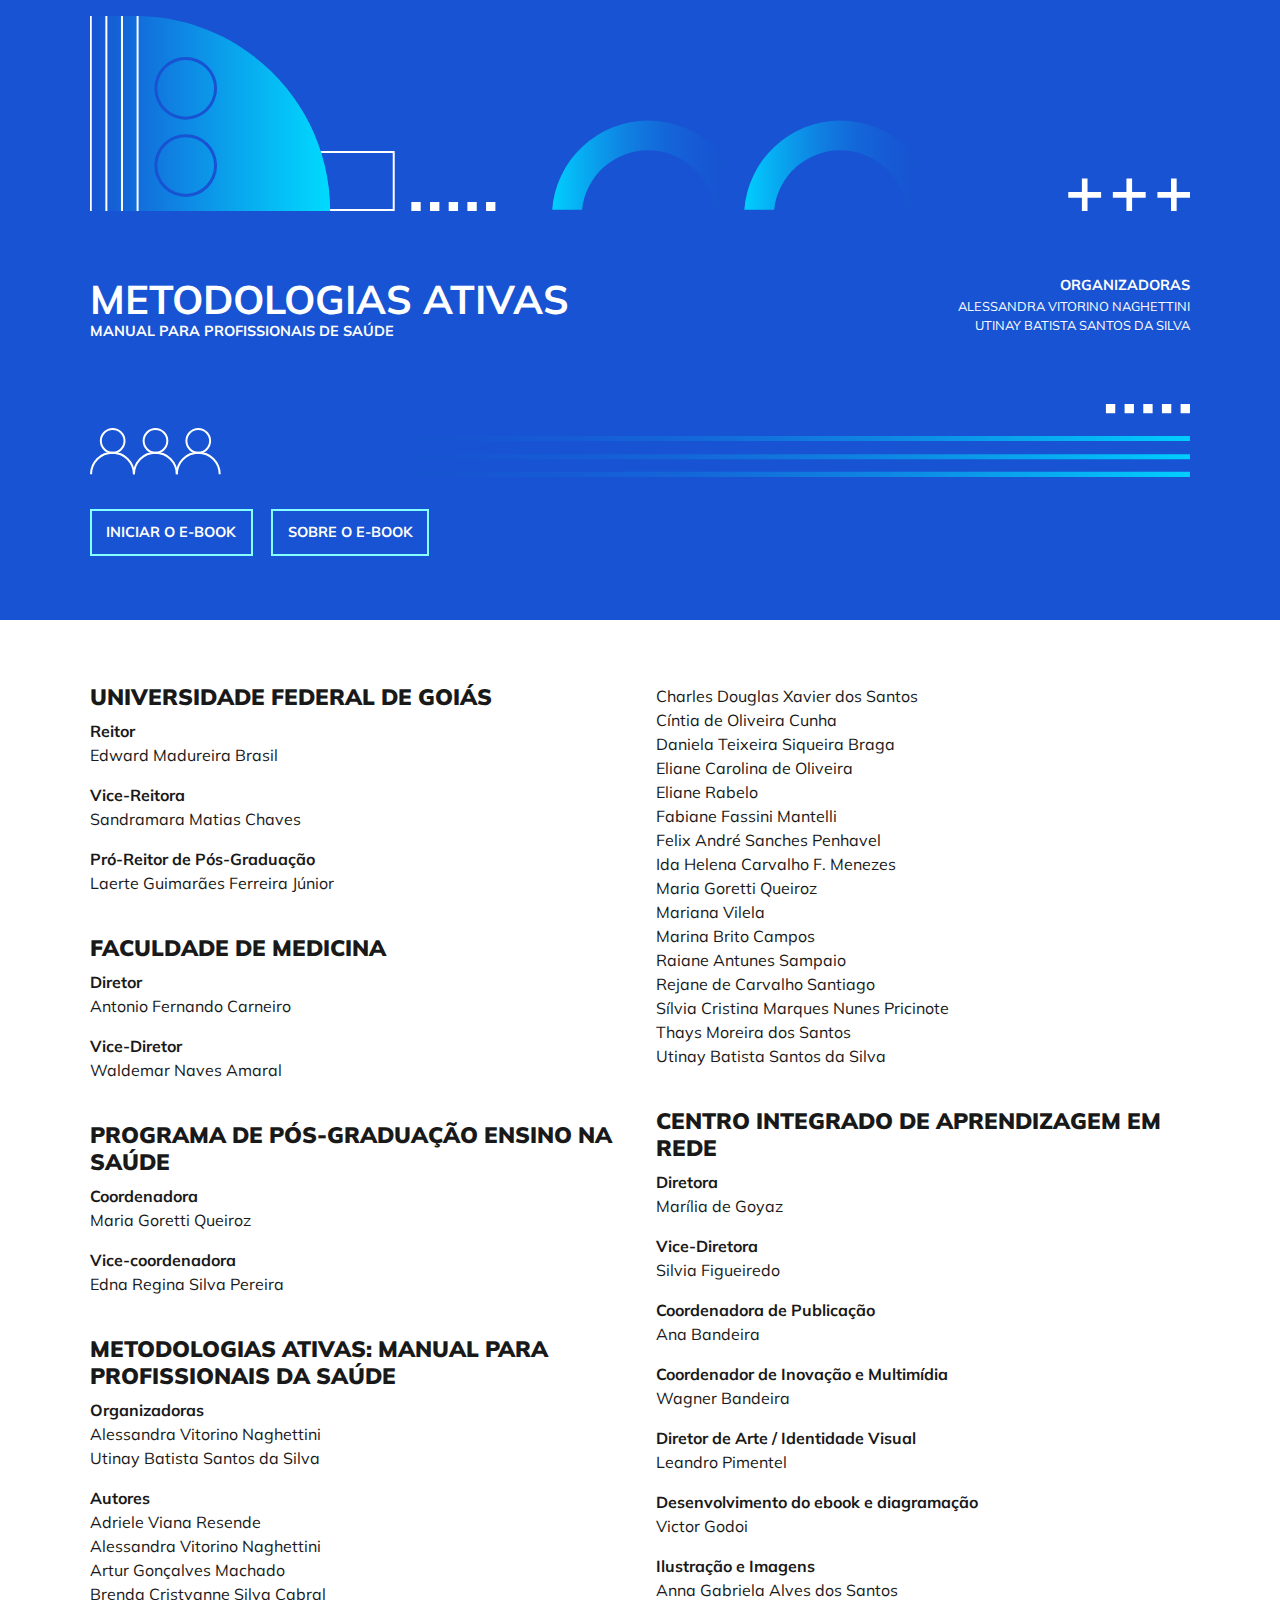
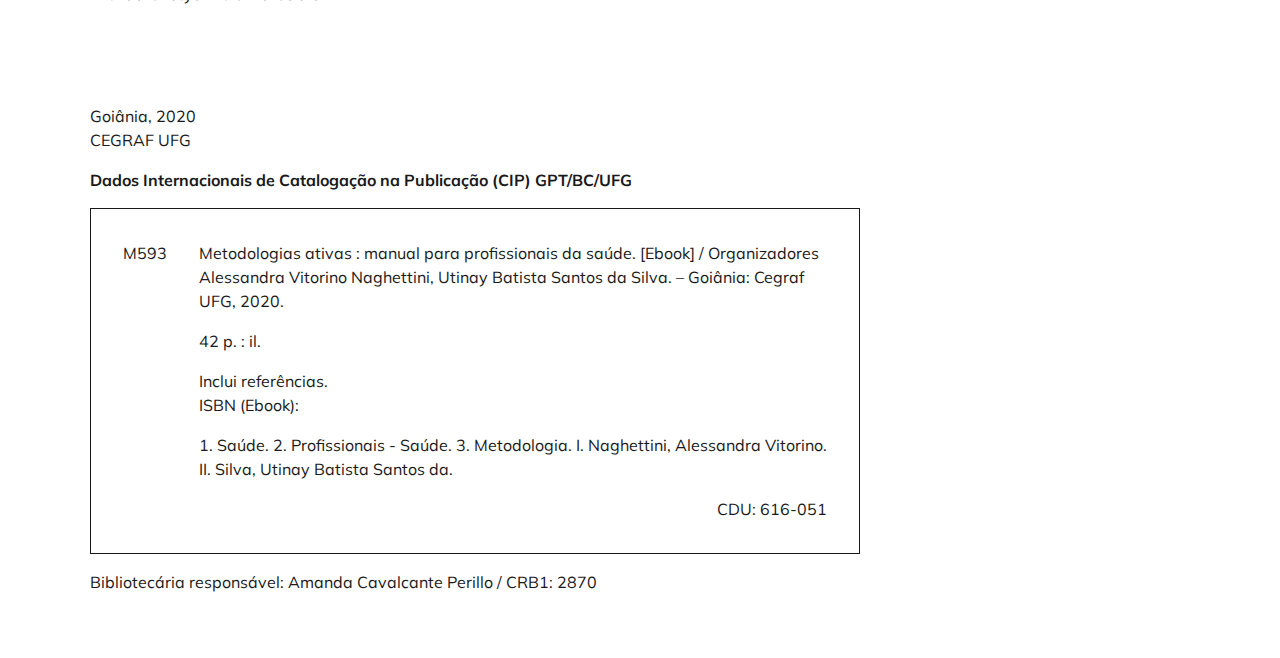
<file: index.html>
<!DOCTYPE html>
<html lang="pt-br">
<head>
	<meta charset="utf-8">
	<meta name="viewport" content="width=device-width, initial-scale=1">
	<meta http-equiv="X-UA-Compatible" content="IE=edge">
	<title>Metodologias Ativas - Manual para profissionais de saúde</title>
	<link rel="stylesheet" href="assets/css/style.css">
</head>
<body>


	<header id="portal">
		<div class="container">
			<img src="assets/media/grafismo1.svg" aria-hidden="true" class="grafismo">
			<img src="assets/media/grafismo_pequeno.svg" aria-hidden="true" class="grafismo menor">
			<div class="titulo-e-org">
				<h1>Metodologias Ativas<span>Manual para profissionais de saúde</span></h1>
				<dl class="org">
					<dt>Organizadoras</dt>
					<dd>Alessandra Vitorino Naghettini</dd>
					<dd>Utinay Batista Santos da Silva</dd>
				</dl>
			</div>
			<img src="assets/media/grafismo2.svg" aria-hidden="true" class="grafismo">
			<div class="links">
				<a href="sumario.html">Iniciar o e-book</a>
				<a href="#sobre-o-ebook">Sobre o e-book</a>
			</div>
		</div>
	</header>

	<main id="sobre-o-ebook">
		<div class="container">

			<article class="sobre">
				<h2>UNIVERSIDADE FEDERAL DE GOIÁS</h2>

				<dl>
					<dt>Reitor</dt>
					<dd>Edward Madureira Brasil</dd>
					
					<dt>Vice-Reitora</dt>
					<dd>Sandramara Matias Chaves</dd>
					
					<dt>Pró-Reitor de Pós-Graduação</dt>
					<dd>Laerte Guimarães Ferreira Júnior</dd>
				</dl>


				<h2>FACULDADE DE MEDICINA</h2>
				<dl>
					<dt>Diretor</dt>
					<dd>Antonio Fernando Carneiro</dd>

					<dt>Vice-Diretor</dt>
					<dd>Waldemar Naves Amaral</dd>
				</dl>

				<h2>PROGRAMA DE PÓS-GRADUAÇÃO ENSINO NA SAÚDE</h2>
				<dl>
					<dt>Coordenadora</dt>
					<dd>Maria Goretti Queiroz</dd>

					<dt>Vice-coordenadora</dt>
					<dd>Edna Regina Silva Pereira</dd>
				</dl>
				<h2>METODOLOGIAS ATIVAS: MANUAL PARA PROFISSIONAIS DA SAÚDE</h2>

				<dl>
					<dt>Organizadoras</dt>
					<dd>Alessandra Vitorino Naghettini</dd>
					<dd>Utinay Batista Santos da Silva</dd>
					
					<dt>Autores</dt>
					<dd>Adriele Viana Resende</dd>
					<dd>Alessandra Vitorino Naghettini</dd>
					<dd>Artur Gonçalves Machado</dd>
					<dd>Brenda Cristyanne Silva Cabral</dd>
					<dd>Charles Douglas Xavier dos Santos</dd>
					<dd>Cíntia de Oliveira Cunha</dd>
					<dd>Daniela Teixeira Siqueira Braga</dd>
					<dd>Eliane Carolina de Oliveira</dd>
					<dd>Eliane Rabelo</dd>
					<dd>Fabiane Fassini Mantelli</dd>
					<dd>Felix André Sanches Penhavel</dd>
					<dd>Ida Helena Carvalho F. Menezes</dd>
					<dd>Maria Goretti Queiroz</dd>
					<dd>Mariana Vilela</dd>
					<dd>Marina Brito Campos</dd>
					<dd>Raiane Antunes Sampaio</dd>
					<dd>Rejane de Carvalho Santiago</dd>
					<dd>Sílvia Cristina Marques Nunes Pricinote</dd>
					<dd>Thays Moreira dos Santos</dd>
					<dd>Utinay Batista Santos da Silva</dd>
				</dl>

				<h2>CENTRO INTEGRADO DE APRENDIZAGEM EM REDE </h2>
				<dl>
					<dt>Diretora</dt>
					<dd>Marília de Goyaz</dd>
					
					<dt>Vice-Diretora</dt>
					<dd>Silvia Figueiredo</dd>
					
					<dt>Coordenadora de Publicação</dt>
					<dd>Ana Bandeira</dd>

					<dt>Coordenador de Inovação e Multimídia</dt>
					<dd>Wagner Bandeira</dd>
					
					<dt>Diretor de Arte / Identidade Visual</dt>
					<dd>Leandro Pimentel</dd>
					
					<dt>Desenvolvimento do ebook e diagramação</dt>
					<dd>Victor Godoi</dd>
					
					<dt>Ilustração e Imagens</dt>
					<dd>Anna Gabriela Alves dos Santos</dd>
				</dl>	
			</article>
			
			<p>Goiânia, 2020 <br>
			CEGRAF UFG </p>


			<p><strong>Dados Internacionais de Catalogação na Publicação (CIP) GPT/BC/UFG
			</strong></p>
			<div class="fichacat">
					<div class="dados"><p>M593</p></div>
					<div class="ficha">
						<p>Metodologias ativas : manual para profissionais da saúde. 
						[Ebook] / Organizadores Alessandra Vitorino Naghettini, Utinay Batista Santos da Silva. – Goiânia: Cegraf UFG, 2020.
						</p>
						<p>42 p. : il.</p>
						<p>Inclui referências. <br> 
						ISBN (Ebook):</p>
						<p>1.	Saúde. 2. Profissionais - Saúde. 3. Metodologia. I. Naghettini, Alessandra Vitorino. II. Silva, Utinay Batista Santos da.</p>
						<p align="right">CDU: 616-051</p>
					</div>
					
			</div>
			<p>Bibliotecária responsável: Amanda Cavalcante Perillo / CRB1: 2870</p>
		</div>

		
	</main>

	<!-- <footer>
		
	</footer> -->

	<script src="https://producao.ciar.ufg.br/cdn/jquery/jquery-latest.js" type="text/javascript" charset="utf-8"></script>
	<script src="assets/js/app.js" type="text/javascript" charset="utf-8"></script>
</body>
</html>
</file>
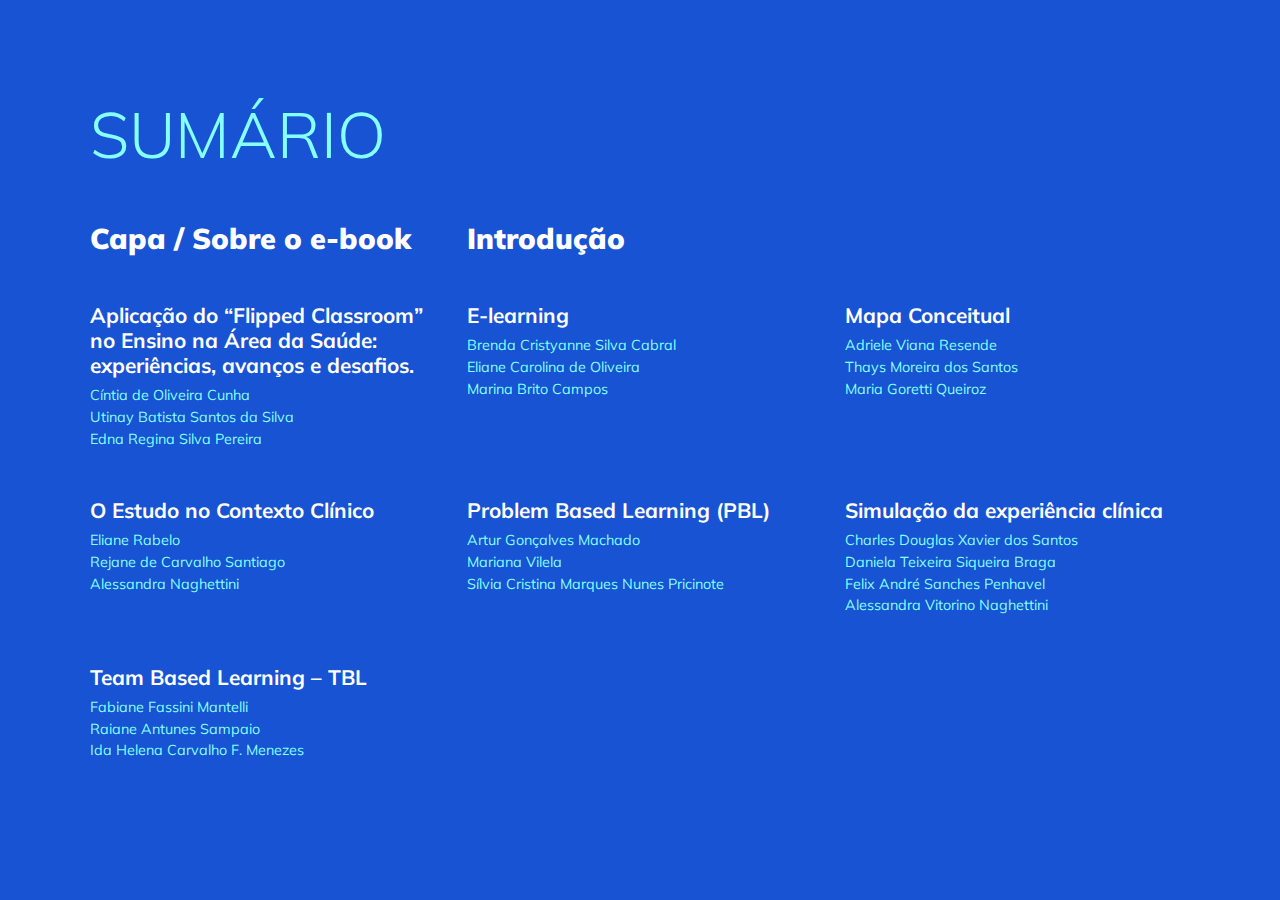
<file: sumario.html>
<!DOCTYPE html>
<html lang="pt-br">
<head>
	<meta charset="utf-8">
	<meta name="viewport" content="width=device-width, initial-scale=1">
	<meta http-equiv="X-UA-Compatible" content="IE=edge">
	<title>Metodologias Ativas - Manual para profissionais de saúde</title>
	<link rel="stylesheet" href="assets/css/style.css">
</head>
<body id="sumario">
	<main>
		<nav class="container">
			<h1>Sumário</h1>
			<ol class="meta-paginas">
				<li>
					<a href="index.html"><h2>Capa / Sobre o e-book</h2></a>
				</li>
				<li>
					<a href="capitulos/intro.html"><h2>Introdução</h2></a>
				</li>
			</ol>

			<ol>
				<li>
					<a href="capitulos/01.html">
						<h2>Aplicação do “Flipped Classroom” no Ensino na Área da Saúde: experiências, avanços e desafios.</h2>
						<ul class="autores">
							<li>Cíntia de Oliveira Cunha</li>
							<li>Utinay Batista Santos da Silva</li>
							<li>Edna Regina Silva Pereira</li>
						</ul>
					</a>
				</li>

				<li>
					<a href="capitulos/02.html">
						<h2>E-learning</h2>
						<ul class="autores">
							<li>Brenda Cristyanne Silva Cabral</li>
							<li>Eliane Carolina de Oliveira</li>
							<li>Marina Brito Campos</li>
						</ul>
					</a>
				</li>

				<li>
					<a href="capitulos/03.html">
						<h2>Mapa Conceitual</h2>
						<ul class="autores">
							<li>Adriele Viana Resende</li>
							<li>Thays Moreira dos Santos</li>
							<li>Maria Goretti Queiroz</li>
						</ul>
					</a>
				</li>

				<li>
					<a href="capitulos/04.html">
						<h2>O Estudo no Contexto Clínico</h2>
						<ul class="autores">
							<li>Eliane Rabelo</li>
							<li>Rejane de Carvalho Santiago</li>
							<li>Alessandra Naghettini</li>
						</ul>
					</a>
				</li>

				<li>
					<a href="capitulos/05.html">
						<h2>Problem Based Learning (PBL)</h2>
						<ul class="autores">
							<li>Artur Gonçalves Machado</li>
							<li>Mariana Vilela</li>
							<li>Sílvia Cristina Marques Nunes Pricinote</li>
						</ul>
					</a>
				</li>

				<li>
					<a href="capitulos/06.html">
						<h2>Simulação da experiência clínica</h2>
						<ul class="autores">
							<li>Charles Douglas Xavier dos Santos</li>
							<li>Daniela Teixeira Siqueira Braga</li>
							<li>Felix André Sanches Penhavel  </li>
							<li>Alessandra Vitorino Naghettini</li>
						</ul>
					</a>
				</li>


				<li>
					<a href="capitulos/07.html">
						<h2>Team Based Learning – TBL</h2>
						<ul class="autores">
							<li>Fabiane Fassini Mantelli</li>
							<li>Raiane Antunes Sampaio</li>
							<li>Ida Helena Carvalho F. Menezes</li>
						</ul>
					</a>
				</li>

			</ol>
		</nav>
	</main>
</body>
</html>
</file>
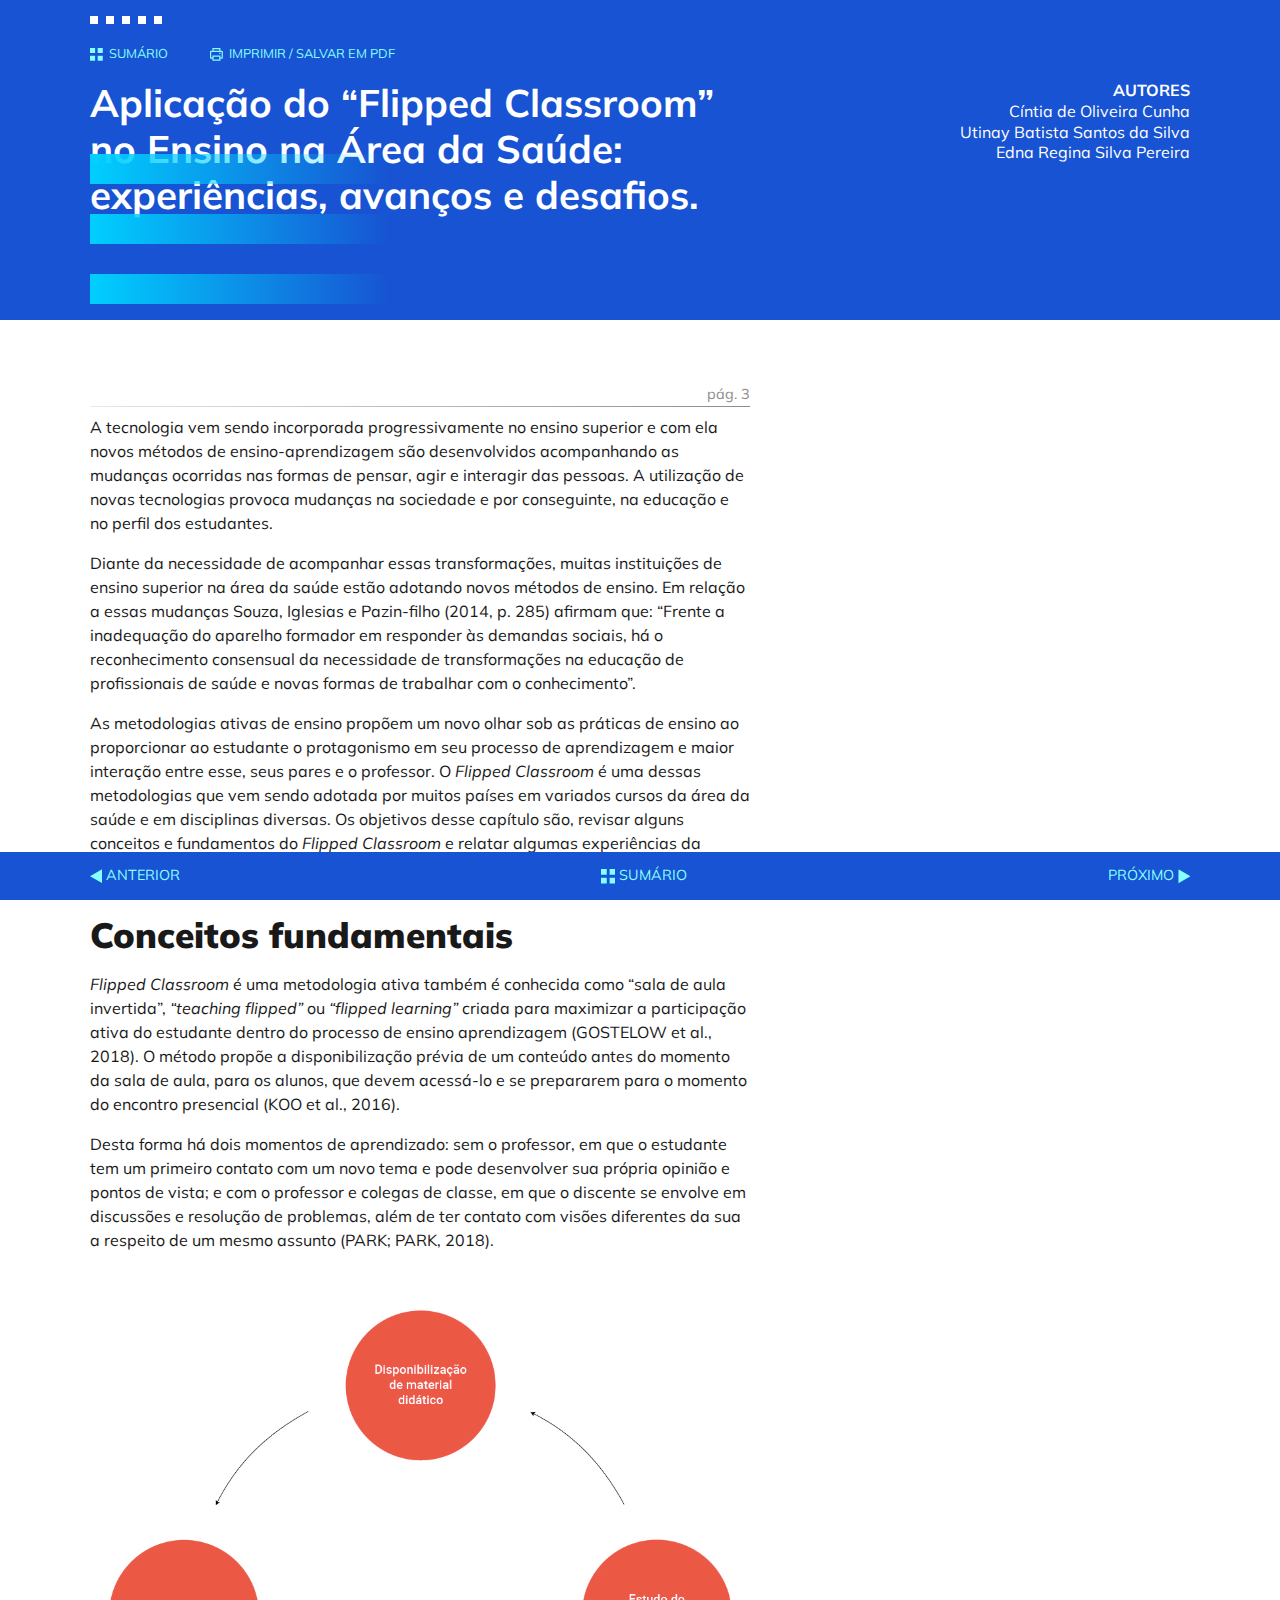
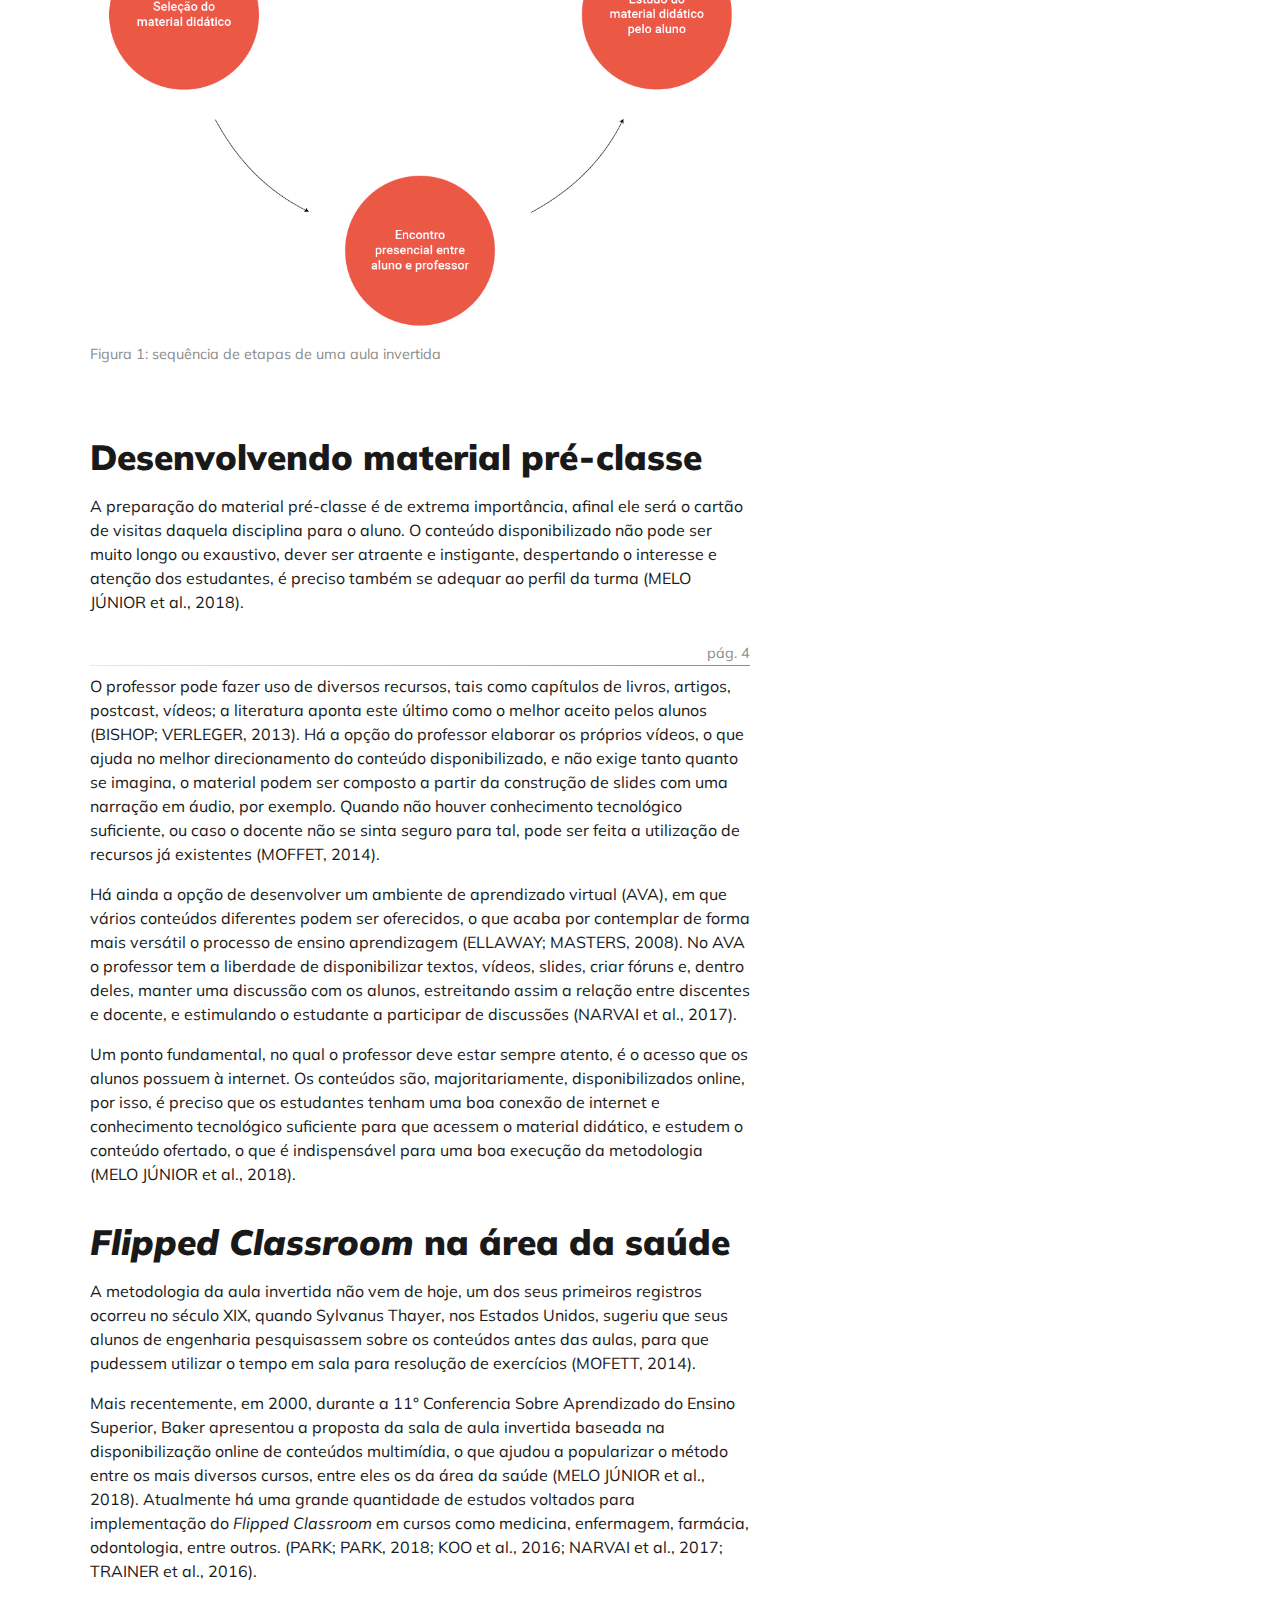
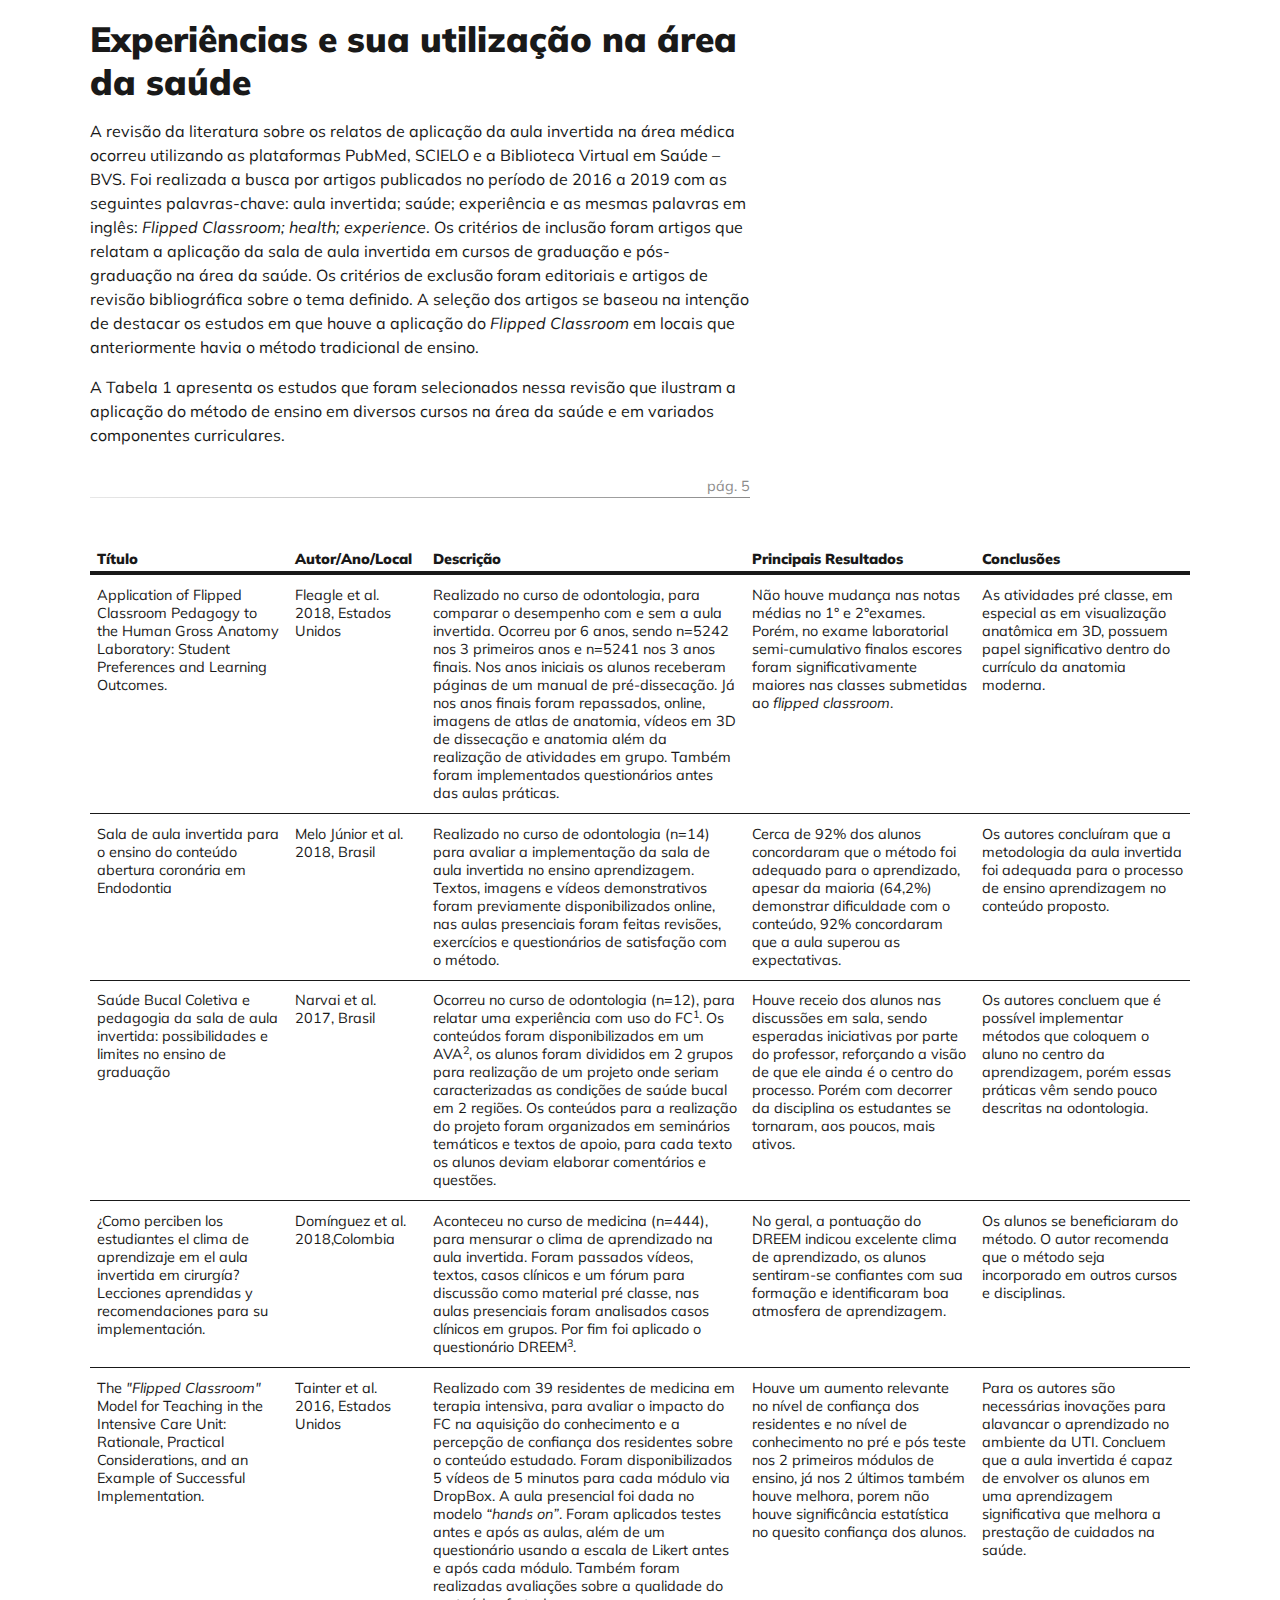
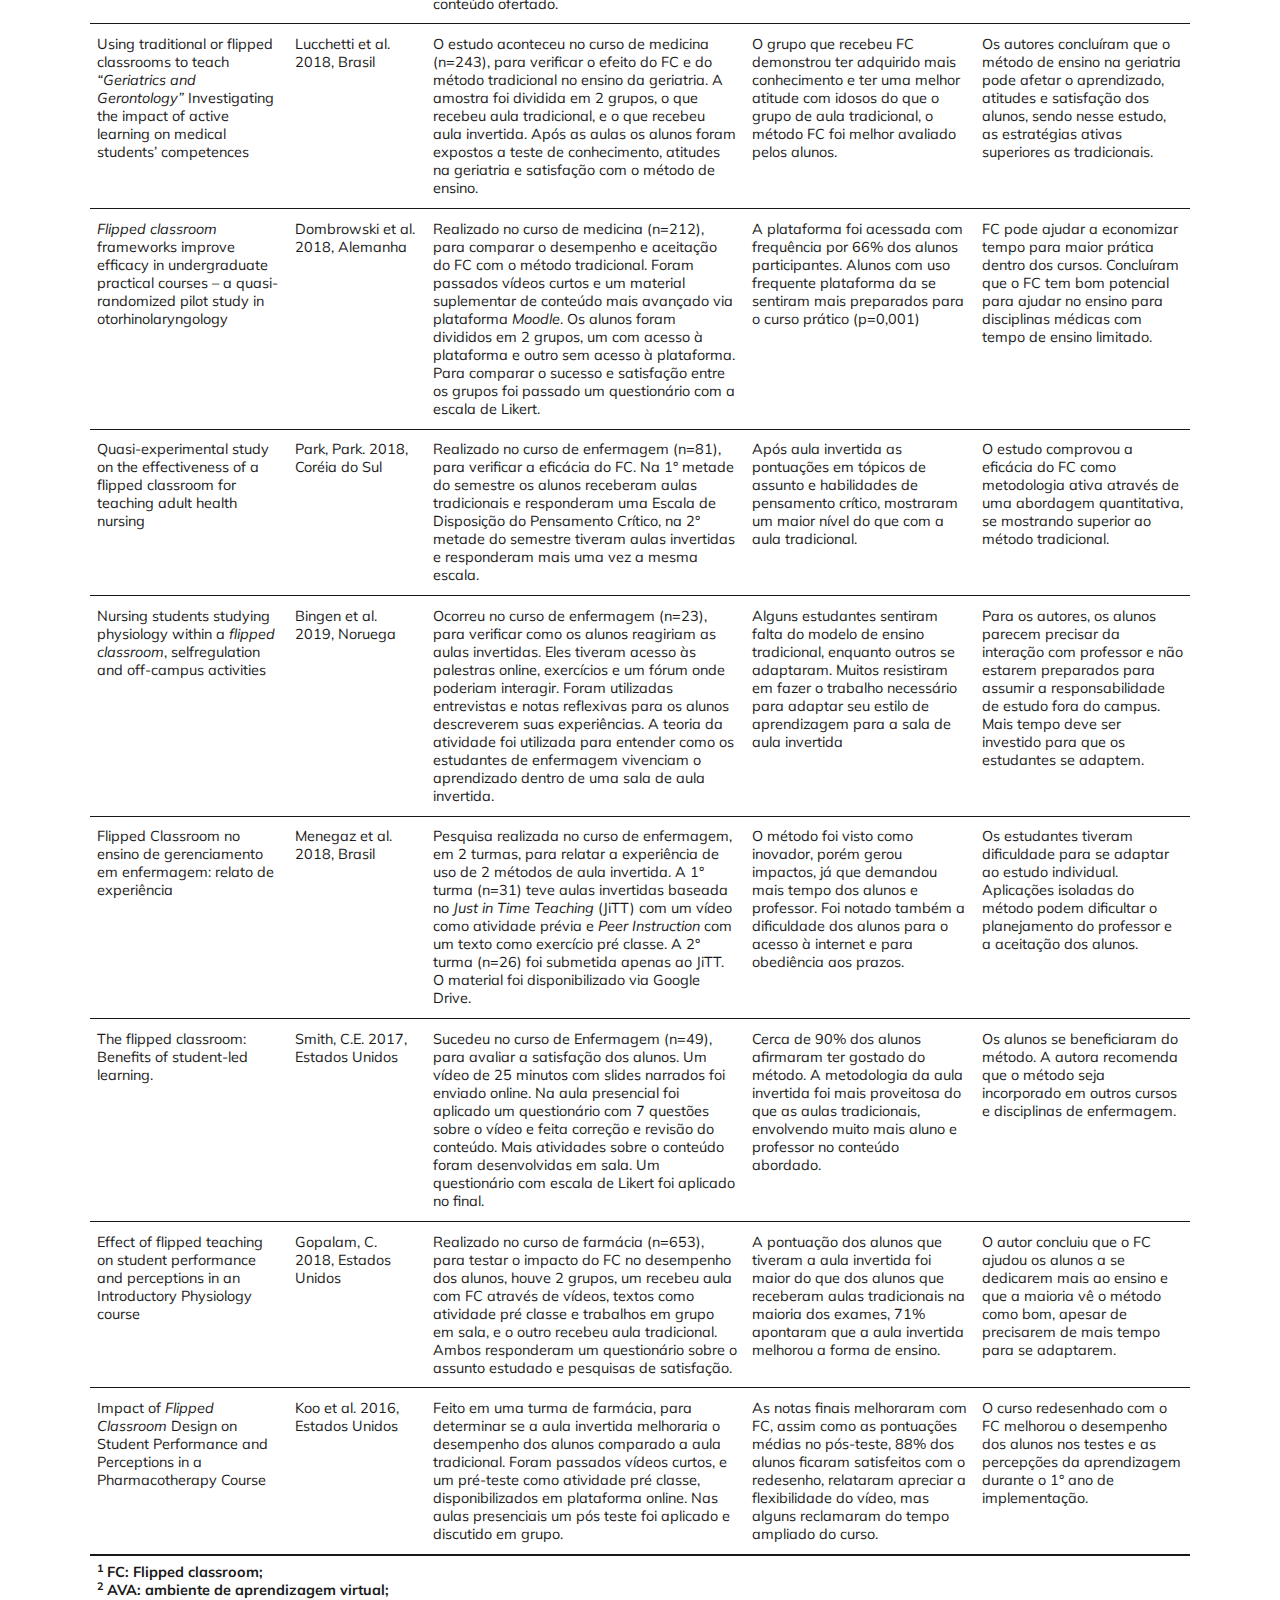
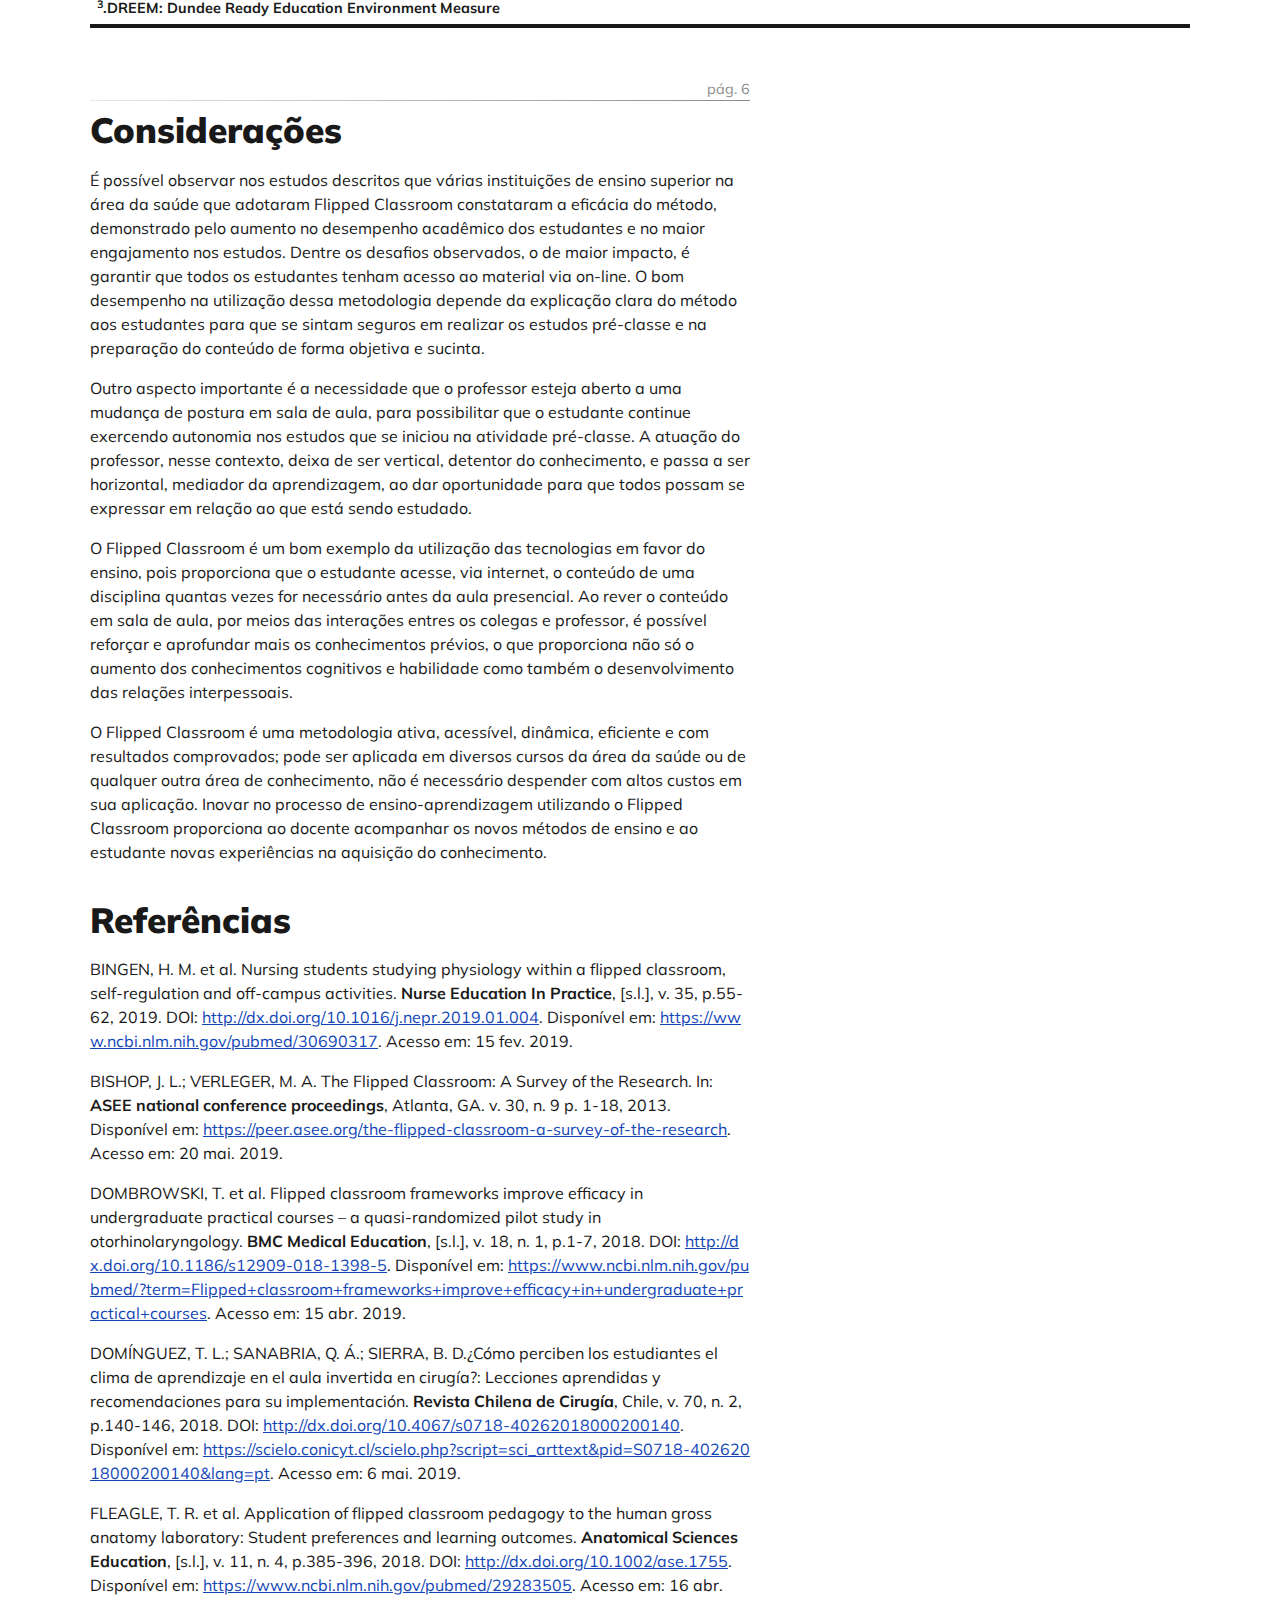
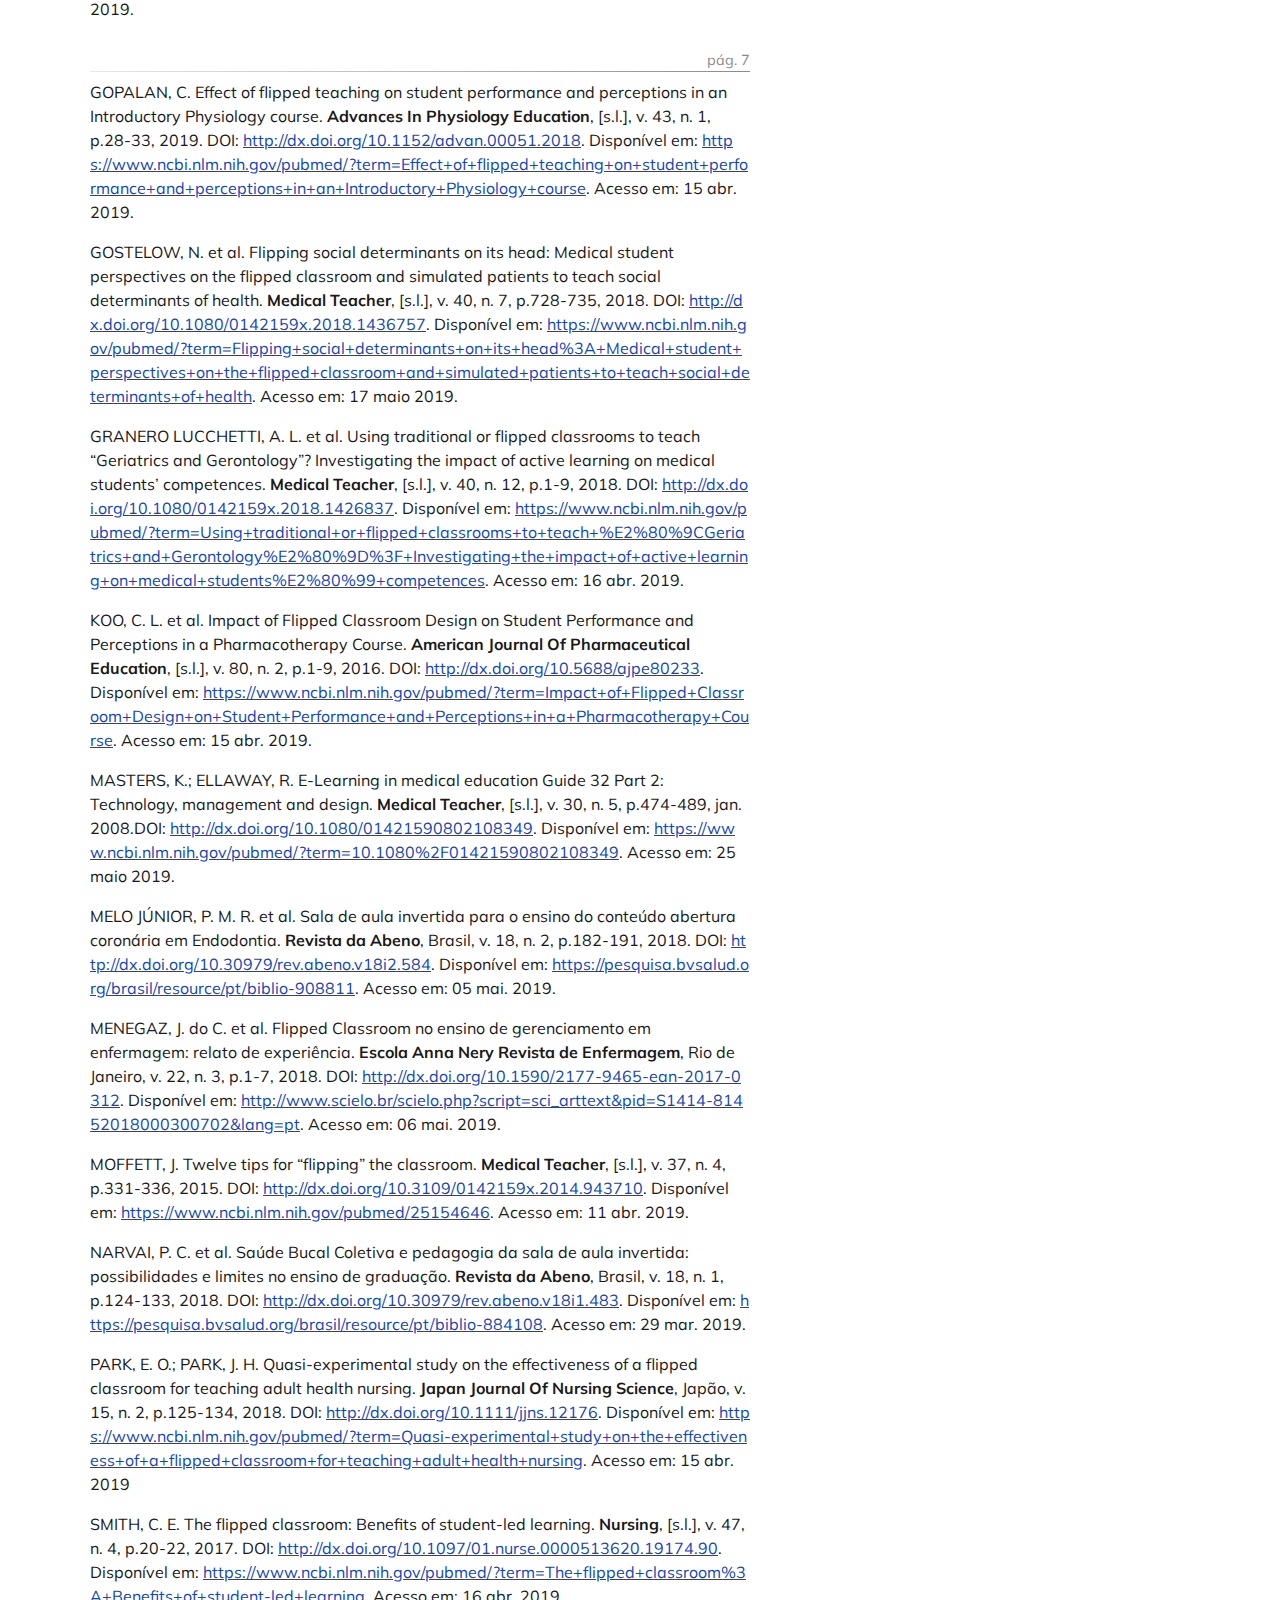
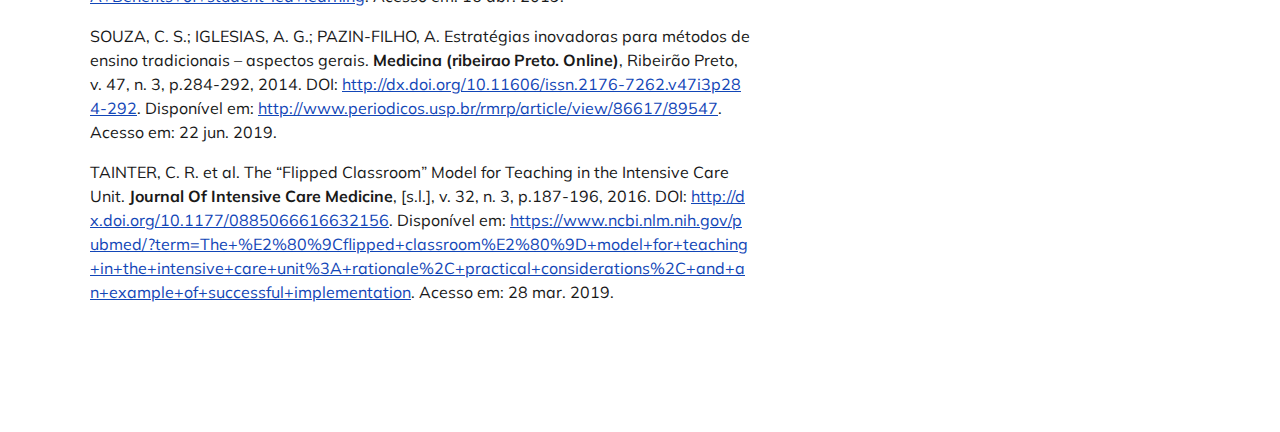
<file: capitulos/01.html>
<html lang="pt-br">
<head>
	<meta charset="utf-8">
	<meta name="viewport" content="width=device-width, initial-scale=1">
	<meta http-equiv="X-UA-Compatible" content="IE=edge">
	<title>Metodologias Ativas - Manual para profissionais de saúde</title>
	<link rel="stylesheet" href="../assets/css/style.css">
</head>
<body>

	<svg id="svg-definitions">
		<defs>
			<path id="shape-triangulo" d="M0,50 L86.6,0 L86.6,100"/>
			<path id="shape-print" d="M140.98 32.71h-18.85V0H28.27v32.89H9.42A9.48 9.48 0 000 42.3v75.02a9.48 9.48 0 009.42 9.43h18.85v23.46h93.86v-23.64h18.85a9.48 9.48 0 009.42-9.42V42.13c-.18-5.15-4.27-9.42-9.42-9.42zM42.3 14.04h65.78V32.9H42.3V14.04zM108.1 136H42.3v-32.89h65.78V136zm28.09-23.47h-14.05V89.07H28.27v23.46H14.22V46.76h122.14v65.77h-.18zm-14.05-56.35H108.1v14.04h14.04V56.18z"/>
			<path id="shape-sumario" d="M0,0 L40,0 L40,40 L0,40z M60,0 L100,0 L100,40 L60,40z M0,60 L40,60 L40,100 L0,100z M60,60 L100,60 L100,100 L60,100z"/>
		</defs>
	</svg>

	<header>
		<div class="container">
			<img src="../assets/media/grafismomiolo1.svg" class="grafismo1" aria-hidden="true">
			<a href="../sumario.html"> <svg viewBox="0 0 100 100"><use xlink:href="#shape-sumario"/></svg> sumário</a>
			<a href="javascript:window.print()"> <svg viewBox="0 0 150 150"><use xlink:href="#shape-print"/></svg> Imprimir / salvar em PDF</a>
			<div class="titulo-e-autores">
				<h1 class="menor">Aplicação do “Flipped Classroom” no Ensino na Área da Saúde: experiências, avanços e desafios.</h1>
				<dl class="autores">
					<dt>Autores</dt>
					<dd>Cíntia de Oliveira Cunha</dd>
					<dd>Utinay Batista Santos da Silva</dd>
					<dd>Edna Regina Silva Pereira</dd>
				</dl>
			</div>
			<img src="../assets/media/grafismomiolo2.svg" class="grafismo2" aria-hidden="true">

		</div>
	</header>
	<main>
		<div class="container">
			<article>
				<span class="pagina">3</span>

				<p>A tecnologia vem sendo incorporada progressivamente no ensino superior e com ela novos métodos de ensino-aprendizagem são desenvolvidos acompanhando as mudanças ocorridas nas formas de pensar, agir e interagir das pessoas. A utilização de novas tecnologias provoca mudanças na sociedade e por conseguinte, na educação e no perfil dos estudantes.</p>
				<p>Diante da necessidade de acompanhar essas transformações, muitas instituições de ensino superior na área da saúde estão adotando novos métodos de ensino. Em relação a essas mudanças Souza, Iglesias e Pazin-filho (2014, p. 285) afirmam que: “Frente a inadequação do aparelho formador em responder às demandas sociais, há o reconhecimento consensual da necessidade de transformações na educação de profissionais de saúde e novas formas de trabalhar com o conhecimento”.</p>
				<p>As metodologias ativas de ensino propõem um novo olhar sob as práticas de ensino ao proporcionar ao estudante o protagonismo em seu processo de aprendizagem e maior interação entre esse, seus pares e o professor. O <em>Flipped Classroom</em> é uma dessas metodologias que vem sendo adotada por muitos países em variados cursos da área da saúde e em disciplinas diversas. Os objetivos desse capítulo são, revisar alguns conceitos e fundamentos do <em>Flipped Classroom</em> e relatar algumas experiências da aplicação desse método com seus avanços e desafios.</p>
				
				<h2>Conceitos fundamentais</h2>
				<p><em>Flipped Classroom</em> é uma metodologia ativa também é conhecida como “sala de aula invertida”, <em>“teaching flipped”</em> ou <em>“flipped learning”</em> criada para maximizar a participação ativa do estudante dentro do processo de ensino aprendizagem (GOSTELOW et al., 2018). O método propõe a disponibilização prévia de um conteúdo antes do momento da sala de aula, para os alunos, que devem acessá-lo e se prepararem para o momento do encontro presencial (KOO et al., 2016).</p>
				<p>Desta forma há dois momentos de aprendizado: sem o professor, em que o estudante tem um primeiro contato com um novo tema e pode desenvolver sua própria opinião e pontos de vista; e com o professor e colegas de classe, em que o discente se envolve em discussões e resolução de problemas, além de ter contato com visões diferentes da sua a respeito de um mesmo assunto (PARK; PARK, 2018).</p>
				<figure>
					<img src="imgs/artigo1_fig1.jpg" alt="">
					<figcaption>Figura 1: sequência de etapas de uma aula invertida</figcaption>
				</figure>


				<h2>Desenvolvendo material pré-classe</h2>
				<p>A preparação do material pré-classe é de extrema importância, afinal ele será o cartão de visitas daquela disciplina para o aluno. O conteúdo disponibilizado não pode ser muito longo ou exaustivo, dever ser atraente e instigante, despertando o interesse e atenção dos estudantes, é preciso também se adequar ao perfil da turma (MELO JÚNIOR et al., 2018).</p>
				

				<span class="pagina">4</span>

				<p>O professor pode fazer uso de diversos recursos, tais como capítulos de livros, artigos, postcast, vídeos; a literatura aponta este último como o melhor aceito pelos alunos (BISHOP; VERLEGER, 2013). Há a opção do professor elaborar os próprios vídeos, o que ajuda no melhor direcionamento do conteúdo disponibilizado, e não exige tanto quanto se imagina, o material podem ser composto a partir da construção de slides com uma narração em áudio, por exemplo. Quando não houver conhecimento tecnológico suficiente, ou caso o docente não se sinta seguro para tal, pode ser feita a utilização de recursos já existentes (MOFFET, 2014).</p>
				<p>Há ainda a opção de desenvolver um ambiente de aprendizado virtual (AVA), em que vários conteúdos diferentes podem ser oferecidos, o que acaba por contemplar de forma mais versátil o processo de ensino aprendizagem (ELLAWAY; MASTERS, 2008). No AVA o professor tem a liberdade de disponibilizar textos, vídeos, slides, criar fóruns e, dentro deles, manter uma discussão com os alunos, estreitando assim a relação entre discentes e docente, e estimulando o estudante a participar de discussões (NARVAI et al., 2017).</p>
				<p>Um ponto fundamental, no qual o professor deve estar sempre atento, é o acesso que os alunos possuem à internet. Os conteúdos são, majoritariamente, disponibilizados online, por isso, é preciso que os estudantes tenham uma boa conexão de internet e conhecimento tecnológico suficiente para que acessem o material didático, e estudem o conteúdo ofertado, o que é indispensável para uma boa execução da metodologia (MELO JÚNIOR et al., 2018).</p>

				<h2><em>Flipped Classroom</em> na área da saúde</h2>
				<p>A metodologia da aula invertida não vem de hoje, um dos seus primeiros registros ocorreu no século XIX, quando Sylvanus Thayer, nos Estados Unidos, sugeriu que seus alunos de engenharia pesquisassem sobre os conteúdos antes das aulas, para que pudessem utilizar o tempo em sala para resolução de exercícios (MOFETT, 2014).</p>
				<p>Mais recentemente, em 2000, durante a 11° Conferencia Sobre Aprendizado do Ensino Superior, Baker apresentou a proposta da sala de aula invertida baseada na disponibilização online de conteúdos multimídia, o que ajudou a popularizar o método entre os mais diversos cursos, entre eles os da área da saúde (MELO JÚNIOR et al., 2018). Atualmente há uma grande quantidade de estudos voltados para implementação do <em>Flipped Classroom</em> em cursos como medicina, enfermagem, farmácia, odontologia, entre outros. (PARK; PARK, 2018; KOO et al., 2016; NARVAI et al., 2017; TRAINER et al., 2016).</p>

				<h2>Experiências e sua utilização na área da saúde</h2>
				<p>A revisão da literatura sobre os relatos de aplicação da aula invertida na área médica ocorreu utilizando as plataformas PubMed, SCIELO e a Biblioteca Virtual em Saúde – BVS. Foi realizada a busca por artigos publicados no período de 2016 a 2019 com as seguintes palavras-chave: aula invertida; saúde; experiência e as mesmas palavras em inglês: <em>Flipped Classroom; health; experience</em>. Os critérios de inclusão foram artigos que relatam a aplicação da sala de aula invertida em cursos de graduação e pós-graduação na área da saúde. Os critérios de exclusão foram editoriais e artigos de revisão bibliográfica sobre o tema definido. A seleção dos artigos se baseou na intenção de destacar os estudos em que houve a aplicação do <em>Flipped Classroom</em> em locais que anteriormente havia o método tradicional de ensino.</p>


				<p>A Tabela 1 apresenta os estudos que foram selecionados nessa revisão que ilustram a aplicação do método de ensino em diversos cursos na área da saúde e em variados componentes curriculares.  </p>

				<span class="pagina">5</span>

				<div class="container-table">
					<table>
						<caption></caption>
						<thead>
							<tr>
								<th>Título</th>
								<th>Autor/Ano/Local</th>
								<th>Descrição</th>
								<th>Principais Resultados</th>
								<th>Conclusões</th>
							</tr>
						</thead>
						<tbody>
							<tr>
								<td>Application of Flipped Classroom Pedagogy to the Human Gross Anatomy Laboratory: Student Preferences and Learning Outcomes.</td>
								<td>Fleagle et al. 2018, Estados Unidos</td>
								<td>Realizado no curso de odontologia, para comparar o desempenho com e sem a aula invertida. Ocorreu por 6 anos, sendo n=5242 nos 3 primeiros anos e n=5241 nos 3 anos finais. Nos anos iniciais os alunos receberam páginas de um manual de pré-dissecação. Já nos anos finais foram repassados, online, imagens de atlas de anatomia, vídeos em 3D de dissecação e anatomia além da realização de atividades em grupo. Também foram implementados questionários antes das aulas práticas.	</td>
								<td>Não houve mudança nas notas médias no 1° e 2°exames. Porém, no exame laboratorial semi-cumulativo finalos escores foram significativamente maiores nas classes submetidas ao <em>flipped classroom</em>.	</td>
								<td>As atividades pré classe, em especial as em visualização anatômica em 3D, possuem papel significativo dentro do currículo da anatomia moderna.</td>
							</tr>
							<tr>
								<td>Sala de aula invertida para o ensino do conteúdo abertura coronária em Endodontia</td>
								<td>Melo Júnior et al. 2018, Brasil</td>
								<td>Realizado no curso de odontologia (n=14) para avaliar a implementação da sala de aula invertida no ensino aprendizagem. Textos, imagens e vídeos demonstrativos foram previamente disponibilizados online, nas aulas presenciais foram feitas revisões, exercícios e questionários de satisfação com o método.</td>
								<td>Cerca de 92% dos alunos concordaram que o método foi adequado para o aprendizado, apesar da maioria (64,2%) demonstrar dificuldade com o conteúdo, 92% concordaram que a aula superou as expectativas.</td>
								<td>Os autores concluíram que a metodologia da aula invertida foi adequada para o processo de ensino aprendizagem no conteúdo proposto.</td>
							</tr>
							<tr>
								<td>Saúde Bucal Coletiva e pedagogia da sala de aula invertida: possibilidades e limites no ensino de graduação</td>
								<td>Narvai et al. 2017, Brasil</td>
								<td>Ocorreu no curso de odontologia (n=12), para relatar uma experiência com uso do FC<sup>1</sup>. Os conteúdos foram disponibilizados em um AVA<sup>2</sup>, os alunos foram divididos em 2 grupos para realização de um projeto onde seriam caracterizadas as condições de saúde bucal em 2 regiões. Os conteúdos para a realização do projeto foram organizados em seminários temáticos e textos de apoio, para cada texto os alunos deviam elaborar comentários e questões.	</td>
								<td>Houve receio dos alunos nas discussões em sala, sendo esperadas iniciativas por parte do professor, reforçando a visão de que ele ainda é o centro do processo. Porém com decorrer da disciplina os estudantes se tornaram, aos poucos, mais ativos.	</td>
								<td>Os autores concluem que é possível implementar métodos que coloquem o aluno no centro da aprendizagem, porém essas práticas vêm sendo pouco descritas na odontologia.</td>
							</tr>

							<tr>
								<td>¿Como perciben los estudiantes el clima de aprendizaje em el aula invertida em cirurgía? Lecciones aprendidas y recomendaciones para su implementación.	</td>
								<td>Domínguez et al. 2018,Colombia</td>
								<td>Aconteceu no curso de medicina (n=444), para mensurar o clima de aprendizado na aula invertida. Foram passados vídeos, textos, casos clínicos e um fórum para discussão como material pré classe, nas aulas presenciais foram analisados casos clínicos em grupos. Por fim foi aplicado o questionário DREEM<sup>3</sup>.	</td>
								<td>No geral, a pontuação do DREEM indicou excelente clima de aprendizado, os alunos sentiram-se confiantes com sua formação e identificaram boa atmosfera de aprendizagem.	</td>
								<td>Os alunos se beneficiaram do método. O autor recomenda que o método seja incorporado em outros cursos e disciplinas.</td>
							</tr>

							<tr>
								<td>The <em>"Flipped Classroom"</em> Model for Teaching in the Intensive Care Unit: Rationale, Practical Considerations, and an Example of Successful Implementation.</td>
								<td>Tainter et al. 2016, Estados Unidos</td>
								<td>Realizado com 39 residentes de medicina em terapia intensiva, para avaliar o impacto do FC na aquisição do conhecimento e a percepção de confiança dos residentes sobre o conteúdo estudado. Foram disponibilizados 5 vídeos de 5 minutos para cada módulo via DropBox. A aula presencial foi dada no modelo <em>“hands on”</em>. Foram aplicados testes antes e após as aulas, além de um questionário usando a escala de Likert antes e após cada módulo. Também foram realizadas avaliações sobre a qualidade do conteúdo ofertado.	</td>
								<td>Houve um aumento relevante no nível de confiança dos residentes e no nível de conhecimento no pré e pós teste nos 2 primeiros módulos de ensino, já nos 2 últimos também houve melhora, porem não houve significância estatística no quesito confiança dos alunos.	</td>
								<td>Para os autores são necessárias inovações para alavancar o aprendizado no ambiente da UTI. Concluem que a aula invertida é capaz de envolver os alunos em uma aprendizagem significativa que melhora a prestação de cuidados na saúde.</td>
							</tr>

							<tr>
								<td>Using traditional or flipped classrooms to teach <em>“Geriatrics and Gerontology”</em> Investigating the impact of active learning on medical students’ competences</td>
								<td>Lucchetti et al. 2018, Brasil</td>
								<td>O estudo aconteceu no curso de medicina (n=243), para verificar o efeito do FC e do método tradicional no ensino da geriatria. A amostra foi dividida em 2 grupos, o que recebeu aula tradicional, e o que recebeu aula invertida. Após as aulas os alunos foram expostos a teste de conhecimento, atitudes na geriatria e satisfação com o método de ensino.</td>
								<td>O grupo que recebeu FC demonstrou ter adquirido mais conhecimento e ter uma melhor atitude com idosos do que o grupo de aula tradicional, o método FC foi melhor avaliado pelos alunos.	</td>
								<td>Os autores concluíram que o método de ensino na geriatria pode afetar o aprendizado, atitudes e satisfação dos alunos, sendo nesse estudo, as estratégias ativas superiores as tradicionais.</td>
							</tr>

							<tr>
								<td><em>Flipped classroom</em> frameworks improve efficacy in undergraduate practical courses – a quasi-randomized pilot study in otorhinolaryngology</td>
								<td>Dombrowski et al. 2018, Alemanha</td>
								<td>Realizado no curso de medicina (n=212), para comparar o desempenho e aceitação do FC com o método tradicional. Foram passados vídeos curtos e um material suplementar de conteúdo mais avançado via plataforma <em>Moodle</em>. Os alunos foram divididos em 2 grupos, um com acesso à plataforma e outro sem acesso à plataforma. Para comparar o sucesso e satisfação entre os grupos foi passado um questionário com a escala de Likert.	</td>
								<td>A plataforma foi acessada com frequência por 66% dos alunos participantes. Alunos com uso frequente plataforma da se sentiram mais preparados para o curso prático (p=0,001)</td>
								<td>FC pode ajudar a economizar tempo para maior prática dentro dos cursos. Concluíram que o FC tem bom potencial para ajudar no ensino para disciplinas médicas com tempo de ensino limitado.</td>
							</tr>

							<tr>
								<td>Quasi-experimental study on the effectiveness of a flipped classroom for teaching adult health nursing</td>
								<td>Park, Park. 2018, Coréia do Sul</td>
								<td>Realizado no curso de enfermagem (n=81), para verificar a eficácia do FC. Na 1° metade do semestre os alunos receberam aulas tradicionais e responderam uma Escala de Disposição do Pensamento Crítico, na 2° metade do semestre tiveram aulas invertidas e responderam mais uma vez a mesma escala.</td>
								<td>Após aula invertida as pontuações em tópicos de assunto e habilidades de pensamento crítico, mostraram um maior nível do que com a aula tradicional.</td>
								<td>O estudo comprovou a eficácia do FC como metodologia ativa através de uma abordagem quantitativa, se mostrando superior ao método tradicional.</td>
							</tr>

							<tr>
								<td>Nursing students studying physiology within a <em>flipped classroom</em>, selfregulation and off-campus activities</td>
								<td>Bingen et al. 2019, Noruega</td>
								<td>Ocorreu no curso de enfermagem (n=23), para verificar como os alunos reagiriam as aulas invertidas. Eles tiveram acesso às palestras online, exercícios e um fórum onde poderiam interagir. Foram utilizadas entrevistas e notas reflexivas para os alunos descreverem suas experiências. A teoria da atividade foi utilizada para entender como os estudantes de enfermagem vivenciam o aprendizado dentro de uma sala de aula invertida.</td>
								<td>Alguns estudantes sentiram falta do modelo de ensino tradicional, enquanto outros se adaptaram. Muitos resistiram em fazer o trabalho necessário para adaptar seu estilo de aprendizagem para a sala de aula invertida</td>
								<td>Para os autores, os alunos parecem precisar da interação com professor e não estarem preparados para assumir a responsabilidade de estudo fora do campus. Mais tempo deve ser investido para que os estudantes se adaptem.</td>
							</tr>

							<tr>
								<td>Flipped Classroom no ensino de gerenciamento em enfermagem: relato de experiência</td>
								<td>Menegaz et al. 2018, Brasil</td>
								<td>Pesquisa realizada no curso de enfermagem, em 2 turmas, para relatar a experiência de uso de 2 métodos de aula invertida. A 1° turma (n=31) teve aulas invertidas baseada no <em>Just in Time Teaching</em> (JiTT) com um vídeo como atividade prévia e <em>Peer Instruction</em> com um texto como exercício pré classe. A 2° turma (n=26) foi submetida apenas ao JiTT. O material foi disponibilizado via Google Drive.</td>
								<td>O método foi visto como inovador, porém gerou impactos, já que demandou mais tempo dos alunos e professor. Foi notado também a dificuldade dos alunos para o acesso à internet e para obediência aos prazos.</td>
								<td>Os estudantes tiveram dificuldade para se adaptar ao estudo individual. Aplicações isoladas do método podem dificultar o planejamento do professor e a aceitação dos alunos.</td>
							</tr>

							<tr>
								<td>The flipped classroom: Benefits of student-led learning.</td>
								<td>Smith, C.E. 2017, Estados Unidos</td>
								<td>Sucedeu no curso de Enfermagem (n=49), para avaliar a satisfação dos alunos.  Um vídeo de 25 minutos com slides narrados foi enviado online. Na aula presencial foi aplicado um questionário com 7 questões sobre o vídeo e feita  correção e revisão do conteúdo. Mais atividades sobre o conteúdo foram desenvolvidas em sala. Um questionário com escala de Likert foi aplicado no final.</td>
								<td>Cerca de 90% dos alunos afirmaram ter gostado do método. A metodologia da aula invertida foi mais proveitosa do que as aulas tradicionais, envolvendo muito mais aluno e professor no conteúdo abordado.</td>
								<td>Os alunos se beneficiaram do método. A autora recomenda que o método seja incorporado em outros cursos e disciplinas de enfermagem.</td>
							</tr>

							<tr>
								<td>Effect of flipped teaching on student performance and perceptions in an Introductory Physiology course</td>
								<td>Gopalam, C. 2018, Estados Unidos</td>
								<td>Realizado no curso de farmácia (n=653), para testar o impacto do FC no desempenho dos alunos, houve 2 grupos, um recebeu aula com FC através de vídeos, textos como atividade pré classe e trabalhos em grupo em sala, e o outro recebeu aula tradicional. Ambos responderam um questionário sobre o assunto estudado e pesquisas de satisfação.</td>
								<td>A pontuação dos alunos que tiveram a aula invertida foi maior do que dos alunos que receberam aulas tradicionais na maioria dos exames, 71% apontaram que a aula invertida melhorou a forma de ensino.</td>
								<td>O autor concluiu que o FC ajudou os alunos a se dedicarem mais ao ensino e que a maioria vê o método como bom, apesar de precisarem de mais tempo para se adaptarem.</td>
							</tr>

							<tr>
								<td>Impact of <em>Flipped Classroom</em> Design on Student Performance and Perceptions in a Pharmacotherapy Course</td>
								<td>Koo et al. 2016, Estados Unidos</td>
								<td>Feito em uma turma de farmácia, para determinar se a aula invertida melhoraria o desempenho dos alunos comparado a aula tradicional. Foram passados vídeos curtos, e um pré-teste como atividade pré classe, disponibilizados em plataforma online. Nas aulas presenciais um pós teste foi aplicado e discutido em grupo.</td>
								<td>As notas finais melhoraram com FC, assim como as pontuações médias no pós-teste, 88% dos alunos ficaram satisfeitos com o redesenho, relataram apreciar a flexibilidade do vídeo, mas alguns reclamaram do tempo ampliado do curso.</td>
								<td>O curso redesenhado com o FC melhorou o desempenho dos alunos nos testes e as percepções da aprendizagem durante o 1° ano de implementação.</td>
							</tr>
						</tbody>

						<tfoot>
							<tr>
								<td colspan="5"><sup>1</sup> FC: Flipped classroom; <br><sup>2</sup> AVA: ambiente de aprendizagem virtual; <br><sup>3</sup>.DREEM: Dundee Ready Education Environment Measure</td>
							</tr>
						</tfoot>
					</table>
				</div>

				<span class="pagina">6</span>

				<h2>Considerações</h2>
				<p>É possível observar nos estudos descritos que várias instituições de ensino superior na área da saúde que adotaram Flipped Classroom constataram a eficácia do método, demonstrado pelo aumento no desempenho acadêmico dos estudantes e no maior engajamento nos estudos. Dentre os desafios observados, o de maior impacto, é garantir que todos os estudantes tenham acesso ao material via on-line. O bom desempenho na utilização dessa metodologia depende da explicação clara do método aos estudantes para que se sintam seguros em realizar os estudos pré-classe e na preparação do conteúdo de forma objetiva e sucinta.</p>
				<p>Outro aspecto importante é a necessidade que o professor esteja aberto a uma mudança de postura em sala de aula, para possibilitar que o estudante continue exercendo autonomia nos estudos que se iniciou na atividade pré-classe. A atuação do professor, nesse contexto, deixa de ser vertical, detentor do conhecimento, e passa a ser horizontal, mediador da aprendizagem, ao dar oportunidade para que todos possam se expressar em relação ao que está sendo estudado.</p>
				<p>O Flipped Classroom é um bom exemplo da utilização das tecnologias em favor do ensino, pois proporciona que o estudante acesse, via internet, o conteúdo de uma disciplina quantas vezes for necessário antes da aula presencial. Ao rever o conteúdo em sala de aula, por meios das interações entres os colegas e professor, é possível reforçar e aprofundar mais os conhecimentos prévios, o que proporciona não só o aumento dos conhecimentos cognitivos e habilidade como também o desenvolvimento das relações interpessoais.</p>
				<p>O Flipped Classroom é uma metodologia ativa, acessível, dinâmica, eficiente e com resultados comprovados; pode ser aplicada em diversos cursos da área da saúde ou de qualquer outra área de conhecimento, não é necessário despender com altos custos em sua aplicação. Inovar no processo de ensino-aprendizagem utilizando o Flipped Classroom proporciona ao docente acompanhar os novos métodos de ensino e ao estudante novas experiências na aquisição do conhecimento.</p>

				<h2>Referências</h2>

				<p>BINGEN, H. M. et al. Nursing students studying physiology within a flipped classroom, self-regulation and off-campus activities. <strong>Nurse Education In Practice</strong>, [s.l.], v. 35, p.55-62, 2019. DOI: <a target="blank" href=http://dx.doi.org/10.1016/j.nepr.2019.01.004>http://dx.doi.org/10.1016/j.nepr.2019.01.004</a>. Disponível em: <a target="blank" href=https://www.ncbi.nlm.nih.gov/pubmed/30690317>https://www.ncbi.nlm.nih.gov/pubmed/30690317</a>. Acesso em: 15 fev. 2019.</p>

				
				<p>BISHOP, J. L.; VERLEGER, M. A. The Flipped Classroom: A Survey of the Research. In: <strong>ASEE national conference proceedings</strong>, Atlanta, GA. v. 30, n. 9 p. 1-18, 2013. Disponível em: <a target="blank" href=https://peer.asee.org/the-flipped-classroom-a-survey-of-the-research>https://peer.asee.org/the-flipped-classroom-a-survey-of-the-research</a>. Acesso em: 20 mai. 2019.</p>

				
				<p>DOMBROWSKI, T. et al. Flipped classroom frameworks improve efficacy in undergraduate practical courses – a quasi-randomized pilot study in otorhinolaryngology. <strong>BMC Medical Education</strong>, [s.l.], v. 18, n. 1, p.1-7, 2018. DOI: <a target="blank" href=http://dx.doi.org/10.1186/s12909-018-1398-5>http://dx.doi.org/10.1186/s12909-018-1398-5</a>. Disponível em: <a target="blank" href=https://www.ncbi.nlm.nih.gov/pubmed/?term=Flipped+classroom+frameworks+improve+efficacy+in+undergraduate+practical+courses>https://www.ncbi.nlm.nih.gov/pubmed/?term=Flipped+classroom+frameworks+improve+efficacy+in+undergraduate+practical+courses</a>. Acesso em: 15 abr. 2019.</p>

				
				<p>DOMÍNGUEZ, T. L.; SANABRIA, Q. Á.; SIERRA, B. D.¿Cómo perciben los estudiantes el clima de aprendizaje en el aula invertida en cirugía?: Lecciones aprendidas y recomendaciones para su implementación. <strong>Revista Chilena de Cirugía</strong>, Chile, v. 70, n. 2, p.140-146, 2018. DOI: <a target="blank" href=http://dx.doi.org/10.4067/s0718-40262018000200140>http://dx.doi.org/10.4067/s0718-40262018000200140</a>. Disponível em: <a target="blank" href=https://scielo.conicyt.cl/scielo.php?script=sci_arttext&pid=S0718-40262018000200140&lang=pt>https://scielo.conicyt.cl/scielo.php?script=sci_arttext&pid=S0718-40262018000200140&lang=pt</a>. Acesso em: 6 mai. 2019.</p>

				
				<p>FLEAGLE, T. R. et al. Application of flipped classroom pedagogy to the human gross anatomy laboratory: Student preferences and learning outcomes. <strong>Anatomical Sciences Education</strong>, [s.l.], v. 11, n. 4, p.385-396, 2018. DOI: <a target="blank" href=http://dx.doi.org/10.1002/ase.1755>http://dx.doi.org/10.1002/ase.1755</a>. Disponível em: <a target="blank" href=https://www.ncbi.nlm.nih.gov/pubmed/29283505>https://www.ncbi.nlm.nih.gov/pubmed/29283505</a>. Acesso em: 16 abr. 2019.</p>




				<span class="pagina">7</span>
				
				<p>GOPALAN, C. Effect of flipped teaching on student performance and perceptions in an Introductory Physiology course. <strong>Advances In Physiology Education</strong>, [s.l.], v. 43, n. 1, p.28-33, 2019. DOI: <a target="blank" href=http://dx.doi.org/10.1152/advan.00051.2018>http://dx.doi.org/10.1152/advan.00051.2018</a>. Disponível em: <a target="blank" href=https://www.ncbi.nlm.nih.gov/pubmed/?term=Effect+of+flipped+teaching+on+student+performance+and+perceptions+in+an+Introductory+Physiology+course>https://www.ncbi.nlm.nih.gov/pubmed/?term=Effect+of+flipped+teaching+on+student+performance+and+perceptions+in+an+Introductory+Physiology+course</a>. Acesso em: 15 abr. 2019.</p>

				
				<p>GOSTELOW, N. et al. Flipping social determinants on its head: Medical student perspectives on the flipped classroom and simulated patients to teach social determinants of health. <strong>Medical Teacher</strong>, [s.l.], v. 40, n. 7, p.728-735, 2018. DOI: <a target="blank" href=http://dx.doi.org/10.1080/0142159x.2018.1436757>http://dx.doi.org/10.1080/0142159x.2018.1436757</a>. Disponível em: <a target="blank" href=https://www.ncbi.nlm.nih.gov/pubmed/?term=Flipping+social+determinants+on+its+head%3A+Medical+student+perspectives+on+the+flipped+classroom+and+simulated+patients+to+teach+social+determinants+of+health>https://www.ncbi.nlm.nih.gov/pubmed/?term=Flipping+social+determinants+on+its+head%3A+Medical+student+perspectives+on+the+flipped+classroom+and+simulated+patients+to+teach+social+determinants+of+health</a>. Acesso em: 17 maio 2019.</p>

				
				<p>GRANERO LUCCHETTI, A. L. et al. Using traditional or flipped classrooms to teach “Geriatrics and Gerontology”? Investigating the impact of active learning on medical students’ competences. <strong>Medical Teacher</strong>, [s.l.], v. 40, n. 12, p.1-9, 2018. DOI: <a target="blank" href=http://dx.doi.org/10.1080/0142159x.2018.1426837>http://dx.doi.org/10.1080/0142159x.2018.1426837</a>. Disponível em: <a target="blank" href=https://www.ncbi.nlm.nih.gov/pubmed/?term=Using+traditional+or+flipped+classrooms+to+teach+%E2%80%9CGeriatrics+and+Gerontology%E2%80%9D%3F+Investigating+the+impact+of+active+learning+on+medical+students%E2%80%99+competences>https://www.ncbi.nlm.nih.gov/pubmed/?term=Using+traditional+or+flipped+classrooms+to+teach+%E2%80%9CGeriatrics+and+Gerontology%E2%80%9D%3F+Investigating+the+impact+of+active+learning+on+medical+students%E2%80%99+competences</a>. Acesso em: 16 abr. 2019.</p>

				
				<p>KOO, C. L. et al. Impact of Flipped Classroom Design on Student Performance and Perceptions in a Pharmacotherapy Course. <strong>American Journal Of Pharmaceutical Education</strong>, [s.l.], v. 80, n. 2, p.1-9, 2016. DOI: <a target="blank" href=http://dx.doi.org/10.5688/ajpe80233>http://dx.doi.org/10.5688/ajpe80233</a>. Disponível em: <a target="blank" href=https://www.ncbi.nlm.nih.gov/pubmed/?term=Impact+of+Flipped+Classroom+Design+on+Student+Performance+and+Perceptions+in+a+Pharmacotherapy+Course>https://www.ncbi.nlm.nih.gov/pubmed/?term=Impact+of+Flipped+Classroom+Design+on+Student+Performance+and+Perceptions+in+a+Pharmacotherapy+Course</a>. Acesso em: 15 abr. 2019.</p>

				
				<p>MASTERS, K.; ELLAWAY, R. E-Learning in medical education Guide 32 Part 2: Technology, management and design. <strong>Medical Teacher</strong>, [s.l.], v. 30, n. 5, p.474-489, jan. 2008.DOI: <a target="blank" href=http://dx.doi.org/10.1080/01421590802108349>http://dx.doi.org/10.1080/01421590802108349</a>. Disponível em: <a target="blank" href=https://www.ncbi.nlm.nih.gov/pubmed/?term=10.1080%2F01421590802108349>https://www.ncbi.nlm.nih.gov/pubmed/?term=10.1080%2F01421590802108349</a>. Acesso em: 25 maio 2019.</p>

				
				<p>MELO JÚNIOR, P. M. R. et al. Sala de aula invertida para o ensino do conteúdo abertura coronária em Endodontia. <strong>Revista da Abeno</strong>, Brasil, v. 18, n. 2, p.182-191, 2018. DOI: <a target="blank" href=http://dx.doi.org/10.30979/rev.abeno.v18i2.584>http://dx.doi.org/10.30979/rev.abeno.v18i2.584</a>. Disponível em: <a target="blank" href=https://pesquisa.bvsalud.org/brasil/resource/pt/biblio-908811>https://pesquisa.bvsalud.org/brasil/resource/pt/biblio-908811</a>. Acesso em: 05 mai. 2019.</p>

				
				<p>MENEGAZ, J. do C. et al. Flipped Classroom no ensino de gerenciamento em enfermagem: relato de experiência. <strong>Escola Anna Nery Revista de Enfermagem</strong>, Rio de Janeiro, v. 22, n. 3, p.1-7, 2018. DOI: <a target="blank" href=http://dx.doi.org/10.1590/2177-9465-ean-2017-0312>http://dx.doi.org/10.1590/2177-9465-ean-2017-0312</a>. Disponível em: <a target="blank" href=http://www.scielo.br/scielo.php?script=sci_arttext&pid=S1414-81452018000300702&lang=pt>http://www.scielo.br/scielo.php?script=sci_arttext&pid=S1414-81452018000300702&lang=pt</a>. Acesso em: 06 mai. 2019.</p>

				
				<p>MOFFETT, J. Twelve tips for “flipping” the classroom. <strong>Medical Teacher</strong>, [s.l.], v. 37, n. 4, p.331-336, 2015. DOI: <a target="blank" href=http://dx.doi.org/10.3109/0142159x.2014.943710>http://dx.doi.org/10.3109/0142159x.2014.943710</a>. Disponível em: <a target="blank" href=https://www.ncbi.nlm.nih.gov/pubmed/25154646>https://www.ncbi.nlm.nih.gov/pubmed/25154646</a>. Acesso em: 11 abr. 2019.</p>

				
				<p>NARVAI, P. C. et al. Saúde Bucal Coletiva e pedagogia da sala de aula invertida: possibilidades e limites no ensino de graduação. <strong>Revista da Abeno</strong>, Brasil, v. 18, n. 1, p.124-133, 2018. DOI: <a target="blank" href=http://dx.doi.org/10.30979/rev.abeno.v18i1.483>http://dx.doi.org/10.30979/rev.abeno.v18i1.483</a>. Disponível em: <a target="blank" href=https://pesquisa.bvsalud.org/brasil/resource/pt/biblio-884108>https://pesquisa.bvsalud.org/brasil/resource/pt/biblio-884108</a>. Acesso em: 29 mar. 2019.</p>

				
				<p>PARK, E. O.; PARK, J. H. Quasi-experimental study on the effectiveness of a flipped classroom for teaching adult health nursing. <strong>Japan Journal Of Nursing Science</strong>, Japão, v. 15, n. 2, p.125-134, 2018. DOI: <a target="blank" href=http://dx.doi.org/10.1111/jjns.12176>http://dx.doi.org/10.1111/jjns.12176</a>. Disponível em: <a target="blank" href=https://www.ncbi.nlm.nih.gov/pubmed/?term=Quasi-experimental+study+on+the+effectiveness+of+a+flipped+classroom+for+teaching+adult+health+nursing>https://www.ncbi.nlm.nih.gov/pubmed/?term=Quasi-experimental+study+on+the+effectiveness+of+a+flipped+classroom+for+teaching+adult+health+nursing</a>. Acesso em: 15 abr. 2019</p>

				
				<p>SMITH, C. E. The flipped classroom: Benefits of student-led learning. <strong>Nursing</strong>, [s.l.], v. 47, n. 4, p.20-22, 2017. DOI: <a target="blank" href=http://dx.doi.org/10.1097/01.nurse.0000513620.19174.90>http://dx.doi.org/10.1097/01.nurse.0000513620.19174.90</a>. Disponível em: <a target="blank" href=https://www.ncbi.nlm.nih.gov/pubmed/?term=The+flipped+classroom%3A+Benefits+of+student-led+learning>https://www.ncbi.nlm.nih.gov/pubmed/?term=The+flipped+classroom%3A+Benefits+of+student-led+learning</a>. Acesso em: 16 abr. 2019.</p>

				
				<p>SOUZA, C. S.; IGLESIAS, A. G.; PAZIN-FILHO, A. Estratégias inovadoras para métodos de ensino tradicionais – aspectos gerais. <strong>Medicina (ribeirao Preto. Online)</strong>, Ribeirão Preto, v. 47, n. 3, p.284-292, 2014. DOI: <a target="blank" href=http://dx.doi.org/10.11606/issn.2176-7262.v47i3p284-292>http://dx.doi.org/10.11606/issn.2176-7262.v47i3p284-292</a>. Disponível em: <a target="blank" href=http://www.periodicos.usp.br/rmrp/article/view/86617/89547>http://www.periodicos.usp.br/rmrp/article/view/86617/89547</a>. Acesso em: 22 jun. 2019.</p>

				
				<p>TAINTER, C. R. et al. The “Flipped Classroom” Model for Teaching in the Intensive Care Unit. <strong>Journal Of Intensive Care Medicine</strong>, [s.l.], v. 32, n. 3, p.187-196, 2016. DOI: <a target="blank" href=http://dx.doi.org/10.1177/0885066616632156>http://dx.doi.org/10.1177/0885066616632156</a>. Disponível em: <a target="blank" href=https://www.ncbi.nlm.nih.gov/pubmed/?term=The+%E2%80%9Cflipped+classroom%E2%80%9D+model+for+teaching+in+the+intensive+care+unit%3A+rationale%2C+practical+considerations%2C+and+an+example+of+successful+implementation>https://www.ncbi.nlm.nih.gov/pubmed/?term=The+%E2%80%9Cflipped+classroom%E2%80%9D+model+for+teaching+in+the+intensive+care+unit%3A+rationale%2C+practical+considerations%2C+and+an+example+of+successful+implementation</a>. Acesso em: 28 mar. 2019.</p>

				








			</article>
		</div>
	</main>

	<footer>
		<div class="container">
			<a href="intro.html" class="anterior">
				<svg viewBox="0 0 86.6 100"><use xlink:href="#shape-triangulo"/></svg>Anterior
			</a>
			<a href="../sumario.html" class="sumario">
				<svg viewBox="0 0 100 100"><use xlink:href="#shape-sumario"/></svg>Sumário
			</a>
			<a href="02.html" class="proximo">
				Próximo<svg viewBox="0 0 86.6 100"><use xlink:href="#shape-triangulo"/></svg>
			</a>
		</div>
	</footer>
</body>
</html>
</file>
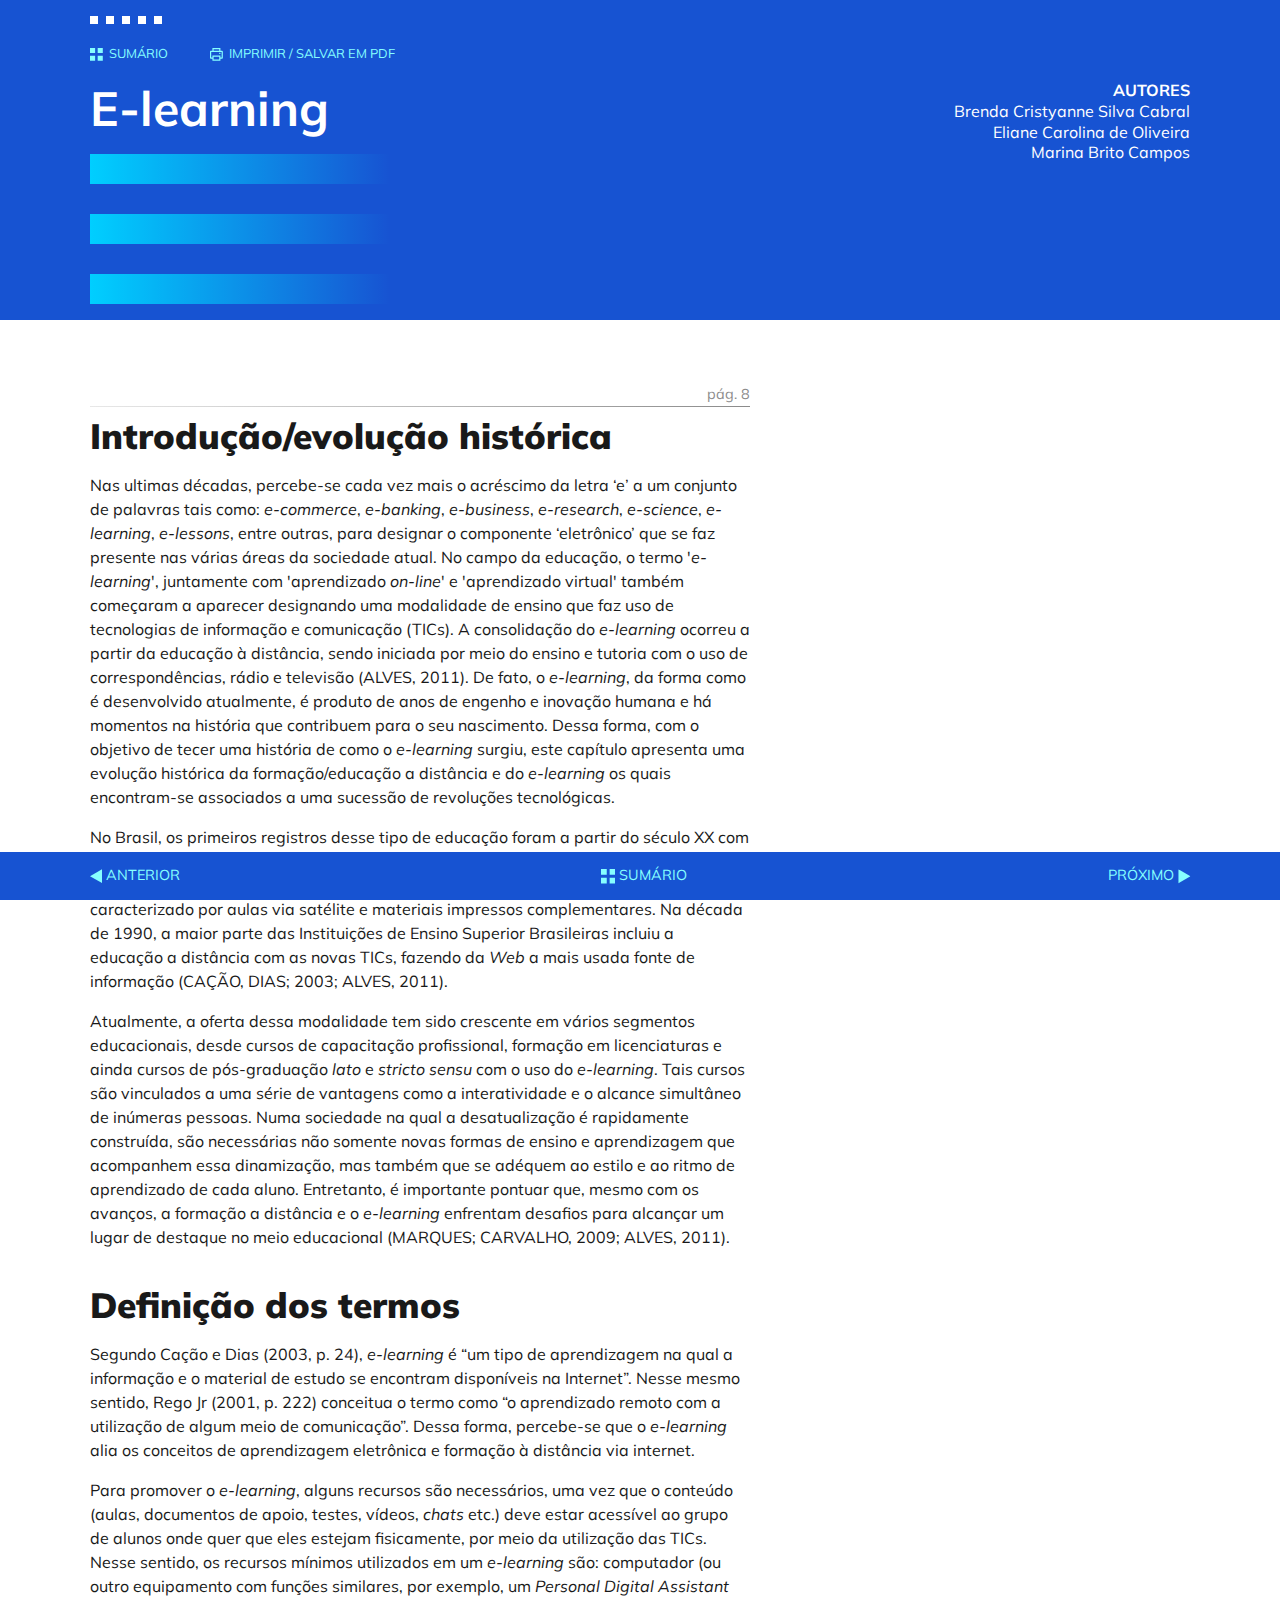
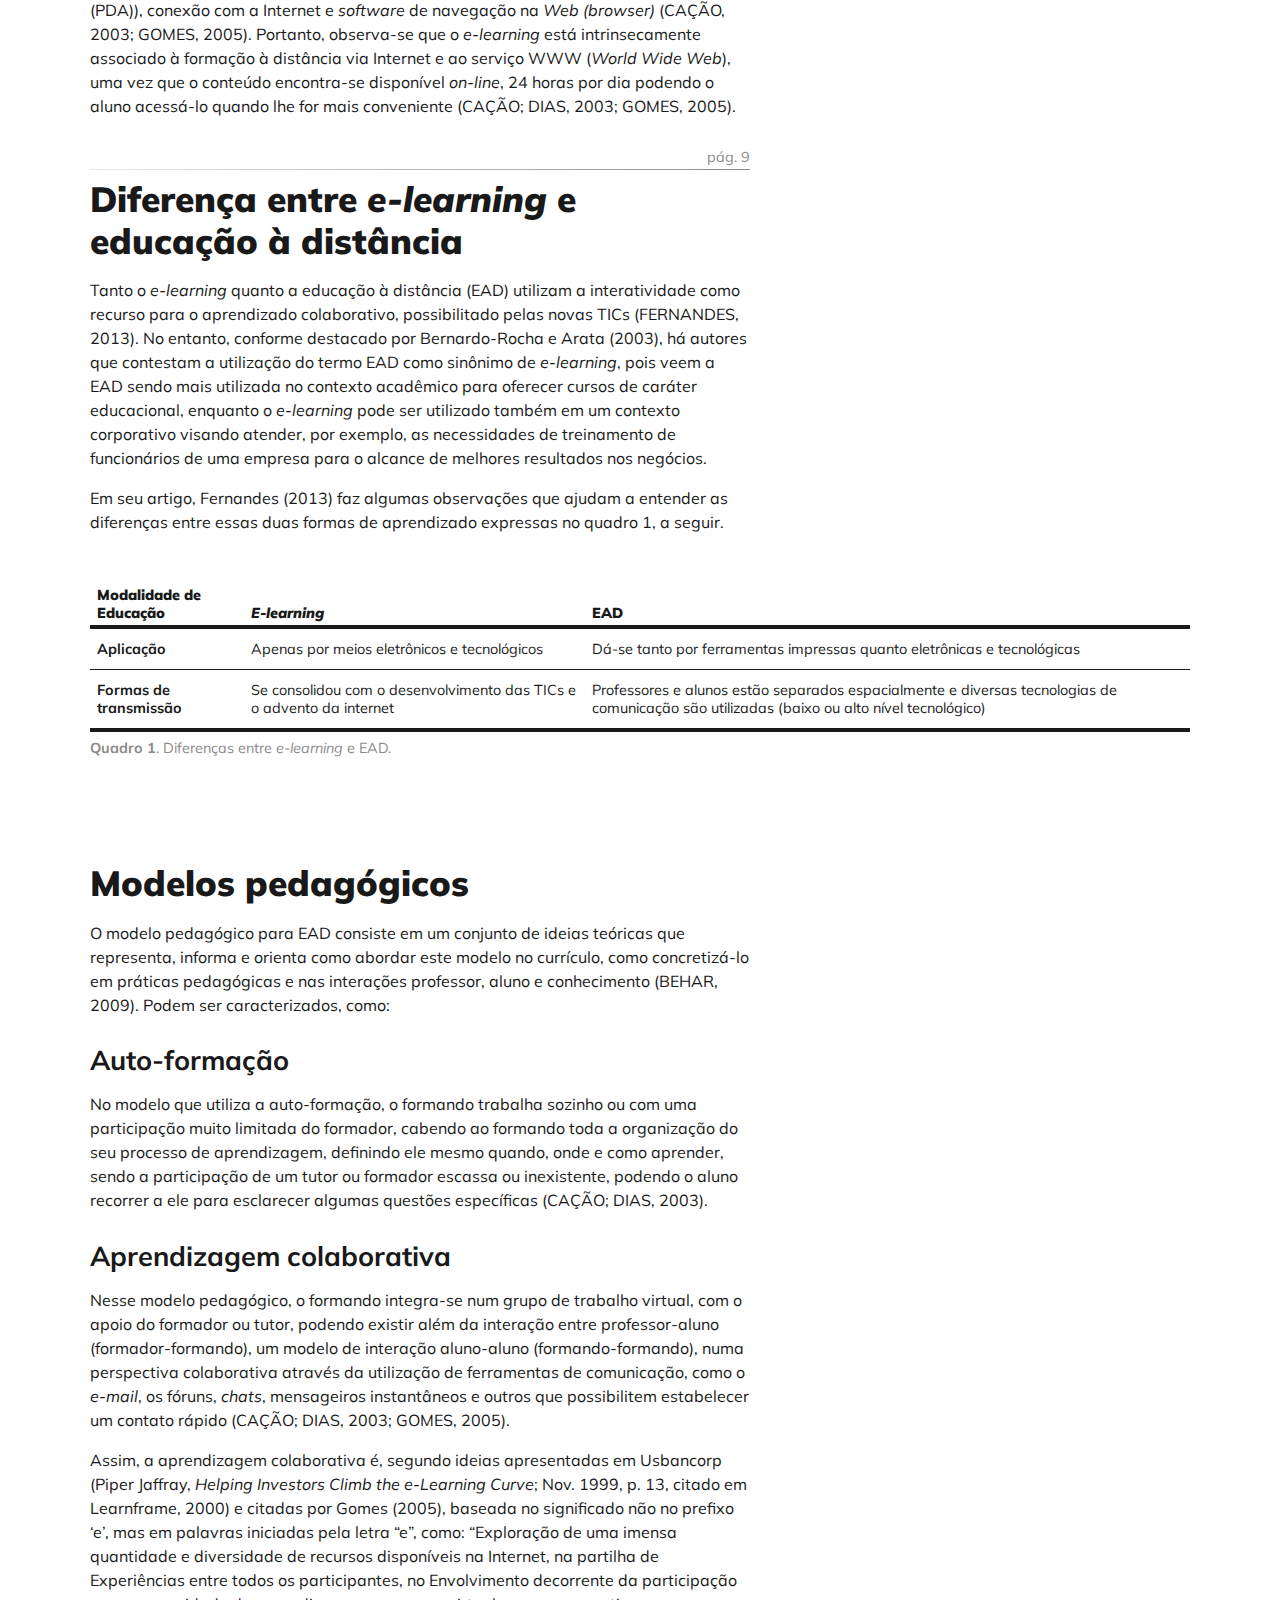
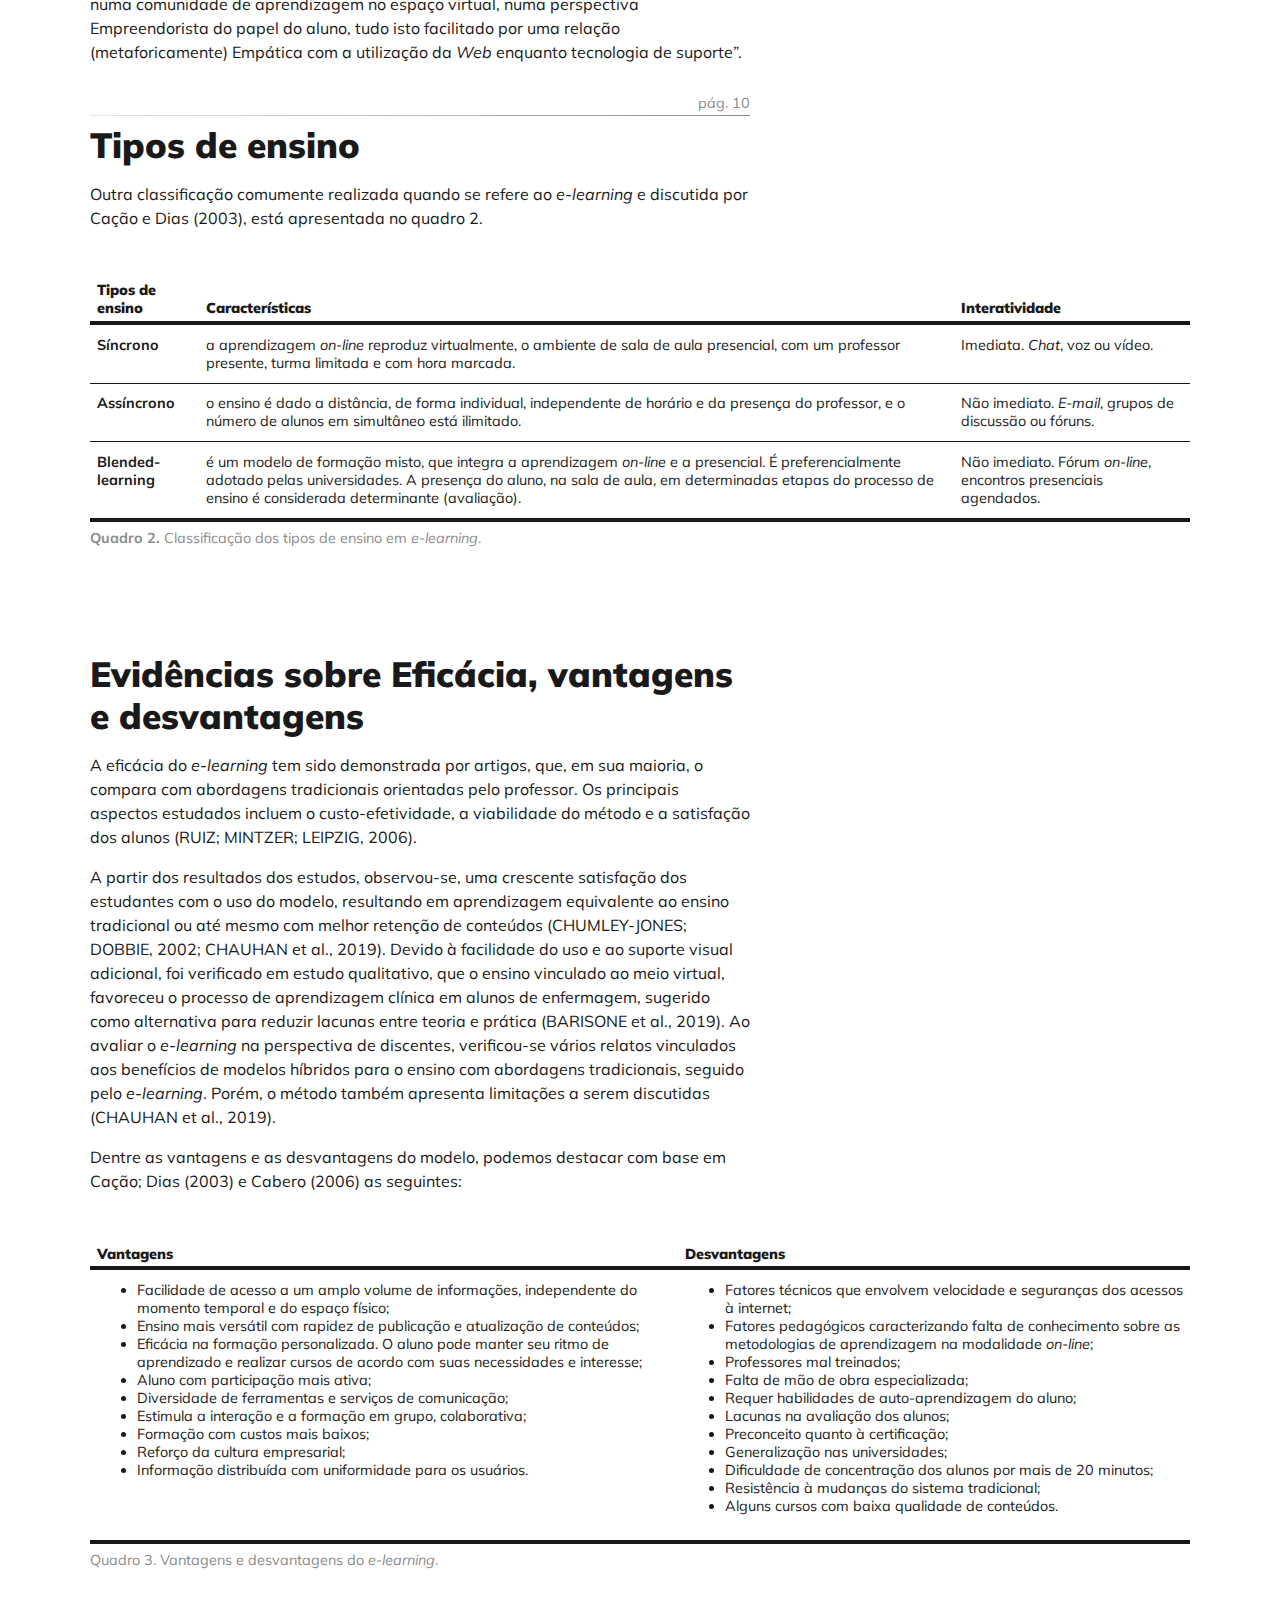
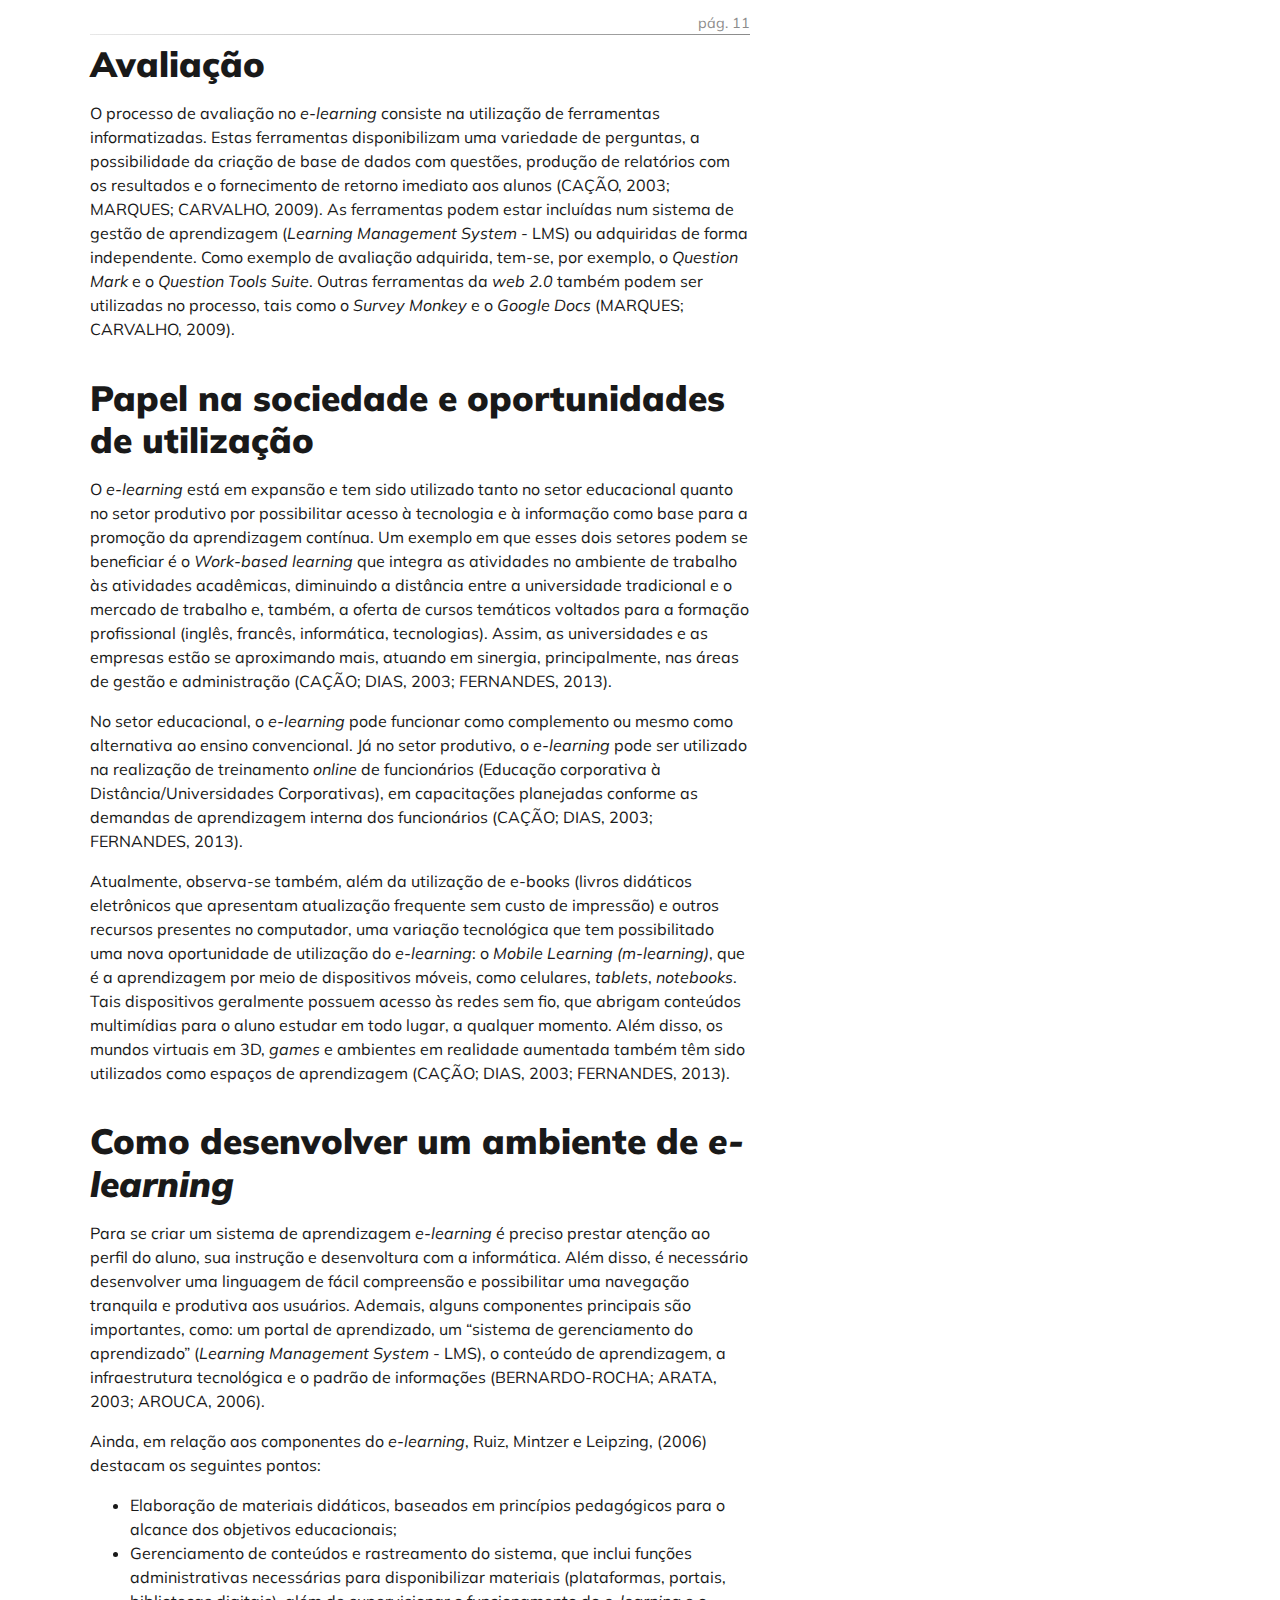
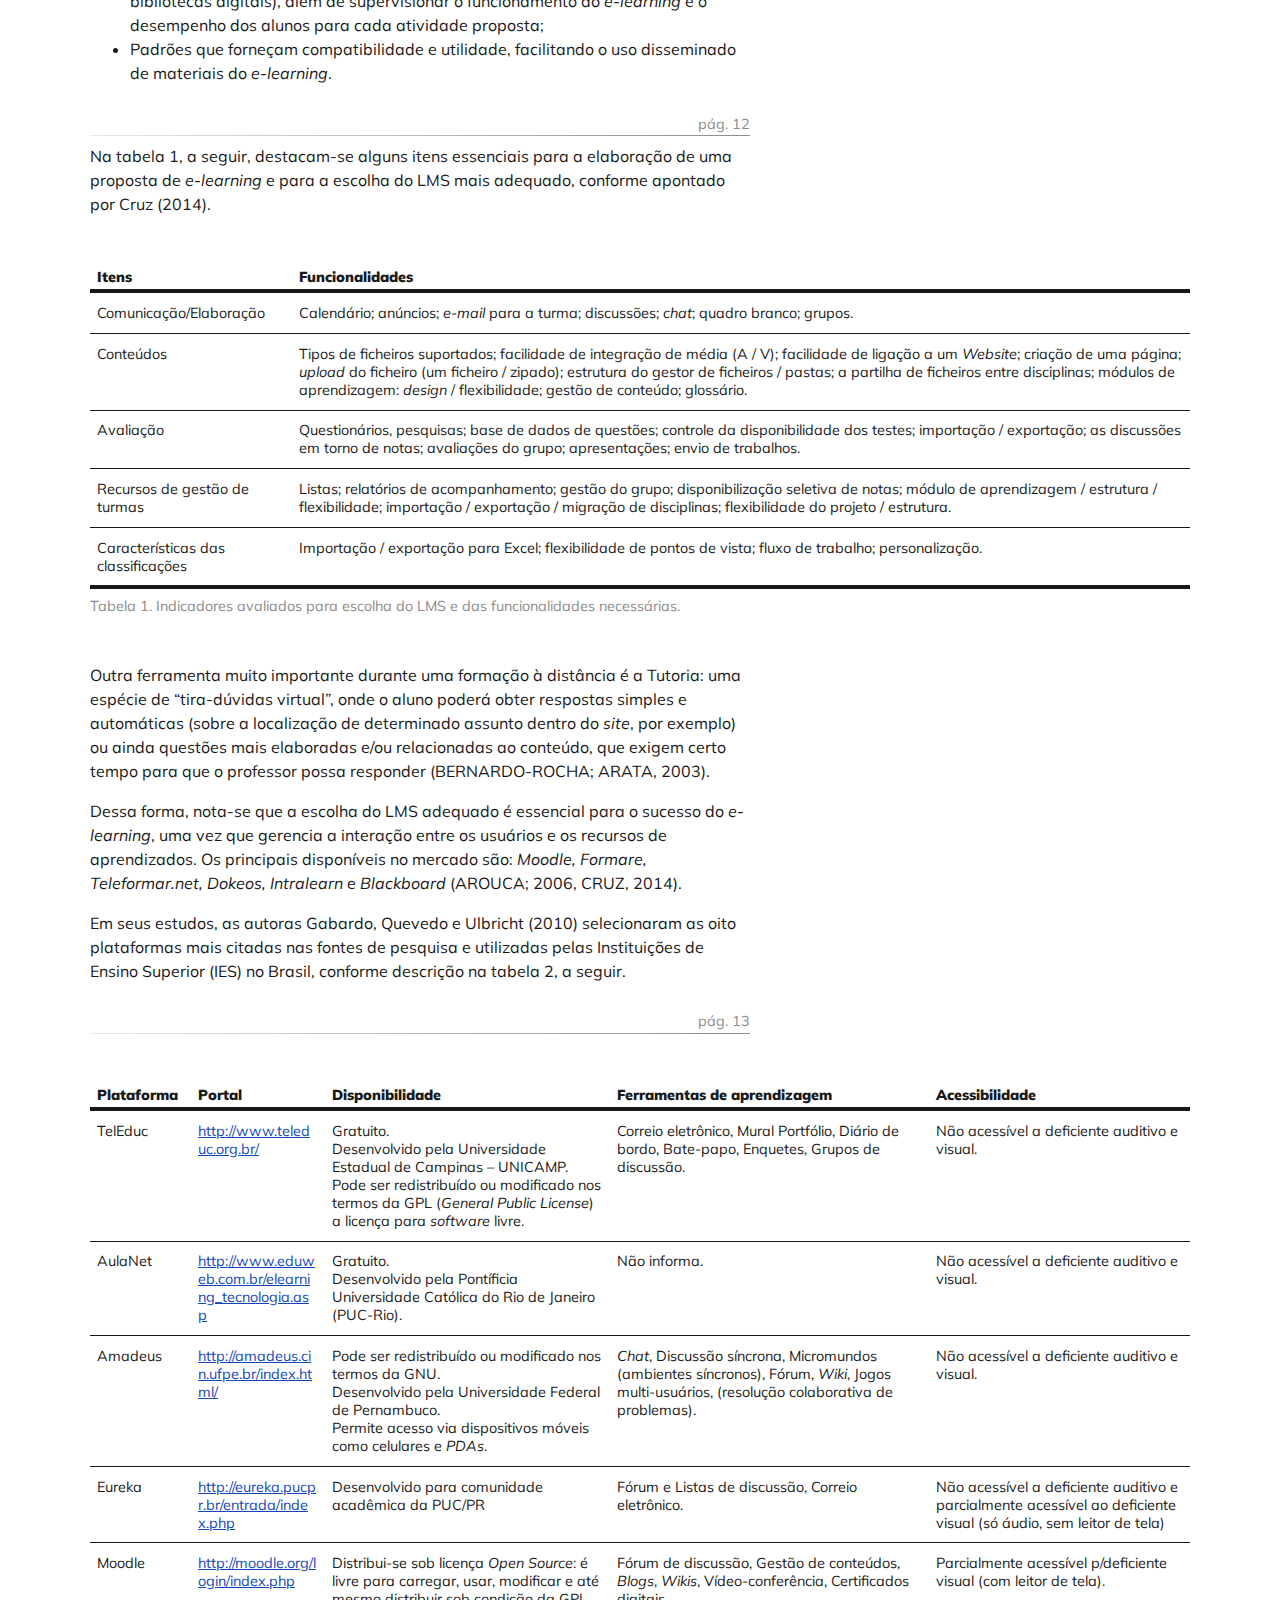
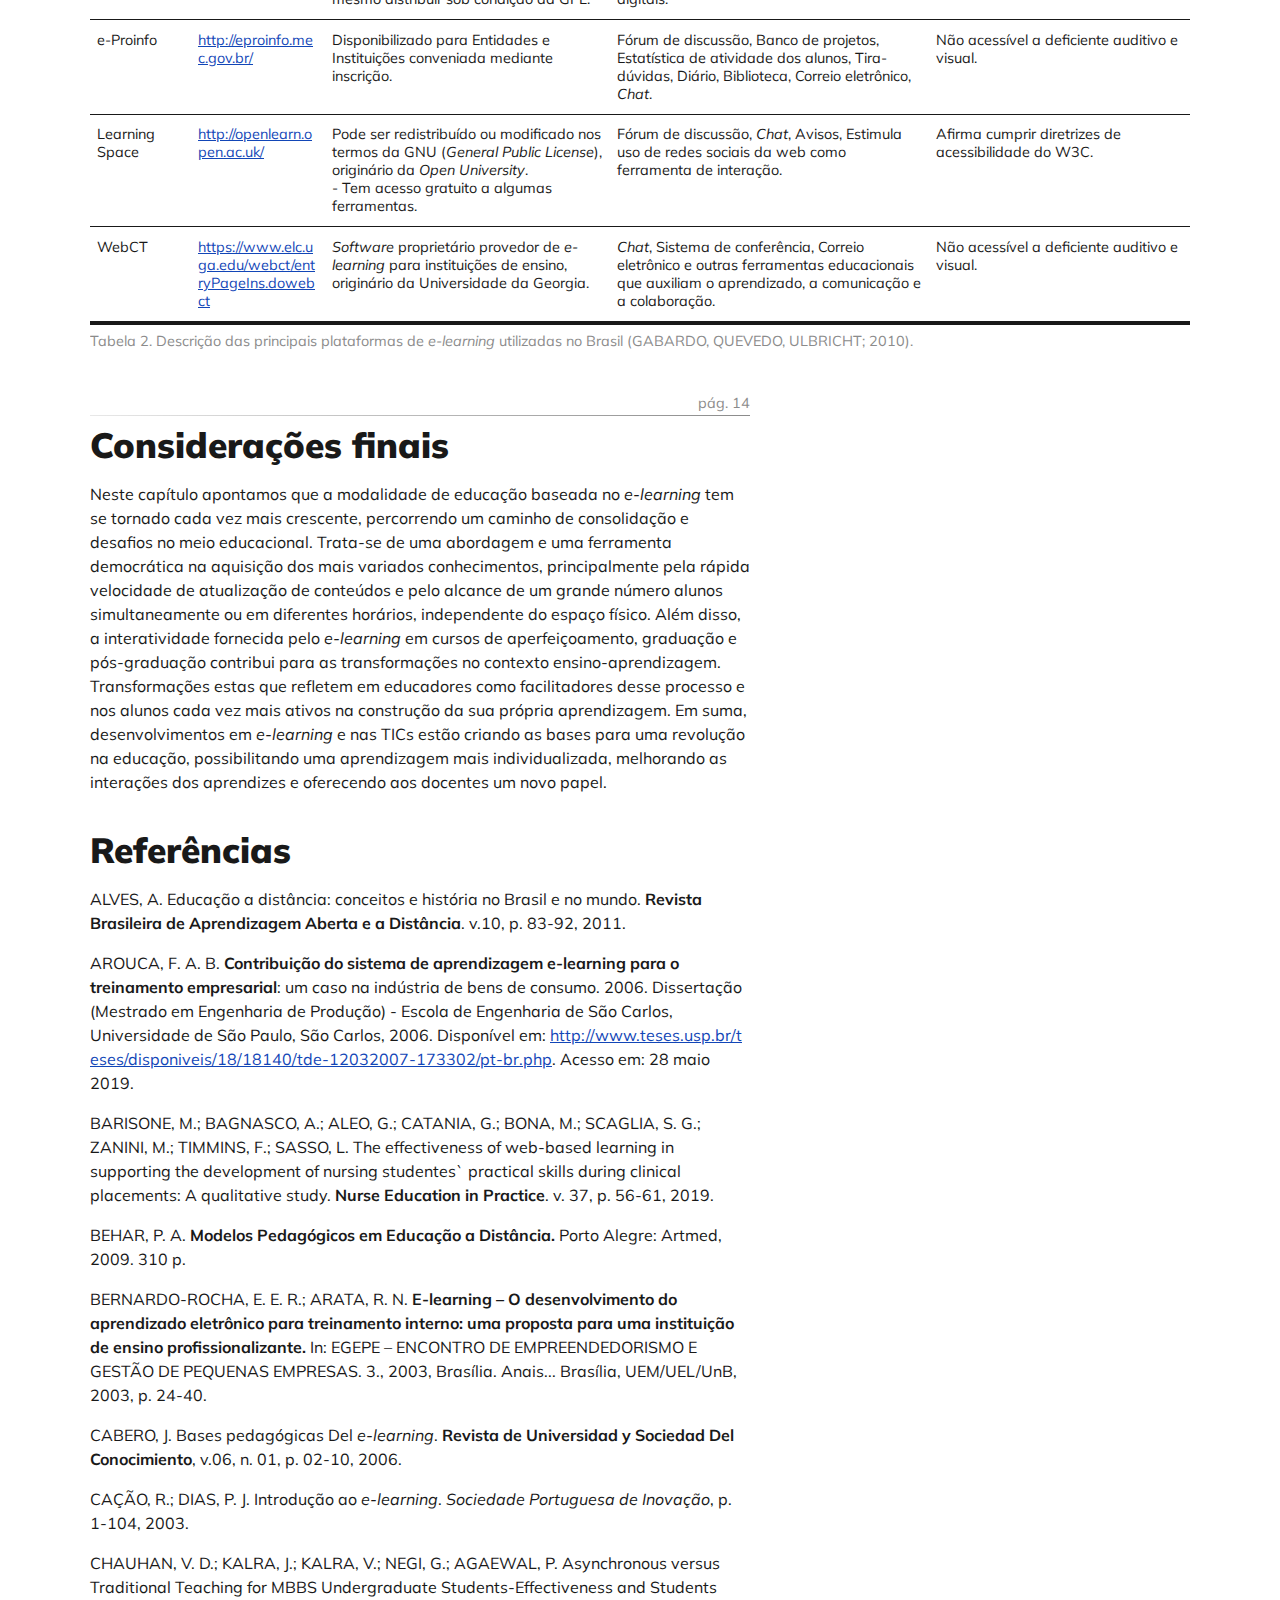
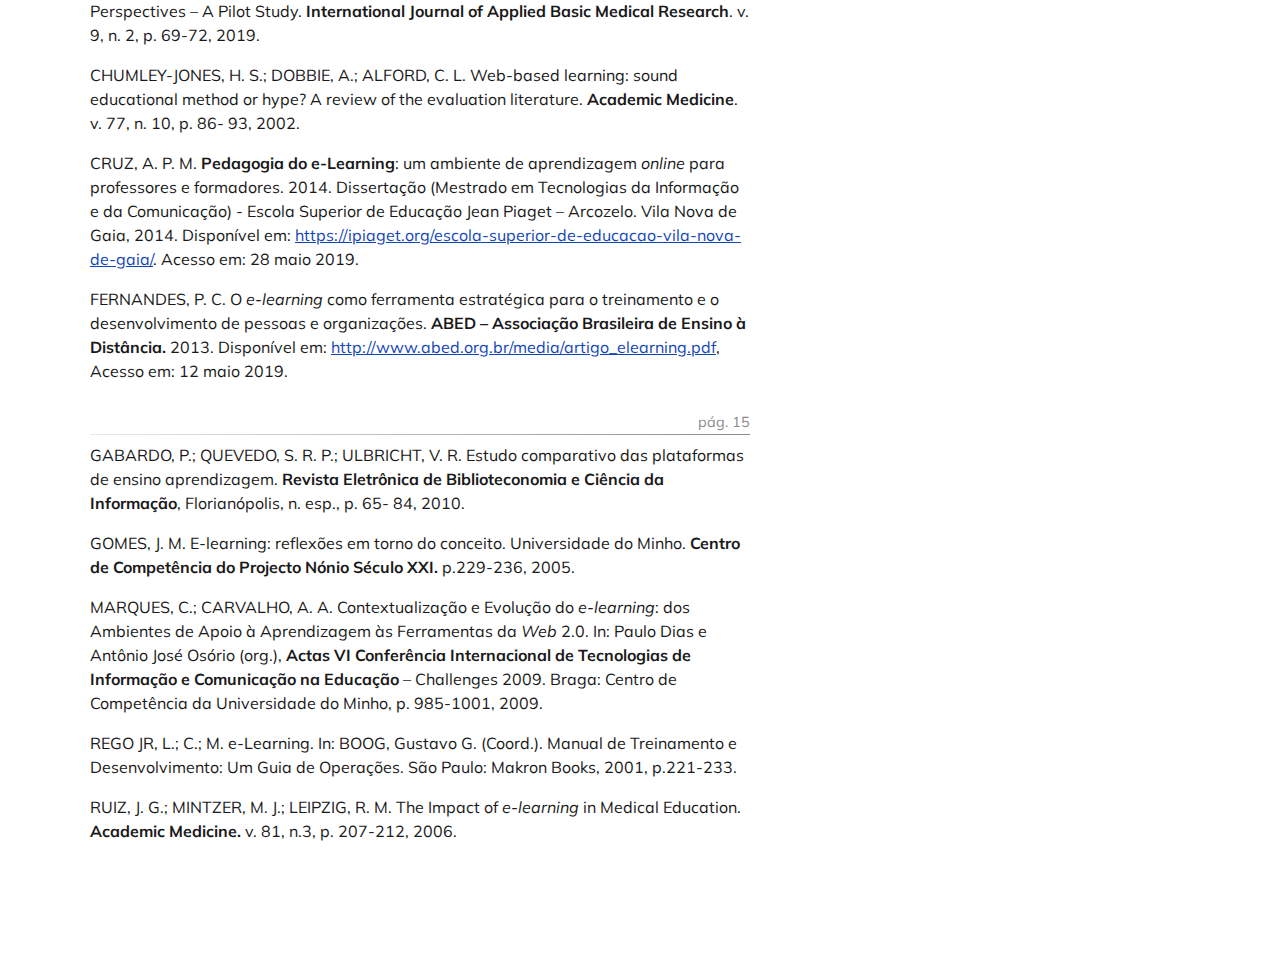
<file: capitulos/02.html>
<html lang="pt-br">
<head>
	<meta charset="utf-8">
	<meta name="viewport" content="width=device-width, initial-scale=1">
	<meta http-equiv="X-UA-Compatible" content="IE=edge">
	<title>Metodologias Ativas - Manual para profissionais de saúde</title>
	<link rel="stylesheet" href="../assets/css/style.css">
</head>
<body>

	<svg id="svg-definitions">
		<defs>
			<path id="shape-triangulo" d="M0,50 L86.6,0 L86.6,100"/>
			<path id="shape-print" d="M140.98 32.71h-18.85V0H28.27v32.89H9.42A9.48 9.48 0 000 42.3v75.02a9.48 9.48 0 009.42 9.43h18.85v23.46h93.86v-23.64h18.85a9.48 9.48 0 009.42-9.42V42.13c-.18-5.15-4.27-9.42-9.42-9.42zM42.3 14.04h65.78V32.9H42.3V14.04zM108.1 136H42.3v-32.89h65.78V136zm28.09-23.47h-14.05V89.07H28.27v23.46H14.22V46.76h122.14v65.77h-.18zm-14.05-56.35H108.1v14.04h14.04V56.18z"/>
			<path id="shape-sumario" d="M0,0 L40,0 L40,40 L0,40z M60,0 L100,0 L100,40 L60,40z M0,60 L40,60 L40,100 L0,100z M60,60 L100,60 L100,100 L60,100z"/>
		</defs>
	</svg>

	<header>
		<div class="container">
			<img src="../assets/media/grafismomiolo1.svg" class="grafismo1" aria-hidden="true">
			<a href="../sumario.html"> <svg viewBox="0 0 100 100"><use xlink:href="#shape-sumario"/></svg> sumário</a>
			<a href="javascript:window.print()"> <svg viewBox="0 0 150 150"><use xlink:href="#shape-print"/></svg> Imprimir / salvar em PDF</a>
			<div class="titulo-e-autores">
				<h1>E-learning</h1>
				<dl class="autores">
					<dt>Autores</dt>
					<dd>Brenda Cristyanne Silva Cabral</dd>
					<dd>Eliane Carolina de Oliveira</dd>
					<dd>Marina Brito Campos</dd>
				</dl>
			</div>
			<img src="../assets/media/grafismomiolo2.svg" class="grafismo2" aria-hidden="true">

		</div>
	</header>
	<main>
		<div class="container">
			<article>

				<span class="pagina">8</span>

				<h2>Introdução/evolução histórica</h2>


				<p>Nas ultimas décadas, percebe-se cada vez mais o acréscimo da letra ‘e’ a um conjunto de palavras tais como: <em>e-commerce</em>, <em>e-banking</em>, <em>e-business</em>, <em>e-research</em>, <em>e-science</em>, <em>e-learning</em>, <em>e-lessons</em>, entre outras, para designar o componente ‘eletrônico’ que se faz presente nas várias áreas da sociedade atual. No campo da educação, o termo '<em>e-learning</em>', juntamente com 'aprendizado <em>on-line</em>' e 'aprendizado virtual' também começaram a aparecer designando uma modalidade de ensino que faz uso de tecnologias de informação e comunicação (TICs). A consolidação do <em>e-learning</em> ocorreu a partir da educação à distância, sendo iniciada por meio do ensino e tutoria com o uso de correspondências, rádio e televisão (ALVES, 2011). De fato, o <em>e-learning</em>, da forma como é desenvolvido atualmente, é produto de anos de engenho e inovação humana e há momentos na história que contribuem para o seu nascimento. Dessa forma, com o objetivo de tecer uma história de como o <em>e-learning</em> surgiu, este capítulo apresenta uma evolução histórica da formação/educação a distância e do <em>e-learning</em> os quais encontram-se associados a uma sucessão de revoluções tecnológicas. </p>
				<p>No Brasil, os primeiros registros desse tipo de educação foram a partir do século XX com anúncio em jornais de cursos profissionalizantes por correspondência. Entre as décadas de 1970 e 1980 iniciou-se a oferta de cursos supletivos no modelo de teleducação, caracterizado por aulas via satélite e materiais impressos complementares. Na década de 1990, a maior parte das Instituições de Ensino Superior Brasileiras incluiu a educação a distância com as novas TICs, fazendo da <em>Web</em> a mais usada fonte de informação (CAÇÃO, DIAS; 2003; ALVES, 2011).</p>
				<p>Atualmente, a oferta dessa modalidade tem sido crescente em vários segmentos educacionais, desde cursos de capacitação profissional, formação em licenciaturas e ainda cursos de pós-graduação <em>lato</em> e <em>stricto sensu</em> com o uso do <em>e-learning</em>. Tais cursos são vinculados a uma série de vantagens como a interatividade e o alcance simultâneo de inúmeras pessoas. Numa sociedade na qual a desatualização é rapidamente construída, são necessárias não somente novas formas de ensino e aprendizagem que acompanhem essa dinamização, mas também que se adéquem ao estilo e ao ritmo de aprendizado de cada aluno. Entretanto, é importante pontuar que, mesmo com os avanços, a formação a distância e o <em>e-learning</em> enfrentam desafios para alcançar um lugar de destaque no meio educacional (MARQUES; CARVALHO, 2009; ALVES, 2011). </p>

				<h2>Definição dos termos</h2>

				<p>Segundo Cação e Dias (2003, p. 24), <em>e-learning</em> é “um tipo de aprendizagem na qual a informação e o material de estudo se encontram disponíveis na Internet”. Nesse mesmo sentido, Rego Jr (2001, p. 222) conceitua o termo como “o aprendizado remoto com a utilização de algum meio de comunicação”. Dessa forma, percebe-se que o <em>e-learning</em> alia os conceitos de aprendizagem eletrônica e formação à distância via internet.</p>
				<p>Para promover o <em>e-learning</em>, alguns recursos são necessários, uma vez que o conteúdo (aulas, documentos de apoio, testes, vídeos, <em>chats</em> etc.) deve estar acessível ao grupo de alunos onde quer que eles estejam fisicamente, por meio da utilização das TICs. Nesse sentido, os recursos mínimos utilizados em um <em>e-learning</em> são: computador (ou outro equipamento com funções similares, por exemplo, um <em>Personal Digital Assistant</em> (PDA)), conexão com a Internet e <em>software</em> de navegação na <em>Web (browser)</em> (CAÇÃO, 2003; GOMES, 2005). Portanto, observa-se que o <em>e-learning</em> está intrinsecamente associado à formação à distância via Internet e ao serviço WWW (<em>World Wide Web</em>), uma vez que o conteúdo encontra-se disponível <em>on-line</em>, 24 horas por dia podendo o aluno acessá-lo quando lhe for mais conveniente (CAÇÃO; DIAS, 2003; GOMES, 2005).</p>

				<span class="pagina">9</span>

				<h2>Diferença entre <em>e-learning</em> e educação à distância</h2>

				<p>Tanto o <em>e-learning</em> quanto a educação à distância (EAD) utilizam a interatividade como recurso para o aprendizado colaborativo, possibilitado pelas novas TICs (FERNANDES, 2013). No entanto, conforme destacado por Bernardo-Rocha e Arata (2003), há autores que contestam a utilização do termo EAD como sinônimo de <em>e-learning</em>, pois veem a EAD sendo mais utilizada no contexto acadêmico para oferecer cursos de caráter educacional, enquanto o <em>e-learning</em> pode ser utilizado também em um contexto corporativo visando atender, por exemplo, as necessidades de treinamento de funcionários de uma empresa para o alcance de melhores resultados nos negócios.</p>
				<p>Em seu artigo, Fernandes (2013) faz algumas observações que ajudam a entender as diferenças entre essas duas formas de aprendizado expressas no quadro 1, a seguir.</p>

				<div class="container-table">
					<table>
						<caption><strong>Quadro 1</strong>. Diferenças entre <em>e-learning</em> e EAD.</caption>
						<thead>
							<tr>
								<th>Modalidade de Educação</th>
								<th><em>E-learning</em></th>
								<th>EAD</th>
							</tr>
						</thead>

						<tbody>
							<tr>
								<th>Aplicação</th>
								<td>Apenas por meios eletrônicos e tecnológicos</td>
								<td>Dá-se tanto por ferramentas impressas quanto eletrônicas e tecnológicas</td>
							</tr>
							<tr>
								<th>Formas de transmissão</th>
								<td>Se consolidou com o desenvolvimento das TICs e o advento da internet</td>
								<td>Professores e alunos estão separados espacialmente e diversas tecnologias de comunicação são utilizadas (baixo ou alto nível tecnológico)</td>
							</tr>
						</tbody>
					</table>
				</div>


				<h2>Modelos pedagógicos</h2>

				<p>O modelo pedagógico para EAD consiste em um conjunto de ideias teóricas que representa, informa e orienta como abordar este modelo no currículo, como concretizá-lo em práticas pedagógicas e nas interações professor, aluno e conhecimento (BEHAR, 2009). Podem ser caracterizados, como:</p>

				<h3>Auto-formação</h3>
				<p>No modelo que utiliza a auto-formação, o formando trabalha sozinho ou com uma participação muito limitada do formador, cabendo ao formando toda a organização do seu processo de aprendizagem, definindo ele mesmo quando, onde e como aprender, sendo a participação de um tutor ou formador escassa ou inexistente, podendo o aluno recorrer a ele para esclarecer algumas questões específicas (CAÇÃO; DIAS, 2003).</p>

				<h3>Aprendizagem colaborativa</h3>
				<p>Nesse modelo pedagógico, o formando integra-se num grupo de trabalho virtual, com o apoio do formador ou tutor, podendo existir além da interação entre professor-aluno (formador-formando), um modelo de interação aluno-aluno (formando-formando), numa perspectiva colaborativa através da utilização de ferramentas de comunicação, como o <em>e-mail</em>, os fóruns, <em>chats</em>, mensageiros instantâneos e outros que possibilitem estabelecer um contato rápido (CAÇÃO; DIAS, 2003; GOMES, 2005).</p>
				<p>Assim, a aprendizagem colaborativa é, segundo ideias apresentadas em Usbancorp (Piper Jaffray, <em>Helping Investors Climb the e-Learning Curve</em>; Nov. 1999, p. 13, citado em Learnframe, 2000) e citadas por Gomes (2005), baseada no significado não no prefixo ‘e’, mas em palavras iniciadas pela letra “e”, como: “Exploração de uma imensa quantidade e diversidade de recursos disponíveis na Internet, na partilha de Experiências entre todos os participantes, no Envolvimento decorrente da participação numa comunidade de aprendizagem no espaço virtual, numa perspectiva Empreendorista do papel do aluno, tudo isto facilitado por uma relação (metaforicamente) Empática com a utilização da <em>Web</em> enquanto tecnologia de suporte”.</p>

				<span class="pagina">10</span>

				<h2>Tipos de ensino</h2>

				<p>Outra classificação comumente realizada quando se refere ao <em>e-learning</em> e discutida por Cação e Dias (2003), está apresentada no quadro 2.</p>

				<div class="container-table">
					<table>
						<caption><strong>Quadro 2.</strong> Classificação dos tipos de ensino em <em>e-learning</em>.</caption>
						<thead>
							<tr>
								<th>Tipos de ensino</th>
								<th>Características</th>
								<th>Interatividade</th>
							</tr>
						</thead>

						<tbody>
							<tr>
								<th>Síncrono</th>
								<td>a aprendizagem <em>on-line</em> reproduz virtualmente, o ambiente de sala de aula presencial, com um professor presente, turma limitada e com hora marcada.</td>
								<td>Imediata. <em>Chat</em>, voz ou vídeo.</td>
							</tr>
							<tr>
								<th>Assíncrono</th>
								<td>o ensino é dado a distância, de forma individual, independente de horário e da presença do professor, e o número de alunos em simultâneo está ilimitado.</td>
								<td>Não imediato. <em>E-mail</em>, grupos de discussão ou fóruns.</td>
							</tr>

							<tr>
								<th>Blended-learning</th>
								<td>é um modelo de formação misto, que integra a aprendizagem <em>on-line</em> e a presencial. É preferencialmente adotado pelas universidades. A presença do aluno, na sala de aula, em determinadas etapas do processo de ensino é considerada determinante (avaliação).</td>
								<td>Não imediato. Fórum <em>on-line</em>, encontros presenciais agendados.</td>
							</tr>
						</tbody>
					</table>
				</div>


				<h2>Evidências sobre Eficácia, vantagens e desvantagens</h2>

				<p>A eficácia do <em>e-learning</em> tem sido demonstrada por artigos, que, em sua maioria, o compara com abordagens tradicionais orientadas pelo professor. Os principais aspectos estudados incluem o custo-efetividade, a viabilidade do método e a satisfação dos alunos (RUIZ; MINTZER; LEIPZIG, 2006).</p>
				<p>A partir dos resultados dos estudos, observou-se, uma crescente satisfação dos estudantes com o uso do modelo, resultando em aprendizagem equivalente ao ensino tradicional ou até mesmo com melhor retenção de conteúdos (CHUMLEY-JONES; DOBBIE, 2002; CHAUHAN et al., 2019). Devido à facilidade do uso e ao suporte visual adicional, foi verificado em estudo qualitativo, que o ensino vinculado ao meio virtual, favoreceu o processo de aprendizagem clínica em alunos de enfermagem, sugerido como alternativa para reduzir lacunas entre teoria e prática (BARISONE et al., 2019). Ao avaliar o <em>e-learning</em> na perspectiva de discentes, verificou-se vários relatos vinculados aos benefícios de modelos híbridos para o ensino com abordagens tradicionais, seguido pelo <em>e-learning</em>. Porém, o método também apresenta limitações a serem discutidas (CHAUHAN et al., 2019). </p>
				<p>Dentre as vantagens e as desvantagens do modelo, podemos destacar com base em Cação; Dias (2003) e Cabero (2006) as seguintes:</p>

				
				<div class="container-table">
					<table>
						<caption>Quadro 3. Vantagens e desvantagens do <em>e-learning</em>.</caption>
						<thead>
							<tr>
								<th>Vantagens</th>
								<th>Desvantagens</th>
							</tr>
						</thead>

						<tbody>
							<tr>
								<td>
									<ul>
										<li>Facilidade de acesso a um amplo volume de informações, independente do momento temporal e do espaço físico;</li>
										<li>Ensino mais versátil com rapidez de publicação e atualização de conteúdos;</li>
										<li>Eficácia na formação personalizada. O aluno pode manter seu ritmo de aprendizado e realizar cursos de acordo com suas necessidades e interesse;</li>
										<li>Aluno com participação mais ativa;</li>
										<li>Diversidade de ferramentas e serviços de comunicação;</li>
										<li>Estimula a interação e a formação em grupo, colaborativa;</li>
										<li>Formação com custos mais baixos;</li>
										<li>Reforço da cultura empresarial;</li>
										<li>Informação distribuída com uniformidade para os usuários.</li>
									</ul>
								</td>

								<td>
									<ul>
										<li>Fatores técnicos que envolvem velocidade e seguranças dos acessos à internet;</li>
										<li>Fatores pedagógicos caracterizando falta de conhecimento sobre as metodologias de aprendizagem na modalidade <em>on-line</em>;</li>
										<li>Professores mal treinados;</li>
										<li>Falta de mão de obra especializada;</li>
										<li>Requer habilidades de auto-aprendizagem do aluno;</li>
										<li>Lacunas na avaliação dos alunos;</li>
										<li>Preconceito quanto à certificação;</li>
										<li>Generalização nas universidades;</li>
										<li>Dificuldade de concentração dos alunos por mais de 20 minutos;</li>
										<li>Resistência à mudanças do sistema tradicional;</li>
										<li>Alguns cursos com baixa qualidade de conteúdos.</li>
									</ul>
								</td>
							</tr>
						</tbody>
					</table>
				</div>
					
					

				<span class="pagina">11</span>
				

				<h2>Avaliação</h2>

				<p>O processo de avaliação no <em>e-learning</em> consiste na utilização de ferramentas informatizadas. Estas ferramentas disponibilizam uma variedade de perguntas, a possibilidade da criação de base de dados com questões, produção de relatórios com os resultados e o fornecimento de retorno imediato aos alunos (CAÇÃO, 2003; MARQUES; CARVALHO, 2009). As ferramentas podem estar incluídas num sistema de gestão de aprendizagem (<em>Learning Management System</em> - LMS) ou adquiridas de forma independente. Como exemplo de avaliação adquirida, tem-se, por exemplo, o <em>Question Mark</em> e o <em>Question Tools Suite</em>. Outras ferramentas da <em>web 2.0</em> também podem ser utilizadas no processo, tais como o <em>Survey Monkey</em> e o <em>Google Docs</em> (MARQUES; CARVALHO, 2009).</p>
					
				<h2>Papel na sociedade e oportunidades de utilização</h2>

				<p>O <em>e-learning</em> está em expansão e tem sido utilizado tanto no setor educacional quanto no setor produtivo por possibilitar acesso à tecnologia e à informação como base para a promoção da aprendizagem contínua. Um exemplo em que esses dois setores podem se beneficiar é o <em>Work-based learning</em> que integra as atividades no ambiente de trabalho às atividades acadêmicas, diminuindo a distância entre a universidade tradicional e o mercado de trabalho e, também, a oferta de cursos temáticos voltados para a formação profissional (inglês, francês, informática, tecnologias). Assim, as universidades e as empresas estão se aproximando mais, atuando em sinergia, principalmente, nas áreas de gestão e administração (CAÇÃO; DIAS, 2003; FERNANDES, 2013).</p>
				<p>No setor educacional, o <em>e-learning</em> pode funcionar como complemento ou mesmo como alternativa ao ensino convencional. Já no setor produtivo, o <em>e-learning</em> pode ser utilizado na realização de treinamento <em>online</em> de funcionários (Educação corporativa à Distância/Universidades Corporativas), em capacitações planejadas conforme as demandas de aprendizagem interna dos funcionários (CAÇÃO; DIAS, 2003; FERNANDES, 2013).</p>
				<p>Atualmente, observa-se também, além da utilização de e-books (livros didáticos eletrônicos que apresentam atualização frequente sem custo de impressão) e outros recursos presentes no computador, uma variação tecnológica que tem possibilitado uma nova oportunidade de utilização do <em>e-learning</em>: o <em>Mobile Learning (m-learning)</em>, que é a aprendizagem por meio de dispositivos móveis, como celulares, <em>tablets</em>, <em>notebooks</em>. Tais dispositivos geralmente possuem acesso às redes sem fio, que abrigam conteúdos multimídias para o aluno estudar em todo lugar, a qualquer momento. Além disso, os mundos virtuais em 3D, <em>games</em> e ambientes em realidade aumentada também têm sido utilizados como espaços de aprendizagem (CAÇÃO; DIAS, 2003; FERNANDES, 2013).</p>

				<h2>Como desenvolver um ambiente de <em>e-learning</em></h2>

				<p>Para se criar um sistema de aprendizagem <em>e-learning</em> é preciso prestar atenção ao perfil do aluno, sua instrução e desenvoltura com a informática. Além disso, é necessário desenvolver uma linguagem de fácil compreensão e possibilitar uma navegação tranquila e produtiva aos usuários. Ademais, alguns componentes principais são importantes, como: um portal de aprendizado, um “sistema de gerenciamento do aprendizado” (<em>Learning Management System</em> - LMS), o conteúdo de aprendizagem, a infraestrutura tecnológica e o padrão de informações (BERNARDO-ROCHA; ARATA, 2003; AROUCA, 2006). </p>
				<p>Ainda, em relação aos componentes do <em>e-learning</em>, Ruiz, Mintzer e Leipzing, (2006) destacam os seguintes pontos: </p>
				<ul>
					<li>Elaboração de materiais didáticos, baseados em princípios pedagógicos para o alcance dos objetivos educacionais; </li>
					<li>Gerenciamento de conteúdos e rastreamento do sistema, que inclui funções administrativas necessárias para disponibilizar materiais (plataformas, portais, bibliotecas digitais), além de supervisionar o funcionamento do <em>e-learning</em> e o desempenho dos alunos para cada atividade proposta; </li>
					<li>Padrões que forneçam compatibilidade e utilidade, facilitando o uso disseminado de materiais do <em>e-learning</em>.</li>
				</ul>

				<span class="pagina">12</span>

				<p>Na tabela 1, a seguir, destacam-se alguns itens essenciais para a elaboração de uma proposta de <em>e-learning</em> e para a escolha do LMS mais adequado, conforme apontado por Cruz (2014).</p>
				
				<div class="container-table">
					<table>
						<caption>Tabela 1. Indicadores avaliados para escolha do LMS e das funcionalidades necessárias.</caption>
						<thead>
							<tr>
								<th>Itens</th>
								<th>Funcionalidades</th>
							</tr>
						</thead>

						<tbody>
							<tr>
								<td>Comunicação/Elaboração</td>
								<td>Calendário; anúncios; <em>e-mail</em> para a turma; discussões; <em>chat</em>; quadro branco; grupos.</td>
							</tr>
							<tr>
								<td>Conteúdos</td>
								<td>Tipos de ficheiros suportados; facilidade de integração de média (A / V); facilidade de ligação a um <em>Website</em>; criação de uma página; <em>upload</em> do ficheiro (um ficheiro / zipado); estrutura do gestor de ficheiros / pastas; a partilha de ficheiros entre disciplinas; módulos de aprendizagem: <em>design</em> / flexibilidade; gestão de conteúdo; glossário.</td>
							</tr>
							<tr>
								<td>Avaliação</td>
								<td>Questionários, pesquisas; base de dados de questões; controle da disponibilidade dos testes; importação / exportação; as discussões em torno de notas; avaliações do grupo; apresentações; envio de trabalhos.</td>
							</tr>
							<tr>
								<td>Recursos de gestão de turmas</td>
								<td>Listas; relatórios de acompanhamento; gestão do grupo; disponibilização seletiva de notas; módulo de aprendizagem / estrutura / flexibilidade; importação / exportação / migração de disciplinas; flexibilidade do projeto / estrutura. </td>
							</tr>
							<tr>
								<td>Características das classificações</td>
								<td>Importação / exportação para Excel; flexibilidade de pontos de vista; fluxo de trabalho; personalização. </td>
							</tr>
						</tbody>
					</table>
				</div>


				<p>Outra ferramenta muito importante durante uma formação à distância é a Tutoria: uma espécie de “tira-dúvidas virtual”, onde o aluno poderá obter respostas simples e automáticas (sobre a localização de determinado assunto dentro do <em>site</em>, por exemplo) ou ainda questões mais elaboradas e/ou relacionadas ao conteúdo, que exigem certo tempo para que o professor possa responder (BERNARDO-ROCHA; ARATA, 2003). </p>
				<p>Dessa forma, nota-se que a escolha do LMS adequado é essencial para o sucesso do <em>e-learning</em>, uma vez que gerencia a interação entre os usuários e os recursos de aprendizados. Os principais disponíveis no mercado são: <em>Moodle, Formare, Teleformar.net, Dokeos, Intralearn</em> e <em>Blackboard</em> (AROUCA; 2006, CRUZ, 2014).</p>
				<p>Em seus estudos, as autoras Gabardo, Quevedo e Ulbricht (2010) selecionaram as oito plataformas mais citadas nas fontes de pesquisa e utilizadas pelas Instituições de Ensino Superior (IES) no Brasil, conforme descrição na tabela 2, a seguir. </p>

				<span class="pagina">13</span>

				<div class="container-table">
					<table>
						<caption>
							Tabela 2. Descrição das principais plataformas de <em>e-learning</em> utilizadas no Brasil (GABARDO, QUEVEDO, ULBRICHT; 2010).
						</caption>
						<thead>
							<tr>
							  <th>Plataforma</th>
							  <th>Portal</th>
							  <th>Disponibilidade</th>
							  <th>Ferramentas de aprendizagem</th>
							  <th>Acessibilidade</th>
							</tr>
						</thead>
						<tbody>
							
							<tr>
							  <td>TelEduc </td>
							  <td><a href="http://www.teleduc.org.br/">http://www.teleduc.org.br/</a></td>
							  <td>Gratuito.<br>
							    Desenvolvido pela Universidade Estadual de Campinas – UNICAMP.<br>
							    Pode ser redistribuído ou modificado nos termos da GPL (<em>General Public License</em>) a licença para   <em>software</em> livre. </td>
							  <td>Correio eletrônico, Mural Portfólio, Diário de bordo, Bate-papo,   Enquetes, Grupos de discussão. </td>
							  <td>Não acessível a deficiente auditivo e visual. </td>
							</tr>
							<tr>
							  <td>AulaNet </td>
							  <td><a href="http://www.eduweb.com.br/elearning_tecnologia.asp">http://www.eduweb.com.br/elearning_tecnologia.asp</a></td>
							  <td>Gratuito.<br>
							    Desenvolvido pela Pontíficia Universidade Católica do Rio de   Janeiro (PUC-Rio). </td>
							  <td>Não informa. </td>
							  <td>Não acessível a deficiente auditivo e visual. </td>
							</tr>
							<tr>
							  <td>Amadeus </td>
							  <td><a href="http://amadeus.cin.ufpe.br/index.html/">http://amadeus.cin.ufpe.br/index.html/</a></td>
							  <td>Pode ser redistribuído ou modificado nos termos da GNU.<br>
							    Desenvolvido pela Universidade Federal de Pernambuco.<br>
							    Permite acesso via dispositivos móveis como celulares e <em>PDAs</em>. </td>
							  <td><em>Chat</em>, Discussão síncrona,   Micromundos (ambientes síncronos), Fórum, <em>Wiki</em>,   Jogos multi-usuários, (resolução colaborativa de problemas). </td>
							  <td>Não acessível a deficiente auditivo e visual. </td>
							</tr>
							<tr>
							  <td>Eureka </td>
							  <td><a href="http://eureka.pucpr.br/entrada/index.php">http://eureka.pucpr.br/entrada/index.php</a></td>
							  <td>Desenvolvido para comunidade acadêmica da PUC/PR </td>
							  <td>Fórum e Listas de discussão, Correio eletrônico. </td>
							  <td>Não acessível a deficiente auditivo e parcialmente acessível ao   deficiente visual (só áudio, sem leitor de tela) </td>
							</tr>
							<tr>
							  <td>Moodle </td>
							  <td><a href="http://moodle.org/login/index.php">http://moodle.org/login/index.php</a></td>
							  <td>Distribui-se sob licença <em>Open</em> <em>Source</em>: é livre para carregar,   usar, modificar e até mesmo distribuir sob condição da GPL. </td>
							  <td>Fórum de discussão, Gestão de conteúdos, <em>Blogs</em>, <em>Wikis</em>,   Vídeo-conferência, Certificados digitais. </td>
							  <td>Parcialmente acessível p/deficiente visual (com leitor de tela). </td>
							</tr>
							<tr>
							  <td>e-Proinfo </td>
							  <td><a href="http://eproinfo.mec.gov.br/">http://eproinfo.mec.gov.br/</a></td>
							  <td>Disponibilizado para Entidades e Instituições conveniada mediante   inscrição. </td>
							  <td>Fórum de discussão, Banco de projetos, Estatística de atividade   dos alunos, Tira-dúvidas, Diário, Biblioteca, Correio eletrônico, <em>Chat</em>. </td>
							  <td>Não acessível a deficiente auditivo e visual. </td>
							</tr>
							<tr>
							  <td>Learning Space </td>
							  <td><a href="http://openlearn.open.ac.uk/">http://openlearn.open.ac.uk/</a></td>
							  <td>Pode ser redistribuído ou modificado nos termos da GNU (<em>General</em> <em>Public</em> <em>License</em>),   originário da <em>Open</em> <em>University</em>. <br>
							    - Tem acesso gratuito a algumas ferramentas. </td>
							  <td>Fórum de discussão, <em>Chat</em>,   Avisos, Estimula uso de redes sociais da web como ferramenta de interação. </td>
							  <td>Afirma cumprir diretrizes de acessibilidade do W3C. </td>
							</tr>
							<tr>
							  <td>WebCT </td>
							  <td><a href="https://www.elc.uga.edu/webct/entryPageIns.dowebct">https://www.elc.uga.edu/webct/entryPageIns.dowebct</a></td>
							  <td><em>Software</em> proprietário provedor de <em><em>e-learning</em></em> para instituições de ensino, originário da   Universidade da Georgia. </td>
							  <td><em>Chat</em>, Sistema de   conferência, Correio eletrônico e outras ferramentas educacionais que   auxiliam o aprendizado, a comunicação e a colaboração. </td>
							  <td>Não acessível a deficiente auditivo e visual. </td>
							</tr>
						</tbody>
					</table>
				</div>


				<span class="pagina">14</span>

				<h2>Considerações finais</h2>

				<p>Neste capítulo apontamos que a modalidade de educação baseada no <em>e-learning</em> tem se tornado cada vez mais crescente, percorrendo um caminho de consolidação e desafios no meio educacional. Trata-se de uma abordagem e uma ferramenta democrática na aquisição dos mais variados conhecimentos, principalmente pela rápida velocidade de atualização de conteúdos e pelo alcance de um grande número alunos simultaneamente ou em diferentes horários, independente do espaço físico. Além disso, a interatividade fornecida pelo <em>e-learning</em> em cursos de aperfeiçoamento, graduação e pós-graduação contribui para as transformações no contexto ensino-aprendizagem. Transformações estas que refletem em educadores como facilitadores desse processo e nos alunos cada vez mais ativos na construção da sua própria aprendizagem. Em suma, desenvolvimentos em <em>e-learning</em> e nas TICs estão criando as bases para uma revolução na educação, possibilitando uma aprendizagem mais individualizada, melhorando as interações dos aprendizes e oferecendo aos docentes um novo papel.</p>
				 
				<h2>Referências</h2>

				<p>ALVES, A. Educação a distância: conceitos e história no Brasil e no mundo. <strong>Revista Brasileira de Aprendizagem Aberta e a Distância</strong>. v.10, p. 83-92, 2011.</p>

				<p>AROUCA, F. A. B. <strong>Contribuição do sistema de aprendizagem e-learning para o treinamento empresarial</strong>: um caso na indústria de bens de consumo. 2006. Dissertação (Mestrado em Engenharia de Produção) - Escola de Engenharia de São Carlos, Universidade de São Paulo, São Carlos, 2006. Disponível em: <a href="http://www.teses.usp.br/teses/disponiveis/18/18140/tde-12032007-173302/pt-br.php" target=blank>http://www.teses.usp.br/teses/disponiveis/18/18140/tde-12032007-173302/pt-br.php</a>. Acesso em: 28 maio 2019. </p>

				<p>BARISONE, M.; BAGNASCO, A.; ALEO, G.; CATANIA, G.; BONA, M.; SCAGLIA, S. G.; ZANINI, M.; TIMMINS, F.; SASSO, L. The effectiveness of web-based learning in supporting the development of nursing studentes` practical skills during clinical placements: A qualitative study. <strong>Nurse Education in Practice</strong>. v. 37, p. 56-61, 2019.</p>

				<p>BEHAR, P. A. <strong>Modelos Pedagógicos em Educação a Distância.</strong> Porto Alegre: Artmed, 2009. 310 p.</p>

				<p>BERNARDO-ROCHA, E. E. R.; ARATA, R. N. <strong>E-learning – O desenvolvimento do aprendizado eletrônico para treinamento interno: uma proposta para uma instituição de ensino profissionalizante.</strong> In: EGEPE – ENCONTRO DE EMPREENDEDORISMO E GESTÃO DE PEQUENAS EMPRESAS. 3., 2003, Brasília. Anais... Brasília, UEM/UEL/UnB, 2003, p. 24-40.</p>

				<p>CABERO, J. Bases pedagógicas Del <em>e-learning</em>. <strong>Revista de Universidad y Sociedad Del Conocimiento</strong>, v.06, n. 01, p. 02-10, 2006.</p>

				<p>CAÇÃO, R.; DIAS, P. J. Introdução ao <em>e-learning</em>. <em>Sociedade Portuguesa de Inovação</em>, p. 1-104, 2003.</p>

				<p>CHAUHAN, V. D.; KALRA, J.; KALRA, V.; NEGI, G.; AGAEWAL, P. Asynchronous versus Traditional Teaching for MBBS Undergraduate Students-Effectiveness and Students Perspectives – A Pilot Study. <strong>International Journal of Applied Basic Medical Research</strong>. v. 9, n. 2, p. 69-72, 2019.</p>

				<p>CHUMLEY-JONES, H. S.; DOBBIE, A.; ALFORD, C. L. Web-based learning: sound educational method or hype? A review of the evaluation literature. <strong>Academic Medicine</strong>. v. 77, n. 10, p. 86- 93, 2002.</p>

				<p>CRUZ, A. P. M. <strong>Pedagogia do e-Learning</strong>: um ambiente de aprendizagem <em>online</em> para professores e formadores. 2014. Dissertação (Mestrado em Tecnologias da Informação e da Comunicação) - Escola Superior de Educação Jean Piaget – Arcozelo. Vila Nova de Gaia, 2014. Disponível em: <a href="https://ipiaget.org/escola-superior-de-educacao-vila-nova-de-gaia/" target="blank">https://ipiaget.org/escola-superior-de-educacao-vila-nova-de-gaia/</a>. Acesso em: 28 maio 2019.</p>

				<p>FERNANDES, P. C. O <em>e-learning</em> como ferramenta estratégica para o treinamento e o desenvolvimento de pessoas e organizações. <strong>ABED – Associação Brasileira de Ensino à Distância.</strong> 2013. Disponível em: <a href="http://www.abed.org.br/media/artigo_elearning.pdf" target="blank">http://www.abed.org.br/media/artigo_elearning.pdf</a>, Acesso em: 12 maio 2019.</p>

				<span class="pagina">15</span>


				<p>GABARDO, P.; QUEVEDO, S. R. P.; ULBRICHT, V. R. Estudo comparativo das plataformas de ensino aprendizagem. <strong>Revista Eletrônica de Biblioteconomia e Ciência da Informação</strong>, Florianópolis, n. esp., p. 65- 84, 2010.</p>

				<p>GOMES, J. M. E-learning: reflexões em torno do conceito. Universidade do Minho. <strong>Centro de Competência do Projecto Nónio Século XXI.</strong> p.229-236,  2005.</p>

				<p>MARQUES, C.; CARVALHO, A. A. Contextualização e Evolução do <em>e-learning</em>: dos Ambientes de Apoio à Aprendizagem às Ferramentas da <em>Web</em> 2.0. In: Paulo Dias e Antônio José Osório (org.), <strong>Actas VI Conferência Internacional de Tecnologias de Informação e Comunicação na Educação</strong> – Challenges 2009. Braga: Centro de Competência da Universidade do Minho, p. 985-1001, 2009.</p>

				<p>REGO JR, L.; C.; M. e-Learning. In: BOOG, Gustavo G. (Coord.). Manual de Treinamento e Desenvolvimento: Um Guia de Operações. São Paulo: Makron Books, 2001, p.221-233.</p>

				<p>RUIZ, J. G.; MINTZER, M. J.; LEIPZIG, R. M. The Impact of <em>e-learning</em> in Medical Education. <strong>Academic Medicine.</strong> v. 81, n.3, p. 207-212, 2006.</p>

			</article>
		</div>
	</main>

	<footer>
		<div class="container">
			<a href="01.html" class="anterior">
				<svg viewBox="0 0 86.6 100"><use xlink:href="#shape-triangulo"/></svg>Anterior
			</a>
			<a href="../sumario.html" class="sumario">
				<svg viewBox="0 0 100 100"><use xlink:href="#shape-sumario"/></svg>Sumário
			</a>
			<a href="03.html" class="proximo">
				Próximo<svg viewBox="0 0 86.6 100"><use xlink:href="#shape-triangulo"/></svg>
			</a>
		</div>
	</footer>
</body>
</html>
</file>
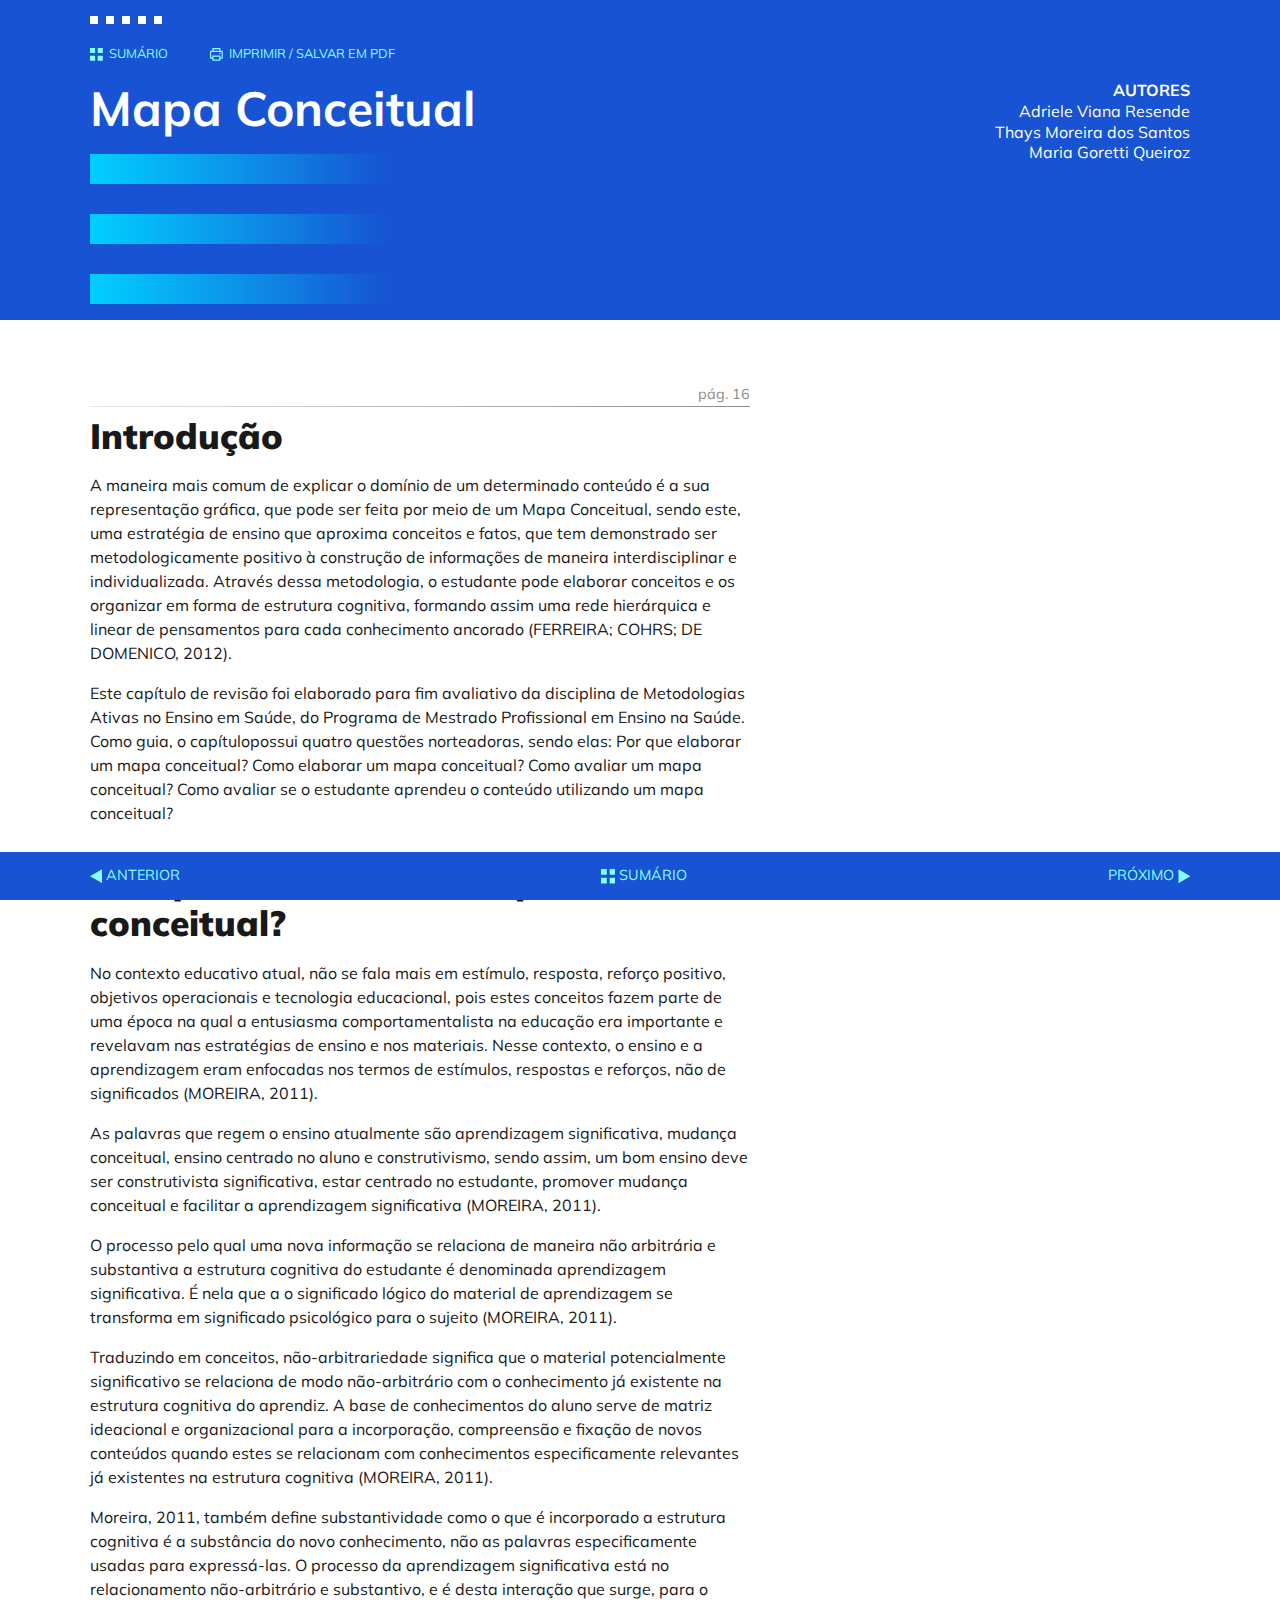
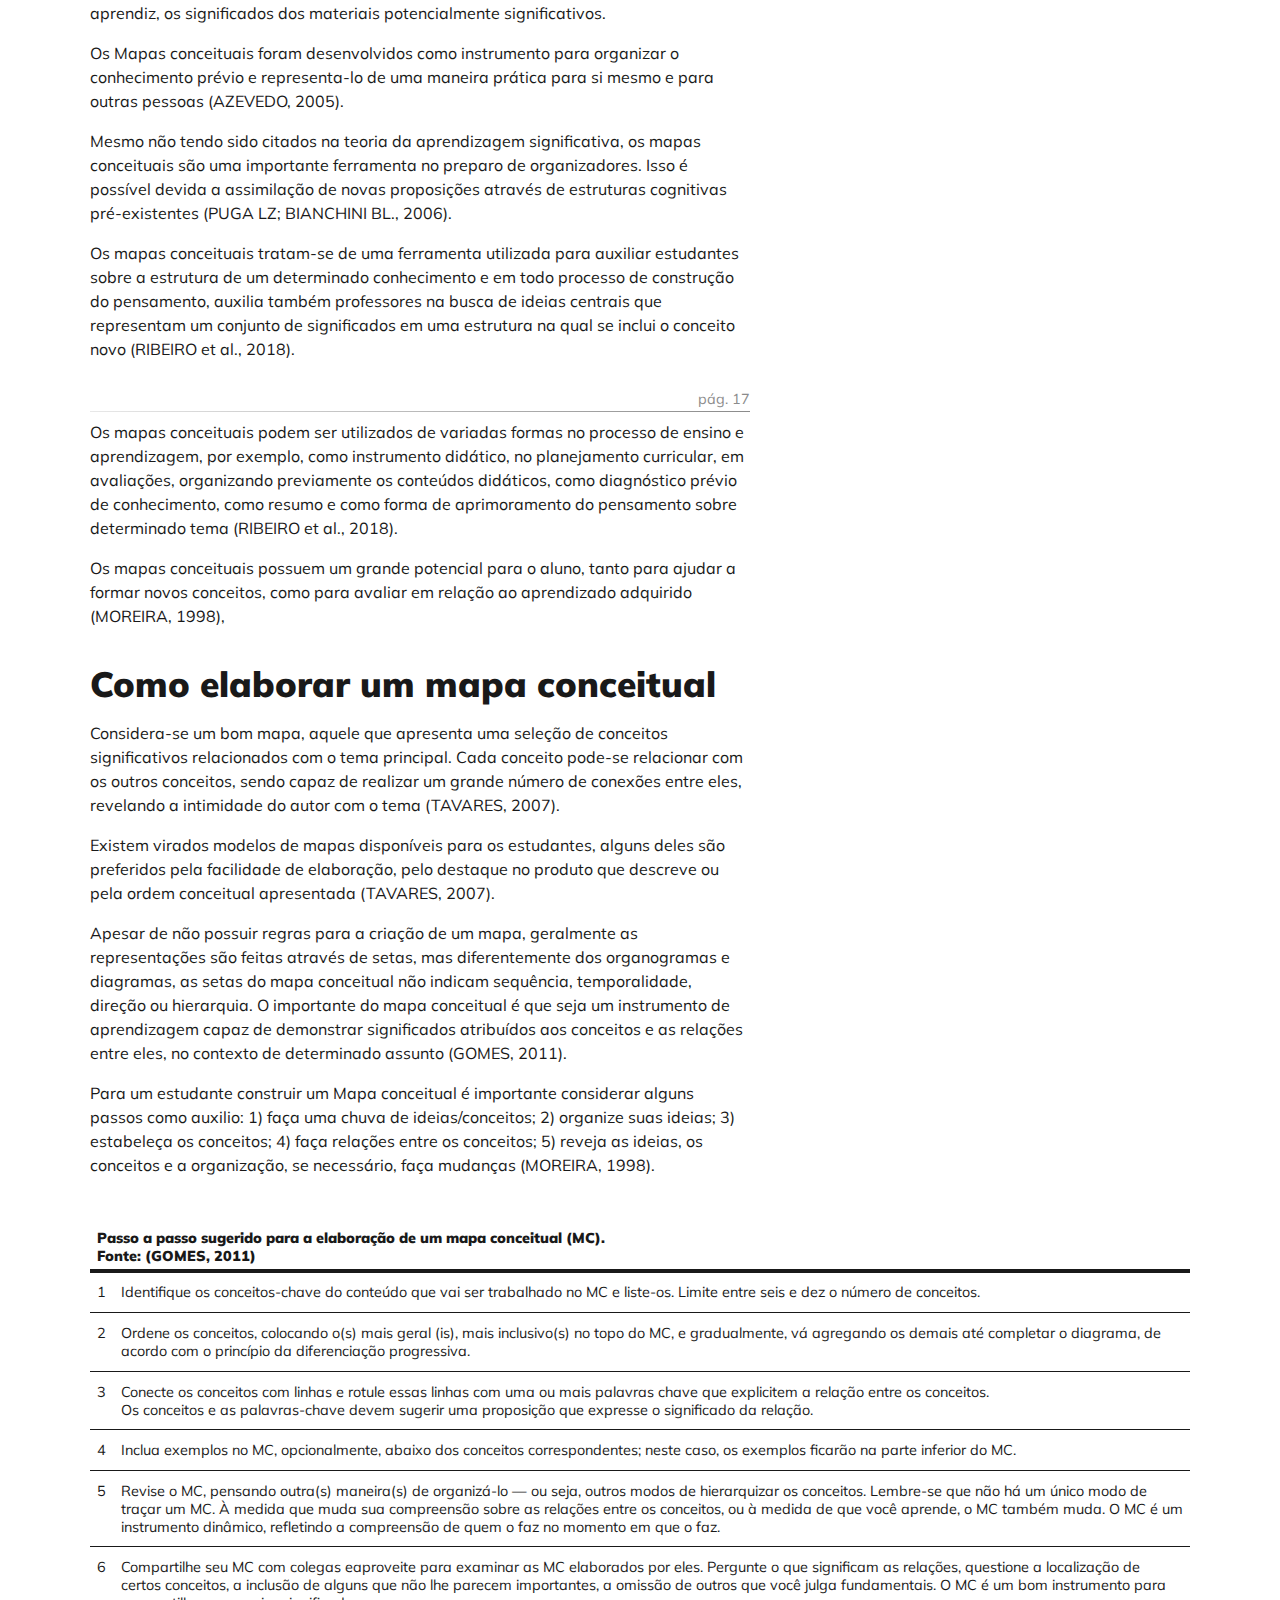
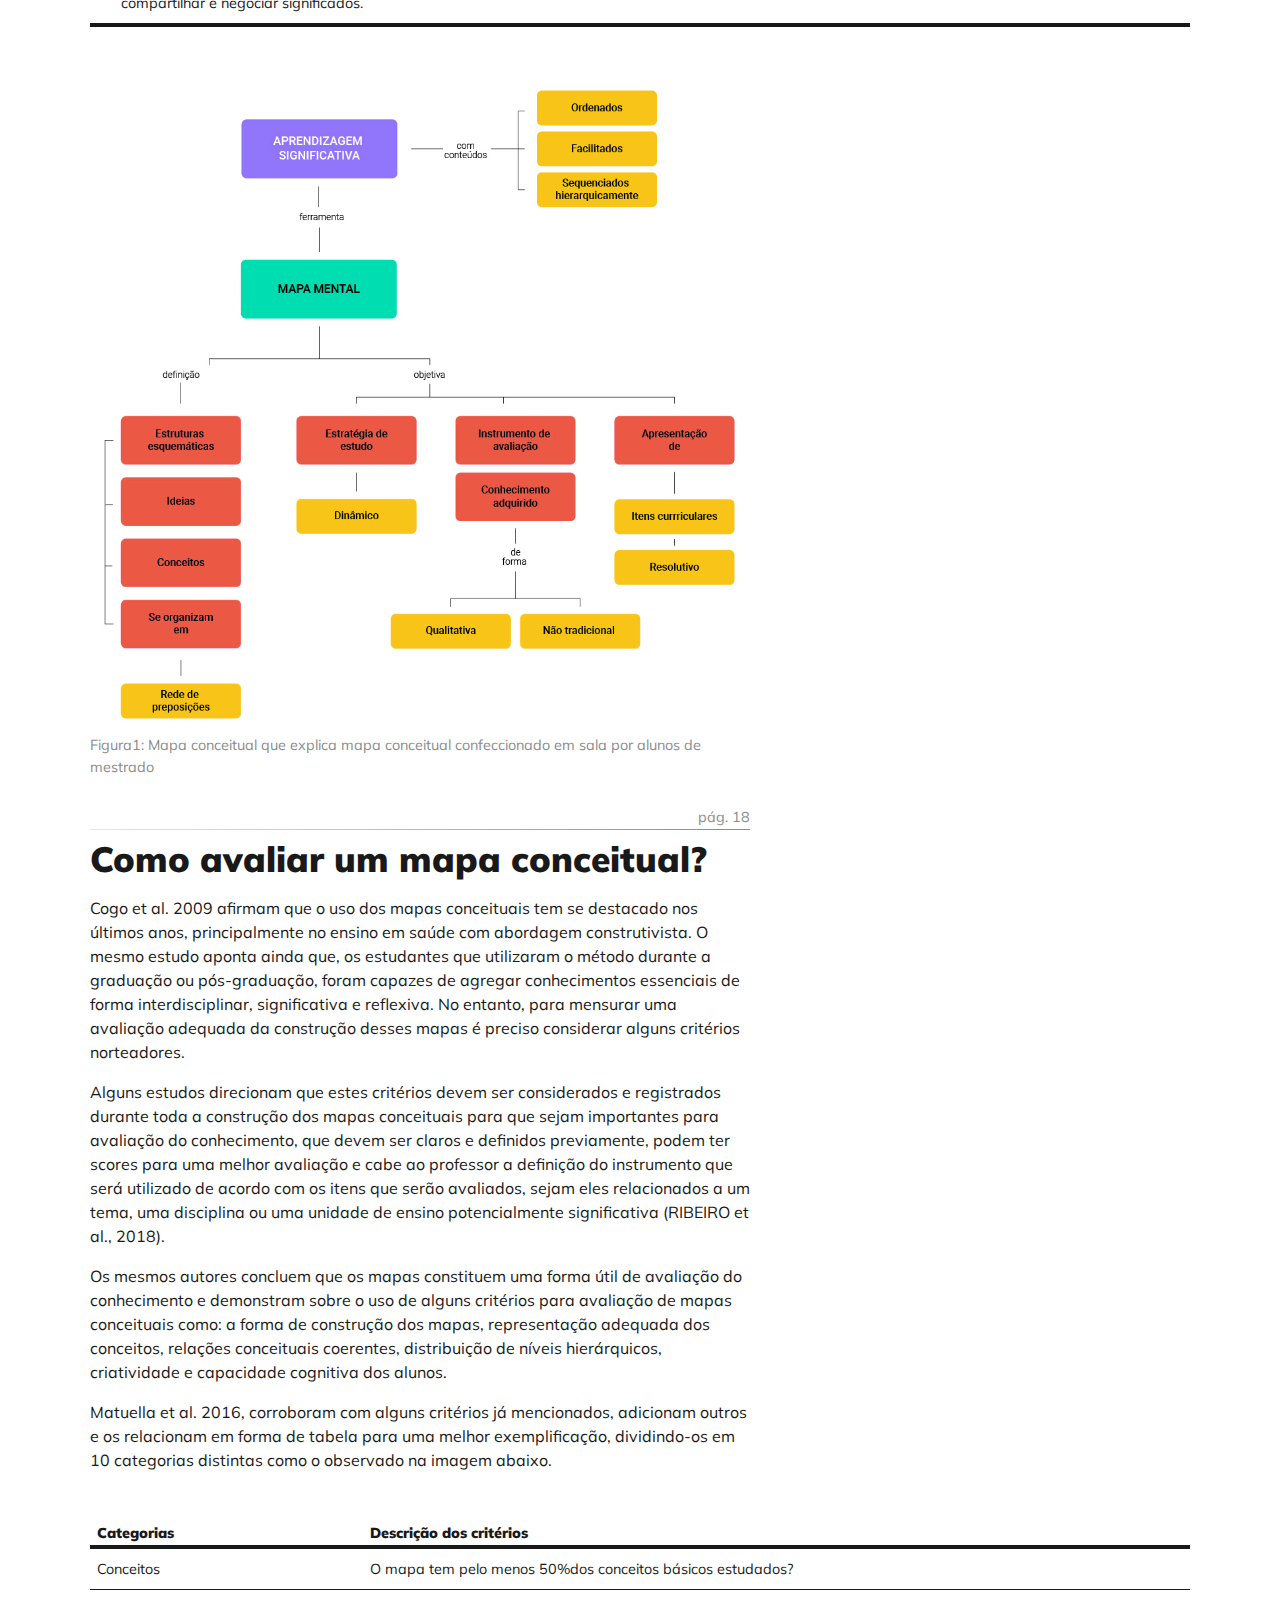
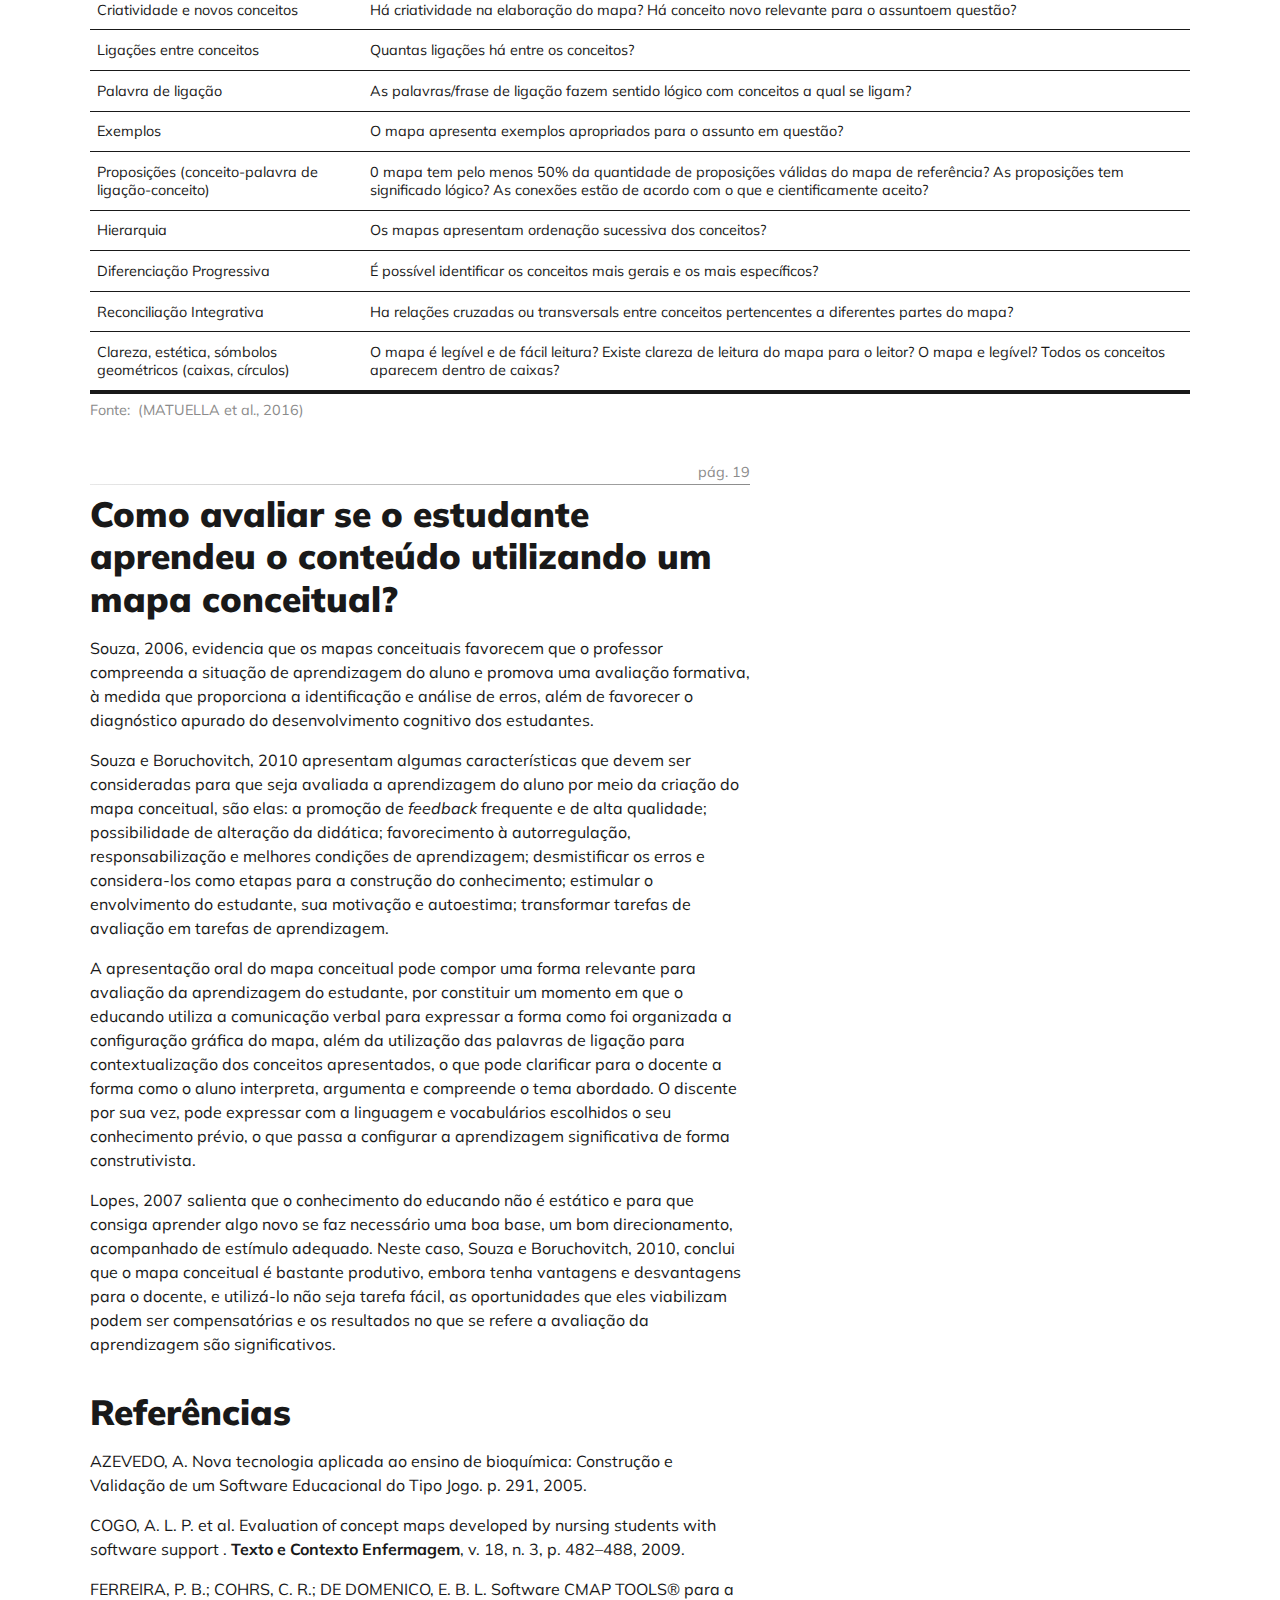
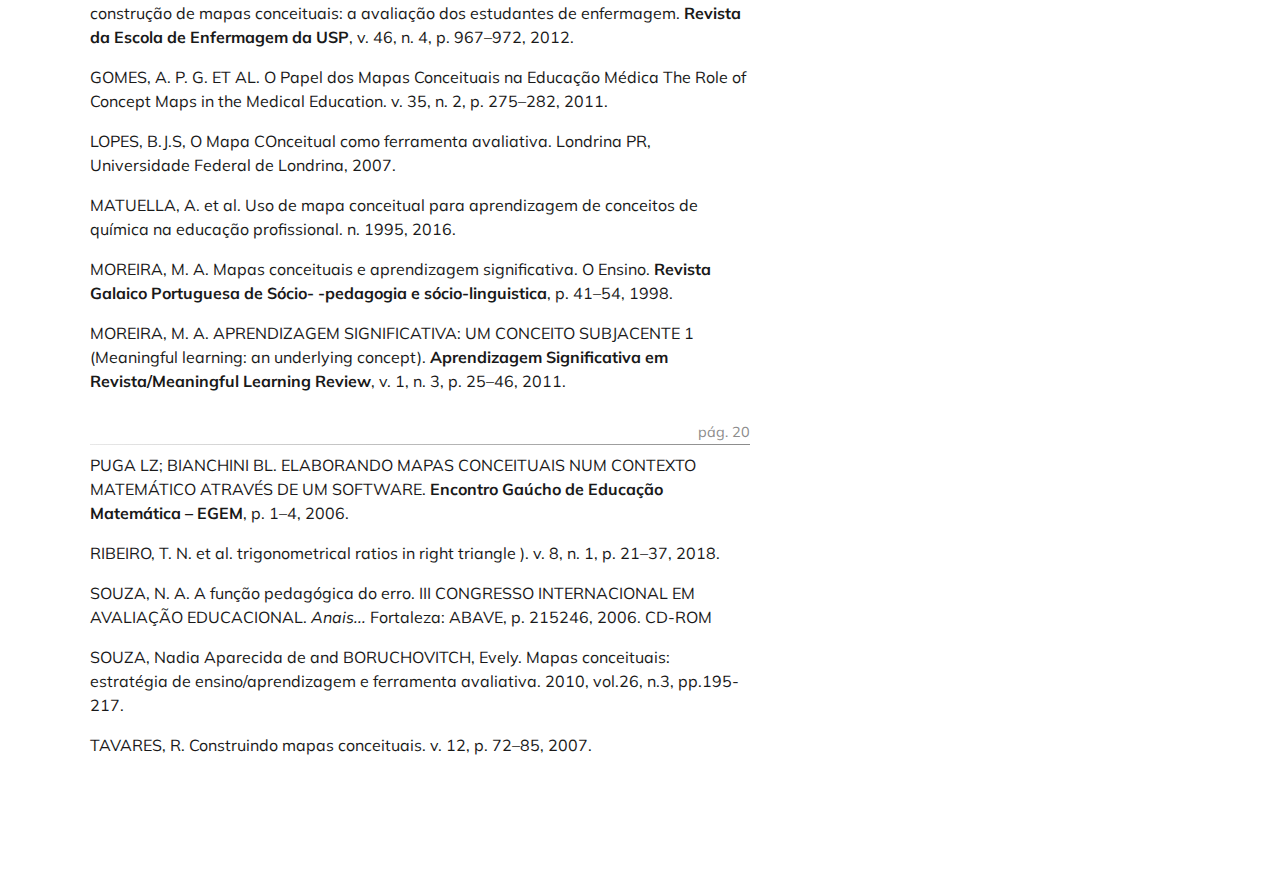
<file: capitulos/03.html>
<html lang="pt-br">
<head>
	<meta charset="utf-8">
	<meta name="viewport" content="width=device-width, initial-scale=1">
	<meta http-equiv="X-UA-Compatible" content="IE=edge">
	<title>Metodologias Ativas - Manual para profissionais de saúde</title>
	<link rel="stylesheet" href="../assets/css/style.css">
</head>
<body>

	<svg id="svg-definitions">
		<defs>
			<path id="shape-triangulo" d="M0,50 L86.6,0 L86.6,100"/>
			<path id="shape-print" d="M140.98 32.71h-18.85V0H28.27v32.89H9.42A9.48 9.48 0 000 42.3v75.02a9.48 9.48 0 009.42 9.43h18.85v23.46h93.86v-23.64h18.85a9.48 9.48 0 009.42-9.42V42.13c-.18-5.15-4.27-9.42-9.42-9.42zM42.3 14.04h65.78V32.9H42.3V14.04zM108.1 136H42.3v-32.89h65.78V136zm28.09-23.47h-14.05V89.07H28.27v23.46H14.22V46.76h122.14v65.77h-.18zm-14.05-56.35H108.1v14.04h14.04V56.18z"/>
			<path id="shape-sumario" d="M0,0 L40,0 L40,40 L0,40z M60,0 L100,0 L100,40 L60,40z M0,60 L40,60 L40,100 L0,100z M60,60 L100,60 L100,100 L60,100z"/>
		</defs>
	</svg>

	<header>
		<div class="container">
			<img src="../assets/media/grafismomiolo1.svg" class="grafismo1" aria-hidden="true">
			<a href="../sumario.html"> <svg viewBox="0 0 100 100"><use xlink:href="#shape-sumario"/></svg> sumário</a>
			<a href="javascript:window.print()"> <svg viewBox="0 0 150 150"><use xlink:href="#shape-print"/></svg> Imprimir / salvar em PDF</a>
			<div class="titulo-e-autores">
				<h1>Mapa Conceitual</h1>
				<dl class="autores">
					<dt>Autores</dt>
					<dd>Adriele Viana Resende</dd>
					<dd>Thays Moreira dos Santos</dd>
					<dd>Maria Goretti Queiroz</dd>
				</dl>
			</div>
			<img src="../assets/media/grafismomiolo2.svg" class="grafismo2" aria-hidden="true">

		</div>
	</header>
	<main>
		<div class="container">
			<article>

				

				<span class="pagina">16</span>

				<h2>Introdução</h2>

				<p>A maneira mais comum de explicar o domínio de um determinado conteúdo é a sua representação gráfica, que pode ser feita por meio de um Mapa Conceitual, sendo este, uma estratégia de ensino que aproxima conceitos e fatos, que tem demonstrado ser metodologicamente positivo à construção de informações de maneira interdisciplinar e individualizada. Através dessa metodologia, o estudante pode elaborar conceitos e os organizar em forma de estrutura cognitiva, formando assim uma rede hierárquica e linear de pensamentos para cada conhecimento ancorado (FERREIRA; COHRS; DE DOMENICO, 2012). </p>

				  <p>Este capítulo de revisão foi elaborado para fim avaliativo da disciplina de Metodologias Ativas no Ensino em Saúde, do Programa de Mestrado Profissional em Ensino na Saúde. Como guia, o capítulopossui quatro questões norteadoras, sendo elas: Por que elaborar um mapa conceitual? Como elaborar um mapa conceitual? Como avaliar um mapa conceitual? Como avaliar se o estudante aprendeu o conteúdo utilizando um mapa conceitual?</p>




				  <h2>Por que elaborar um mapa conceitual?</h2>

				  <p>No contexto educativo atual, não se fala mais em estímulo, resposta, reforço positivo, objetivos operacionais e tecnologia educacional, pois estes conceitos fazem parte de uma época na qual a entusiasma comportamentalista na educação era importante e revelavam nas estratégias de ensino e nos materiais. Nesse contexto, o ensino e a aprendizagem eram enfocadas nos termos de estímulos, respostas e reforços, não de significados (MOREIRA, 2011).</p>

				  <p>As palavras que regem o ensino atualmente são aprendizagem significativa, mudança conceitual, ensino centrado no aluno e construtivismo, sendo assim, um bom ensino deve ser construtivista significativa, estar centrado no estudante, promover mudança conceitual e facilitar a aprendizagem significativa (MOREIRA, 2011).</p>

				  <p>O processo pelo qual uma nova informação se relaciona de maneira não arbitrária e substantiva a estrutura cognitiva do estudante é denominada aprendizagem significativa. É nela que a o significado lógico do material de aprendizagem se transforma em significado psicológico para o sujeito (MOREIRA, 2011). </p>

				  <p>Traduzindo em conceitos, não-arbitrariedade significa que o material potencialmente significativo se relaciona de modo não-arbitrário com o conhecimento já existente na estrutura cognitiva do aprendiz. A base de conhecimentos do aluno serve de matriz ideacional e organizacional para a incorporação, compreensão e fixação de novos conteúdos quando estes se relacionam com conhecimentos especificamente relevantes já existentes na estrutura cognitiva (MOREIRA, 2011).</p>

				  <p>Moreira, 2011, também define substantividade como o que é incorporado a estrutura cognitiva é a substância do novo conhecimento, não as palavras especificamente usadas para expressá-las. O processo da aprendizagem significativa está no relacionamento não-arbitrário e substantivo, e é desta interação que surge, para o aprendiz, os significados dos materiais potencialmente significativos.</p>

				  <p>Os Mapas conceituais foram desenvolvidos como instrumento para organizar o conhecimento prévio e representa-lo de uma maneira prática para si mesmo e para outras pessoas (AZEVEDO, 2005).</p>

				  <p>Mesmo não tendo sido citados na teoria da aprendizagem significativa, os mapas conceituais são uma importante ferramenta no preparo de organizadores. Isso é possível devida a assimilação de novas proposições através de estruturas cognitivas pré-existentes (PUGA LZ; BIANCHINI BL., 2006).</p>

				  <p>Os mapas conceituais tratam-se de uma ferramenta utilizada para auxiliar estudantes sobre a estrutura de um determinado conhecimento e em todo processo de construção do pensamento, auxilia também professores na busca de ideias centrais que representam um conjunto de significados em uma estrutura na qual se inclui o conceito novo (RIBEIRO et al., 2018).</p>

				<span class="pagina">17</span>

				  <p>Os mapas conceituais podem ser utilizados de variadas formas no processo de ensino e aprendizagem, por exemplo, como instrumento didático, no planejamento curricular, em avaliações, organizando previamente os conteúdos didáticos, como diagnóstico prévio de conhecimento, como resumo e como forma de aprimoramento do pensamento sobre determinado tema (RIBEIRO et al., 2018).</p>

				  <p>Os mapas conceituais possuem um grande potencial para o aluno, tanto para ajudar a formar novos conceitos, como para avaliar em relação ao aprendizado adquirido (MOREIRA, 1998),</p>
				  



				  <h2>Como elaborar um mapa conceitual</h2>

				  <p>Considera-se um bom mapa, aquele que apresenta uma seleção de conceitos significativos relacionados com o tema principal. Cada conceito pode-se relacionar com os outros conceitos, sendo capaz de realizar um grande número de conexões entre eles, revelando a intimidade do autor com o tema (TAVARES, 2007). </p>

				  <p>Existem virados modelos de mapas disponíveis para os estudantes, alguns deles são preferidos pela facilidade de elaboração, pelo destaque no produto que descreve ou pela ordem conceitual apresentada (TAVARES, 2007).</p>

				  <p>Apesar de não possuir regras para a criação de um mapa, geralmente as representações são feitas através de setas, mas diferentemente dos organogramas e diagramas, as setas do mapa conceitual não indicam sequência, temporalidade, direção ou hierarquia. O importante do mapa conceitual é que seja um instrumento de aprendizagem capaz de demonstrar significados atribuídos aos conceitos e as relações entre eles, no contexto de determinado assunto (GOMES, 2011). </p>

				  <p>Para um estudante construir um Mapa conceitual é importante considerar alguns passos como auxilio: 1) faça uma chuva de ideias/conceitos; 2) organize suas ideias; 3) estabeleça os conceitos; 4) faça relações entre os conceitos; 5) reveja as ideias, os conceitos e a organização, se necessário, faça mudanças (MOREIRA, 1998).</p>

				  <div class="container-table">
				  	<table>
				  		<thead>
				  			<tr>
				  				<th colspan="2">Passo a passo sugerido para a elaboração de um mapa conceitual (MC).<br>Fonte: (GOMES, 2011) </th>
				  			</tr>
				  		</thead>

				  		 

				  		<tr>
				  			<td>1</td>
				  			<td>Identifique os conceitos-chave do conteúdo que vai ser trabalhado no MC e liste-os. Limite entre seis e dez o número de conceitos.</td>
				  		</tr>

				  		<tr>
				  			<td>2</td>
				  			<td>Ordene os conceitos, colocando o(s) mais geral (is), mais inclusivo(s) no topo do MC, e gradualmente, vá agregando os demais até completar o diagrama, de acordo com o princípio da diferenciação progressiva.</td>
				  		</tr>

				  		<tr>
				  			<td>3</td>
				  			<td>Conecte os conceitos com linhas e rotule essas linhas com uma ou mais palavras chave que explicitem a relação entre os conceitos. <br> Os conceitos e as palavras-chave devem sugerir uma proposição que expresse o significado da relação.</td>
				  		</tr>

				  		<tr>
				  			<td>4</td>
				  			<td>Inclua exemplos no MC, opcionalmente, abaixo dos conceitos correspondentes; neste caso, os exemplos ficarão na parte inferior do MC.</td>
				  		</tr>

				  		<tr>
				  			<td>5</td>
				  			<td>Revise o MC, pensando outra(s) maneira(s) de organizá-lo — ou seja, outros modos de hierarquizar os conceitos. Lembre-se que não há um único modo de traçar um MC. À medida que muda sua compreensão sobre as relações entre os conceitos, ou à medida de que você aprende, o MC também muda. O MC é um instrumento dinâmico, refletindo a compreensão de quem o faz no momento em que o faz.</td>
				  		</tr>

				  		<tr>
				  			<td>6</td>
				  			<td>Compartilhe seu MC com colegas eaproveite para examinar as MC elaborados por eles. Pergunte o que significam as relações, questione a localização de certos conceitos, a inclusão de alguns que não lhe parecem importantes, a omissão de outros que você julga fundamentais. O MC é um bom instrumento para compartilhar e negociar significados.</td>
				  		</tr>

	
				  	</table>
				  </div>

				  <figure>
				  	<img src="imgs/artigo3_fig1.jpg" alt="">
				  	<figcaption>Figura1: Mapa conceitual que explica mapa conceitual confeccionado em sala por alunos de mestrado </figcaption>
				  </figure>


				<span class="pagina">18</span>


				  <h2>Como avaliar um mapa conceitual?</h2>

				  <p>Cogo et al. 2009 afirmam que o uso dos mapas conceituais tem se destacado nos últimos anos, principalmente no ensino em saúde com abordagem construtivista. O mesmo estudo aponta ainda que, os estudantes que utilizaram o método durante a graduação ou pós-graduação, foram capazes de agregar conhecimentos essenciais de forma interdisciplinar, significativa e reflexiva. No entanto, para mensurar uma avaliação adequada da construção desses mapas é preciso considerar alguns critérios norteadores.</p>

				  <p>Alguns estudos direcionam que estes critérios devem ser considerados e registrados durante toda a construção dos mapas conceituais para que sejam importantes para avaliação do conhecimento, que devem ser claros e definidos previamente, podem ter scores para uma melhor avaliação e cabe ao professor a definição do instrumento que será utilizado de acordo com os itens que serão avaliados, sejam eles relacionados a um tema, uma disciplina ou uma unidade de ensino potencialmente significativa (RIBEIRO et al., 2018).</p>

				  <p>Os mesmos autores concluem que os mapas constituem uma forma útil de avaliação do conhecimento e demonstram sobre o uso de alguns critérios para avaliação de mapas conceituais como: a forma de construção dos mapas, representação adequada dos conceitos, relações conceituais coerentes, distribuição de níveis hierárquicos, criatividade e capacidade cognitiva dos alunos.</p>

				  <p>Matuella et al. 2016, corroboram com alguns critérios já mencionados, adicionam outros e os relacionam em forma de tabela para uma melhor exemplificação, dividindo-os em 10 categorias distintas como o observado na imagem abaixo.</p>

				  <div class="container-table">
				  	<table>
				  		<caption>Fonte:  (MATUELLA et al., 2016) </caption>
				  		<thead>
				  			<tr>
				  				<th>Categorias</th>
				  				<th>Descrição dos critérios</th>
				  			</tr>
				  		</thead>

				  		<tbody>
				  			<tr>
				  				<td>Conceitos</td>
				  				<td>O mapa tem pelo menos 50%dos conceitos básicos estudados?</td>
				  			</tr>
				  			<tr>
				  				<td>Criatividade e novos conceitos</td>
				  				<td>Há criatividade na elaboração do mapa? Há conceito novo relevante para o assuntoem questão?</td>
				  			</tr>
				  			<tr>
				  				<td>Ligações entre conceitos</td>
				  				<td>Quantas ligações há entre os conceitos?</td>
				  			</tr>
				  			<tr>
				  				<td>Palavra de ligação</td>
				  				<td>As palavras/frase de ligação fazem sentido lógico com conceitos a qual se ligam?</td>
				  			</tr>
				  			<tr>
				  				<td>Exemplos</td>
				  				<td>O mapa apresenta exemplos apropriados para o assunto em questão?</td>
				  			</tr>
				  			<tr>
				  				<td>Proposições (conceito-palavra de ligação-conceito)</td>
				  				<td>0 mapa tem pelo menos 50% da quantidade de proposições válidas do mapa de referência? As proposições tem significado lógico? As conexões estão de acordo com o que e cientificamente aceito?</td>
				  			</tr>
				  			<tr>
				  				<td>Hierarquia</td>
				  				<td>Os mapas apresentam ordenação sucessiva dos conceitos?</td>
				  			</tr>
				  			<tr>
				  				<td>Diferenciação Progressiva</td>
				  				<td>É possível identificar os conceitos mais gerais e os mais específicos?</td>
				  			</tr>
				  			<tr>
				  				<td>Reconciliação Integrativa</td>
				  				<td>Ha relações cruzadas ou transversals entre conceitos pertencentes a diferentes partes do mapa?</td>
				  			</tr>
				  			<tr>
				  				<td>Clareza, estética, sómbolos geométricos (caixas, círculos)</td>
				  				<td>O mapa é legível e de fácil leitura? Existe clareza de leitura do mapa para o leitor? O mapa e legível? Todos os conceitos aparecem dentro de caixas?</td>
				  			</tr>
				  		</tbody>
				  	</table>
				  </div>

				
				


				<span class="pagina">19</span>

				<h2>Como avaliar se o estudante aprendeu o conteúdo utilizando um mapa conceitual?</h2>

				<p>Souza, 2006, evidencia que os mapas conceituais favorecem que o professor compreenda a situação de aprendizagem do aluno e promova uma avaliação formativa, à medida que proporciona a identificação e análise de erros, além de favorecer o diagnóstico apurado do desenvolvimento cognitivo dos estudantes.</p>

				<p>Souza e Boruchovitch, 2010 apresentam algumas características que devem ser consideradas para que seja avaliada a aprendizagem do aluno por meio da criação do mapa conceitual, são elas: a promoção de <em>feedback</em> frequente e de alta qualidade; possibilidade de alteração da didática; favorecimento à autorregulação, responsabilização e melhores condições de aprendizagem; desmistificar os erros e considera-los como etapas para a construção do conhecimento; estimular o envolvimento do estudante, sua motivação e autoestima; transformar tarefas de avaliação em tarefas de aprendizagem.  </p>

				<p>A apresentação oral do mapa conceitual pode compor uma forma relevante para avaliação da aprendizagem do estudante, por constituir um momento em que o educando utiliza a comunicação verbal para expressar a forma como foi organizada a configuração gráfica do mapa, além da utilização das palavras de ligação para contextualização dos conceitos apresentados, o que pode clarificar para o docente a forma como o aluno interpreta, argumenta e compreende o tema abordado. O discente por sua vez, pode expressar com a linguagem e vocabulários escolhidos o seu conhecimento prévio, o que passa a configurar a aprendizagem significativa de forma construtivista.</p>

				<p>Lopes, 2007 salienta que o conhecimento do educando não é estático e para que consiga aprender algo novo se faz necessário uma boa base, um bom direcionamento, acompanhado de estímulo adequado. Neste caso, Souza e Boruchovitch, 2010, conclui que o mapa conceitual é bastante produtivo, embora tenha vantagens e desvantagens para o docente, e utilizá-lo não seja tarefa fácil, as oportunidades que eles viabilizam podem ser compensatórias e os resultados no que se refere a avaliação da aprendizagem são significativos.</p>

				  



				  <h2>Referências </h2>
				  <p>AZEVEDO, A. Nova tecnologia aplicada ao ensino de bioquímica: Construção e Validação de um Software Educacional do Tipo Jogo. p. 291, 2005. </p>

				  <p>COGO, A. L. P. et al. Evaluation of concept maps developed by nursing students with software support . <strong>Texto e Contexto Enfermagem</strong>, v. 18, n. 3, p. 482–488, 2009. </p>

				  <p>FERREIRA, P. B.; COHRS, C. R.; DE DOMENICO, E. B. L. Software CMAP TOOLS® para a construção de mapas conceituais: a avaliação dos estudantes de enfermagem. <strong>Revista da Escola de Enfermagem da USP</strong>, v. 46, n. 4, p. 967–972, 2012. </p>

				  <p>GOMES, A. P. G. ET AL. O Papel dos Mapas Conceituais na Educação Médica The Role of Concept Maps in the Medical Education. v. 35, n. 2, p. 275–282, 2011. </p>

				  <p>LOPES, B.J.S, O Mapa COnceitual como ferramenta avaliativa. Londrina PR, Universidade Federal de Londrina, 2007. </p>

				  <p>MATUELLA, A. et al. Uso de mapa conceitual para aprendizagem de conceitos de química na educação profissional. n. 1995, 2016. </p>

				  <p>MOREIRA, M. A. Mapas conceituais e aprendizagem significativa. O Ensino. <strong>Revista Galaico Portuguesa de Sócio- -pedagogia e sócio-linguistica</strong>, p. 41–54, 1998. </p>

				  <p>MOREIRA, M. A. APRENDIZAGEM SIGNIFICATIVA: UM CONCEITO SUBJACENTE 1 (Meaningful learning: an underlying concept). <strong>Aprendizagem Significativa em Revista/Meaningful Learning Review</strong>, v. 1, n. 3, p. 25–46, 2011. </p>

				<span class="pagina">20</span>

				  <p>PUGA LZ; BIANCHINI BL. ELABORANDO MAPAS CONCEITUAIS NUM CONTEXTO MATEMÁTICO ATRAVÉS DE UM SOFTWARE. <strong>Encontro Gaúcho de Educação Matemática – EGEM</strong>, p. 1–4, 2006. </p>

				  <p>RIBEIRO, T. N. et al. trigonometrical ratios in right triangle ). v. 8, n. 1, p. 21–37, 2018. </p>

				  <p>SOUZA, N. A. A função pedagógica do erro. III CONGRESSO INTERNACIONAL EM AVALIAÇÃO EDUCACIONAL.&nbsp;<em>Anais...&nbsp;</em>Fortaleza: ABAVE, p. 215246, 2006. CD-ROM</p>

				  <p>SOUZA, Nadia Aparecida de and BORUCHOVITCH, Evely. Mapas conceituais: estratégia de ensino/aprendizagem e ferramenta avaliativa. 2010, vol.26, n.3, pp.195-217.</p>

				  <p>TAVARES, R. Construindo mapas conceituais. v. 12, p. 72–85, 2007. </p>
			</article>
		</div>
	</main>

	<footer>
		<div class="container">
			<a href="02.html" class="anterior">
				<svg viewBox="0 0 86.6 100"><use xlink:href="#shape-triangulo"/></svg>Anterior
			</a>
			<a href="../sumario.html" class="sumario">
				<svg viewBox="0 0 100 100"><use xlink:href="#shape-sumario"/></svg>Sumário
			</a>
			<a href="04.html" class="proximo">
				Próximo<svg viewBox="0 0 86.6 100"><use xlink:href="#shape-triangulo"/></svg>
			</a>
		</div>
	</footer>
</body>
</html>
</file>
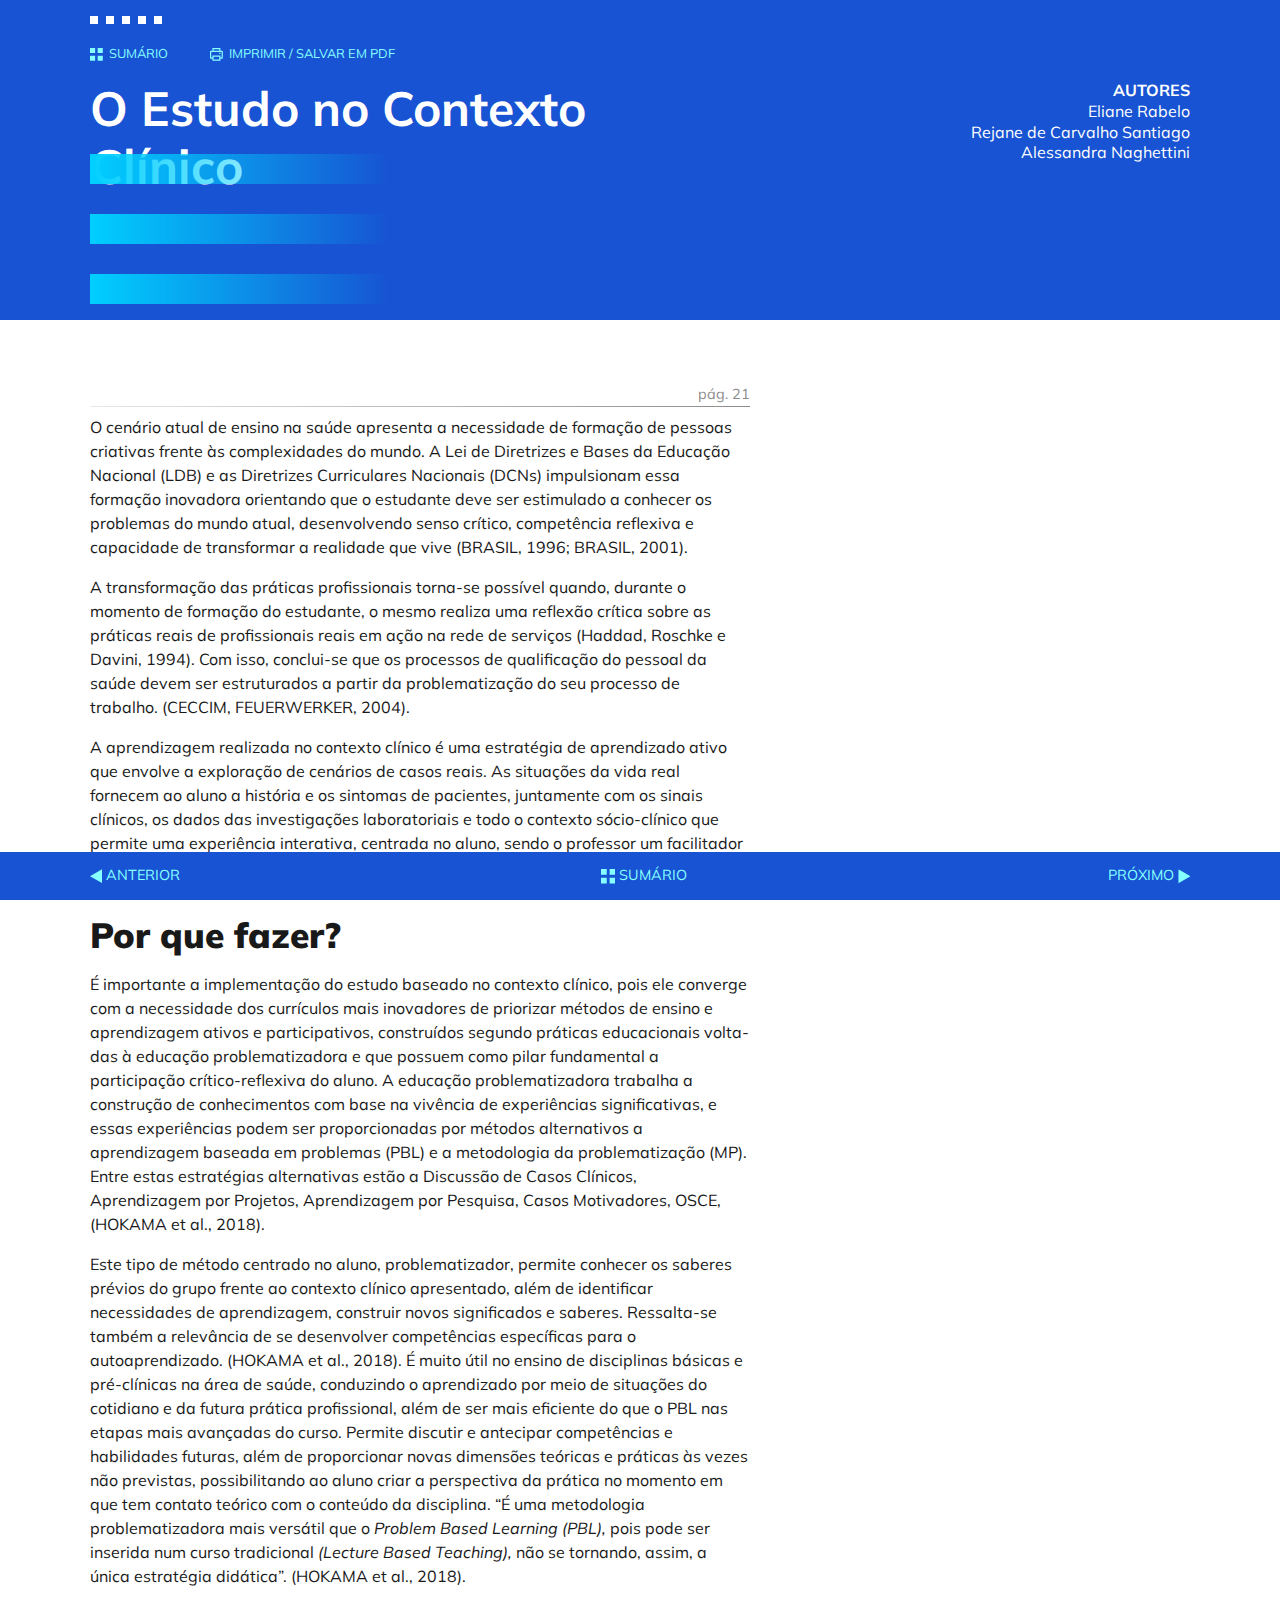
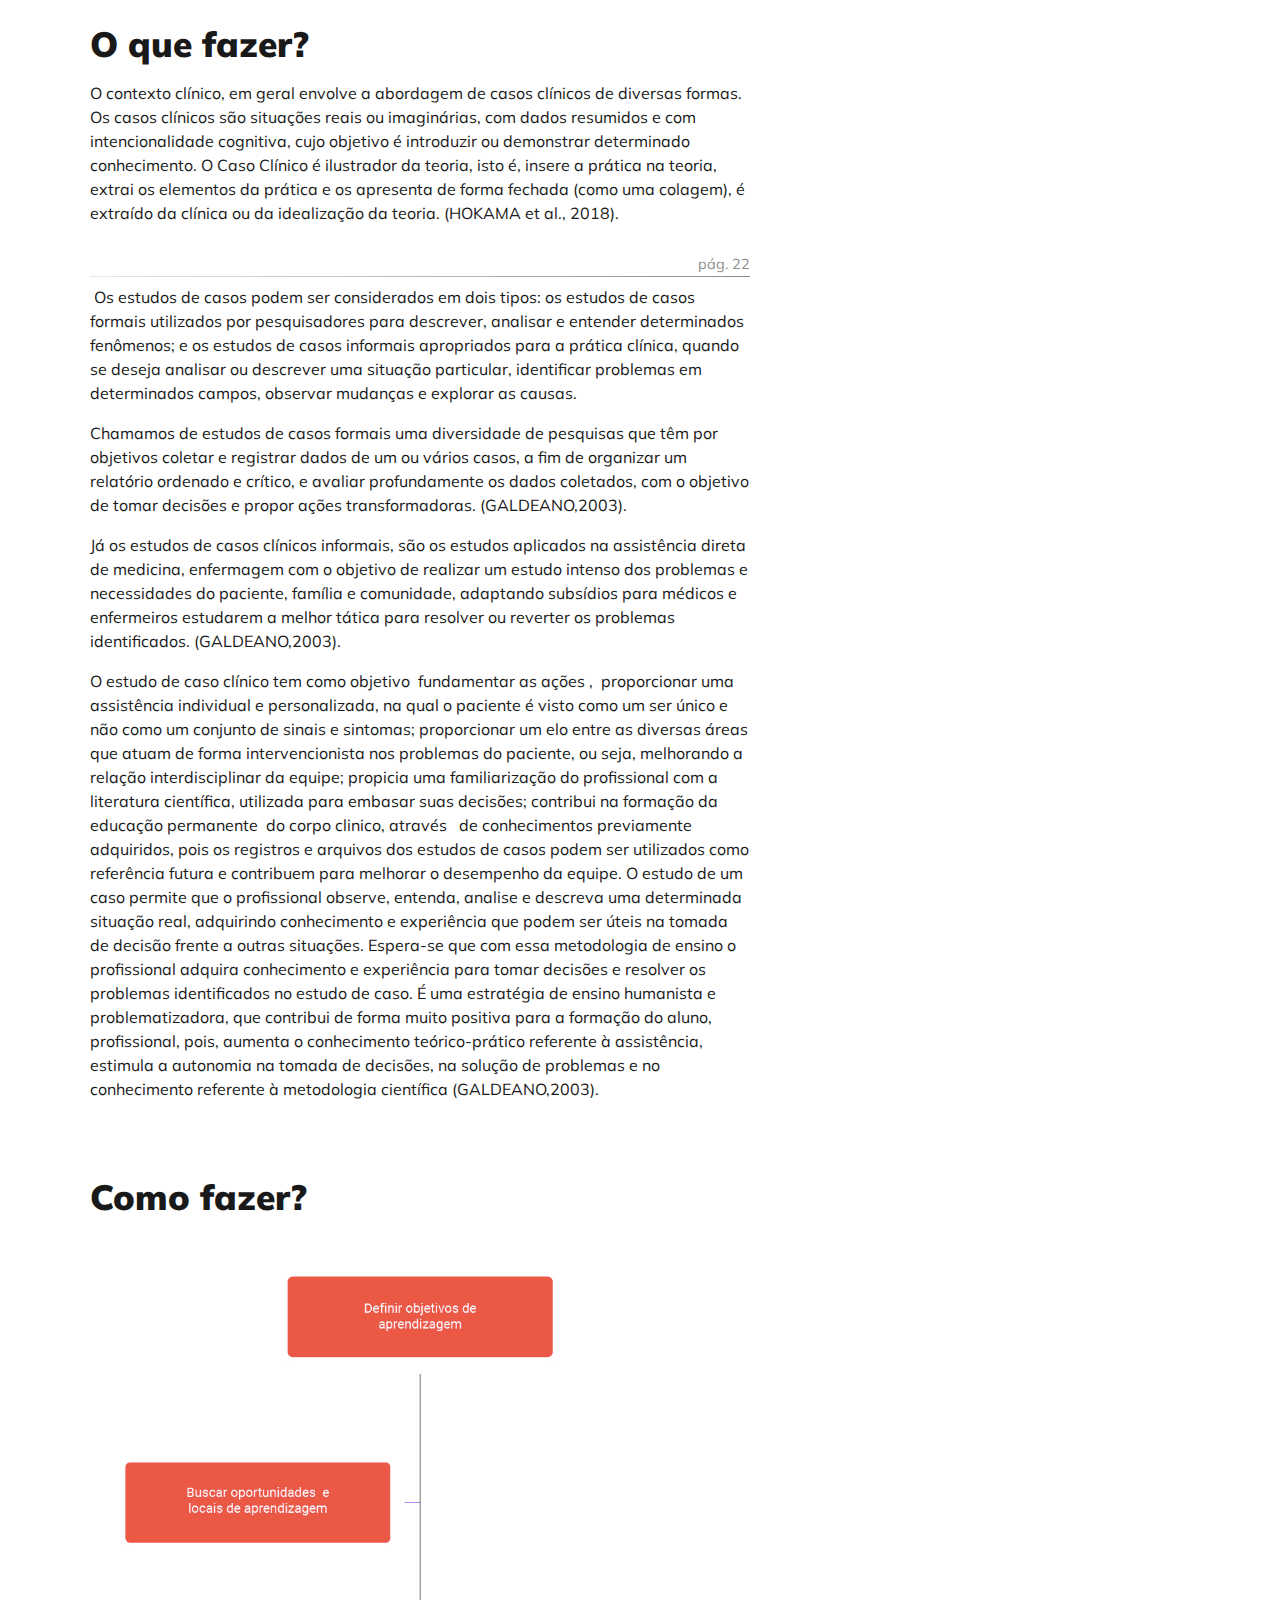
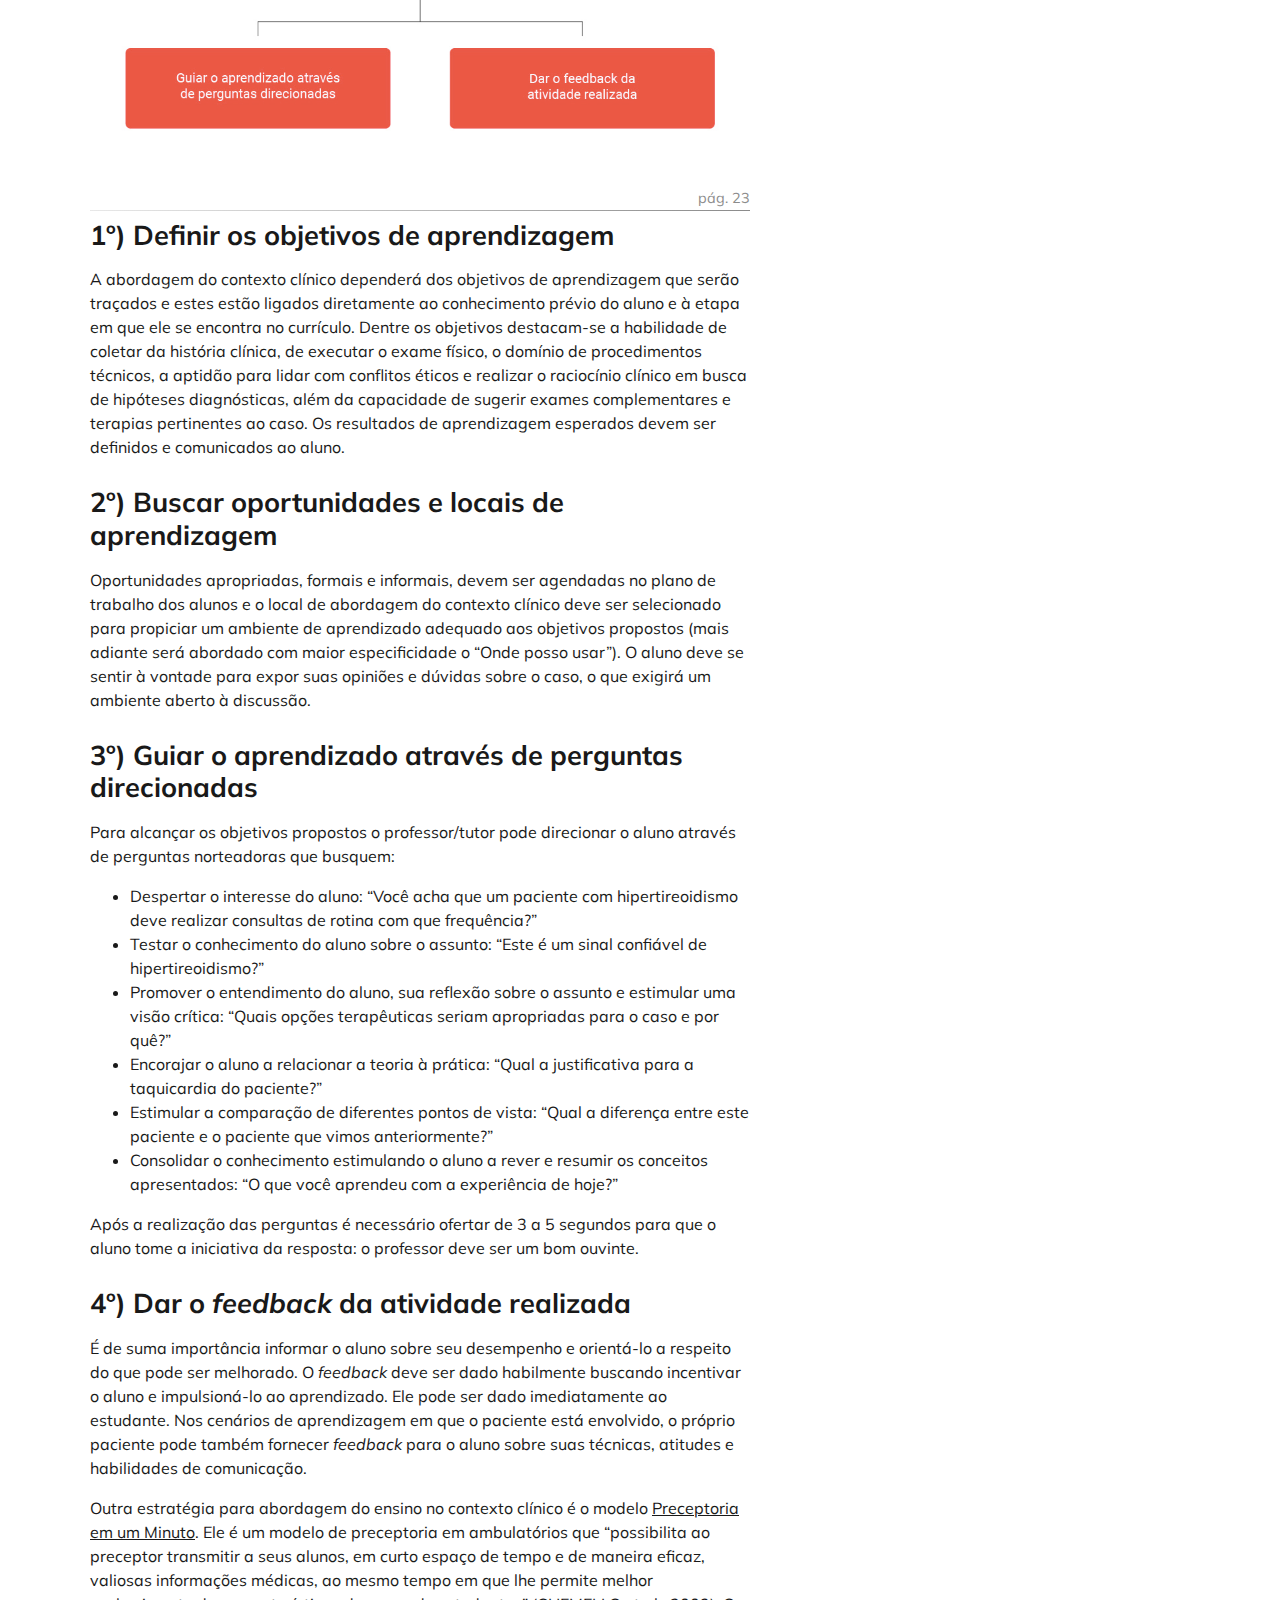
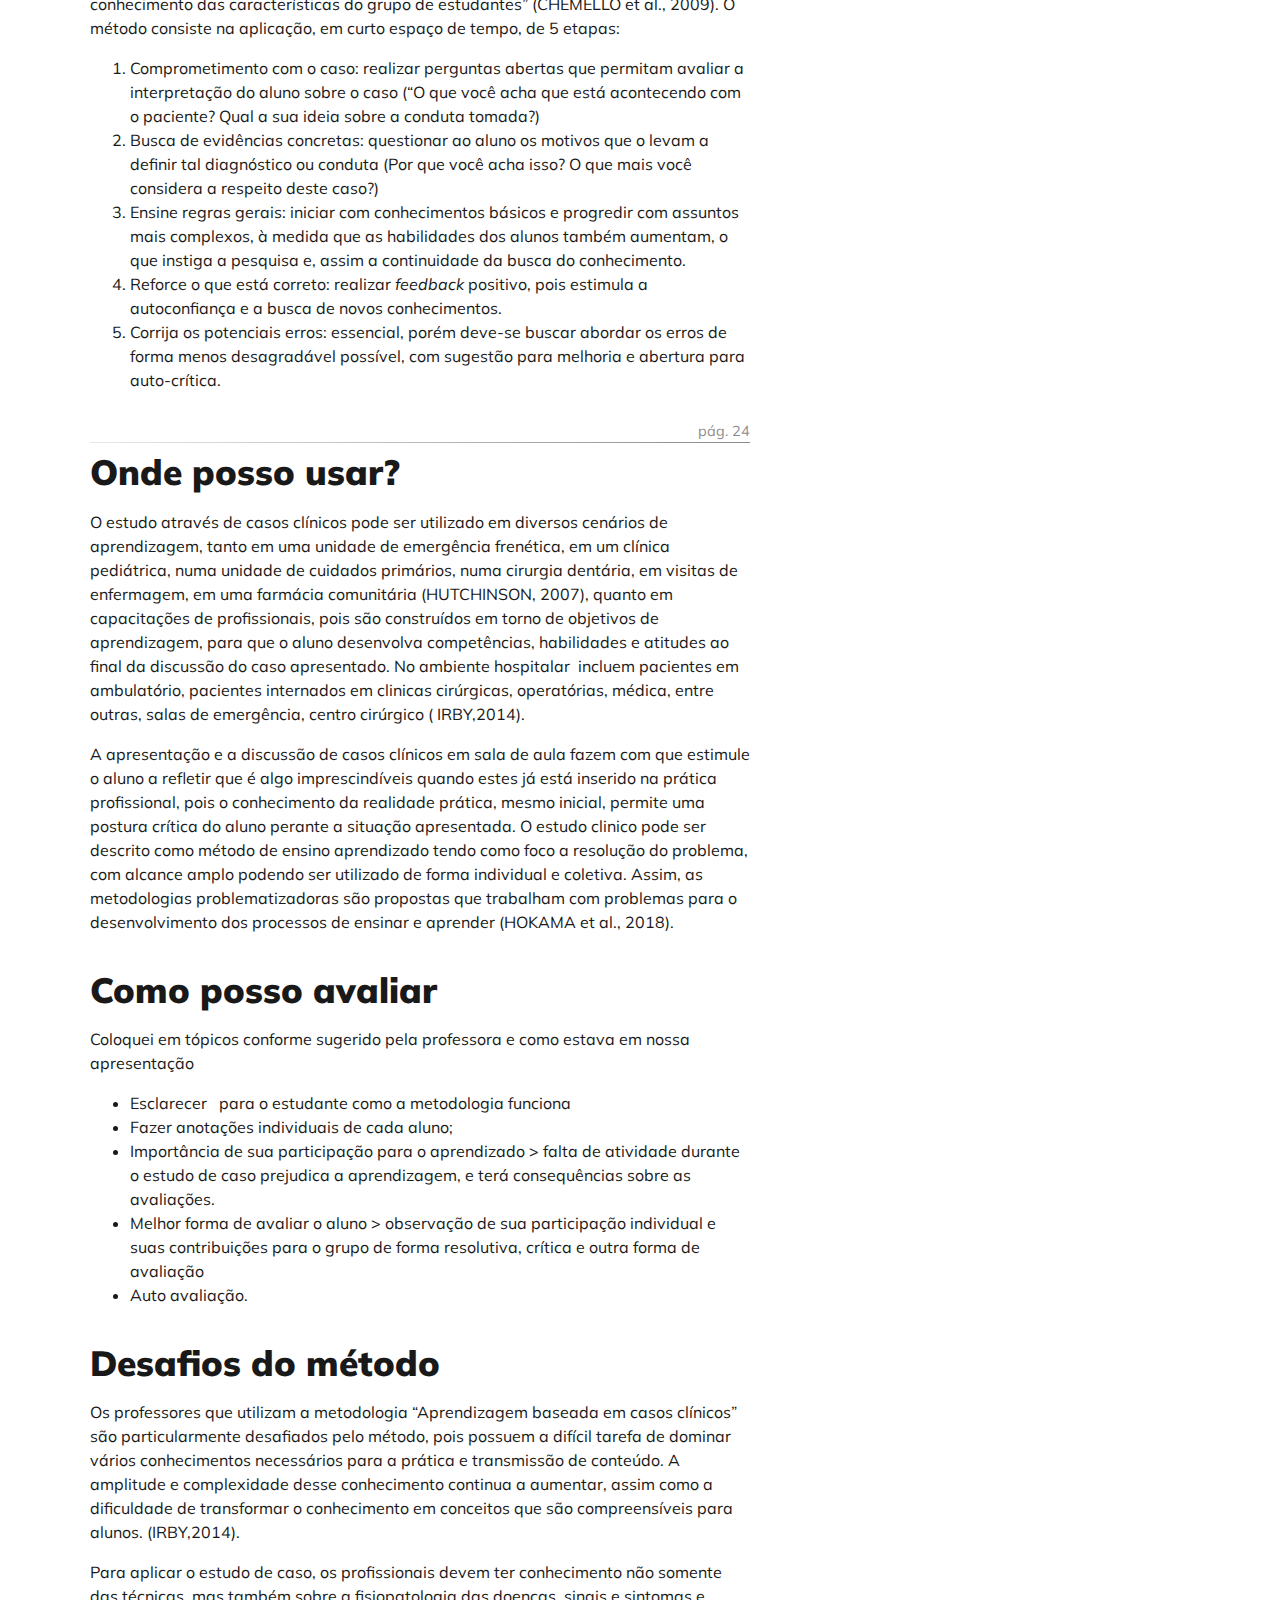
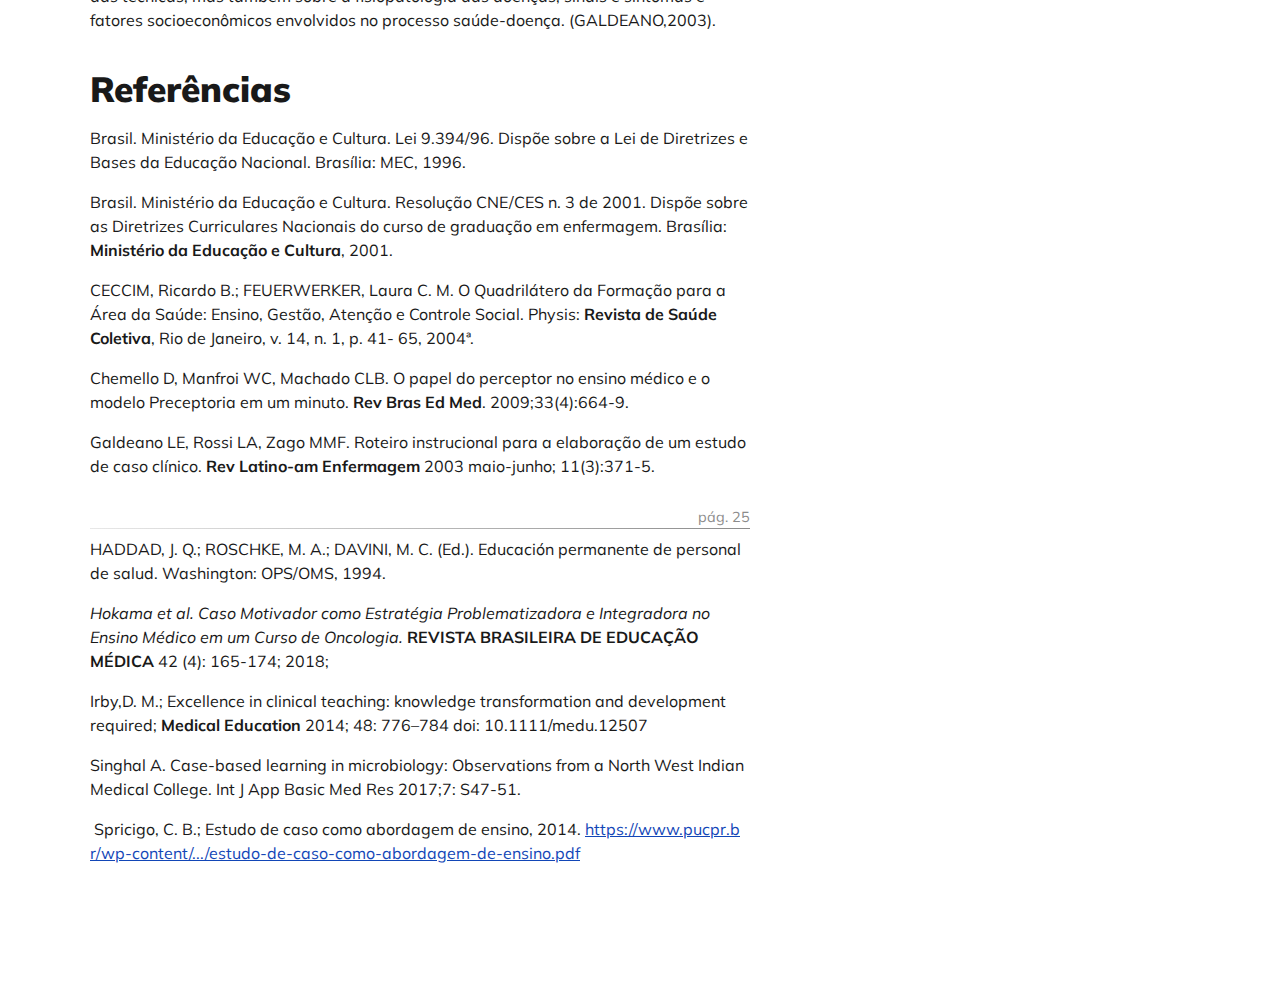
<file: capitulos/04.html>
<html lang="pt-br">
<head>
	<meta charset="utf-8">
	<meta name="viewport" content="width=device-width, initial-scale=1">
	<meta http-equiv="X-UA-Compatible" content="IE=edge">
	<title>Metodologias Ativas - Manual para profissionais de saúde</title>
	<link rel="stylesheet" href="../assets/css/style.css">
</head>
<body>

	<svg id="svg-definitions">
		<defs>
			<path id="shape-triangulo" d="M0,50 L86.6,0 L86.6,100"/>
			<path id="shape-print" d="M140.98 32.71h-18.85V0H28.27v32.89H9.42A9.48 9.48 0 000 42.3v75.02a9.48 9.48 0 009.42 9.43h18.85v23.46h93.86v-23.64h18.85a9.48 9.48 0 009.42-9.42V42.13c-.18-5.15-4.27-9.42-9.42-9.42zM42.3 14.04h65.78V32.9H42.3V14.04zM108.1 136H42.3v-32.89h65.78V136zm28.09-23.47h-14.05V89.07H28.27v23.46H14.22V46.76h122.14v65.77h-.18zm-14.05-56.35H108.1v14.04h14.04V56.18z"/>
			<path id="shape-sumario" d="M0,0 L40,0 L40,40 L0,40z M60,0 L100,0 L100,40 L60,40z M0,60 L40,60 L40,100 L0,100z M60,60 L100,60 L100,100 L60,100z"/>
		</defs>
	</svg>

	<header>
		<div class="container">
			<img src="../assets/media/grafismomiolo1.svg" class="grafismo1" aria-hidden="true">
			<a href="../sumario.html"> <svg viewBox="0 0 100 100"><use xlink:href="#shape-sumario"/></svg> sumário</a>
			<a href="javascript:window.print()"> <svg viewBox="0 0 150 150"><use xlink:href="#shape-print"/></svg> Imprimir / salvar em PDF</a>
			<div class="titulo-e-autores">
				<h1>O Estudo no Contexto Clínico</h1>
				<dl class="autores">
					<dt>Autores</dt>
					<dd>Eliane Rabelo</dd>
					<dd>Rejane de Carvalho Santiago</dd>
					<dd>Alessandra Naghettini</dd>
				</dl>
			</div>
			<img src="../assets/media/grafismomiolo2.svg" class="grafismo2" aria-hidden="true">

		</div>
	</header>
	<main>
		<div class="container">
			<article>
				<span class="pagina">21</span>

				<p>O cenário atual de ensino na saúde apresenta a necessidade de formação de pessoas criativas frente às complexidades do mundo. A Lei de Diretrizes e Bases da Educação Nacional (LDB) e as Diretrizes Curriculares Nacionais (DCNs) impulsionam essa formação inovadora orientando que o estudante deve ser estimulado a conhecer os problemas do mundo atual, desenvolvendo senso crítico, competência reflexiva e capacidade de transformar a realidade que vive (BRASIL, 1996; BRASIL, 2001).</p>

				<p>A transformação das práticas profissionais torna-se possível quando, durante o momento de formação do estudante, o mesmo realiza uma reflexão crítica sobre as práticas reais de profissionais reais em ação na rede de serviços (Haddad, Roschke e Davini, 1994). Com isso, conclui-se que os processos de qualificação do pessoal da saúde devem ser estruturados a partir da problematização do seu processo de trabalho. (CECCIM, FEUERWERKER, 2004).</p>

			  <p>A aprendizagem realizada no contexto clínico é uma estratégia de aprendizado ativo que envolve a exploração de cenários de casos reais. As situações da vida real fornecem ao aluno a história e os sintomas de pacientes, juntamente com os sinais clínicos, os dados das investigações laboratoriais e todo o contexto sócio-clínico que permite uma experiência interativa, centrada no aluno, sendo o professor um facilitador do processo de aprendizagem (SINGHAL, 2017).</p>



			  <h2>Por que fazer?</h2>

				  <p>É importante a implementação do estudo baseado no contexto clínico, pois ele converge com a necessidade dos currí­culos mais inovadores de priorizar métodos de ensino e aprendizagem ativos e participativos, construídos segundo práticas educacionais volta­das à educação problematizadora e que possuem como pilar funda­mental a participação crítico-reflexiva do aluno. A educação problematizadora trabalha a construção de conhecimentos com base na vivência de experiências significativas, e essas experiências podem ser proporcionadas por métodos alternativos a aprendizagem baseada em problemas (PBL) e a metodologia da problematização (MP). Entre estas estratégias alternativas estão a Discussão de Casos Clínicos, Aprendizagem por Projetos, Aprendizagem por Pesquisa, Casos Motivadores, OSCE, (HOKAMA et al., 2018).</p>

				  <p>Este tipo de método centrado no aluno, problematizador, permite conhecer os saberes prévios do grupo frente ao contexto clínico apresentado, além de identificar necessidades de aprendizagem, construir novos significados e saberes. Ressalta-se também a relevância de se desenvolver competências específicas para o autoaprendizado. (HOKAMA et al., 2018). É muito útil no ensino de disciplinas básicas e pré-clínicas na área de saúde, conduzindo o aprendizado por meio de situações do cotidiano e da futura prática profissional, além de ser mais eficiente do que o PBL nas etapas mais avançadas do curso. Permite discutir e antecipar competências e habilidades futuras, além de proporcionar novas dimensões teóricas e práticas às vezes não previstas, possibilitando ao aluno criar a perspectiva da prática no momento em que tem contato teórico com o conteúdo da disciplina. &ldquo;É uma metodologia problematizadora mais versátil que o <em>Problem Based Learning (PBL),</em> pois pode ser inserida num curso tradicional <em>(Lecture Based Teaching),</em> não se tornando, assim, a única estratégia didática&rdquo;. (HOKAMA et al., 2018).</p>



				  <h2>O que fazer?</h2>

				  <p>O contexto clínico, em geral envolve a abordagem de casos clínicos de diversas formas. Os casos clínicos são situações reais ou imaginárias, com dados resumidos e com intencionalidade cognitiva, cujo objetivo é intro­duzir ou demonstrar determinado conhecimento. O Caso Clínico é ilustrador da teoria, isto é, insere a prática na teoria, extrai os elementos da prática e os apresenta de forma fechada (como uma colagem), é extraído da clínica ou da idealização da teoria. (HOKAMA et al., 2018).</p>

				<span class="pagina">22</span>

				  <p> Os estudos de casos podem ser considerados em dois tipos: os estudos de casos formais utilizados por pesquisadores para descrever, analisar e entender determinados fenômenos; e os estudos de casos informais apropriados para a prática clínica, quando se deseja analisar ou descrever uma situação particular, identificar problemas em determinados campos, observar mudanças e explorar as causas. </p>

				  <p>Chamamos de estudos de casos formais uma diversidade de pesquisas que têm por objetivos coletar e registrar dados de um ou vários casos, a fim de organizar um relatório ordenado e crítico, e avaliar profundamente os dados coletados, com o objetivo de tomar decisões e propor ações transformadoras. (GALDEANO,2003).</p>

				  <p>Já os estudos de casos clínicos informais, são os estudos aplicados na assistência direta de medicina, enfermagem com o objetivo de realizar um estudo intenso dos problemas e necessidades do paciente, família e comunidade, adaptando subsídios para médicos e enfermeiros estudarem a melhor tática para resolver ou reverter os problemas identificados. (GALDEANO,2003).</p>

				  <p>O estudo de caso clínico tem como objetivo  fundamentar as ações ,  proporcionar uma assistência individual e personalizada, na qual o paciente é visto como um ser único e não como um conjunto de sinais e sintomas; proporcionar um elo entre as diversas áreas que atuam de forma intervencionista nos problemas do paciente, ou seja, melhorando a relação interdisciplinar da equipe; propicia uma familiarização do profissional com a literatura científica, utilizada para embasar suas decisões; contribui na formação da educação permanente  do corpo clinico, através   de conhecimentos previamente adquiridos, pois os registros e arquivos dos estudos de casos podem ser utilizados como referência futura e contribuem para melhorar o desempenho da equipe. O estudo de um caso permite que o profissional observe, entenda, analise e descreva uma determinada situação real, adquirindo conhecimento e experiência que podem ser úteis na tomada de decisão frente a outras situações. Espera-se que com essa metodologia de ensino o profissional adquira conhecimento e experiência para tomar decisões e resolver os problemas identificados no estudo de caso. É uma estratégia de ensino humanista e problematizadora, que contribui de forma muito positiva para a formação do aluno, profissional, pois, aumenta o conhecimento teórico-prático referente à assistência, estimula a autonomia na tomada de decisões, na solução de problemas e no conhecimento referente à metodologia científica (GALDEANO,2003). </p>
				  <p> </p>

				  <h2>Como fazer?</h2>

				  <figure>
				  	<img src="imgs/artigo4_fig1.jpg">
				  </figure>


				  
				<span class="pagina">23</span>

				  <h3>1º) Definir os objetivos de aprendizagem</h3>

				  <p>A abordagem do contexto clínico dependerá dos objetivos de aprendizagem que serão traçados e estes estão ligados diretamente ao conhecimento prévio do aluno e à etapa em que ele se encontra no currículo. Dentre os objetivos destacam-se a habilidade de coletar da história clínica, de executar o exame físico, o domínio de procedimentos técnicos, a aptidão para lidar com conflitos éticos e realizar o raciocínio clínico em busca de hipóteses diagnósticas, além da capacidade de sugerir exames complementares e terapias pertinentes ao caso. Os resultados de aprendizagem esperados devem ser definidos e comunicados ao aluno.</p>

				  

				  <h3>2º) Buscar oportunidades e locais de aprendizagem </h3>

				  <p>Oportunidades apropriadas, formais e informais, devem ser agendadas no plano de trabalho dos alunos e o local de abordagem do contexto clínico deve ser selecionado para propiciar um ambiente de aprendizado adequado aos objetivos propostos (mais adiante será abordado com maior especificidade o &ldquo;Onde posso usar&rdquo;). O aluno deve se sentir à vontade para expor suas opiniões e dúvidas sobre o caso, o que exigirá um ambiente aberto à discussão.</p>

				  

				  <h3>3º) Guiar o aprendizado através de perguntas direcionadas </h3>

				  <p>Para alcançar os objetivos propostos o professor/tutor pode direcionar o aluno através de perguntas norteadoras que busquem:</p>
					<ul>
					  <li>Despertar o interesse do aluno: &ldquo;Você acha que um paciente com hipertireoidismo deve realizar consultas de rotina com que frequência?&rdquo;</li>
					  <li>Testar o conhecimento do aluno sobre o assunto: &ldquo;Este é um sinal confiável de hipertireoidismo?&rdquo;</li>
					  <li>Promover o entendimento do aluno, sua reflexão sobre o assunto e estimular uma visão crítica: &ldquo;Quais opções terapêuticas seriam apropriadas para o caso e por quê?&rdquo;</li>
					  <li>Encorajar o aluno a relacionar a teoria à prática: &ldquo;Qual a justificativa para a taquicardia do paciente?&rdquo;</li>
					  <li>Estimular a comparação de diferentes pontos de vista: &ldquo;Qual a diferença entre este paciente e o paciente que vimos anteriormente?&rdquo;</li>
					  <li>Consolidar o conhecimento estimulando o aluno a rever e resumir os conceitos apresentados: &ldquo;O que você aprendeu com a experiência de hoje?&rdquo;</li>
					</ul>
				<p>Após a realização das perguntas é necessário ofertar de 3 a 5 segundos para que o aluno tome a iniciativa da resposta: o professor deve ser um bom ouvinte.</p>

				

				<h3>4º) Dar o <em>feedback </em>da atividade realizada</h3>

				<p>É de suma importância informar o aluno sobre seu desempenho e orientá-lo a respeito do que pode ser melhorado. O <em>feedback </em>deve ser dado habilmente buscando incentivar o aluno e impulsioná-lo ao aprendizado. Ele pode ser dado imediatamente ao estudante. Nos cenários de aprendizagem em que o paciente está envolvido, o próprio paciente pode também fornecer <em>feedback</em> para o aluno sobre suas técnicas, atitudes e habilidades de comunicação.</p>

				  <p>Outra estratégia para abordagem do ensino no contexto clínico é o modelo <u>Preceptoria em um Minuto</u>. Ele é um modelo de preceptoria em ambulatórios que &ldquo;possibilita ao preceptor transmitir a seus alunos, em curto espaço de tempo e de maneira eficaz, valiosas informações médicas, ao mesmo tempo em que lhe permite melhor conhecimento das características do grupo de estudantes&rdquo; (CHEMELLO et al., 2009). O método consiste na aplicação, em curto espaço de tempo, de 5 etapas:</p>
				<ol>
				  <li>Comprometimento com o caso: realizar perguntas abertas que permitam avaliar a interpretação do aluno sobre o caso (&ldquo;O que você acha que está acontecendo com o paciente? Qual a sua ideia sobre a conduta tomada?)</li>
				  <li>Busca de evidências concretas: questionar ao aluno os motivos que o levam a definir tal diagnóstico ou conduta (Por que você acha isso? O que mais você considera a respeito deste caso?)</li>
				  <li>Ensine regras gerais: iniciar com conhecimentos básicos e progredir com assuntos mais complexos, à medida que as habilidades dos alunos também aumentam, o que instiga a pesquisa e, assim a continuidade da busca do conhecimento.</li>
				  <li>Reforce o que está correto: realizar <em>feedback</em> positivo, pois estimula a autoconfiança e a busca de novos conhecimentos.</li>
				  <li>Corrija os potenciais erros: essencial, porém deve-se buscar abordar os erros de forma menos desagradável possível, com sugestão para melhoria e abertura para auto-crítica.</li>
				</ol>

				<span class="pagina">24</span>

				<h2>Onde posso usar?</h2>

				  <p>O estudo através de casos clínicos pode ser utilizado em diversos cenários de aprendizagem, tanto em uma unidade de emergência frenética, em um clínica pediátrica, numa unidade de cuidados primários, numa cirurgia dentária, em visitas de enfermagem, em uma farmácia comunitária (HUTCHINSON, 2007), quanto em capacitações de profissionais, pois são construídos em torno de objetivos de aprendizagem, para que o aluno desenvolva competências, habilidades e atitudes ao final da discussão do caso apresentado. No ambiente hospitalar  incluem pacientes em ambulatório, pacientes internados em clinicas cirúrgicas, operatórias, médica, entre outras, salas de emergência, centro cirúrgico ( IRBY,2014).</p>
				<p>A apresentação e a discussão de casos clínicos em sala de aula fazem com que estimule o aluno a refletir que é algo imprescin­díveis quando estes já está inserido na prática profissional, pois o co­nhecimento da realidade prática, mesmo inicial, permite uma postura crítica do aluno perante a situação apresentada. O estudo clinico pode ser descrito como método de ensino aprendizado tendo como foco a resolução do problema, com alcance amplo podendo ser utilizado de forma individual e coletiva. Assim, as metodologias problematizadoras são propostas que traba­lham com problemas para o desenvolvimento dos processos de ensinar e aprender (HOKAMA et al., 2018).</p>



				<h2>Como posso avaliar</h2>
				<p>Coloquei em tópicos conforme sugerido pela professora e como estava em nossa apresentação</p>
				<ul>
				  <li>Esclarecer   para o estudante como a metodologia funciona</li>
				  <li>Fazer anotações individuais de cada aluno; </li>
				  <li>Importância de sua participação para o aprendizado &gt; falta de atividade durante o estudo de caso prejudica a aprendizagem, e terá consequências sobre as avaliações.</li>
				  <li>Melhor forma de avaliar o aluno &gt; observação de sua participação individual e suas contribuições para o grupo de forma resolutiva, crítica e outra forma de avaliação </li>
				  <li>Auto avaliação.</li>
				</ul>



				<h2>Desafios do método</h2>

				<p>Os professores que utilizam a metodologia &ldquo;Aprendizagem baseada em casos clínicos&rdquo; são particularmente desafiados pelo método, pois possuem a difícil tarefa de dominar vários conhecimentos necessários para a prática e transmissão de conteúdo. A amplitude e complexidade desse conhecimento continua a aumentar, assim como a dificuldade de transformar o conhecimento em conceitos que são compreensíveis para alunos. (IRBY,2014).</p>

				  <p>Para aplicar o estudo de caso, os profissionais devem ter conhecimento não somente das técnicas, mas também sobre a fisiopatologia das doenças, sinais e sintomas e fatores socioeconômicos envolvidos no processo saúde-doença. (GALDEANO,2003). </p>
	


				<h2>Referências</h2>
				<p>Brasil. Ministério da Educação e Cultura. Lei 9.394/96. Dispõe sobre a Lei de Diretrizes e Bases da Educação Nacional. Brasília: MEC, 1996.</p>

				<p>Brasil. Ministério da Educação e Cultura. Resolução CNE/CES n. 3 de 2001. Dispõe sobre as Diretrizes Curriculares Nacionais do curso de graduação em enfermagem. Brasília: <strong>Ministério da Educação e Cultura</strong>, 2001.</p>

				<p>CECCIM, Ricardo B.; FEUERWERKER, Laura C. M. O Quadrilátero da Formação para a Área da Saúde: Ensino, Gestão, Atenção e Controle Social. Physis: <strong>Revista de Saúde Coletiva</strong>, Rio de Janeiro, v. 14, n. 1, p. 41- 65, 2004ª.</p>

				<p>Chemello D, Manfroi WC, Machado CLB. O papel do perceptor no ensino médico e o modelo Preceptoria em um minuto. <strong>Rev Bras Ed Med</strong>. 2009;33(4):664-9.</p>

				<p>Galdeano LE, Rossi LA, Zago MMF. Roteiro instrucional para a elaboração de um estudo de caso clínico. <strong>Rev Latino-am Enfermagem</strong> 2003 maio-junho; 11(3):371-5.</p>

				<span class="pagina">25</span>

				<p>HADDAD, J. Q.; ROSCHKE, M. A.; DAVINI, M. C. (Ed.). Educación permanente de personal de salud. Washington: OPS/OMS, 1994.</p>

				<p><em>Hokama et al. </em><em>Caso Motivador como Estratégia Problematizadora e Integradora no Ensino Médico em um Curso de Oncologia.</em> <strong>REVISTA BRASILEIRA DE EDUCAÇÃO MÉDICA</strong> 42 (4): 165-174; 2018; </p>

				<p>Irby,D. M.; Excellence in clinical teaching: knowledge transformation and development required; <strong>Medical Education</strong> 2014; 48: 776–784 doi: 10.1111/medu.12507</p>

				<p>Singhal A. Case-based learning in microbiology: Observations from a North West Indian Medical College. Int J App Basic Med Res 2017;7: S47-51.</p>

				<p> Spricigo, C. B.; Estudo de caso como abordagem de ensino, 2014. <a target="blank" href="https://www.pucpr.br/wp-content/.../estudo-de-caso-como-abordagem-de-ensino.pdf%0d">https://www.pucpr.br/wp-content/.../estudo-de-caso-como-abordagem-de-ensino.pdf</a></p>
			</article>
		</div>
	</main>

	<footer>
		<div class="container">
			<a href="03.html" class="anterior">
				<svg viewBox="0 0 86.6 100"><use xlink:href="#shape-triangulo"/></svg>Anterior
			</a>
			<a href="../sumario.html" class="sumario">
				<svg viewBox="0 0 100 100"><use xlink:href="#shape-sumario"/></svg>Sumário
			</a>
			<a href="05.html" class="proximo">
				Próximo<svg viewBox="0 0 86.6 100"><use xlink:href="#shape-triangulo"/></svg>
			</a>
		</div>
	</footer>
</body>
</html>
</file>
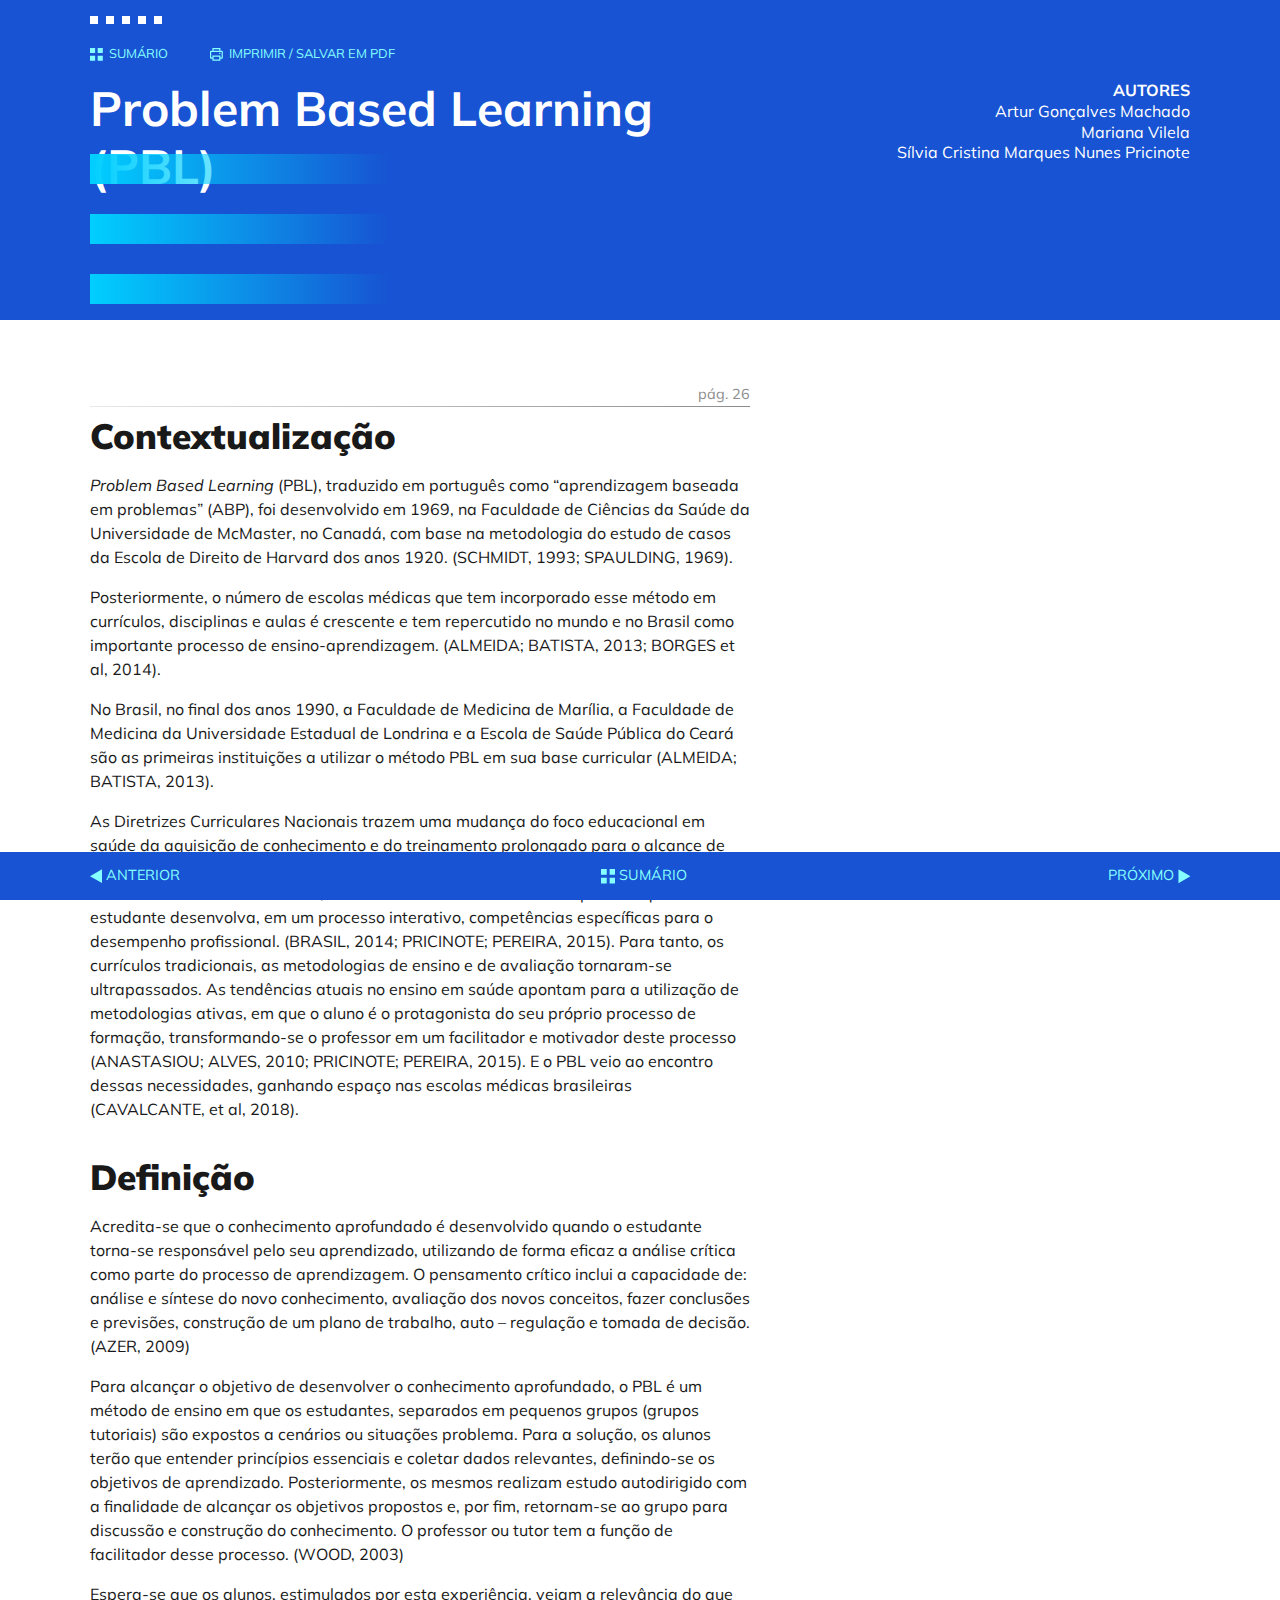
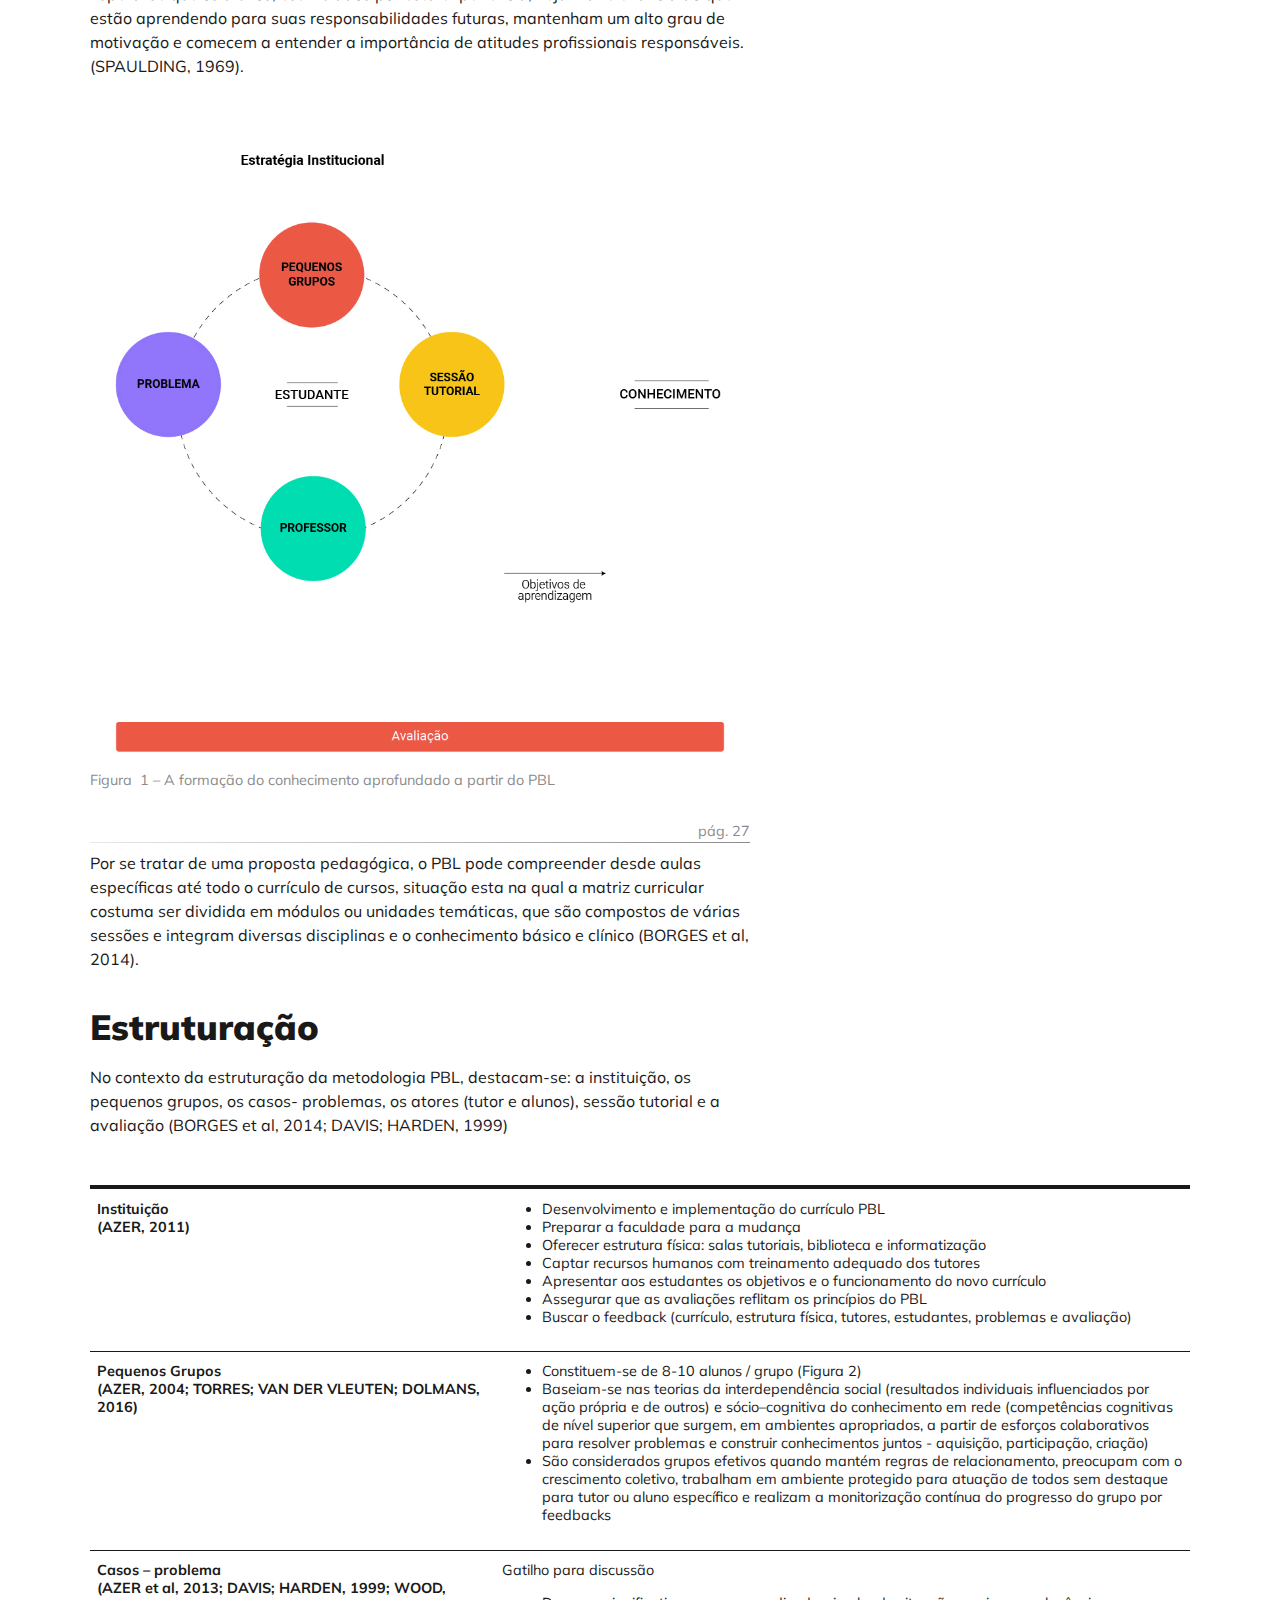
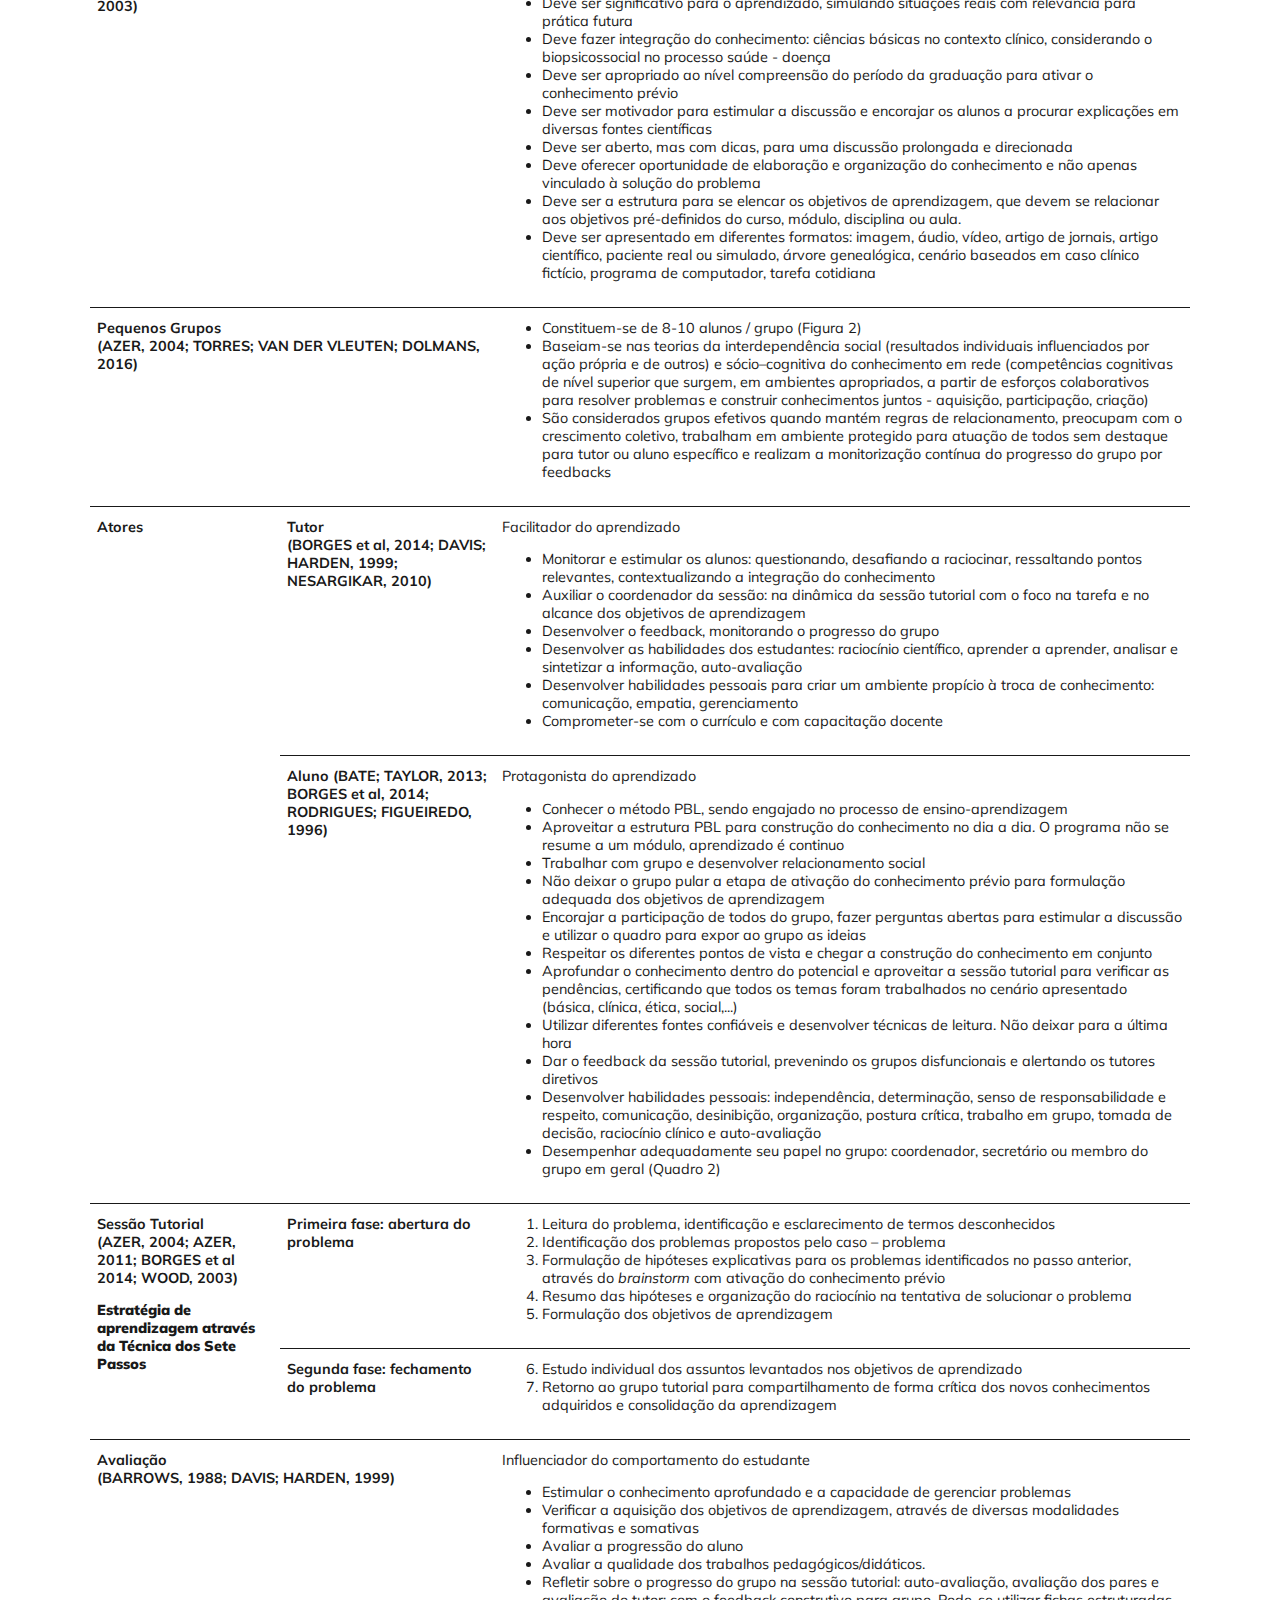
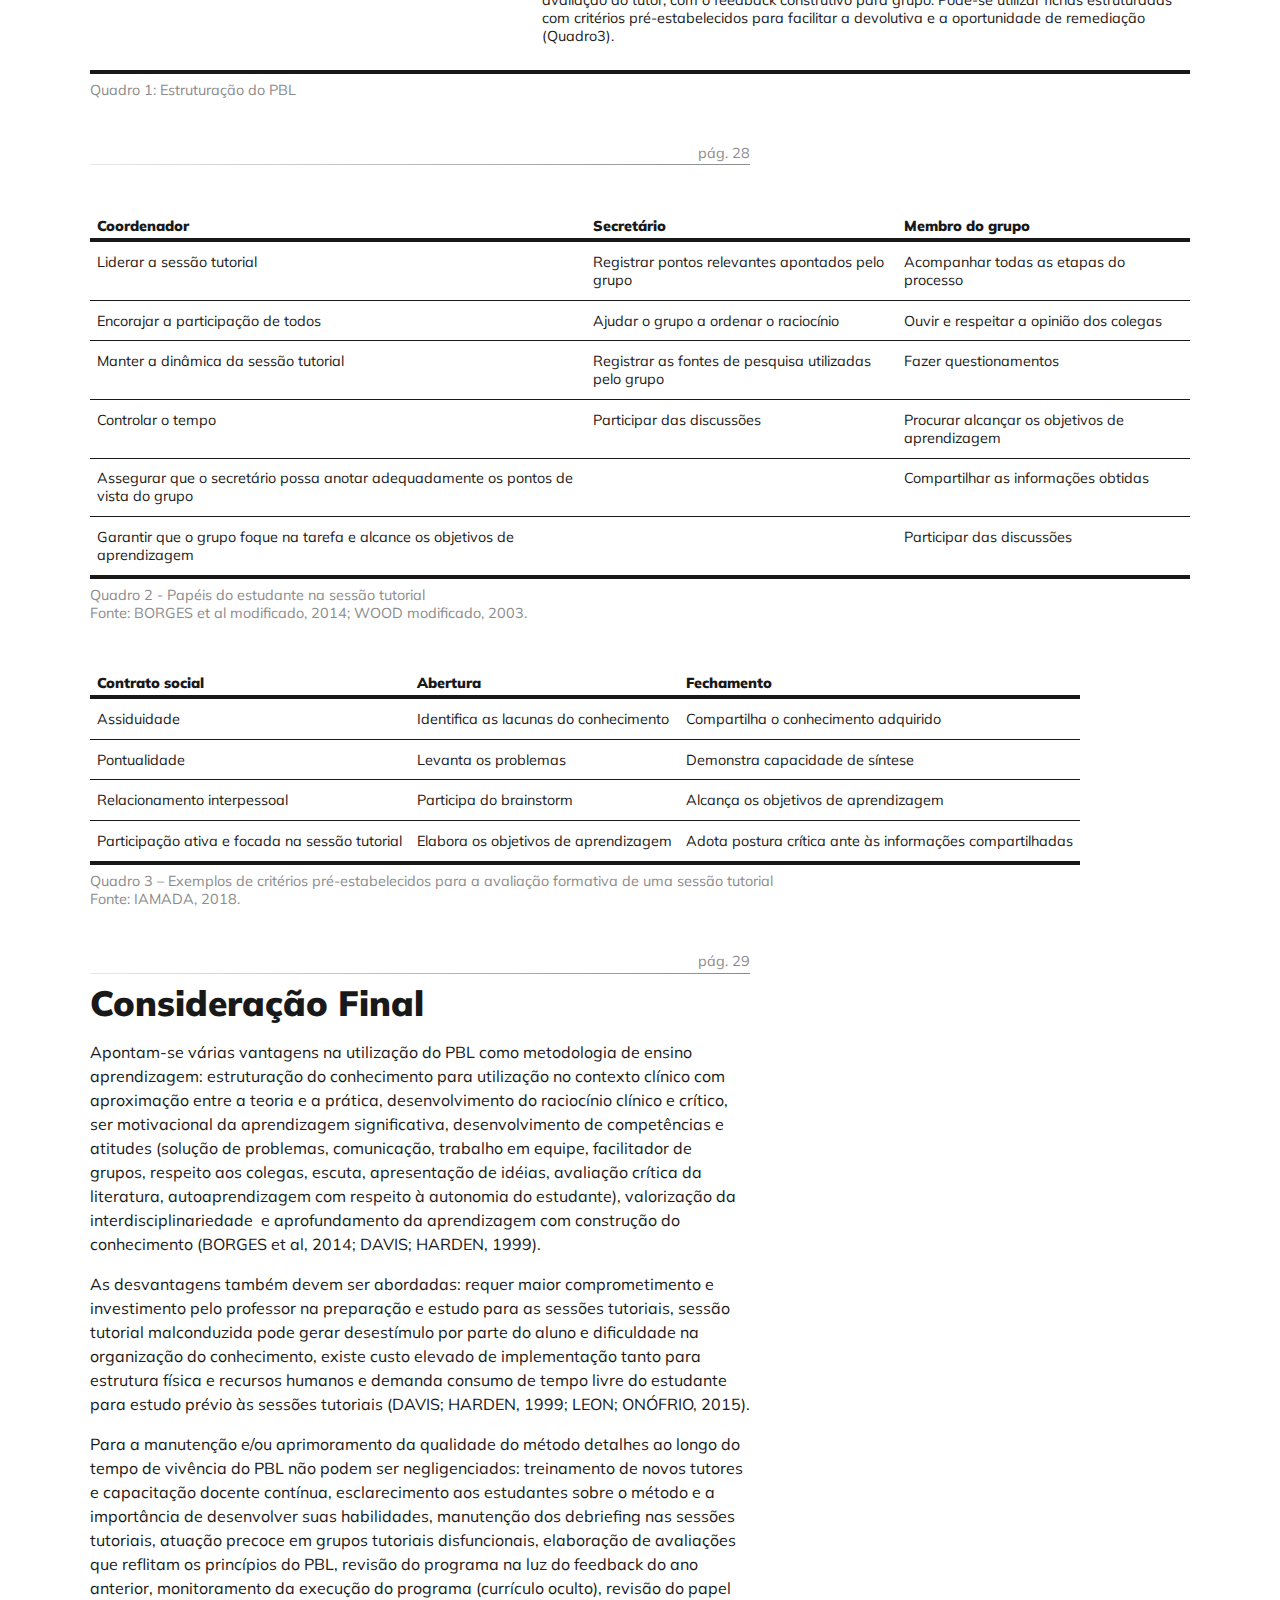
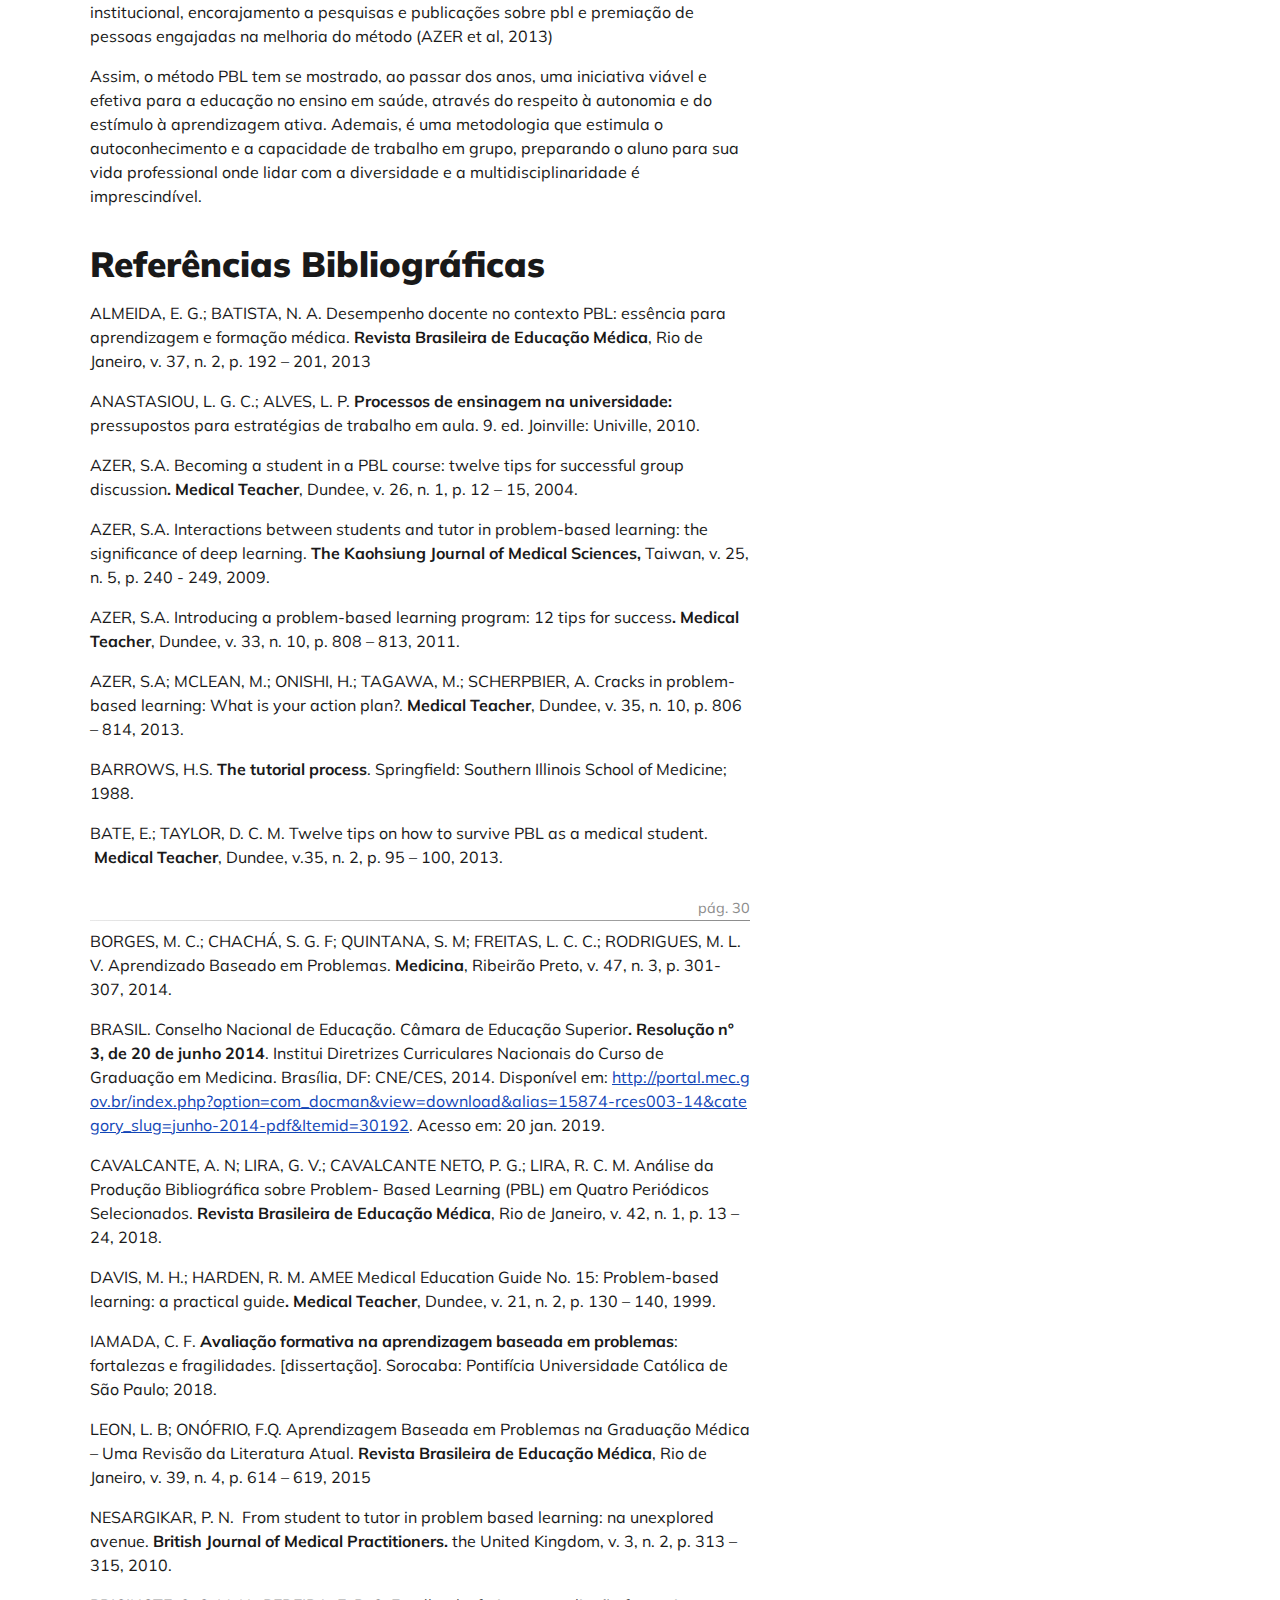
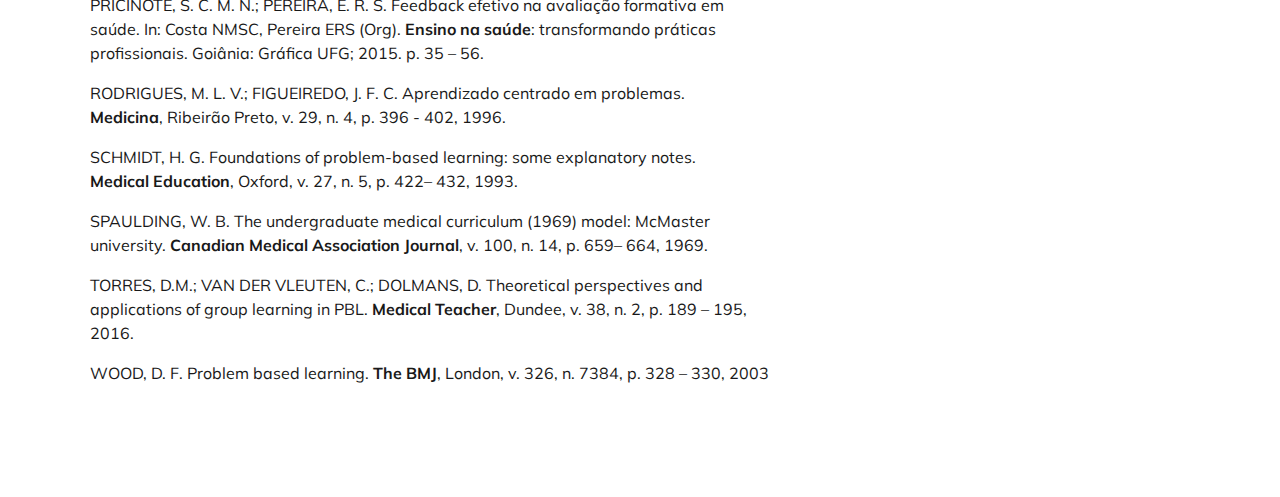
<file: capitulos/05.html>
<html lang="pt-br">
<head>
	<meta charset="utf-8">
	<meta name="viewport" content="width=device-width, initial-scale=1">
	<meta http-equiv="X-UA-Compatible" content="IE=edge">
	<title>Metodologias Ativas - Manual para profissionais de saúde</title>
	<link rel="stylesheet" href="../assets/css/style.css">
</head>
<body>

	<svg id="svg-definitions">
		<defs>
			<path id="shape-triangulo" d="M0,50 L86.6,0 L86.6,100"/>
			<path id="shape-print" d="M140.98 32.71h-18.85V0H28.27v32.89H9.42A9.48 9.48 0 000 42.3v75.02a9.48 9.48 0 009.42 9.43h18.85v23.46h93.86v-23.64h18.85a9.48 9.48 0 009.42-9.42V42.13c-.18-5.15-4.27-9.42-9.42-9.42zM42.3 14.04h65.78V32.9H42.3V14.04zM108.1 136H42.3v-32.89h65.78V136zm28.09-23.47h-14.05V89.07H28.27v23.46H14.22V46.76h122.14v65.77h-.18zm-14.05-56.35H108.1v14.04h14.04V56.18z"/>
			<path id="shape-sumario" d="M0,0 L40,0 L40,40 L0,40z M60,0 L100,0 L100,40 L60,40z M0,60 L40,60 L40,100 L0,100z M60,60 L100,60 L100,100 L60,100z"/>
		</defs>
	</svg>

	<header>
		<div class="container">
			<img src="../assets/media/grafismomiolo1.svg" class="grafismo1" aria-hidden="true">
			<a href="../sumario.html"> <svg viewBox="0 0 100 100"><use xlink:href="#shape-sumario"/></svg> sumário</a>
			<a href="javascript:window.print()"> <svg viewBox="0 0 150 150"><use xlink:href="#shape-print"/></svg> Imprimir / salvar em PDF</a>
			<div class="titulo-e-autores">
				<h1>Problem Based Learning (PBL)</h1>
				<dl class="autores">
					<dt>Autores</dt>
					<dd>Artur Gonçalves Machado</dd>
					<dd>Mariana Vilela</dd>
					<dd>Sílvia Cristina Marques Nunes Pricinote</dd>
				</dl>
			</div>
			<img src="../assets/media/grafismomiolo2.svg" class="grafismo2" aria-hidden="true">

		</div>
	</header>
	<main>
		<div class="container">
			<article>
				

				<span class="pagina">26</span>


				<h2>Contextualização</h2>
				<p><em>Problem Based Learning</em> (PBL), traduzido em português como &ldquo;aprendizagem baseada em problemas&rdquo; (ABP), foi desenvolvido em 1969, na Faculdade de Ciências da Saúde da Universidade de McMaster, no Canadá, com base na metodologia do estudo de casos da Escola de Direito de Harvard dos anos 1920. (SCHMIDT, 1993; SPAULDING, 1969).</p>

				<p>Posteriormente, o número de escolas médicas que tem incorporado esse método em currículos, disciplinas e aulas é crescente e tem repercutido no mundo e no Brasil como importante processo de ensino-aprendizagem. (ALMEIDA; BATISTA, 2013; BORGES et al, 2014).</p>

				<p>No Brasil, no final dos anos 1990, a Faculdade de Medicina de Marília, a Faculdade de Medicina da Universidade Estadual de Londrina e a Escola de Saúde Pública do Ceará são as primeiras instituições a utilizar o método PBL em sua base curricular (ALMEIDA; BATISTA, 2013). </p>

			    <p>As Diretrizes Curriculares Nacionais trazem uma mudança do foco educacional em saúde da aquisição de conhecimento e do treinamento prolongado para o alcance de objetivos de aprendizado e para a preparação dos graduandos em responder às demandas de saúde individual, coletiva e do sistema de saúde espera-se que o estudante desenvolva, em um processo interativo, competências específicas para o desempenho profissional. (BRASIL, 2014; PRICINOTE; PEREIRA, 2015). Para tanto, os currículos tradicionais, as metodologias de ensino e de avaliação tornaram-se ultrapassados. As tendências atuais no ensino em saúde apontam para a utilização de metodologias ativas, em que o aluno é o protagonista do seu próprio processo de formação, transformando-se o professor em um facilitador e motivador deste processo (ANASTASIOU; ALVES, 2010; PRICINOTE; PEREIRA, 2015). E o PBL veio ao encontro dessas necessidades, ganhando espaço nas escolas médicas brasileiras (CAVALCANTE, et al, 2018). </p>

				



				<h2>Definição</h2>
				<p>Acredita-se que o conhecimento aprofundado é desenvolvido quando o estudante torna-se responsável pelo seu aprendizado, utilizando de forma eficaz a análise crítica como parte do processo de aprendizagem. O pensamento crítico inclui a capacidade de: análise e síntese do novo conhecimento, avaliação dos novos conceitos, fazer conclusões e previsões, construção de um plano de trabalho, auto – regulação e tomada de decisão. (AZER, 2009)</p>

				<p>Para alcançar o objetivo de desenvolver o conhecimento aprofundado, o PBL é um método de ensino em que os estudantes, separados em pequenos grupos (grupos tutoriais) são expostos a cenários ou situações problema. Para a solução, os alunos terão que entender princípios essenciais e coletar dados relevantes, definindo-se os objetivos de aprendizado. Posteriormente, os mesmos realizam estudo autodirigido com a finalidade de alcançar os objetivos propostos e, por fim, retornam-se ao grupo para discussão e construção do conhecimento. O professor ou tutor tem a função de facilitador desse processo. (WOOD, 2003)</p>

				<p>Espera-se que os alunos, estimulados por esta experiência, vejam a relevância do que estão aprendendo para suas responsabilidades futuras, mantenham um alto grau de motivação e comecem a entender a importância de atitudes profissionais responsáveis. (SPAULDING, 1969).</p>

				<figure>
					<img src="imgs/artigo5_fig1.jpg">
					<figcaption>Figura  1 – A formação do conhecimento aprofundado a partir do PBL</figcaption>
				</figure>

				<span class="pagina">27</span>

				  <p>Por se tratar de uma proposta pedagógica, o PBL pode compreender desde aulas específicas até todo o currículo de cursos, situação esta na qual a matriz curricular costuma ser dividida em módulos ou unidades temáticas, que são compostos de várias sessões e integram diversas disciplinas e o conhecimento básico e clínico (BORGES et al, 2014).</p>

				



				<h2>Estruturação</h2>
				<p>No contexto da estruturação da metodologia PBL, destacam-se: a instituição, os pequenos grupos, os casos- problemas, os atores (tutor e alunos), sessão tutorial e a avaliação (BORGES et al, 2014; DAVIS; HARDEN, 1999)</p>


				<div class="container-table">
					<table>
						<caption>Quadro 1: Estruturação do PBL</caption>
						<tbody>
							<tr>
								<th colspan="2">Instituição <br> (AZER, 2011) </th>
								<td>
									<ul>
									  	<li>Desenvolvimento e implementação do   currículo PBL</li>
								  		<li>Preparar   a faculdade para a mudança</li>
								  		<li>Oferecer   estrutura física: salas tutoriais, biblioteca e informatização</li>
								  		<li>Captar   recursos humanos com treinamento adequado dos tutores</li>
								  		<li>Apresentar   aos estudantes os objetivos e o funcionamento do novo currículo</li>
								  		<li>Assegurar   que as avaliações reflitam os princípios do PBL </li>
								  		<li>Buscar   o feedback (currículo, estrutura física, tutores, estudantes, problemas e   avaliação)</li>
									</ul>
								</td>
							</tr>

							<tr>
								<th colspan="2">Pequenos Grupos <br> (AZER, 2004; TORRES; VAN   DER VLEUTEN; DOLMANS, 2016) </th>
								<td>
									<ul>
							  			<li>Constituem-se   de 8-10 alunos / grupo (Figura 2)</li>

							  			<li>Baseiam-se   nas teorias da interdependência social (resultados individuais influenciados   por ação própria e de outros) e sócio–cognitiva do conhecimento em rede (competências   cognitivas de nível superior que surgem, em ambientes apropriados, a partir   de esforços colaborativos para resolver problemas e construir conhecimentos   juntos - aquisição, participação, criação)</li>

								  	    <li>São   considerados grupos efetivos quando mantém regras de relacionamento,   preocupam com o crescimento coletivo, trabalham em ambiente protegido para   atuação de todos sem destaque para tutor ou aluno específico e realizam a   monitorização contínua do progresso do grupo por feedbacks</li>
									</ul>
								</td>
							</tr>

							<tr>
								<th colspan="2">Casos – problema <br> (AZER et al, 2013; DAVIS; HARDEN, 1999;   WOOD,   2003)</th>
								<td>
									<p>Gatilho para discussão</p>
									<ul>
							  			<li>Deve   ser significativo para o aprendizado, simulando situações reais com   relevância para prática futura</li>

	  							  		<li>Deve   fazer integração do conhecimento: ciências básicas no contexto clínico,   considerando o biopsicossocial no processo saúde - doença</li>

	  							  		<li>Deve ser   apropriado ao nível compreensão do período da graduação para ativar o   conhecimento prévio</li>

	  							  		<li>Deve ser   motivador para estimular a discussão e encorajar os alunos a procurar   explicações em diversas fontes científicas</li>

	  							  		<li>Deve ser aberto,   mas com dicas, para uma discussão prolongada e direcionada</li>

	  							  		<li>Deve oferecer   oportunidade de elaboração e organização do conhecimento e não apenas   vinculado à solução do problema</li>

	  							  		<li>Deve ser a   estrutura para se elencar os objetivos de aprendizagem, que devem se   relacionar aos objetivos pré-definidos do curso, módulo, disciplina ou aula.</li>

	  							        <li>Deve ser   apresentado em diferentes formatos: imagem, áudio, vídeo, artigo de jornais,   artigo científico, paciente real ou simulado, árvore genealógica, cenário   baseados em caso clínico fictício, programa de computador, tarefa cotidiana</li>
									</ul>
								</td>
							</tr>

							<tr>
								<th colspan="2">Pequenos Grupos <br> (AZER, 2004; TORRES; VAN   DER VLEUTEN; DOLMANS, 2016) </th>
								<td>

									<ul>
							  			<li>Constituem-se   de 8-10 alunos / grupo (Figura 2)</li>

							  			<li>Baseiam-se   nas teorias da interdependência social (resultados individuais influenciados   por ação própria e de outros) e sócio–cognitiva do conhecimento em rede (competências   cognitivas de nível superior que surgem, em ambientes apropriados, a partir   de esforços colaborativos para resolver problemas e construir conhecimentos   juntos - aquisição, participação, criação)</li>

								  	    <li>São   considerados grupos efetivos quando mantém regras de relacionamento,   preocupam com o crescimento coletivo, trabalham em ambiente protegido para   atuação de todos sem destaque para tutor ou aluno específico e realizam a   monitorização contínua do progresso do grupo por feedbacks</li>
									</ul>
								</td>
							</tr>

							<tr>
								<th rowspan="2">Atores</th>
								<th>Tutor <br> (BORGES et al, 2014; DAVIS; HARDEN, 1999; NESARGIKAR,   2010)</th>
								<td>
									<p>Facilitador do   aprendizado</p>
									<ul>

								  		<li>Monitorar e   estimular os alunos: questionando, desafiando a raciocinar, ressaltando   pontos relevantes, contextualizando a integração do conhecimento </li>

								  		<li>Auxiliar o   coordenador da sessão: na dinâmica da sessão tutorial com o foco na tarefa e   no alcance dos objetivos de aprendizagem</li>

								  		<li>Desenvolver o   feedback, monitorando o progresso do grupo</li>

								  		<li>Desenvolver as   habilidades dos estudantes: raciocínio científico, aprender a aprender,   analisar e sintetizar a informação, auto-avaliação</li>

								  		<li>Desenvolver   habilidades pessoais para criar um ambiente propício à troca de conhecimento:   comunicação, empatia, gerenciamento</li>

								      <li>Comprometer-se   com o currículo e com capacitação docente</li>
														  
									</ul>
								</td>
							</tr>

							<tr>
								<th>Aluno (BATE;   TAYLOR, 2013; BORGES et al, 2014; RODRIGUES; FIGUEIREDO,   1996)</th>
								<td>
									<p>Protagonista do   aprendizado</p>
									<ul>

								  		<li>Conhecer o   método PBL, sendo engajado no processo de ensino-aprendizagem</li>

		  						      	<li>Aproveitar a   estrutura PBL para construção do conhecimento no dia a dia. O programa não se   resume a um módulo, aprendizado é continuo</li>

		  						      	<li>Trabalhar com   grupo e desenvolver relacionamento social</li>

		  						      	<li>Não deixar o   grupo pular a etapa de ativação do conhecimento prévio para formulação   adequada dos objetivos de aprendizagem</li>

		  						      	<li>Encorajar   a participação de todos do grupo, fazer perguntas abertas para estimular a   discussão e utilizar o quadro para expor ao grupo as ideias</li>

		  						      	<li>Respeitar os   diferentes pontos de vista e chegar a construção do conhecimento em conjunto</li>

		  						      	<li>Aprofundar o   conhecimento dentro do potencial e aproveitar a sessão tutorial para   verificar as pendências, certificando que todos os temas foram trabalhados no   cenário apresentado (básica, clínica, ética, social,...)</li>

		  						      	<li>Utilizar   diferentes fontes confiáveis e desenvolver técnicas de leitura. Não deixar   para a última hora</li>

		  						      	<li>Dar   o feedback da sessão tutorial, prevenindo os grupos disfuncionais e alertando   os tutores diretivos</li>

		  						      	<li>Desenvolver   habilidades pessoais: independência, determinação, senso de responsabilidade   e respeito, comunicação, desinibição, organização, postura crítica, trabalho   em grupo, tomada de decisão, raciocínio clínico e auto-avaliação</li>

		  						      <li>Desempenhar adequadamente seu papel no   grupo: coordenador, secretário ou membro do grupo em geral (Quadro 2)</li>
														  
									</ul>
								</td>
							</tr>

							<tr>
								<th rowspan="2">
									<p>Sessão Tutorial <br>(AZER,   2004; AZER, 2011; BORGES et al 2014; WOOD, 2003)</p>
									<p><strong>Estratégia de   aprendizagem através da Técnica dos Sete Passos</strong></p>
								</th>
								<th>Primeira fase:   abertura do problema</th>
								<td>
									<ol>
								      <li>Leitura do problema, identificação e esclarecimento   de termos desconhecidos</li>
								      <li>Identificação dos problemas propostos pelo caso –   problema</li>
								      <li>Formulação de hipóteses explicativas para os   problemas identificados no passo anterior, através do <em>brainstorm</em> com ativação do conhecimento prévio</li>
								      <li>Resumo das hipóteses e organização do raciocínio na   tentativa de solucionar o problema</li>
								      <li>Formulação dos objetivos de aprendizagem</li>
								    </ol>
								</td>
							</tr>

							<tr>
								<th>Segunda fase:   fechamento do problema</th>
								<td>
									<ol start="6">
								      <li>Estudo individual dos assuntos levantados nos   objetivos de aprendizado</li>
								      <li>Retorno ao grupo tutorial para compartilhamento de   forma crítica dos novos conhecimentos adquiridos e consolidação da   aprendizagem</li>
								    </ol>
								</td>
							</tr>


							<tr>
								<th colspan="2">Avaliação <br> (BARROWS, 1988; DAVIS; HARDEN, 1999) </th>
								<td>
									<p>Influenciador do   comportamento do estudante</p>
									<ul>
										<li>Estimular o   conhecimento aprofundado e a capacidade de gerenciar problemas</li>

										<li>Verificar a   aquisição dos objetivos de aprendizagem, através de diversas modalidades   formativas e somativas</li>

										<li>Avaliar a   progressão do aluno</li>

										<li>Avaliar a   qualidade dos trabalhos pedagógicos/didáticos.</li>

									    <li>Refletir sobre o   progresso do grupo na sessão tutorial: auto-avaliação, avaliação dos pares e   avaliação do tutor; com o feedback construtivo para grupo. Pode-se utilizar   fichas estruturadas com critérios pré-estabelecidos para facilitar a   devolutiva e a oportunidade de remediação (Quadro3).</li>
									</ul>
								</td>
							</tr>
						</tbody>
					</table>
				</div>

				<span class="pagina">28</span>

				<div class="container-table">
					<table>
						<caption>Quadro 2 - Papéis do estudante na sessão tutorial<br>Fonte: BORGES et al modificado, 2014; WOOD modificado, 2003.</caption>
						<thead>
							<th>Coordenador </th>
							<th>Secretário</th>
							<th>Membro do grupo</th>
						</thead>

						<tbody>
							<tr>
							  <td>Liderar a sessão tutorial</td>
							  <td>Registrar pontos relevantes apontados   pelo grupo</td>
							  <td>Acompanhar todas as etapas do processo </td>
							</tr>
							<tr>
							  <td>Encorajar a participação de todos</td>
							  <td>Ajudar o grupo a ordenar o raciocínio</td>
							  <td>Ouvir e respeitar a opinião dos colegas</td>
							</tr>
							<tr>
							  <td>Manter a dinâmica da sessão tutorial</td>
							  <td>Registrar as fontes de pesquisa   utilizadas pelo grupo</td>
							  <td>Fazer questionamentos</td>
							</tr>
							<tr>
							  <td>Controlar o tempo</td>
							  <td>Participar das discussões</td>
							  <td>Procurar alcançar os objetivos de aprendizagem</td>
							</tr>
							<tr>
							  <td>Assegurar que o secretário possa anotar   adequadamente os pontos de vista do grupo</td>
							  <td>&nbsp;</td>
							  <td>Compartilhar as informações obtidas </td>
							</tr>
							<tr>
							  <td>Garantir que o grupo foque na tarefa e   alcance os objetivos de aprendizagem</td>
							  <td>&nbsp;</td>
							  <td>Participar das discussões</td>
							</tr>
						</tbody>
					</table>
				</div>

				

				<div class="container-table">
					<table>
					  <caption>Quadro 3 – Exemplos de critérios pré-estabelecidos para a avaliação formativa de uma sessão tutorial<br>Fonte: IAMADA, 2018.</caption>

					  <thead>
					  	<tr>
					  	  <th>Contrato social</th>
					  	  <th>Abertura</th>
					  	  <th>Fechamento</th>
					  	</tr>
					  </thead>
					  <tbody>
					  	<tr>
					  	  <td>Assiduidade</td>
					  	  <td>Identifica   as lacunas do conhecimento</td>
					  	  <td>Compartilha   o conhecimento adquirido</td>
					  	</tr>
					  	<tr>
					  	  <td>Pontualidade </td>
					  	  <td>Levanta   os problemas</td>
					  	  <td>Demonstra   capacidade de síntese</td>
					  	</tr>
					  	<tr>
					  	  <td>Relacionamento   interpessoal</td>
					  	  <td>Participa   do brainstorm</td>
					  	  <td>Alcança   os objetivos de aprendizagem</td>
					  	</tr>
					  	<tr>
					  	  <td>Participação   ativa e focada na sessão tutorial</td>
					  	  <td>Elabora   os objetivos de aprendizagem</td>
					  	  <td>Adota   postura crítica ante às informações compartilhadas</td>
					  	</tr>
					  </tbody>
					</table>
				</div>

				

				<span class="pagina">29</span>


				<h2>Consideração Final</h2>
				<p>Apontam-se várias vantagens na utilização do PBL como metodologia de ensino aprendizagem: estruturação do conhecimento para utilização no contexto clínico com aproximação entre a teoria e a prática, desenvolvimento do raciocínio clínico e crítico, ser motivacional da aprendizagem significativa, desenvolvimento de competências e atitudes (solução de problemas, comunicação, trabalho em equipe, facilitador de grupos, respeito aos colegas, escuta, apresentação de idéias, avaliação crítica da literatura, autoaprendizagem com respeito à autonomia do estudante), valorização da interdisciplinariedade  e aprofundamento da aprendizagem com construção do conhecimento (BORGES et al, 2014; DAVIS; HARDEN, 1999).</p>

				<p>As desvantagens também devem ser abordadas: requer maior comprometimento e investimento pelo professor na preparação e estudo para as sessões tutoriais, sessão tutorial malconduzida pode gerar desestímulo por parte do aluno e dificuldade na organização do conhecimento, existe custo elevado de implementação tanto para estrutura física e recursos humanos e demanda consumo de tempo livre do estudante para estudo prévio às sessões tutoriais (DAVIS; HARDEN, 1999; LEON; ONÓFRIO, 2015). </p>

				<p>Para a manutenção e/ou aprimoramento da qualidade do método detalhes ao longo do tempo de vivência do PBL não podem ser negligenciados: treinamento de novos tutores e capacitação docente contínua, esclarecimento aos estudantes sobre o método e a importância de desenvolver suas habilidades, manutenção dos debriefing nas sessões tutoriais, atuação precoce em grupos tutoriais disfuncionais, elaboração de avaliações que reflitam os princípios do PBL, revisão do programa na luz do feedback do ano anterior, monitoramento da execução do programa (currículo oculto), revisão do papel institucional, encorajamento a pesquisas e publicações sobre pbl e premiação de pessoas engajadas na melhoria do método (AZER et al, 2013)</p>

				  <p>Assim, o método PBL tem se mostrado, ao passar dos anos, uma iniciativa viável e efetiva para a educação no ensino em saúde, através do respeito à autonomia e do estímulo à aprendizagem ativa. Ademais, é uma metodologia que estimula o autoconhecimento e a capacidade de trabalho em grupo, preparando o aluno para sua vida professional onde lidar com a diversidade e a multidisciplinaridade é imprescindível. </p>

				



				<h2>Referências Bibliográficas</h2>
				  <p>ALMEIDA, E. G.; BATISTA, N. A. Desempenho docente no contexto PBL: essência para aprendizagem e formação médica. <strong>Revista Brasileira de Educação Médica</strong>, Rio de Janeiro, v. 37, n. 2, p. 192 – 201, 2013</p>

				<p>ANASTASIOU, L. G. C.; ALVES, L. P. <strong>Processos de ensinagem na universidade: </strong>pressupostos para estratégias de trabalho em aula. 9. ed. Joinville: Univille, 2010. </p>

				<p>AZER, S.A. Becoming a student in a PBL course: twelve tips for successful group discussion<strong>.</strong> <strong>Medical Teacher</strong>, Dundee, v. 26, n. 1, p. 12 – 15, 2004.</p>

				<p>AZER, S.A. Interactions between students and tutor in problem-based learning: the significance of deep learning.<strong> </strong><strong>The Kaohsiung Journal of Medical Sciences, </strong>Taiwan, v. 25, n. 5, p. 240 - 249, 2009. </p>

				<p>AZER, S.A. Introducing a problem-based learning program: 12 tips for success<strong>.</strong> <strong>Medical Teacher</strong>, Dundee, v. 33, n. 10, p. 808 – 813, 2011.</p>

				<p>AZER, S.A; MCLEAN, M.; ONISHI, H.; TAGAWA, M.; SCHERPBIER, A. Cracks in problem-based learning: What is your action plan?. <strong>Medical Teacher</strong>, Dundee, v. 35, n. 10, p. 806 – 814, 2013.</p>

				<p>BARROWS, H.S. <strong>The tutorial process</strong>. Springfield: Southern Illinois School of Medicine; 1988.</p>

				<p>BATE, E.; TAYLOR, D. C. M. Twelve tips on how to survive PBL as a medical student.  <strong>Medical Teacher</strong>, Dundee, v.35, n. 2, p. 95 – 100, 2013.<strong> </strong></p>

				<span class="pagina">30</span>

				<p>BORGES, M. C.; CHACHÁ, S. G. F; QUINTANA, S. M; FREITAS, L. C. C.; RODRIGUES, M. L. V. Aprendizado Baseado em Problemas. <strong>Medicina</strong>, Ribeirão Preto, v. 47, n. 3, p. 301- 307, 2014.</p>

				<p>BRASIL. Conselho Nacional de Educação. Câmara de Educação Superior<strong>. Resolução nº 3, de 20 de junho 2014</strong>. Institui Diretrizes Curriculares Nacionais do Curso de Graduação em Medicina. Brasília, DF: CNE/CES, 2014. Disponível em: <a href="http://portal.mec.gov.br/index.php?option=com_docman&view=download&alias=15874-rces003-14&category_slug=junho-2014-pdf&Itemid=30192">http://portal.mec.gov.br/index.php?option=com_docman&amp;view=download&amp;alias=15874-rces003-14&amp;category_slug=junho-2014-pdf&amp;Itemid=30192</a>. Acesso em: 20 jan. 2019.</p>

				<p>CAVALCANTE, A. N; LIRA, G. V.; CAVALCANTE NETO, P. G.; LIRA, R. C. M. Análise da Produção Bibliográfica sobre Problem- Based Learning (PBL) em Quatro Periódicos Selecionados. <strong>Revista Brasileira de Educação Médica</strong>, Rio de Janeiro, v. 42, n. 1, p. 13 – 24, 2018.</p>

				<p>DAVIS, M. H.; HARDEN, R. M. AMEE Medical Education Guide No. 15: Problem-based learning: a practical guide<strong>.</strong> <strong>Medical Teacher</strong>, Dundee, v. 21, n. 2, p. 130 – 140, 1999.</p>

				<p>IAMADA, C. F. <strong>Avaliação formativa na aprendizagem baseada em problemas</strong>: fortalezas e fragilidades. [dissertação]. Sorocaba: Pontifícia Universidade Católica de São Paulo; 2018.</p>

			  <p>LEON, L. B; ONÓFRIO, F.Q. Aprendizagem Baseada em Problemas na Graduação Médica – Uma Revisão da Literatura Atual. <strong>Revista Brasileira de Educação Médica</strong>, Rio de Janeiro, v. 39, n. 4, p. 614 – 619, 2015</p>

				<p>NESARGIKAR, P. N.  From student to tutor in problem based learning: na unexplored avenue. <strong>British Journal of Medical Practitioners.</strong> the United Kingdom, v. 3, n. 2, p. 313 – 315, 2010.<strong></strong></p>

				<p>PRICINOTE, S. C. M. N.; PEREIRA, E. R. S. Feedback efetivo na avaliação formativa em saúde. In: Costa NMSC, Pereira ERS (Org). <strong>Ensino na saúde</strong>: transformando práticas profissionais. Goiânia: Gráfica UFG; 2015. p. 35 – 56. </p>

				<p>RODRIGUES, M. L. V.; FIGUEIREDO, J. F. C. Aprendizado centrado em problemas. <strong>Medicina</strong>, Ribeirão Preto, v. 29, n. 4, p. 396 - 402, 1996.</p>

				<p>SCHMIDT, H. G. Foundations of problem-based learning: some explanatory notes. <strong>Medical Education</strong>, Oxford, v. 27, n. 5, p. 422– 432, 1993.</p>

				<p>SPAULDING, W. B. The undergraduate medical curriculum (1969) model: McMaster university. <strong>Canadian Medical Association Journal</strong>, v. 100, n. 14, p. 659– 664, 1969.</p>

				<p>TORRES, D.M.; VAN DER VLEUTEN, C.; DOLMANS, D. Theoretical perspectives and applications of group learning in PBL. <strong>Medical Teacher</strong>, Dundee, v. 38, n. 2, p. 189 – 195, 2016.<strong></strong></p>

				WOOD, D. F. Problem based learning. <strong>The</strong> <strong>BMJ</strong>, London, v. 326, n. 7384, p. 328 – 330, 2003
			</article>
		</div>
	</main>

	<footer>
		<div class="container">
			<a href="04.html" class="anterior">
				<svg viewBox="0 0 86.6 100"><use xlink:href="#shape-triangulo"/></svg>Anterior
			</a>
			<a href="../sumario.html" class="sumario">
				<svg viewBox="0 0 100 100"><use xlink:href="#shape-sumario"/></svg>Sumário
			</a>
			<a href="06.html" class="proximo">
				Próximo<svg viewBox="0 0 86.6 100"><use xlink:href="#shape-triangulo"/></svg>
			</a>
		</div>
	</footer>
</body>
</html>
</file>
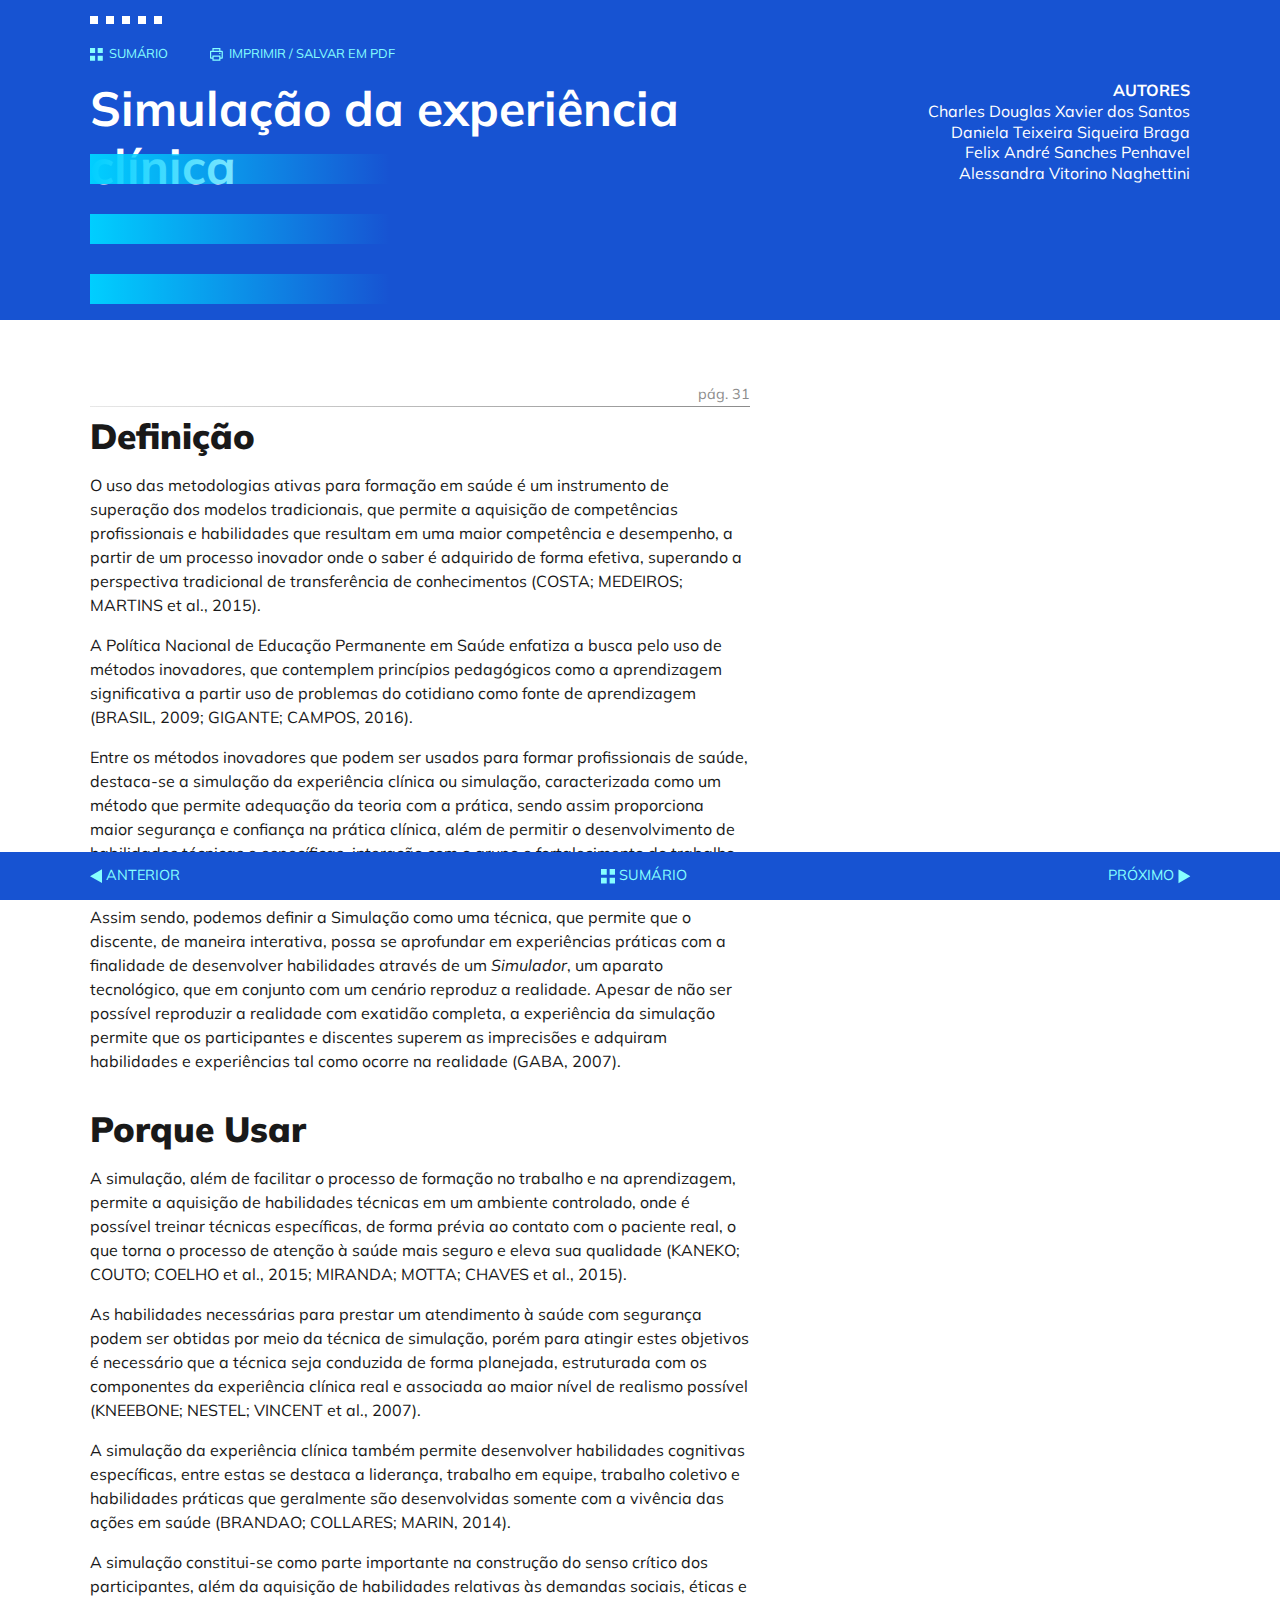
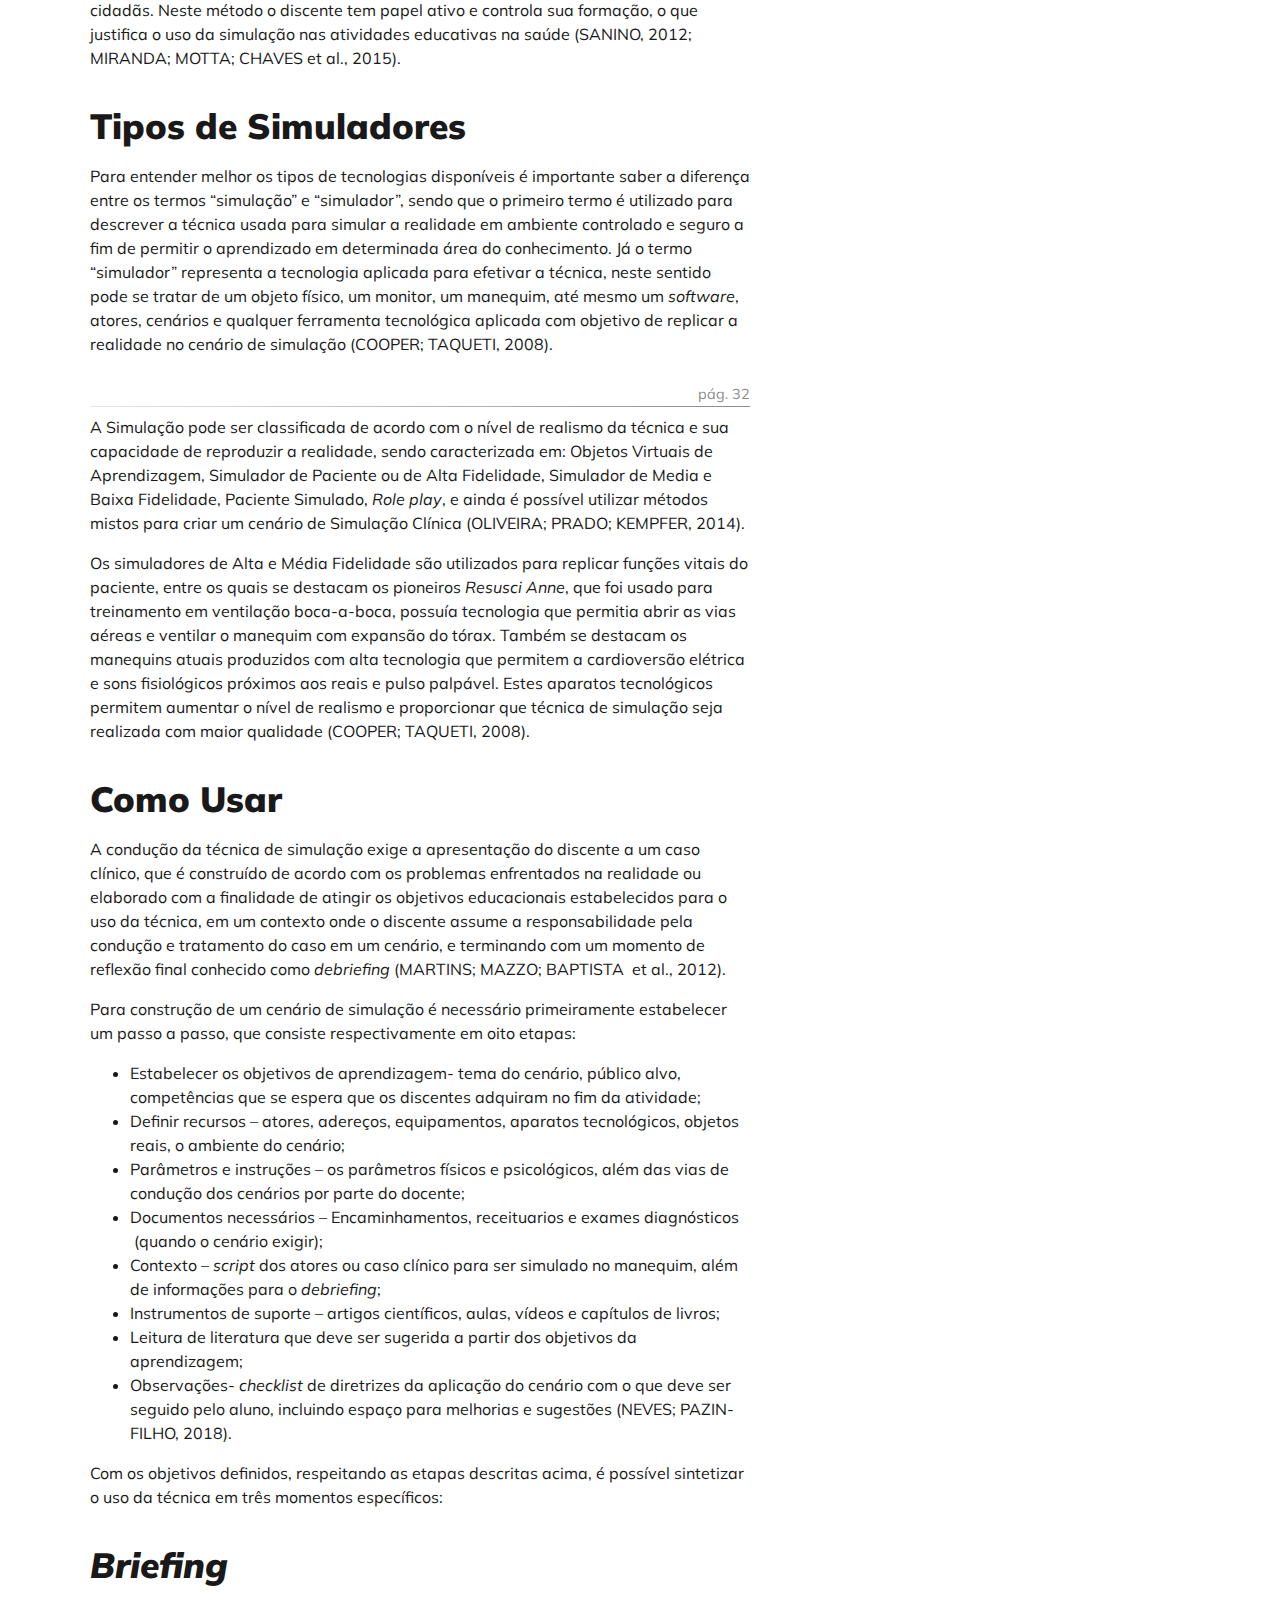
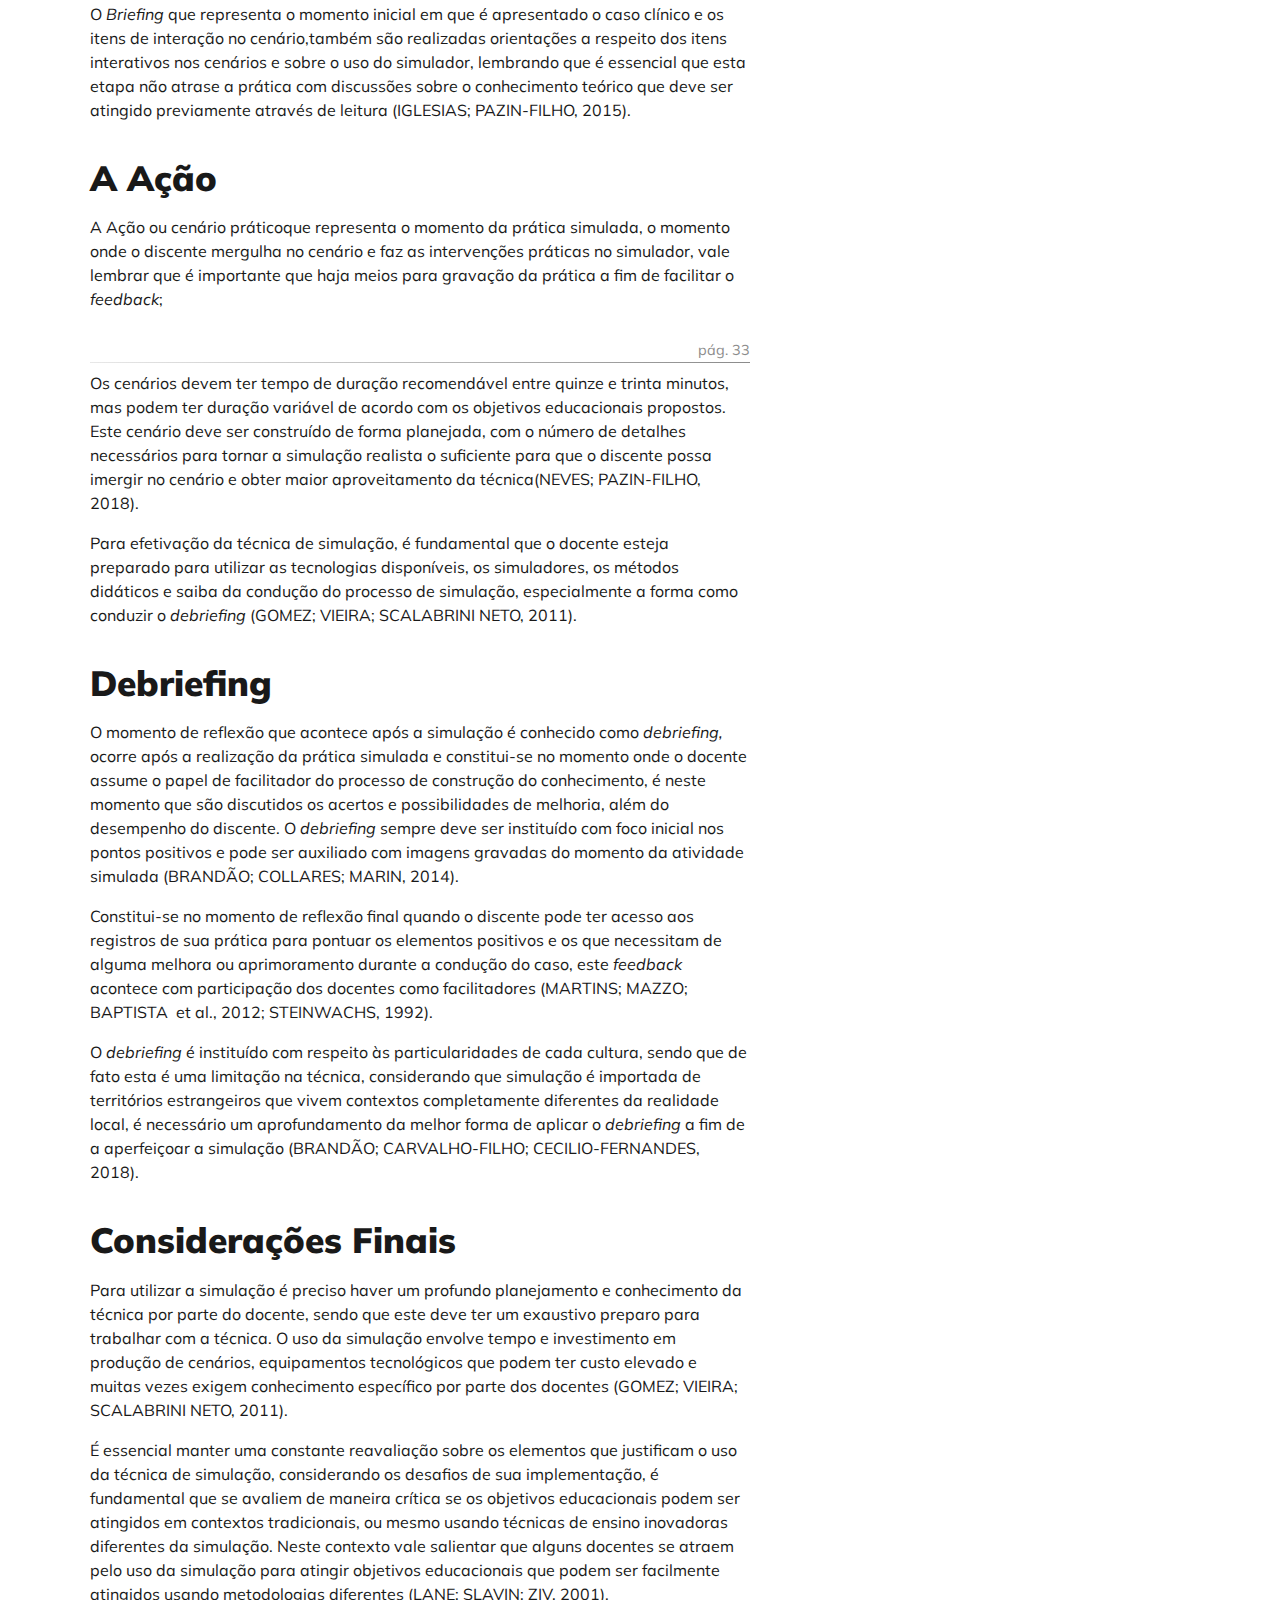
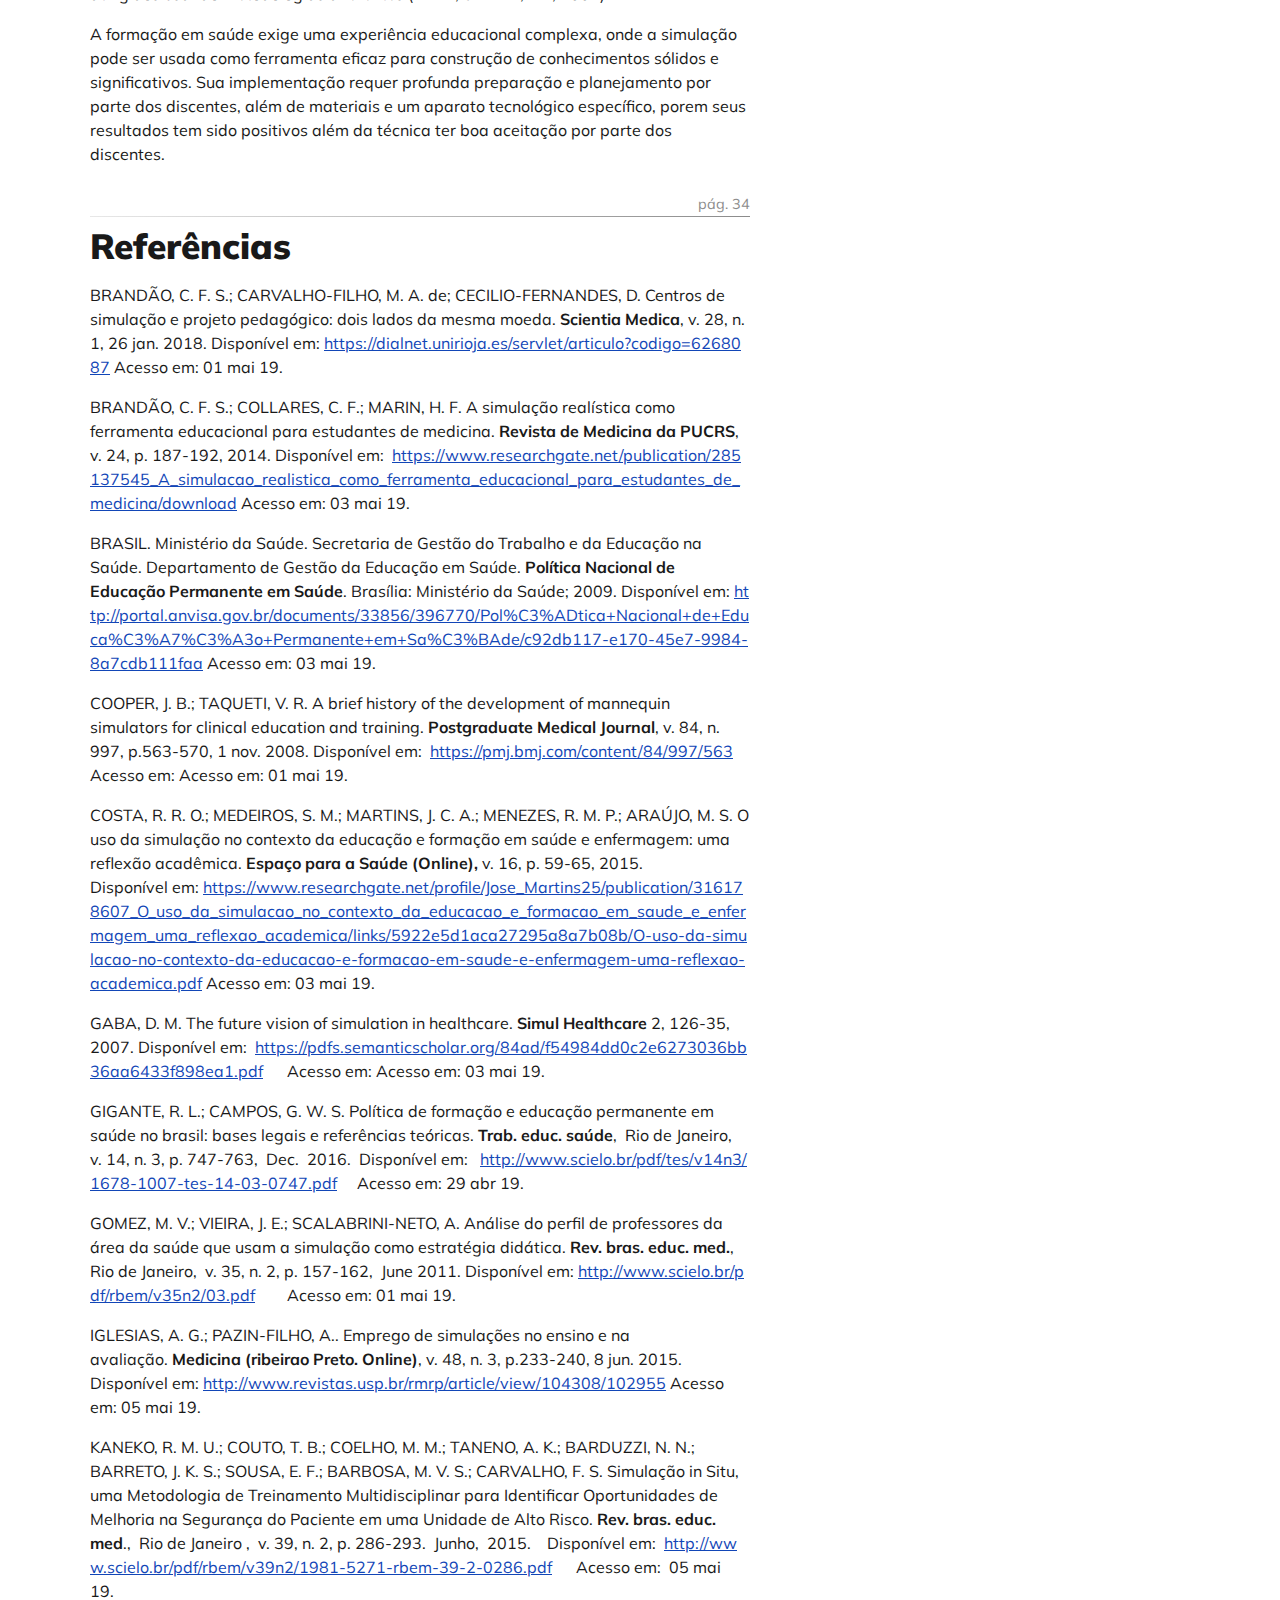
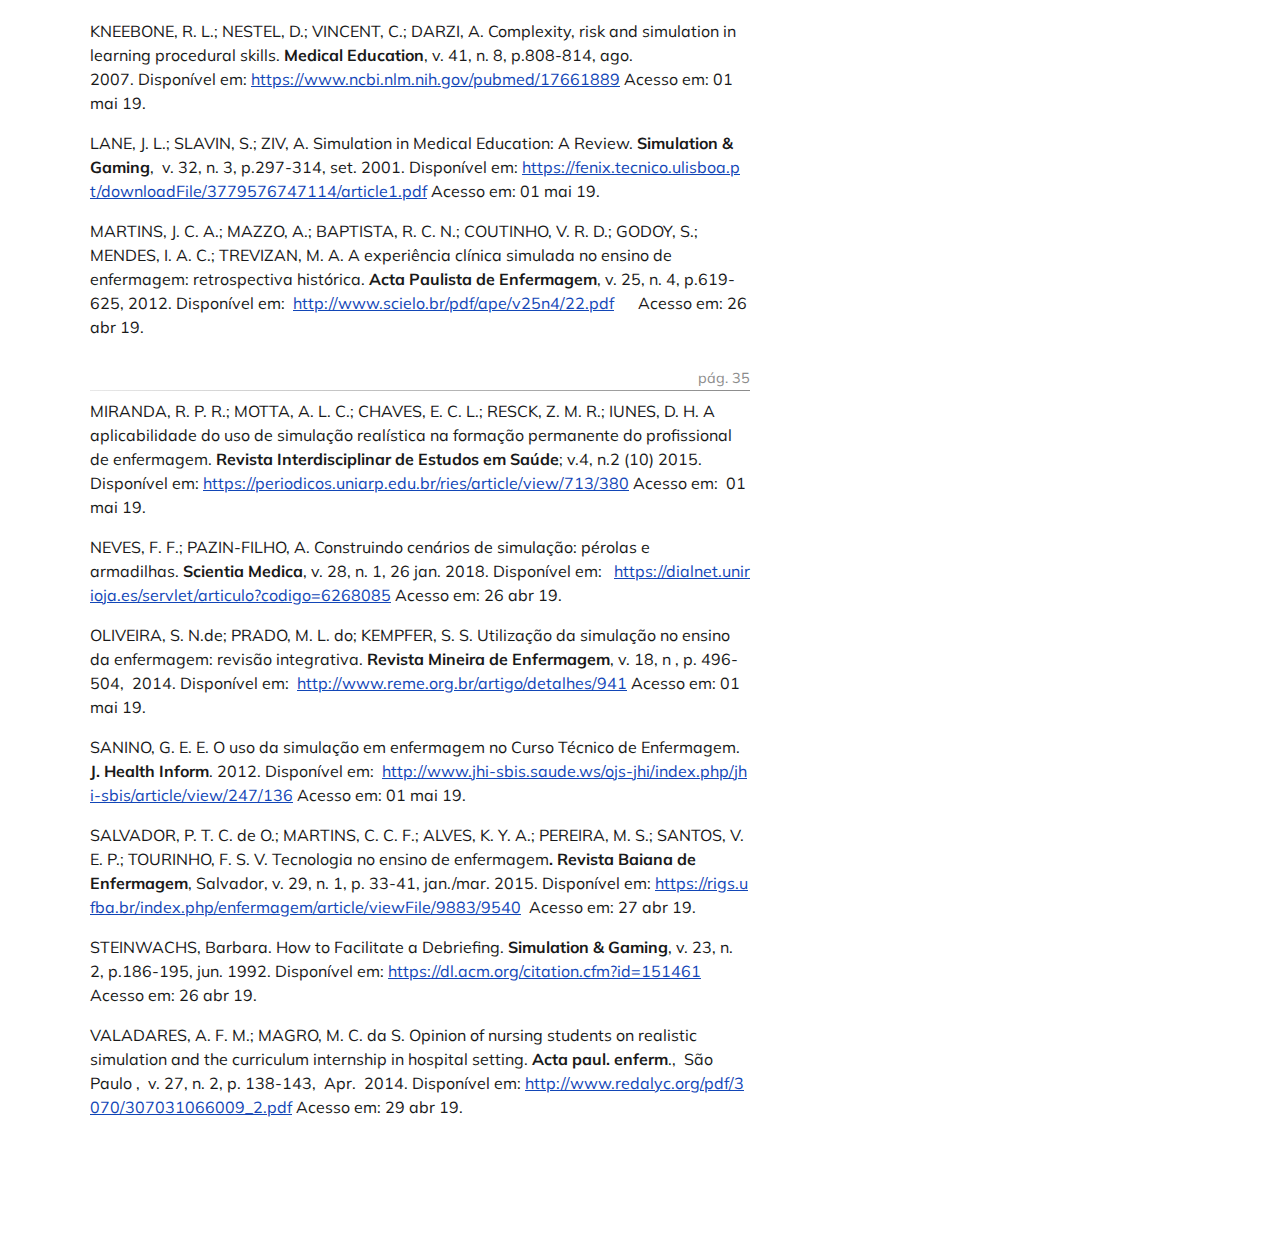
<file: capitulos/06.html>
<html lang="pt-br">
<head>
	<meta charset="utf-8">
	<meta name="viewport" content="width=device-width, initial-scale=1">
	<meta http-equiv="X-UA-Compatible" content="IE=edge">
	<title>Metodologias Ativas - Manual para profissionais de saúde</title>
	<link rel="stylesheet" href="../assets/css/style.css">
</head>
<body>

	<svg id="svg-definitions">
		<defs>
			<path id="shape-triangulo" d="M0,50 L86.6,0 L86.6,100"/>
			<path id="shape-print" d="M140.98 32.71h-18.85V0H28.27v32.89H9.42A9.48 9.48 0 000 42.3v75.02a9.48 9.48 0 009.42 9.43h18.85v23.46h93.86v-23.64h18.85a9.48 9.48 0 009.42-9.42V42.13c-.18-5.15-4.27-9.42-9.42-9.42zM42.3 14.04h65.78V32.9H42.3V14.04zM108.1 136H42.3v-32.89h65.78V136zm28.09-23.47h-14.05V89.07H28.27v23.46H14.22V46.76h122.14v65.77h-.18zm-14.05-56.35H108.1v14.04h14.04V56.18z"/>
			<path id="shape-sumario" d="M0,0 L40,0 L40,40 L0,40z M60,0 L100,0 L100,40 L60,40z M0,60 L40,60 L40,100 L0,100z M60,60 L100,60 L100,100 L60,100z"/>
		</defs>
	</svg>

	<header>
		<div class="container">
			<img src="../assets/media/grafismomiolo1.svg" class="grafismo1" aria-hidden="true">
			<a href="../sumario.html"> <svg viewBox="0 0 100 100"><use xlink:href="#shape-sumario"/></svg> sumário</a>
			<a href="javascript:window.print()"> <svg viewBox="0 0 150 150"><use xlink:href="#shape-print"/></svg> Imprimir / salvar em PDF</a>
			<div class="titulo-e-autores">
				<h1>Simulação da experiência clínica</h1>
				<dl class="autores">
					<dt>Autores</dt>
					<dd>Charles Douglas Xavier dos Santos</dd>
					<dd>Daniela Teixeira Siqueira Braga</dd>
					<dd>Felix André Sanches Penhavel  </dd>
					<dd>Alessandra Vitorino Naghettini</dd>
				</dl>
			</div>
			<img src="../assets/media/grafismomiolo2.svg" class="grafismo2" aria-hidden="true">

		</div>
	</header>
	<main>
		<div class="container">
			<article>
				
				<span class="pagina">31</span>

				<h2>Definição</h2>

				<p>O uso das metodologias ativas para formação em saúde é um instrumento de superação dos modelos tradicionais, que permite a aquisição de competências profissionais e habilidades que resultam em uma maior competência e desempenho, a partir de um processo inovador onde o saber é adquirido de forma efetiva, superando a perspectiva tradicional de transferência de conhecimentos (COSTA; MEDEIROS; MARTINS et al., 2015).</p>

				<p>A Política Nacional de Educação Permanente em Saúde enfatiza a busca pelo uso de métodos inovadores, que contemplem princípios pedagógicos como a aprendizagem significativa a partir uso de problemas do cotidiano como fonte de aprendizagem (BRASIL, 2009; GIGANTE; CAMPOS, 2016).</p>

				<p>Entre os métodos inovadores que podem ser usados para formar profissionais de saúde, destaca-se a simulação da experiência clínica ou simulação, caracterizada como um método que permite adequação da teoria com a prática, sendo assim proporciona maior segurança e confiança na prática clínica, além de permitir o desenvolvimento de habilidades técnicas e específicas, interação com o grupo e fortalecimento do trabalho em equipe (VALADARES; MAGRO, 2014).</p>

				<p>Assim sendo, podemos definir a Simulação como uma técnica, que permite que o discente, de maneira interativa, possa se aprofundar em experiências práticas com a finalidade de desenvolver habilidades através de um <em>Simulador</em>, um aparato tecnológico, que em conjunto com um cenário reproduz a realidade. Apesar de não ser possível reproduzir a realidade com exatidão completa, a experiência da simulação permite que os participantes e discentes superem as imprecisões e adquiram habilidades e experiências tal como ocorre na realidade (GABA, 2007). </p>

		

				<h2>Porque Usar</h2>
				<p>A simulação, além de facilitar o processo de formação no trabalho e na aprendizagem, permite a aquisição de habilidades técnicas em um ambiente controlado, onde é possível treinar técnicas específicas, de forma prévia ao contato com o paciente real, o que torna o processo de atenção à saúde mais seguro e eleva sua qualidade (KANEKO; COUTO; COELHO et al., 2015;<strong> </strong>MIRANDA; MOTTA; CHAVES et al., 2015).</p>
				<p>As habilidades necessárias para prestar um atendimento à saúde com segurança podem ser obtidas por meio da técnica de simulação, porém para atingir estes objetivos é necessário que a técnica seja conduzida de forma planejada, estruturada com os componentes da experiência clínica real e associada ao maior nível de realismo possível (KNEEBONE; NESTEL; VINCENT et al., 2007).</p>
				<p>A simulação da experiência clínica também permite desenvolver habilidades cognitivas específicas, entre estas se destaca a liderança, trabalho em equipe, trabalho coletivo e habilidades práticas que geralmente são desenvolvidas somente com a vivência das ações em saúde (BRANDAO; COLLARES; MARIN, 2014). </p>
			    <p>A simulação constitui-se como parte importante na construção do senso crítico dos participantes, além da aquisição de habilidades relativas às demandas sociais, éticas e cidadãs. Neste método o discente tem papel ativo e controla sua formação, o que justifica o uso da simulação nas atividades educativas na saúde (SANINO, 2012; MIRANDA; MOTTA; CHAVES et al., 2015).</p>




				<h2>Tipos de Simuladores</h2>
				<p>Para entender melhor os tipos de tecnologias disponíveis é importante saber a diferença entre os termos &ldquo;simulação&rdquo; e &ldquo;simulador&rdquo;, sendo que o primeiro termo é utilizado para descrever a técnica usada para simular a realidade em ambiente controlado e seguro a fim de permitir o aprendizado em determinada área do conhecimento. Já o termo &ldquo;simulador&rdquo; representa a tecnologia aplicada para efetivar a técnica, neste sentido pode se tratar de um objeto físico, um monitor, um manequim, até mesmo um <em>software</em>, atores, cenários e qualquer ferramenta tecnológica aplicada com objetivo de replicar a realidade no cenário de simulação (COOPER; TAQUETI, 2008). </p>

				<span class="pagina">32</span>

				<p>A Simulação pode ser classificada de acordo com o nível de realismo da técnica e sua capacidade de reproduzir a realidade, sendo caracterizada em: Objetos Virtuais de Aprendizagem, Simulador de Paciente ou de Alta Fidelidade, Simulador de Media e Baixa Fidelidade, Paciente Simulado, <em>Role play</em>, e ainda é possível utilizar métodos mistos para criar um cenário de Simulação Clínica (OLIVEIRA; PRADO; KEMPFER, 2014).</p>
			    <p>Os simuladores de Alta e Média Fidelidade são utilizados para replicar funções vitais do paciente, entre os quais se destacam os pioneiros <em>Resusci Anne</em>, que foi usado para treinamento em ventilação boca-a-boca, possuía tecnologia que permitia abrir as vias aéreas e ventilar o manequim com expansão do tórax. Também se destacam os manequins atuais produzidos com alta tecnologia que permitem a cardioversão elétrica e sons fisiológicos próximos aos reais e pulso palpável. Estes aparatos tecnológicos permitem aumentar o nível de realismo e proporcionar que técnica de simulação seja realizada com maior qualidade (COOPER; TAQUETI, 2008).</p>



				<h2>Como Usar</h2>
				<p>A condução da técnica de simulação exige a apresentação do discente a um caso clínico, que é construído de acordo com os problemas enfrentados na realidade ou elaborado com a finalidade de atingir os objetivos educacionais estabelecidos para o uso da técnica, em um contexto onde o discente assume a responsabilidade pela condução e tratamento do caso em um cenário, e terminando com um momento de reflexão final conhecido como <em>debriefing</em> (MARTINS; MAZZO; BAPTISTA  et al., 2012).</p>
				<p>Para construção de um cenário de simulação é necessário primeiramente estabelecer um passo a passo, que consiste respectivamente em oito etapas: </p>
				<ul>
					<li>Estabelecer os objetivos de aprendizagem- tema do cenário, público alvo, competências que se espera que os discentes adquiram no fim da atividade; </li>
					<li>Definir recursos – atores, adereços, equipamentos, aparatos tecnológicos, objetos reais, o ambiente do cenário; </li>
					<li>Parâmetros e instruções – os parâmetros físicos e psicológicos, além das vias de condução dos cenários por parte do docente; </li>
					<li>Documentos necessários – Encaminhamentos, receituarios e exames diagnósticos  (quando o cenário exigir); </li>
					<li>Contexto – <em>script</em> dos atores ou caso clínico para ser simulado no manequim, além de informações para o <em>debriefing</em>; </li>
					<li>Instrumentos de suporte – artigos científicos, aulas, vídeos e capítulos de livros; </li>
					<li>Leitura de literatura que deve ser sugerida a partir dos objetivos da aprendizagem; </li>
					<li>Observações- <em>checklist </em>de diretrizes da aplicação do cenário com o que deve ser seguido pelo aluno, incluindo espaço para melhorias e sugestões (NEVES; PAZIN-FILHO, 2018). </li>
				</ul>
				<p>Com os objetivos definidos, respeitando as etapas descritas acima, é possível sintetizar o uso da técnica em três momentos específicos: </p>


				<h2><em>Briefing</em></h2>
				<p>O <em>Briefing</em> que representa o momento inicial em que é apresentado o caso clínico e os itens de interação no cenário,também são realizadas orientações a respeito dos itens interativos nos cenários e sobre o uso do simulador, lembrando que é essencial que esta etapa não atrase a prática com discussões sobre o conhecimento teórico que deve ser atingido previamente através de leitura (IGLESIAS; PAZIN-FILHO, 2015).</p>


				  <h2>A Ação</h2>
				  <p>A Ação ou cenário práticoque representa o momento da prática simulada, o momento onde o discente mergulha no cenário e faz as intervenções práticas no simulador, vale lembrar que é importante que haja meios para gravação da prática a fim de facilitar o <em>feedback</em>; </p>

				<span class="pagina">33</span>

				  <p>Os cenários devem ter tempo de duração recomendável entre quinze e trinta minutos, mas podem ter duração variável de acordo com os objetivos educacionais propostos. Este cenário deve ser construído de forma planejada, com o número de detalhes necessários para tornar a simulação realista o suficiente para que o discente possa imergir no cenário e obter maior aproveitamento da técnica(NEVES; PAZIN-FILHO, 2018).</p>
				  <p>Para efetivação da técnica de simulação, é fundamental que o docente esteja preparado para utilizar as tecnologias disponíveis, os simuladores, os métodos didáticos e saiba da condução do processo de simulação, especialmente a forma como conduzir o <em>debriefing</em> (GOMEZ; VIEIRA; SCALABRINI NETO, 2011). </p>


				<h2>Debriefing</h2>
				<p>O momento de reflexão que acontece após a simulação é conhecido como <em>debriefing,</em> ocorre após a realização da prática simulada e constitui-se no momento onde o docente assume o papel de facilitador do processo de construção do conhecimento, é neste momento que são discutidos os acertos e possibilidades de melhoria, além do desempenho do discente. O <em>debriefing</em> sempre deve ser instituído com foco inicial nos pontos positivos e pode ser auxiliado com imagens gravadas do momento da atividade simulada (BRANDÃO; COLLARES; MARIN, 2014).  </p>
				<p>Constitui-se no momento de reflexão final quando o discente pode ter acesso aos registros de sua prática para pontuar os elementos positivos e os que necessitam de alguma melhora ou aprimoramento durante a condução do caso, este <em>feedback</em> acontece com participação dos docentes como facilitadores (MARTINS; MAZZO; BAPTISTA  et al., 2012; STEINWACHS, 1992).</p>
			    <p>O <em>debriefing</em> é instituído com respeito às particularidades de cada cultura, sendo que de fato esta é uma limitação na técnica, considerando que simulação é importada de territórios estrangeiros que vivem contextos completamente diferentes da realidade local, é necessário um aprofundamento da melhor forma de aplicar o <em>debriefing</em> a fim de a aperfeiçoar a simulação (BRANDÃO; CARVALHO-FILHO; CECILIO-FERNANDES, 2018). </p>



				<h2>Considerações Finais</h2>
				<p>Para utilizar a simulação é preciso haver um profundo planejamento e conhecimento da técnica por parte do docente, sendo que este deve ter um exaustivo preparo para trabalhar com a técnica. O uso da simulação envolve tempo e investimento em produção de cenários, equipamentos tecnológicos que podem ter custo elevado e muitas vezes exigem conhecimento específico por parte dos docentes (GOMEZ; VIEIRA; SCALABRINI NETO, 2011). </p>
				<p>É essencial manter uma constante reavaliação sobre os elementos que justificam o uso da técnica de simulação, considerando os desafios de sua implementação, é fundamental que se avaliem de maneira crítica se os objetivos educacionais podem ser atingidos em contextos tradicionais, ou mesmo usando técnicas de ensino inovadoras diferentes da simulação. Neste contexto vale salientar que alguns docentes se atraem pelo uso da simulação para atingir objetivos educacionais que podem ser facilmente atingidos usando metodologias diferentes (LANE; SLAVIN; ZIV, 2001).</p>
				<p>A formação em saúde exige uma experiência educacional complexa, onde a simulação pode ser usada como ferramenta eficaz para construção de conhecimentos sólidos e significativos. Sua implementação requer profunda preparação e planejamento por parte dos discentes, além de materiais e um aparato tecnológico específico, porem seus resultados tem sido positivos além da técnica ter boa aceitação por parte dos discentes.</p>

				<span class="pagina">34</span>

				<h2>Referências</h2>
				  <p>BRANDÃO, C. F. S.; CARVALHO-FILHO, M. A. de; CECILIO-FERNANDES, D. Centros de simulação e projeto pedagógico: dois lados da mesma moeda.&nbsp;<strong>Scientia Medica</strong>, v. 28, n. 1, 26 jan. 2018. Disponível em: <a href="https://dialnet.unirioja.es/servlet/articulo?codigo=6268087">https://dialnet.unirioja.es/servlet/articulo?codigo=6268087</a> Acesso em: 01 mai 19.                    </p>


				<p>BRANDÃO, C. F. S.; COLLARES, C. F.; MARIN, H. F. A simulação realística como ferramenta educacional para estudantes de medicina. <strong>Revista de Medicina da PUCRS</strong>, v. 24, p. 187-192, 2014. Disponível em:  <a href="https://www.researchgate.net/publication/285137545_A_simulacao_realistica_como_ferramenta_educacional_para_estudantes_de_medicina/download">https://www.researchgate.net/publication/285137545_A_simulacao_realistica_como_ferramenta_educacional_para_estudantes_de_medicina/download</a> Acesso em: 03 mai 19.</p>


				<p>BRASIL. Ministério da Saúde. Secretaria de Gestão do Trabalho e da Educação na Saúde. Departamento de Gestão da Educação em Saúde. <strong>Política Nacional de Educação Permanente em Saúde</strong>. Brasília: Ministério da Saúde; 2009. Disponível em: <a href="http://portal.anvisa.gov.br/documents/33856/396770/Pol%C3%ADtica+Nacional+de+Educa%C3%A7%C3%A3o+Permanente+em+Sa%C3%BAde/c92db117-e170-45e7-9984-8a7cdb111faa">http://portal.anvisa.gov.br/documents/33856/396770/Pol%C3%ADtica+Nacional+de+Educa%C3%A7%C3%A3o+Permanente+em+Sa%C3%BAde/c92db117-e170-45e7-9984-8a7cdb111faa</a> Acesso em: 03 mai 19.</p>


				<p>COOPER, J. B.; TAQUETI, V. R. A brief history of the development of mannequin simulators for clinical education and training.&nbsp;<strong>Postgraduate Medical Journal</strong>, v. 84, n. 997, p.563-570, 1 nov. 2008. Disponível em:  <a href="https://pmj.bmj.com/content/84/997/563">https://pmj.bmj.com/content/84/997/563</a>  Acesso em: Acesso em: 01 mai 19.</p>


				<p>COSTA, R. R. O.; MEDEIROS, S. M.; MARTINS, J. C. A.; MENEZES, R. M. P.; ARAÚJO, M. S. O uso da simulação no contexto da educação e formação em saúde e enfermagem: uma reflexão acadêmica. <strong>Espaço para a Saúde (Online),</strong> v. 16, p. 59-65, 2015.              Disponível em: <a href="https://www.researchgate.net/profile/Jose_Martins25/publication/316178607_O_uso_da_simulacao_no_contexto_da_educacao_e_formacao_em_saude_e_enfermagem_uma_reflexao_academica/links/5922e5d1aca27295a8a7b08b/O-uso-da-simulacao-no-contexto-da-educacao-e-formacao-em-saude-e-enfermagem-uma-reflexao-academica.pdf">https://www.researchgate.net/profile/Jose_Martins25/publication/316178607_O_uso_da_simulacao_no_contexto_da_educacao_e_formacao_em_saude_e_enfermagem_uma_reflexao_academica/links/5922e5d1aca27295a8a7b08b/O-uso-da-simulacao-no-contexto-da-educacao-e-formacao-em-saude-e-enfermagem-uma-reflexao-academica.pdf</a> Acesso em: 03 mai 19.                    </p>


				<p>GABA, D. M. The future vision of simulation in healthcare. <strong>Simul Healthcare</strong> 2, 126-35, 2007. Disponível em:  <a href="https://pdfs.semanticscholar.org/84ad/f54984dd0c2e6273036bb36aa6433f898ea1.pdf">https://pdfs.semanticscholar.org/84ad/f54984dd0c2e6273036bb36aa6433f898ea1.pdf</a>      Acesso em: Acesso em: 03 mai 19.</p>


				<p>GIGANTE, R. L.; CAMPOS, G. W. S. Política de formação e educação permanente em saúde no brasil: bases legais e referências teóricas.&nbsp;<strong>Trab. educ. saúde</strong>,&nbsp; Rio de Janeiro,&nbsp; v. 14,&nbsp;n. 3,&nbsp;p. 747-763,&nbsp; Dec.&nbsp; 2016. &nbsp;Disponível em:   <a href="http://www.scielo.br/pdf/tes/v14n3/1678-1007-tes-14-03-0747.pdf">http://www.scielo.br/pdf/tes/v14n3/1678-1007-tes-14-03-0747.pdf</a>     Acesso em: 29 abr 19.</p>


				<p>GOMEZ, M. V.; VIEIRA, J. E.; SCALABRINI-NETO, A. Análise do perfil de professores da área da saúde que usam a simulação como estratégia didática.<strong>&nbsp;Rev. bras. educ. med.</strong>,&nbsp; Rio de Janeiro,&nbsp; v. 35,&nbsp;n. 2,&nbsp;p. 157-162,&nbsp; June 2011.&nbsp;Disponível em: <a href="http://www.scielo.br/pdf/rbem/v35n2/03.pdf">http://www.scielo.br/pdf/rbem/v35n2/03.pdf</a>        Acesso em: 01 mai 19.                    </p>


				<p>IGLESIAS, A. G.; PAZIN-FILHO, A.. Emprego de simulações no ensino e na avaliação.&nbsp;<strong>Medicina (ribeirao Preto. Online)</strong>, v. 48, n. 3, p.233-240, 8 jun. 2015. Disponível em: <a target="blank" href="http://www.revistas.usp.br/rmrp/article/view/104308/102955">http://www.revistas.usp.br/rmrp/article/view/104308/102955</a> Acesso em: 05 mai 19. </p>


				<p>KANEKO, R. M. U.; COUTO, T. B.; COELHO, M. M.; TANENO, A. K.; BARDUZZI, N. N.; BARRETO, J. K. S.; SOUSA, E. F.; BARBOSA, M. V. S.; CARVALHO, F. S. Simulação in Situ, uma Metodologia de Treinamento Multidisciplinar para Identificar Oportunidades de Melhoria na Segurança do Paciente em uma Unidade de Alto Risco.&nbsp;<strong>Rev. bras. educ. med</strong>.,&nbsp; Rio de Janeiro ,&nbsp; v. 39,&nbsp;n. 2,&nbsp;p. 286-293.&nbsp; Junho,&nbsp; 2015.  &nbsp; Disponível em:  <a href="http://www.scielo.br/pdf/rbem/v39n2/1981-5271-rbem-39-2-0286.pdf">http://www.scielo.br/pdf/rbem/v39n2/1981-5271-rbem-39-2-0286.pdf</a>      Acesso em:  05 mai 19.                                         </p>


				<p>KNEEBONE, R. L.; NESTEL, D.; VINCENT, C.; DARZI, A. Complexity, risk and simulation in learning procedural skills.&nbsp;<strong>Medical Education</strong>, v. 41, n. 8, p.808-814, ago. 2007.&nbsp;Disponível em: <a href="https://www.ncbi.nlm.nih.gov/pubmed/17661889">https://www.ncbi.nlm.nih.gov/pubmed/17661889</a> Acesso em: 01 mai 19.</p>
				  

				<p>LANE, J. L.; SLAVIN, S.; ZIV, A. Simulation in Medical Education: A Review.&nbsp;<strong>Simulation &amp; Gaming</strong>,  v. 32, n. 3, p.297-314, set. 2001.&nbsp;Disponível em: <a href="https://fenix.tecnico.ulisboa.pt/downloadFile/3779576747114/article1.pdf">https://fenix.tecnico.ulisboa.pt/downloadFile/3779576747114/article1.pdf</a> Acesso em: 01 mai 19.                    </p>


				<p>MARTINS, J. C. A.; MAZZO, A.; BAPTISTA, R. C. N.; COUTINHO, V. R. D.; GODOY, S.; MENDES, I. A. C.; TREVIZAN, M. A. A experiência clínica simulada no ensino de enfermagem: retrospectiva histórica.&nbsp;<strong>Acta Paulista de Enfermagem</strong>, v. 25, n. 4, p.619-625, 2012. Disponível em:  <a href="http://www.scielo.br/pdf/ape/v25n4/22.pdf">http://www.scielo.br/pdf/ape/v25n4/22.pdf</a>      Acesso em: 26 abr 19.</p>

				<span class="pagina">35</span>

				<p>MIRANDA, R. P. R.; MOTTA, A. L. C.; CHAVES, E. C. L.; RESCK, Z. M. R.; IUNES, D. H. A aplicabilidade do uso de simulação realística na formação permanente do profissional de enfermagem. <strong>Revista Interdisciplinar de Estudos em Saúde</strong>; v.4, n.2 (10) 2015. Disponível em: <a href="https://periodicos.uniarp.edu.br/ries/article/view/713/380">https://periodicos.uniarp.edu.br/ries/article/view/713/380</a> Acesso em:  01 mai 19.</p>


				<p>NEVES, F. F.; PAZIN-FILHO, A. Construindo cenários de simulação: pérolas e armadilhas.&nbsp;<strong>Scientia Medica</strong>, v. 28, n. 1, 26 jan. 2018. Disponível em:   <a href="https://dialnet.unirioja.es/servlet/articulo?codigo=6268085">https://dialnet.unirioja.es/servlet/articulo?codigo=6268085</a> Acesso em: 26 abr 19.</p>


				<p>OLIVEIRA, S. N.de; PRADO, M. L. do; KEMPFER, S. S. Utilização da simulação no ensino da enfermagem: revisão integrativa.&nbsp;<strong>Revista Mineira de Enfermagem</strong>, v. 18, n , p. 496-504,  2014. Disponível em:  <a href="http://www.reme.org.br/artigo/detalhes/941">http://www.reme.org.br/artigo/detalhes/941</a> Acesso em: 01 mai 19.</p>


				<p>SANINO, G. E. E. O uso da simulação em enfermagem no Curso Técnico de Enfermagem. <strong>J. Health Inform</strong>. 2012. Disponível em:  <a href="http://www.jhi-sbis.saude.ws/ojs-jhi/index.php/jhi-sbis/article/view/247/136">http://www.jhi-sbis.saude.ws/ojs-jhi/index.php/jhi-sbis/article/view/247/136</a> Acesso em: 01 mai 19.</p>


				<p>SALVADOR, P. T. C. de O.; MARTINS, C. C. F.; ALVES, K. Y. A.; PEREIRA, M. S.; SANTOS, V. E. P.; TOURINHO, F. S. V. Tecnologia no ensino de enfermagem<strong>. Revista Baiana de Enfermagem</strong>, Salvador, v. 29, n. 1, p. 33-41, jan./mar. 2015. Disponível em: <a href="https://rigs.ufba.br/index.php/enfermagem/article/viewFile/9883/9540">https://rigs.ufba.br/index.php/enfermagem/article/viewFile/9883/9540</a>  Acesso em: 27 abr 19.</p>


				<p>STEINWACHS, Barbara. How to Facilitate a Debriefing.&nbsp;<strong>Simulation &amp; Gaming</strong>, v. 23, n. 2, p.186-195, jun. 1992. Disponível em: <a href="https://dl.acm.org/citation.cfm?id=151461">https://dl.acm.org/citation.cfm?id=151461</a>  Acesso em: 26 abr 19.</p>


				<p>VALADARES, A. F. M.; MAGRO, M. C. da S. Opinion of nursing students on realistic simulation and the curriculum internship in hospital setting. <strong>Acta paul. enferm</strong>.,&nbsp; São Paulo ,&nbsp; v. 27,&nbsp;n. 2,&nbsp;p. 138-143,&nbsp; Apr.&nbsp; 2014. Disponível em: <a href="http://www.redalyc.org/pdf/3070/307031066009_2.pdf">http://www.redalyc.org/pdf/3070/307031066009_2.pdf</a> Acesso em: 29 abr 19.</p>

			</article>
		</div>
	</main>

	<footer>
		<div class="container">
			<a href="05.html" class="anterior">
				<svg viewBox="0 0 86.6 100"><use xlink:href="#shape-triangulo"/></svg>Anterior
			</a>
			<a href="../sumario.html" class="sumario">
				<svg viewBox="0 0 100 100"><use xlink:href="#shape-sumario"/></svg>Sumário
			</a>
			<a href="07.html" class="proximo">
				Próximo<svg viewBox="0 0 86.6 100"><use xlink:href="#shape-triangulo"/></svg>
			</a>
		</div>
	</footer>
</body>
</html>
</file>
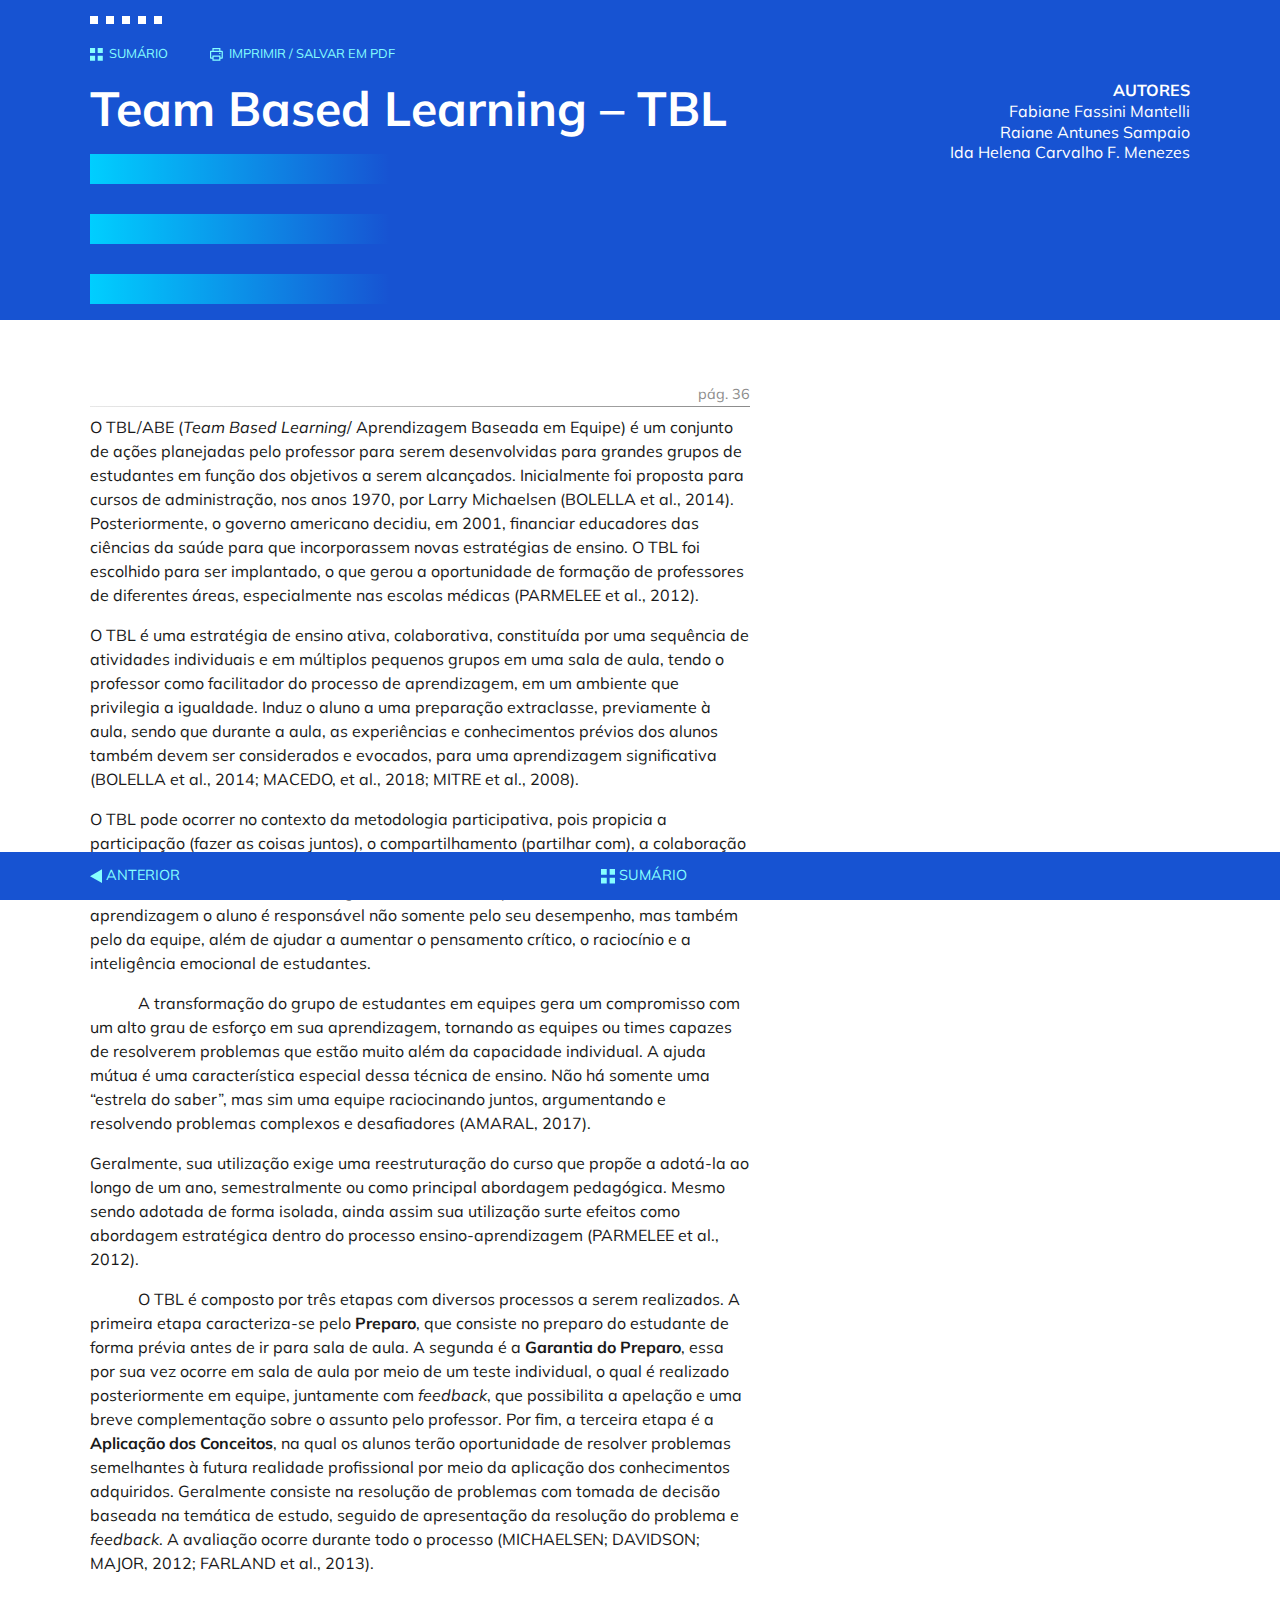
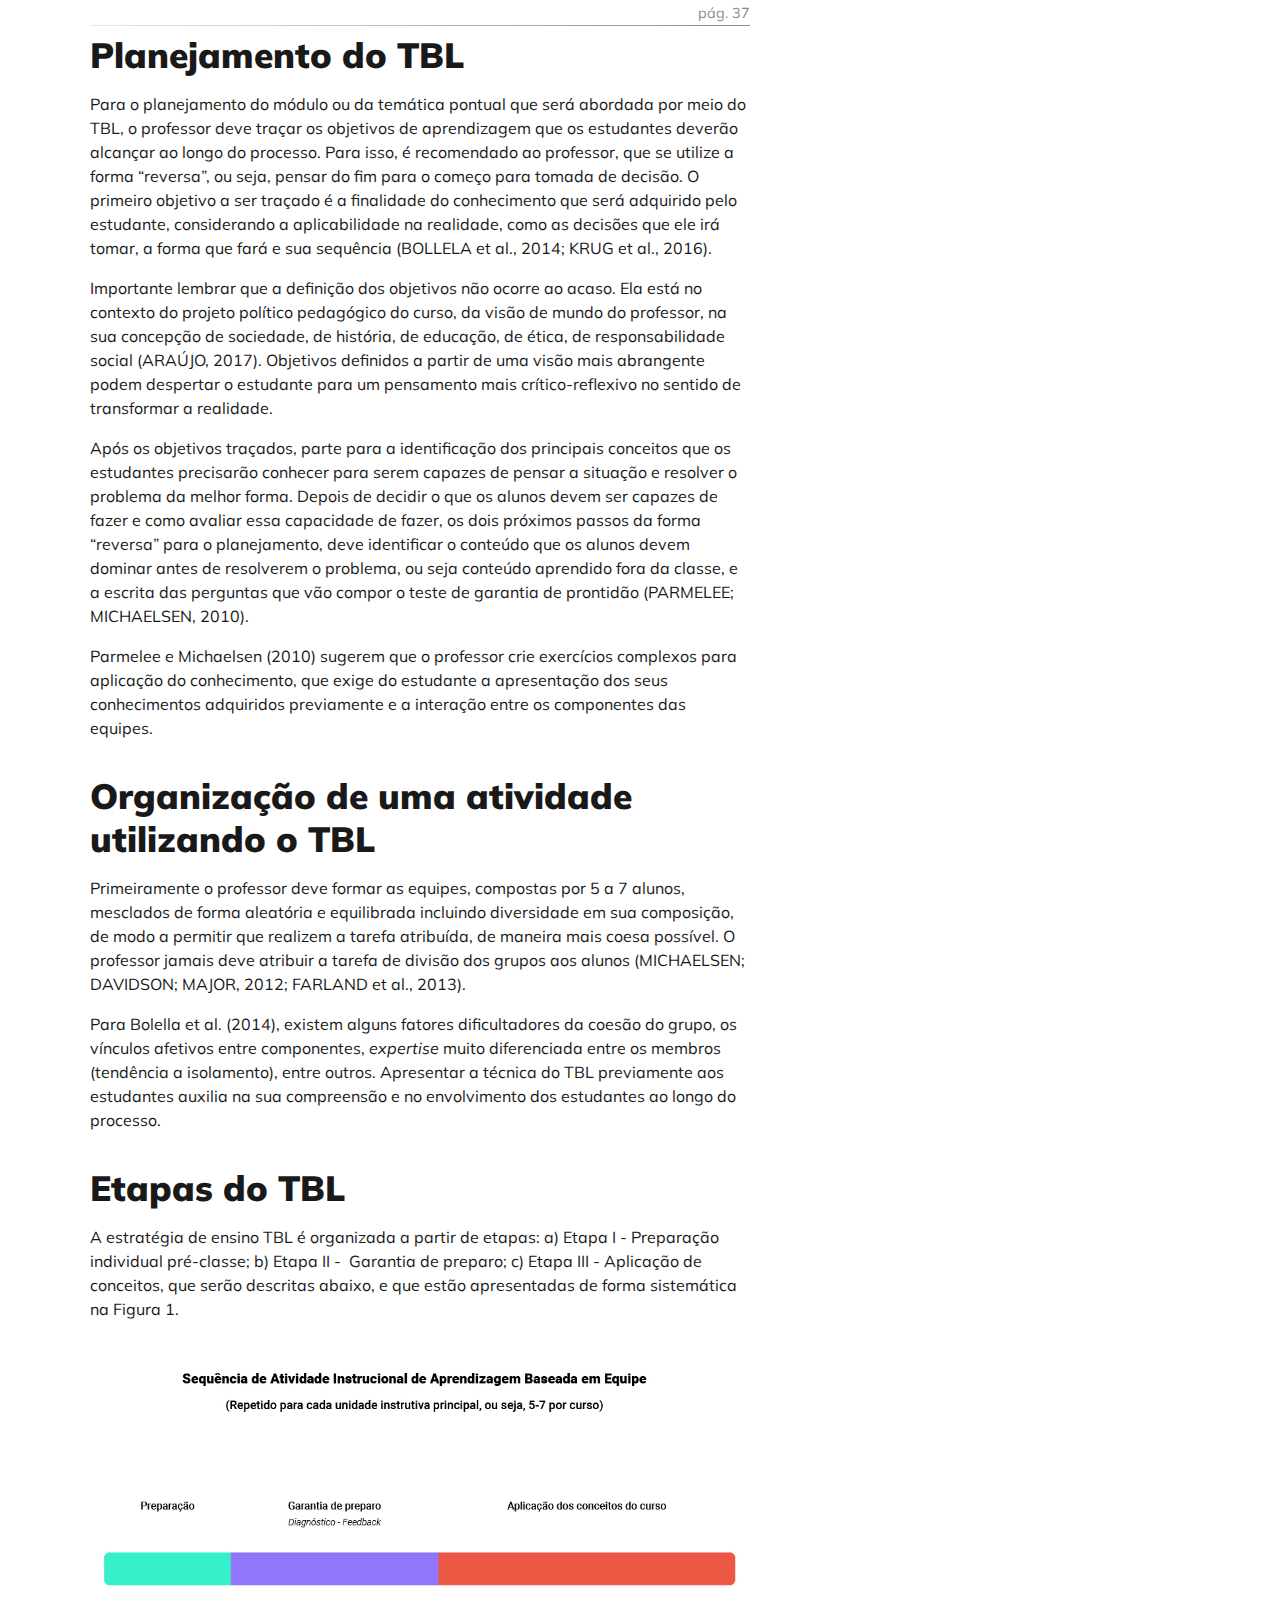
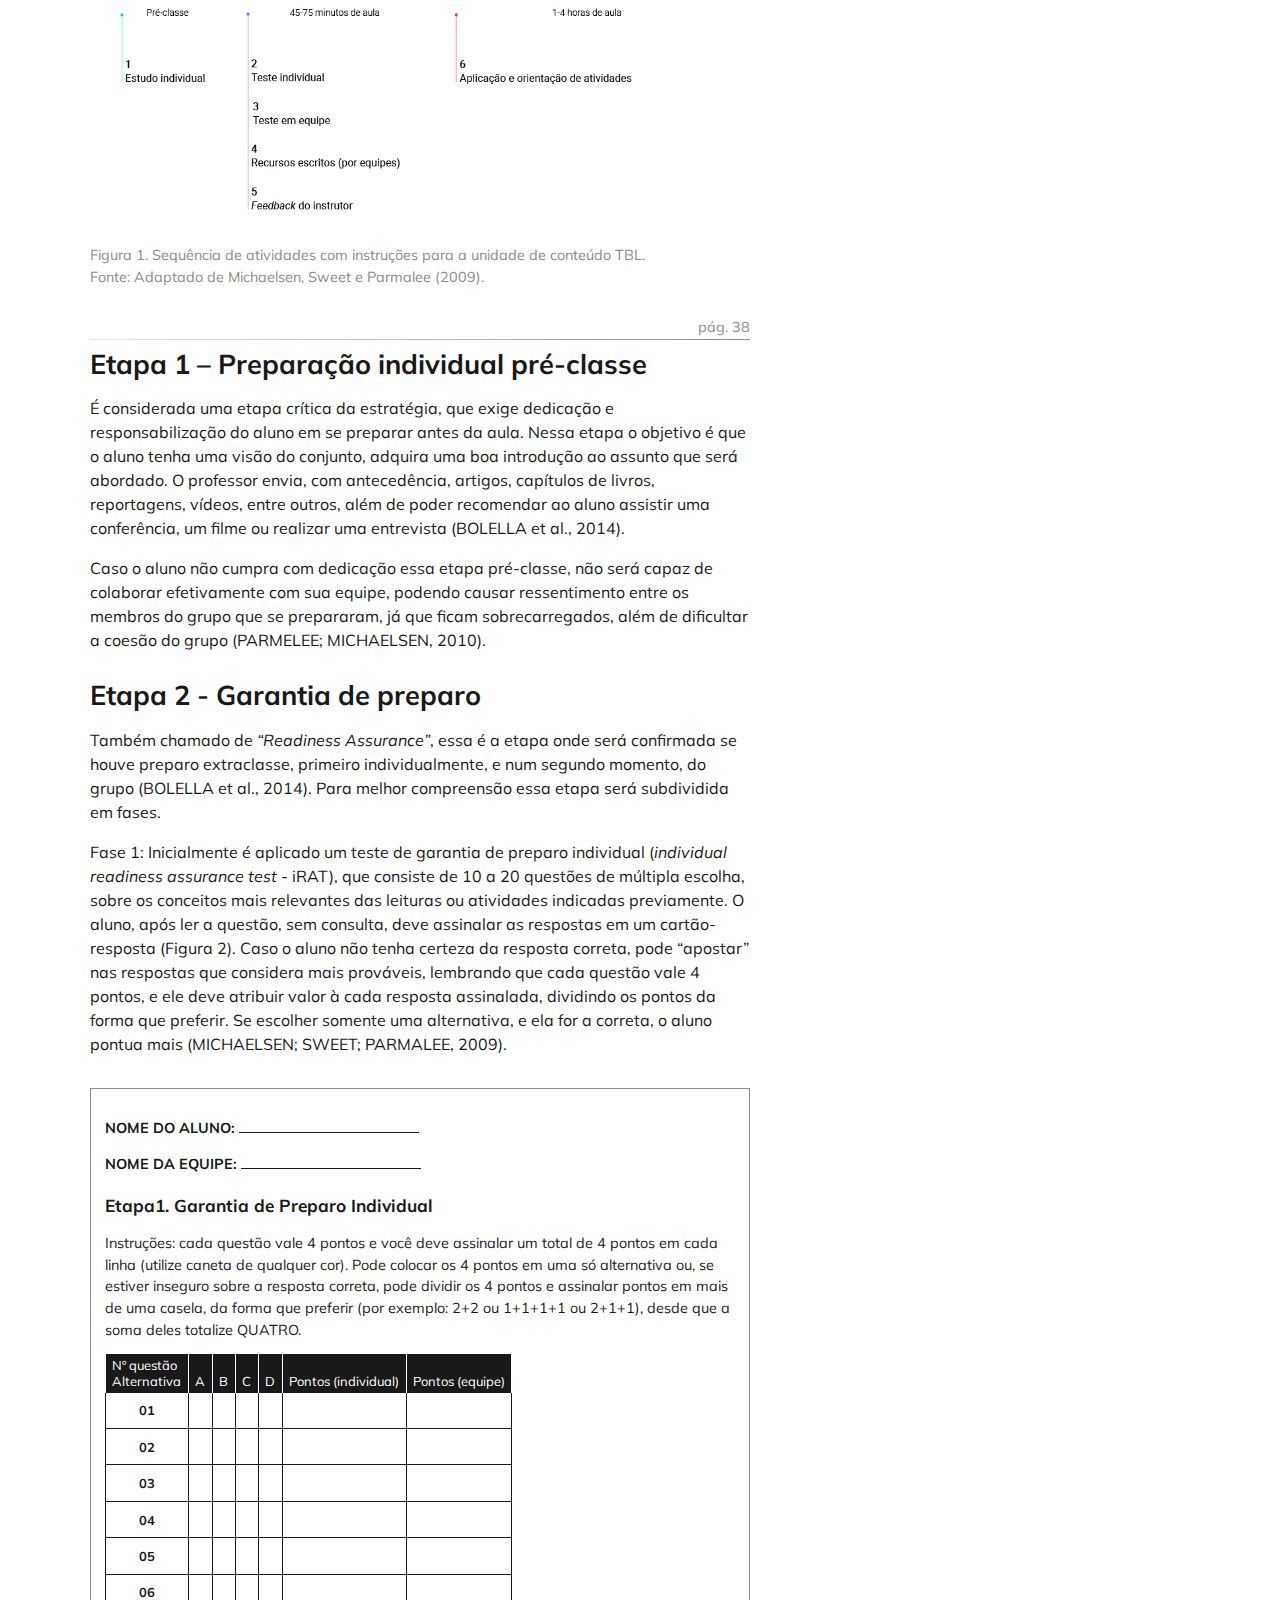
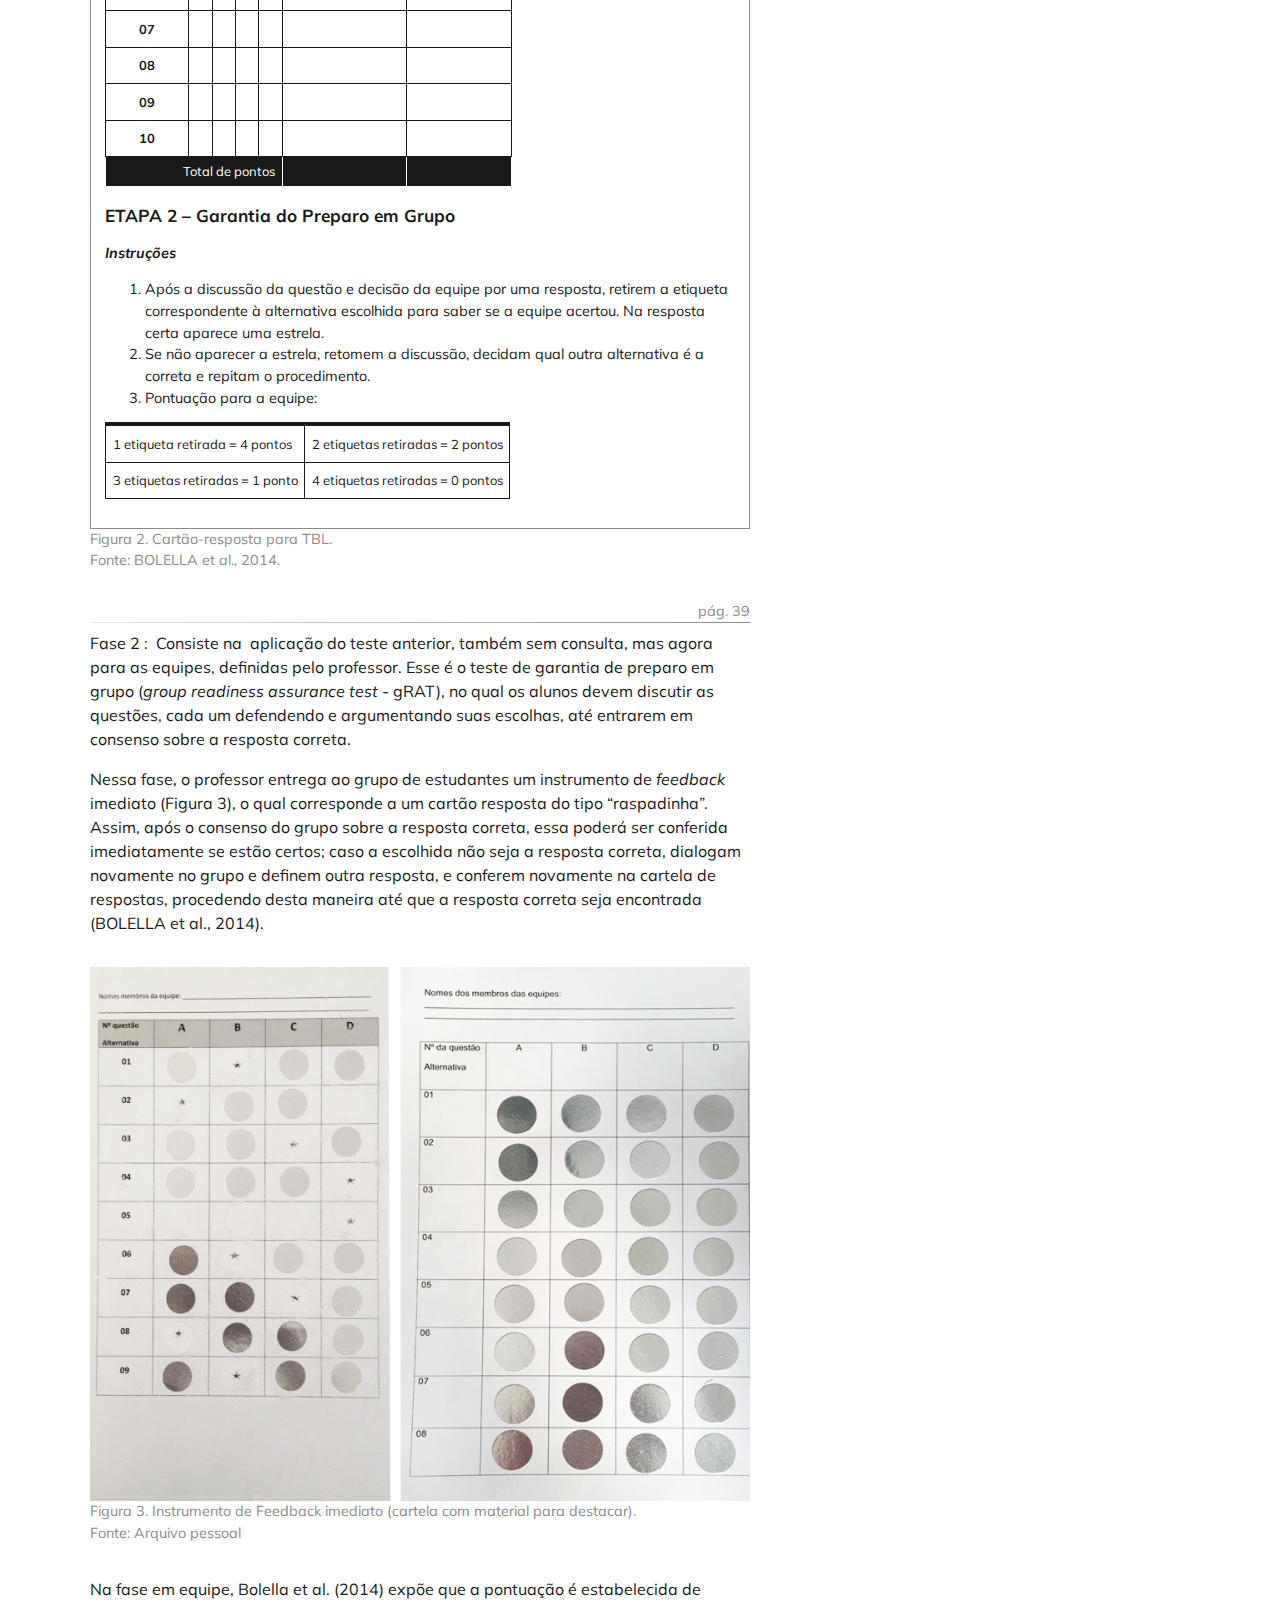
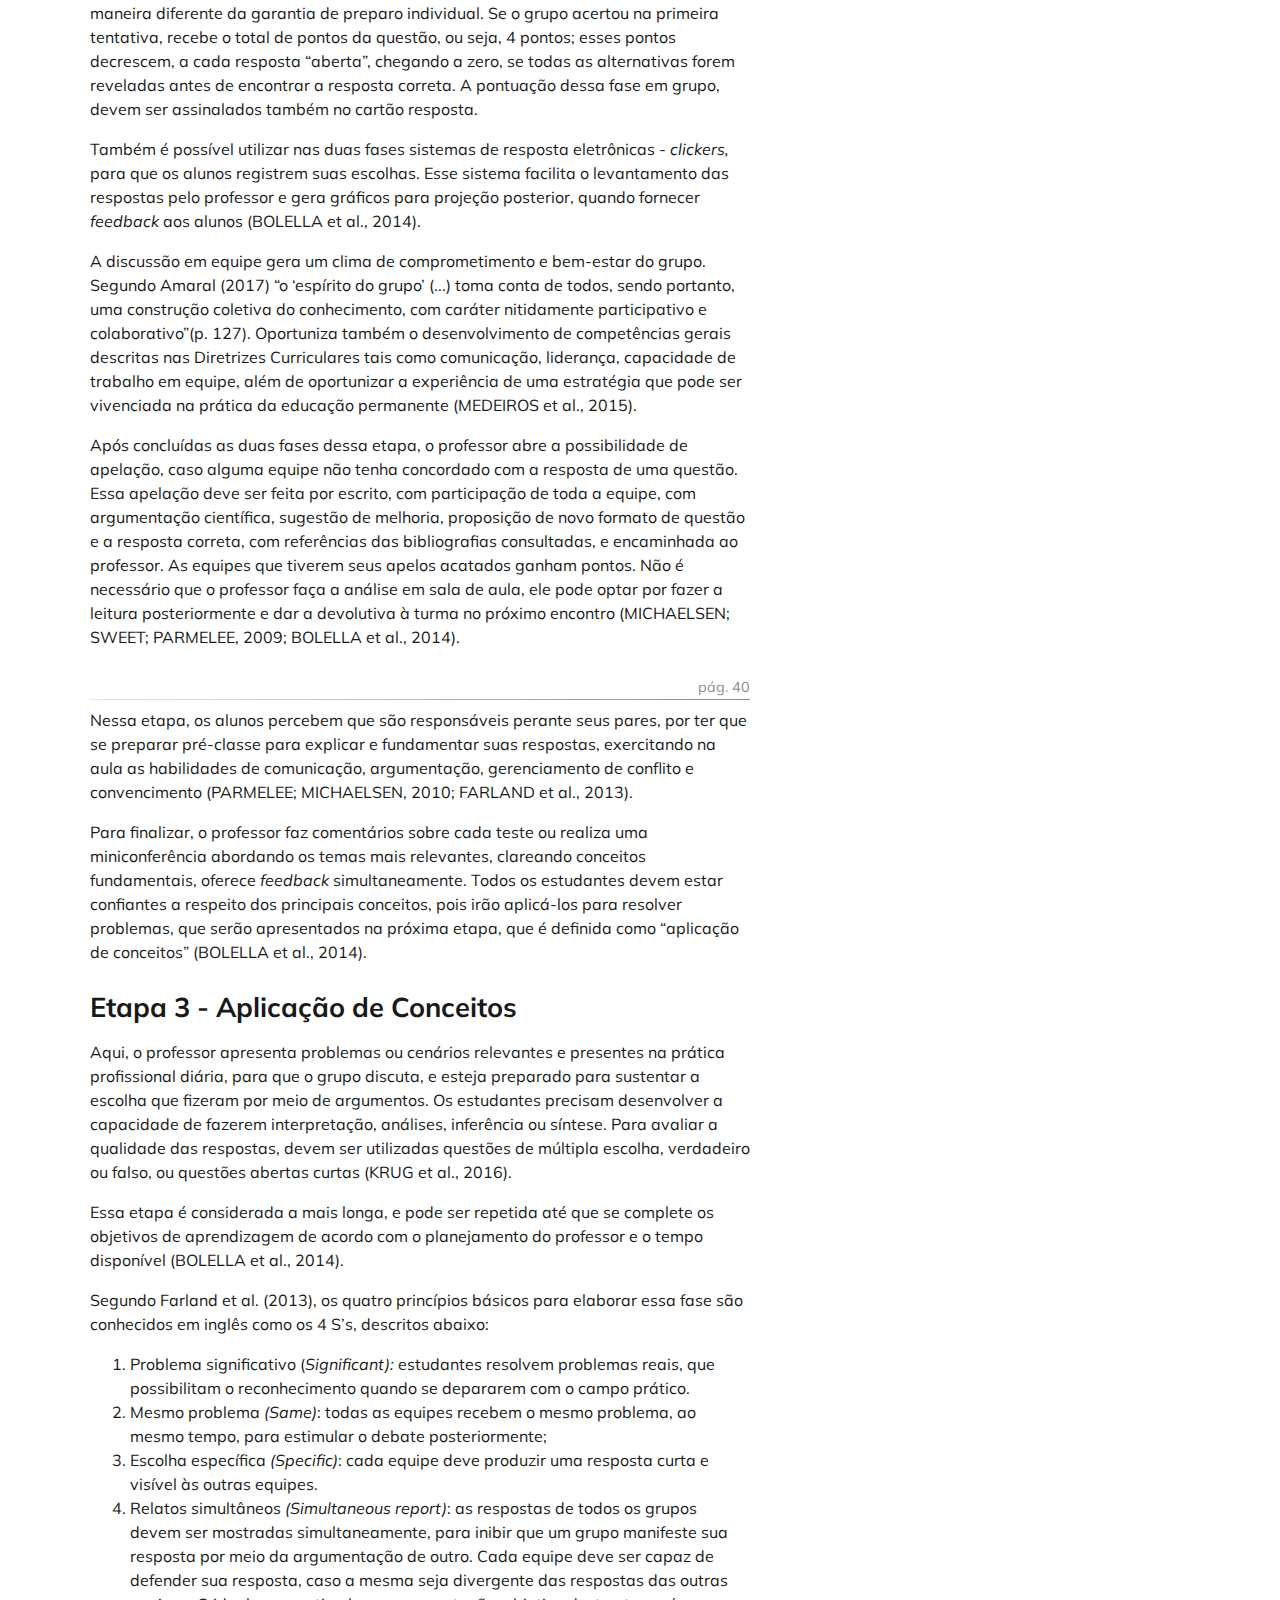
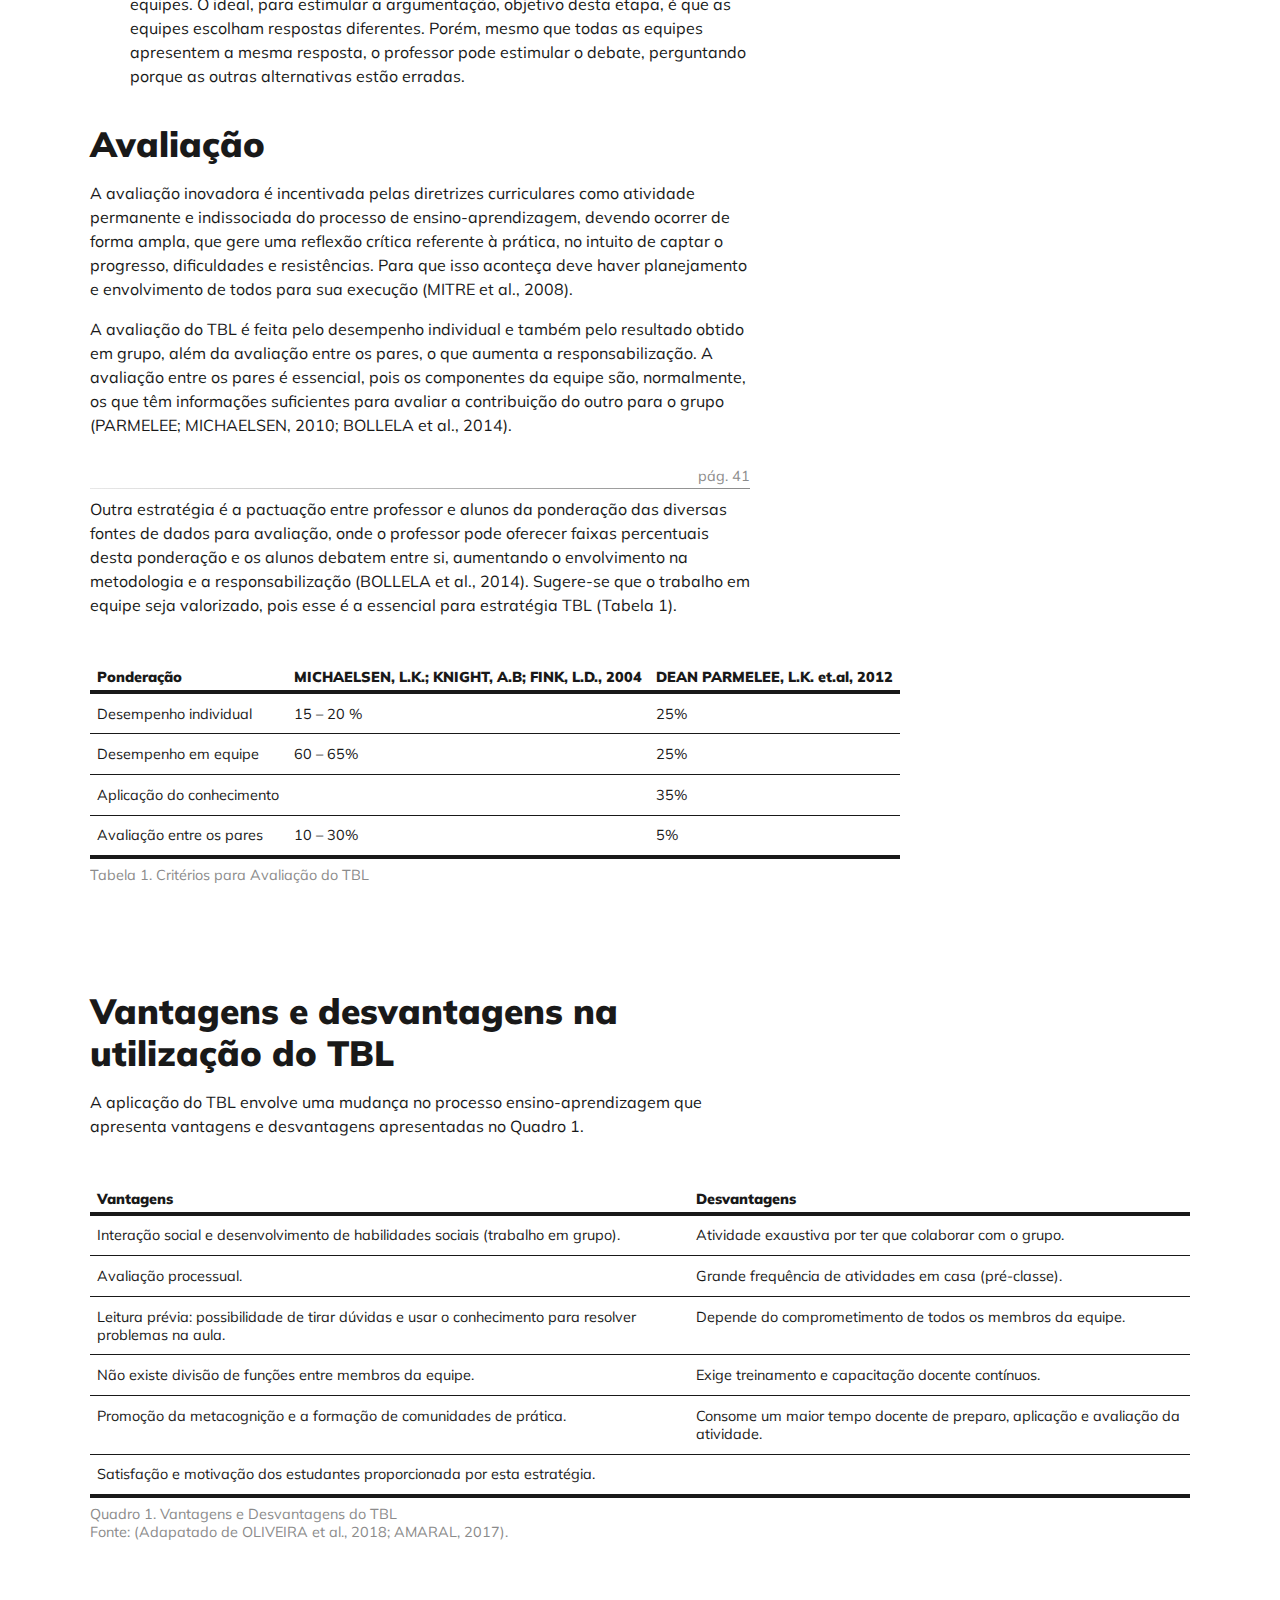
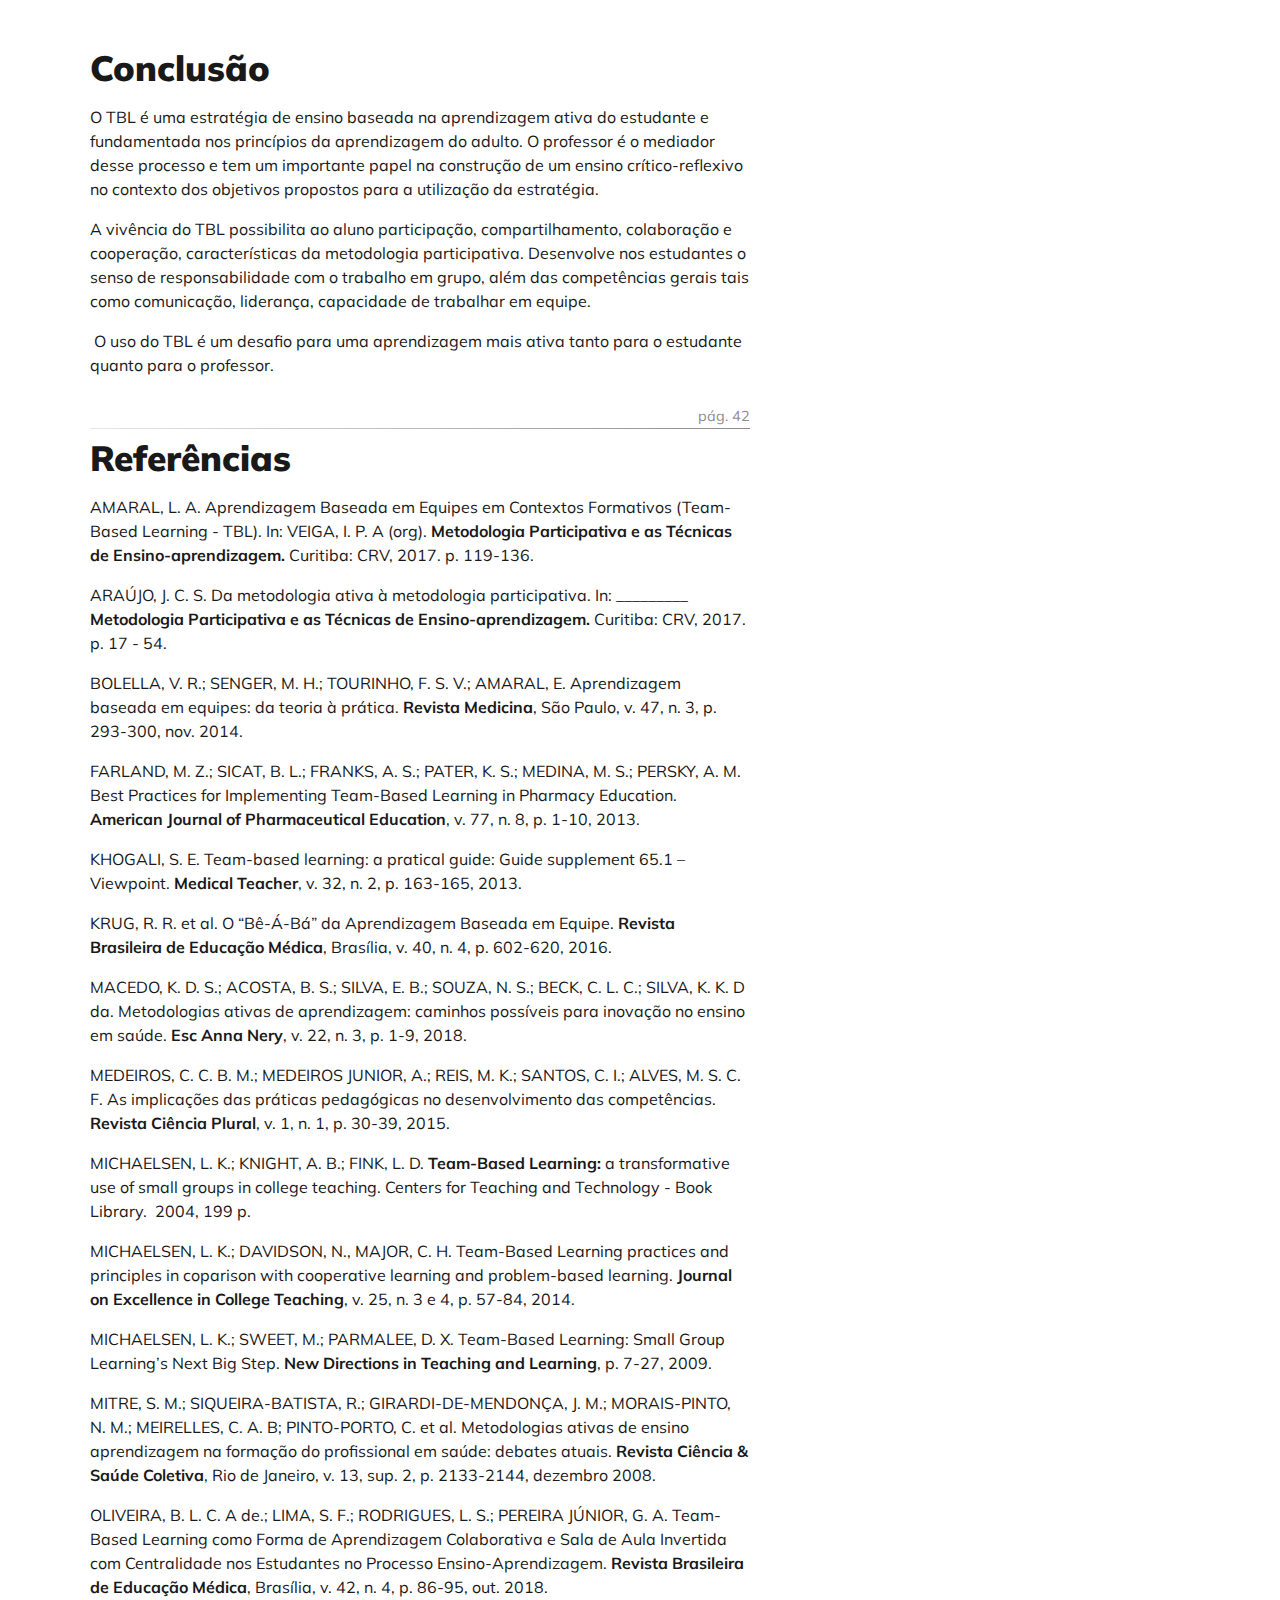
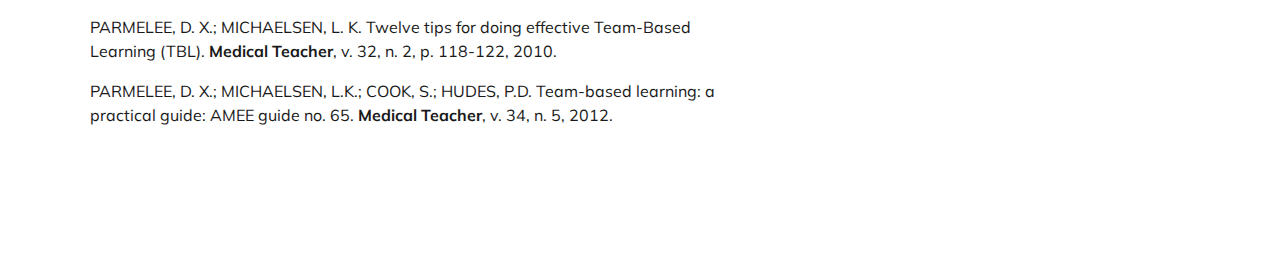
<file: capitulos/07.html>
<html lang="pt-br">
<head>
	<meta charset="utf-8">
	<meta name="viewport" content="width=device-width, initial-scale=1">
	<meta http-equiv="X-UA-Compatible" content="IE=edge">
	<title>Metodologias Ativas - Manual para profissionais de saúde</title>
	<link rel="stylesheet" href="../assets/css/style.css">
</head>
<body>

	<svg id="svg-definitions">
		<defs>
			<path id="shape-triangulo" d="M0,50 L86.6,0 L86.6,100"/>
			<path id="shape-print" d="M140.98 32.71h-18.85V0H28.27v32.89H9.42A9.48 9.48 0 000 42.3v75.02a9.48 9.48 0 009.42 9.43h18.85v23.46h93.86v-23.64h18.85a9.48 9.48 0 009.42-9.42V42.13c-.18-5.15-4.27-9.42-9.42-9.42zM42.3 14.04h65.78V32.9H42.3V14.04zM108.1 136H42.3v-32.89h65.78V136zm28.09-23.47h-14.05V89.07H28.27v23.46H14.22V46.76h122.14v65.77h-.18zm-14.05-56.35H108.1v14.04h14.04V56.18z"/>
			<path id="shape-sumario" d="M0,0 L40,0 L40,40 L0,40z M60,0 L100,0 L100,40 L60,40z M0,60 L40,60 L40,100 L0,100z M60,60 L100,60 L100,100 L60,100z"/>
		</defs>
	</svg>

	<header>
		<div class="container">
			<img src="../assets/media/grafismomiolo1.svg" class="grafismo1" aria-hidden="true">
			<a href="../sumario.html"> <svg viewBox="0 0 100 100"><use xlink:href="#shape-sumario"/></svg> sumário</a>
			<a href="javascript:window.print()"> <svg viewBox="0 0 150 150"><use xlink:href="#shape-print"/></svg> Imprimir / salvar em PDF</a>
			<div class="titulo-e-autores">
				<h1>Team Based Learning – TBL</h1>
				<dl class="autores">
					<dt>Autores</dt>
					<dd>Fabiane Fassini Mantelli</dd>
					<dd>Raiane Antunes Sampaio</dd>
					<dd>Ida Helena Carvalho F. Menezes</dd>
				</dl>
			</div>
			<img src="../assets/media/grafismomiolo2.svg" class="grafismo2" aria-hidden="true">

		</div>
	</header>
	<main>
		<div class="container">
			<article>
				<span class="pagina">36</span>
			
				<p>O TBL/ABE (<em>Team Based Learning</em>/ Aprendizagem Baseada em Equipe) é um conjunto de ações planejadas pelo professor para serem desenvolvidas para grandes grupos de estudantes em função dos objetivos a serem alcançados. Inicialmente foi proposta para cursos de administração, nos anos 1970, por Larry Michaelsen (BOLELLA et al., 2014). Posteriormente, o governo americano decidiu, em 2001, financiar educadores das ciências da saúde para que incorporassem novas estratégias de ensino. O TBL foi escolhido para ser implantado, o que gerou a oportunidade de formação de professores de diferentes áreas, especialmente nas escolas médicas (PARMELEE et al., 2012). </p>
				<p>O TBL é uma estratégia de ensino ativa, colaborativa, constituída por uma sequência de atividades individuais e em múltiplos pequenos grupos em uma sala de aula, tendo o professor como facilitador do processo de aprendizagem, em um ambiente que privilegia a igualdade. Induz o aluno a uma preparação extraclasse, previamente à aula, sendo que durante a aula, as experiências e conhecimentos prévios dos alunos também devem ser considerados e evocados, para uma aprendizagem significativa (BOLELLA et al., 2014; MACEDO, et al., 2018; MITRE et al., 2008).&nbsp; </p>
				<p>O TBL pode ocorrer no contexto da metodologia participativa, pois propicia a participação (fazer as coisas juntos), o compartilhamento (partilhar com), a colaboração (trabalhar de comum acordo) e a cooperação (atuação conjunta entre o grupo para o mesmo fim) (AMARAL, 2017). Khogali (2013) enfatiza que nessa técnica de ensino aprendizagem o aluno é responsável não somente pelo seu desempenho, mas também pelo da equipe, além de ajudar a aumentar o pensamento crítico, o raciocínio e a inteligência emocional de estudantes. </p>
				<p>&nbsp;           A transformação do grupo de estudantes em equipes gera um compromisso com um alto grau de esforço em sua aprendizagem, tornando as equipes ou times capazes de resolverem problemas que estão muito além da capacidade individual. A ajuda mútua é uma característica especial dessa técnica de ensino. Não há somente uma &ldquo;estrela do saber&rdquo;, mas sim uma equipe raciocinando juntos, argumentando e resolvendo problemas complexos e desafiadores (AMARAL, 2017). </p>
				<p>Geralmente, sua utilização exige uma reestruturação do curso que propõe a adotá-la ao longo de um ano, semestralmente ou como principal abordagem pedagógica. Mesmo sendo adotada de forma isolada, ainda assim sua utilização surte efeitos como abordagem estratégica dentro do processo ensino-aprendizagem (PARMELEE et al., 2012).&nbsp; </p>
				  <p>&nbsp;           O TBL é composto por três etapas com diversos processos a serem realizados. A primeira etapa caracteriza-se pelo<strong> Preparo</strong>, que consiste no preparo do estudante de forma prévia antes de ir para sala de aula. A segunda é a <strong>Garantia do Preparo</strong>, essa por sua vez ocorre em sala de aula por meio de um teste individual, o qual é realizado posteriormente em equipe, juntamente com <em>feedback</em>, que possibilita a apelação e uma breve complementação sobre o assunto pelo professor. Por fim, a terceira etapa é a <strong>Aplicação dos Conceitos</strong>, na qual os alunos terão oportunidade de resolver problemas semelhantes à futura realidade profissional por meio da aplicação dos conhecimentos adquiridos. Geralmente consiste na resolução de problemas com tomada de decisão baseada na temática de estudo, seguido de apresentação da resolução do problema e <em>feedback</em>. A avaliação ocorre durante todo o processo (MICHAELSEN; DAVIDSON; MAJOR, 2012; FARLAND et al., 2013). </p>

				<span class="pagina">37</span>

				<h2>Planejamento do TBL</h2>
				<p>Para o planejamento do módulo ou da temática pontual que será abordada por meio do TBL, o professor deve traçar os objetivos de aprendizagem que os estudantes deverão alcançar ao longo do processo. Para isso, é recomendado ao professor, que se utilize a forma &ldquo;reversa&rdquo;, ou seja, pensar do fim para o começo para tomada de decisão. O primeiro objetivo a ser traçado é a finalidade do conhecimento que será adquirido pelo estudante, considerando a aplicabilidade na realidade, como as decisões que ele irá tomar, a forma que fará e sua sequência (BOLLELA et al., 2014; KRUG et al., 2016). </p>
				<p>Importante lembrar que a definição dos objetivos não ocorre ao acaso. Ela está no contexto do projeto político pedagógico do curso, da visão de mundo do professor, na sua concepção de sociedade, de história, de educação, de ética, de responsabilidade social (ARAÚJO, 2017). Objetivos definidos a partir de uma visão mais abrangente podem despertar o estudante para um pensamento mais crítico-reflexivo no sentido de transformar a realidade. </p>
				<p>Após os objetivos traçados, parte para a identificação dos principais conceitos que os estudantes precisarão conhecer para serem capazes de pensar a situação e resolver o problema da melhor forma. Depois de decidir o que os alunos devem ser capazes de fazer e como avaliar essa capacidade de fazer, os dois próximos passos da forma &ldquo;reversa&rdquo; para o planejamento, deve identificar o conteúdo que os alunos devem dominar antes de resolverem o problema, ou seja conteúdo aprendido fora da classe, e a escrita das perguntas que vão compor o teste de garantia de prontidão (PARMELEE; MICHAELSEN, 2010). </p>
				  <p>Parmelee e Michaelsen (2010) sugerem que o professor crie exercícios complexos para aplicação do conhecimento, que exige do estudante a apresentação dos seus conhecimentos adquiridos previamente e a interação entre os componentes das equipes. </p>



				<h2>Organização de uma atividade utilizando o TBL</h2>
				<p>Primeiramente o professor deve formar as equipes, compostas por 5 a 7 alunos, mesclados de forma aleatória e equilibrada incluindo diversidade em sua composição, de modo a permitir que realizem a tarefa atribuída, de maneira mais coesa possível. O professor jamais deve atribuir a tarefa de divisão dos grupos aos alunos (MICHAELSEN; DAVIDSON; MAJOR, 2012; FARLAND et al., 2013). </p>
				  <p>Para Bolella et al. (2014), existem alguns fatores dificultadores da coesão do grupo, os vínculos afetivos entre componentes, <em>expertise </em>muito diferenciada entre os membros (tendência a isolamento), entre outros. Apresentar a técnica do TBL previamente aos estudantes auxilia na sua compreensão e no envolvimento dos estudantes ao longo do processo. </p>


				<h2>Etapas do TBL</h2>
				<p>A estratégia de ensino TBL é organizada a partir de etapas: a) Etapa I - Preparação individual pré-classe; b) Etapa II -&nbsp; Garantia de preparo; c) Etapa III - Aplicação de conceitos, que serão descritas abaixo, e que estão apresentadas de forma sistemática na Figura 1. </p>

				<figure>
					<img src="imgs/artigo7_fig1.jpg" alt="">
					<figcaption>Figura 1. Sequência de atividades com instruções para a unidade de conteúdo TBL. <br>Fonte: Adaptado de Michaelsen, Sweet e Parmalee (2009).</figcaption>
				</figure>
				
				<span class="pagina">38</span>
				  
				<h3>Etapa 1 – Preparação individual pré-classe</h3>
				<p>É considerada uma etapa crítica da estratégia, que exige dedicação e responsabilização do aluno em se preparar antes da aula. Nessa etapa o objetivo é que o aluno tenha uma visão do conjunto, adquira uma boa introdução ao assunto que será abordado. O professor envia, com antecedência, artigos, capítulos de livros, reportagens, vídeos, entre outros, além de poder recomendar ao aluno assistir uma conferência, um filme ou realizar uma entrevista (BOLELLA et al., 2014).</p>
				  <p>Caso o aluno não cumpra com dedicação essa etapa pré-classe, não será capaz de colaborar efetivamente com sua equipe, podendo causar ressentimento entre os membros do grupo que se prepararam, já que ficam sobrecarregados, além de dificultar a coesão do grupo (PARMELEE; MICHAELSEN, 2010). </p>

				<h3>Etapa 2 - Garantia de preparo</h3>
				<p>Também chamado de <em>&ldquo;Readiness Assurance&rdquo;</em>, essa é a etapa onde será confirmada se houve preparo extraclasse, primeiro individualmente, e num segundo momento, do grupo (BOLELLA et al., 2014). Para melhor compreensão essa etapa será subdividida em fases. </p>
				<p>Fase 1: Inicialmente é aplicado um teste de garantia de preparo individual (<em>individual readiness assurance test - </em>iRAT), que consiste de 10 a 20 questões de múltipla escolha, sobre os conceitos mais relevantes das leituras ou atividades indicadas previamente. O aluno, após ler a questão, sem consulta, deve assinalar as respostas em um cartão-resposta (Figura 2). Caso o aluno não tenha certeza da resposta correta, pode &ldquo;apostar&rdquo; nas respostas que considera mais prováveis, lembrando que cada questão vale 4 pontos, e ele deve atribuir valor à cada resposta assinalada, dividindo os pontos da forma que preferir. Se escolher somente uma alternativa, e ela for a correta, o aluno pontua mais (MICHAELSEN; SWEET; PARMALEE, 2009). </p>
				<figure>
					<div class="documento">
						<p><strong>NOME DO ALUNO: <span style="display: inline-block; width: 20ch; border-bottom: 1px solid"></span></strong></p>
						<p><strong>NOME DA EQUIPE: <span style="display: inline-block; width: 20ch; border-bottom: 1px solid"></span></strong></p>		
						<h4>Etapa1. Garantia de Preparo Individual </h4>
						<p>Instruções: cada questão vale 4 pontos e você deve assinalar um total de 4 pontos em cada linha (utilize caneta de qualquer cor). Pode colocar os 4 pontos em uma só alternativa ou, se estiver inseguro sobre a resposta correta, pode dividir os 4 pontos e assinalar pontos em mais de uma casela, da forma que preferir (por exemplo: 2+2 ou 1+1+1+1 ou 2+1+1), desde que a soma deles totalize QUATRO. </p>

						<table>
							<thead>
								<tr>
									<th>Nº questão <br>
								      Alternativa</th>
								      <th>A</th>
								      <th>B</th>
								      <th>C</th>
								      <th>D</th>
								      <th>Pontos (individual)</th>
								      <th>Pontos (equipe)</th>
								</tr>
							</thead>

							<tbody>
								<tr>
								  <th style="text-align: center">01</th>
								  <td></td>
								  <td></td>
								  <td></td>
								  <td></td>
								  <td></td>
								  <td></td>
								</tr>
								<tr>
								  <th style="text-align: center">02</th>
								  <td></td>
								  <td></td>
								  <td></td>
								  <td></td>
								  <td></td>
								  <td></td>
								</tr>
								<tr>
								  <th style="text-align: center">03</th>
								  <td></td>
								  <td></td>
								  <td></td>
								  <td></td>
								  <td></td>
								  <td></td>
								</tr>
								<tr>
								  <th style="text-align: center">04</th>
								  <td></td>
								  <td></td>
								  <td></td>
								  <td></td>
								  <td></td>
								  <td></td>
								</tr>
								<tr>
								  <th style="text-align: center">05</th>
								  <td></td>
								  <td></td>
								  <td></td>
								  <td></td>
								  <td></td>
								  <td></td>
								</tr>
								<tr>
								  <th style="text-align: center">06</th>
								  <td></td>
								  <td></td>
								  <td></td>
								  <td></td>
								  <td></td>
								  <td></td>
								</tr>
								<tr>
								  <th style="text-align: center">07</th>
								  <td></td>
								  <td></td>
								  <td></td>
								  <td></td>
								  <td></td>
								  <td></td>
								</tr>
								<tr>
								  <th style="text-align: center">08</th>
								  <td></td>
								  <td></td>
								  <td></td>
								  <td></td>
								  <td></td>
								  <td></td>
								</tr>
								<tr>
								  <th style="text-align: center">09</th>
								  <td></td>
								  <td></td>
								  <td></td>
								  <td></td>
								  <td></td>
								  <td></td>
								</tr>
								<tr>
								  <th style="text-align: center">10</th>
								  <td></td>
								  <td></td>
								  <td></td>
								  <td></td>
								  <td></td>
								  <td></td>
								</tr>
							</tbody>
							<tfoot>
								<tr>
								  <th style="text-align: right" colspan="5">Total de pontos</th>
								  <td></td>
								  <td></td>
								</tr>
							</tfoot>
						</table>
						<h4>ETAPA 2 – Garantia do Preparo em Grupo</h4>
						<h5>Instruções</h5>
						<ol>
						  <li>Após      a discussão da questão e decisão da equipe por uma resposta, retirem a      etiqueta correspondente à alternativa escolhida para saber se a equipe      acertou. Na resposta certa aparece uma estrela.</li>
						  <li>Se      não aparecer a estrela, retomem a discussão, decidam qual outra      alternativa é a correta e repitam o procedimento.</li>
						  <li>Pontuação      para a equipe:&nbsp;&nbsp;</li>
						</ol>

						<table>
						  <tbody>
						  	<tr>
						  	  <td>1 etiqueta retirada = 4 pontos</td>
						  	  <td>2 etiquetas retiradas = 2 pontos</td>
						  	</tr>
						  	<tr>
						  	  <td>3 etiquetas retiradas = 1 ponto</td>
						  	  <td>4 etiquetas retiradas = 0 pontos</td>
						  	</tr>
						  </tbody>
						</table>


					</div>
					<figcaption>Figura 2. Cartão-resposta para TBL. <br>Fonte: BOLELLA et al., 2014.  </figcaption>
				</figure>
				
				
				
				<span class="pagina">39</span>
				
				
				<p>Fase 2 :&nbsp; Consiste na&nbsp; aplicação do teste anterior, também sem consulta, mas agora para as equipes, definidas pelo professor. Esse é o teste de garantia de preparo em grupo (<em>group readiness assurance test - </em>gRAT), no qual os alunos devem discutir as questões, cada um defendendo e argumentando suas escolhas, até entrarem em consenso sobre a resposta correta.&nbsp; </p>
				 <p>Nessa fase, o professor&nbsp;entrega ao grupo de estudantes um instrumento de <em>feedback </em>imediato (Figura 3), o qual corresponde a um cartão resposta do tipo &ldquo;raspadinha&rdquo;. Assim, após o consenso do grupo sobre a resposta correta, essa poderá ser conferida imediatamente se estão certos; caso a escolhida não seja a resposta correta, dialogam novamente no grupo e definem outra resposta, e conferem novamente na cartela de respostas, procedendo desta maneira até que a resposta correta seja encontrada (BOLELLA et al., 2014).&nbsp; </p>

				 <figure>
				 	<img src="imgs/artigo7_fig2.jpg">
				 	<figcaption>Figura 3. Instrumento de Feedback imediato (cartela com material para destacar).<br>Fonte: Arquivo pessoal</figcaption>
				 </figure>
			
				 <p>Na fase em equipe, Bolella et al. (2014) expõe que a pontuação é estabelecida de maneira diferente da garantia de preparo individual. Se o grupo acertou na primeira tentativa, recebe o total de pontos da questão, ou seja, 4 pontos; esses pontos decrescem, a cada resposta &ldquo;aberta&rdquo;, chegando a zero, se todas as alternativas forem reveladas antes de encontrar a resposta correta. A pontuação dessa fase em grupo, devem ser assinalados também no cartão resposta. </p>

				 <p>Também é possível utilizar nas duas fases sistemas de resposta eletrônicas - <em>clickers, </em>para que os alunos registrem suas escolhas. Esse sistema facilita o levantamento das respostas pelo professor e gera gráficos para projeção posterior, quando fornecer <em>feedback</em> aos alunos (BOLELLA et al., 2014). </p>

				 <p>A discussão em equipe gera um clima de comprometimento e bem-estar do grupo. Segundo Amaral (2017) &ldquo;o &lsquo;espírito do grupo&rsquo; (...) toma conta de todos, sendo portanto, uma construção coletiva do conhecimento, com caráter nitidamente participativo e colaborativo&rdquo;(p. 127). Oportuniza também o desenvolvimento de competências gerais descritas nas Diretrizes Curriculares tais como comunicação, liderança, capacidade de trabalho em equipe, além de oportunizar a experiência de uma estratégia que pode ser vivenciada na prática da educação permanente (MEDEIROS et al., 2015).&nbsp; </p>

				 <p>Após concluídas as duas fases dessa etapa, o professor abre a possibilidade de apelação, caso alguma equipe não tenha concordado com a resposta de uma questão. Essa apelação deve ser feita por escrito, com participação de toda a equipe, com argumentação científica, sugestão de melhoria, proposição de novo formato de questão e a resposta correta, com referências das bibliografias consultadas, e encaminhada ao professor. As equipes que tiverem seus apelos acatados ganham pontos. Não é necessário que o professor faça a análise em sala de aula, ele pode optar por fazer a leitura posteriormente e dar a devolutiva à turma no próximo encontro (MICHAELSEN; SWEET; PARMELEE, 2009; BOLELLA et al., 2014). </p>

				<span class="pagina">40</span>

				 <p>Nessa etapa, os alunos percebem que são responsáveis perante seus pares, por ter que se preparar pré-classe para explicar e fundamentar suas respostas, exercitando na aula as habilidades de comunicação, argumentação, gerenciamento de conflito e convencimento (PARMELEE; MICHAELSEN, 2010; FARLAND et al., 2013). </p>

				 <p>Para finalizar, o professor faz comentários sobre cada teste ou realiza uma miniconferência abordando os temas mais relevantes, clareando conceitos fundamentais, oferece <em>feedback </em>simultaneamente. Todos os estudantes devem estar confiantes a respeito dos principais conceitos, pois irão aplicá-los para resolver problemas, que serão apresentados na próxima etapa, que é definida como &ldquo;aplicação de conceitos&rdquo; (BOLELLA et al., 2014). </p>

				
				  <h3>Etapa 3 - Aplicação de Conceitos</h3>

				  <p>Aqui, o professor apresenta problemas ou cenários relevantes e presentes na prática profissional diária, para que o grupo discuta, e esteja preparado para sustentar a escolha que fizeram por meio de argumentos. Os estudantes precisam desenvolver a capacidade de fazerem interpretação, análises, inferência ou síntese. Para avaliar a qualidade das respostas, devem ser utilizadas questões de múltipla escolha, verdadeiro ou falso, ou questões abertas curtas (KRUG et al., 2016). </p>
				  <p>Essa etapa é considerada a mais longa, e pode ser repetida até que se complete os objetivos de aprendizagem de acordo com o planejamento do professor e o tempo disponível (BOLELLA et al., 2014). </p>
				  <p>Segundo Farland et al. (2013), os quatro princípios básicos para elaborar essa fase são conhecidos em inglês como os 4 S&rsquo;s, descritos abaixo: </p>
				<ol>
				  <li>Problema significativo (<em>Significant): </em>estudantes resolvem problemas reais, que possibilitam o reconhecimento quando se depararem com o campo prático.&nbsp;</li>
				  <li>Mesmo problema <em>(Same)</em>: todas as equipes recebem o mesmo problema, ao mesmo tempo, para estimular o debate posteriormente;</li>
				  <li>Escolha específica <em>(Specific)</em>: cada equipe deve produzir uma resposta curta e visível às outras equipes.</li>
				  <li>Relatos simultâneos <em>(Simultaneous report)</em>: as respostas de todos os grupos devem ser mostradas simultaneamente, para inibir que um grupo manifeste sua resposta por meio da argumentação de outro. Cada equipe deve ser capaz de defender sua resposta, caso a mesma seja divergente das respostas das outras equipes. O ideal, para estimular a argumentação, objetivo desta etapa, é que as equipes escolham respostas diferentes. Porém, mesmo que todas as equipes apresentem a mesma resposta, o professor pode estimular o debate, perguntando porque as outras alternativas estão erradas.</li>
				</ol>

				<h2>Avaliação</h2>
				<p>A avaliação inovadora é incentivada pelas diretrizes curriculares como atividade permanente e indissociada do processo de ensino-aprendizagem, devendo ocorrer de forma ampla, que gere uma reflexão crítica referente à prática, no intuito de captar o progresso, dificuldades e resistências. Para que isso aconteça deve haver planejamento e envolvimento de todos para sua execução (MITRE et al., 2008). </p>
				<p>A avaliação do TBL é feita pelo desempenho individual e também pelo resultado obtido em grupo, além da avaliação entre os pares, o que aumenta a responsabilização. A avaliação entre os pares é essencial, pois os componentes da equipe são, normalmente, os que têm informações suficientes para avaliar a contribuição do outro para o grupo (PARMELEE; MICHAELSEN, 2010; BOLLELA et al., 2014). </p>

				<span class="pagina">41</span>

				  <p>Outra estratégia é a pactuação entre professor e alunos da ponderação das diversas fontes de dados para avaliação, onde o professor pode oferecer faixas percentuais desta ponderação e os alunos debatem entre si, aumentando o envolvimento na metodologia e a responsabilização (BOLLELA et al., 2014). Sugere-se que o trabalho em equipe seja valorizado, pois esse é a essencial para estratégia TBL (Tabela 1).&nbsp; </p>

				  <div class="container-table">
				  	<table>
				  		<caption>Tabela 1. Critérios para Avaliação do TBL </caption>
				  		<thead>
				  			<tr>
				  			  <th>Ponderação </th>
				  			  <th>MICHAELSEN, L.K.; KNIGHT, A.B; FINK, L.D., 2004</th>
				  			  <th>DEAN PARMELEE, L.K. et.al, 2012</th>
				  			</tr>
				  		</thead>
				  		<tbody>
				  			<tr>
				  			  <td><p>Desempenho individual </p></td>
				  			  <td><p>15 – 20 % </p></td>
				  			  <td><p>25% </p></td>
				  			</tr>
				  			<tr>
				  			  <td><p>Desempenho em equipe </p></td>
				  			  <td><p>60 – 65% </p></td>
				  			  <td><p>25% </p></td>
				  			</tr>
				  			<tr>
				  			  <td><p>Aplicação do conhecimento </p></td>
				  			  <td></td>
				  			  <td><p>35% </p></td>
				  			</tr>
				  			<tr>
				  			  <td><p>Avaliação entre os pares </p></td>
				  			  <td><p>10 – 30% </p></td>
				  			  <td><p>5% </p></td>
				  			</tr>
				  		</tbody>
				  	</table>
				  </div>
				
				<h2>Vantagens e desvantagens na utilização do TBL</h2>
				<p>A aplicação do TBL envolve uma mudança no processo ensino-aprendizagem que apresenta vantagens e desvantagens apresentadas no Quadro 1. </p>

				
				<div class="container-table">
					<table>
						<caption>Quadro 1. Vantagens e Desvantagens do TBL<br>Fonte: (Adapatado de OLIVEIRA et al., 2018; AMARAL, 2017).  </caption>
						<thead>
							<tr>
							  <th>Vantagens</th>
							  <th>Desvantagens</th>
							</tr>
						</thead>
						<tbody>
							<tr>
							  <td>Interação social e desenvolvimento de   habilidades sociais (trabalho em grupo). </td>
							  <td>Atividade exaustiva por ter que   colaborar com o grupo. </td>
							</tr>
							<tr>
							  <td>Avaliação processual. </td>
							  <td>Grande frequência de atividades em   casa (pré-classe). </td>
							</tr>
							<tr>
							  <td>Leitura prévia: possibilidade de   tirar dúvidas e usar o conhecimento para resolver problemas na aula. </td>
							  <td>Depende do comprometimento de todos   os membros da equipe. </td>
							</tr>
							<tr>
							  <td>Não existe divisão de funções entre   membros da equipe. </td>
							  <td>Exige treinamento e capacitação   docente contínuos. </td>
							</tr>
							<tr>
							  <td>Promoção da metacognição e a formação   de comunidades de prática. </td>
							  <td>Consome um maior tempo docente de preparo, aplicação e avaliação da   atividade. </td>
							</tr>
							<tr>
							  <td colspan="2">Satisfação e motivação dos estudantes proporcionada por esta estratégia. </td>
							</tr>
						</tbody>
					</table>
				</div>


				<h2>Conclusão</h2>
				<p>O TBL é uma estratégia de ensino baseada na aprendizagem ativa do estudante e fundamentada nos princípios da aprendizagem do adulto. O professor é o mediador desse processo e tem um importante papel na construção de um ensino crítico-reflexivo no contexto dos objetivos propostos para a utilização da estratégia. </p>
				<p>A vivência do TBL possibilita ao aluno participação, compartilhamento, colaboração e cooperação, características da metodologia participativa. Desenvolve nos estudantes o senso de responsabilidade com o trabalho em grupo, além das competências gerais tais como comunicação, liderança, capacidade de trabalhar em equipe. </p>
				 <p>&nbsp;O uso do TBL é um desafio para uma aprendizagem mais ativa tanto para o estudante quanto para o professor. </p>


				<span class="pagina">42</span>

				<h2>Referências</h2>
				<p>AMARAL, L. A. Aprendizagem Baseada em Equipes em Contextos Formativos (Team-Based Learning - TBL). In: VEIGA, I. P. A (org). <strong>Metodologia Participativa e as Técnicas de Ensino-aprendizagem. </strong>Curitiba: CRV, 2017. p. 119-136. </p>


				<p>ARAÚJO, J. C. S. Da metodologia ativa à metodologia participativa. In: _________<strong> Metodologia Participativa e as Técnicas de Ensino-aprendizagem. </strong>Curitiba: CRV, 2017. p. 17 - 54. </p>


				<p>BOLELLA, V. R.; SENGER, M. H.; TOURINHO, F. S. V.; AMARAL, E. Aprendizagem baseada em equipes: da teoria à prática. <strong>Revista Medicina</strong>, São Paulo, v. 47, n. 3, p. 293-300, nov. 2014. </p>


				<p>FARLAND, M. Z.; SICAT, B. L.; FRANKS, A. S.; PATER, K. S.; MEDINA, M. S.; PERSKY, A. M. Best Practices for Implementing Team-Based Learning in Pharmacy Education. <strong>American Journal of Pharmaceutical Education</strong>,<strong> </strong>v. 77, n. 8, p. 1-10, 2013. </p>


				<p>KHOGALI, S. E. Team-based learning: a pratical guide: Guide supplement 65.1 – Viewpoint. <strong>Medical Teacher</strong>, v. 32, n. 2, p. 163-165, 2013.&nbsp; </p>


				<p>KRUG, R. R. et al. O &ldquo;Bê-Á-Bá&rdquo; da Aprendizagem Baseada em Equipe. <strong>Revista Brasileira de Educação Médica</strong>,<strong> </strong>Brasília,<strong> </strong>v. 40, n. 4, p. 602-620, 2016. </p>


				<p>MACEDO, K. D. S.; ACOSTA, B. S.; SILVA, E. B.; SOUZA, N. S.; BECK, C. L. C.; SILVA, K. K. D da. Metodologias ativas de aprendizagem: caminhos possíveis para inovação no ensino em saúde. <strong>Esc Anna Nery</strong>, v. 22, n. 3, p. 1-9, 2018. </p>


				  <p>MEDEIROS, C. C. B. M.; MEDEIROS JUNIOR, A.; REIS, M. K.; SANTOS, C. I.; ALVES, M. S. C. F. As implicações das práticas pedagógicas no desenvolvimento das competências. <strong>Revista Ciência Plural</strong>, v. 1, n. 1, p. 30-39, 2015. </p>


				<p>MICHAELSEN, L. K.; KNIGHT, A. B.; FINK, L. D. <strong>Team-Based Learning:</strong> a transformative use of small groups in college teaching. Centers for Teaching and Technology - Book Library.&nbsp; 2004, 199 p. </p>


				<p>MICHAELSEN, L. K.; DAVIDSON, N., MAJOR, C. H. Team-Based Learning practices and principles in coparison with cooperative learning and problem-based learning. <strong>Journal on Excellence in College Teaching</strong>,<strong> </strong>v.<strong> </strong>25, n. 3 e 4, p. 57-84, 2014.&nbsp; </p>


				<p>MICHAELSEN, L. K.; SWEET, M.; PARMALEE, D. X. Team-Based Learning: Small Group Learning&rsquo;s Next Big Step. <strong>New Directions in Teaching and Learning</strong>, p. 7-27, 2009. </p>


				<p>MITRE, S. M.; SIQUEIRA-BATISTA, R.; GIRARDI-DE-MENDONÇA, J. M.; MORAIS-PINTO, N. M.; MEIRELLES, C. A. B; PINTO-PORTO, C. et al. Metodologias ativas de ensino aprendizagem na formação do profissional em saúde: debates atuais. <strong>Revista Ciência &amp; Saúde Coletiva</strong>, Rio de Janeiro, v. 13, sup. 2, p. 2133-2144, dezembro 2008. </p>


				<p>OLIVEIRA, B. L. C. A de.; LIMA, S. F.; RODRIGUES, L. S.; PEREIRA JÚNIOR, G. A. ﻿Team-Based Learning como Forma de Aprendizagem Colaborativa e Sala de Aula Invertida com Centralidade nos Estudantes no Processo Ensino-Aprendizagem. <strong>Revista Brasileira de Educação Médica</strong>, Brasília,<strong> </strong>v. 42, n. 4, p. 86-95, out. 2018.&nbsp; </p>


				  <p>PARMELEE, D. X.; MICHAELSEN, L. K. Twelve tips for doing effective Team-Based Learning (TBL). <strong>Medical Teacher</strong>, v. 32, n. 2, p. 118-122, 2010. </p>


				<p>PARMELEE, D. X.; MICHAELSEN, L.K.; COOK, S.; HUDES, P.D. Team-based learning: a practical guide: AMEE guide no. 65. <strong>Medical Teacher</strong>, v. 34, n. 5, 2012. </p>

			</article>
		</div>
	</main>

	<footer>
		<div class="container">
			<a href="06.html" class="anterior">
				<svg viewBox="0 0 86.6 100"><use xlink:href="#shape-triangulo"/></svg>Anterior
			</a>
			<a href="../sumario.html" class="sumario">
				<svg viewBox="0 0 100 100"><use xlink:href="#shape-sumario"/></svg>Sumário
			</a>
			<a href="javascript:void(0)" disabled class="proximo">
				Próximo<svg viewBox="0 0 86.6 100"><use xlink:href="#shape-triangulo"/></svg>
			</a>
		</div>
	</footer>
</body>
</html>
</file>
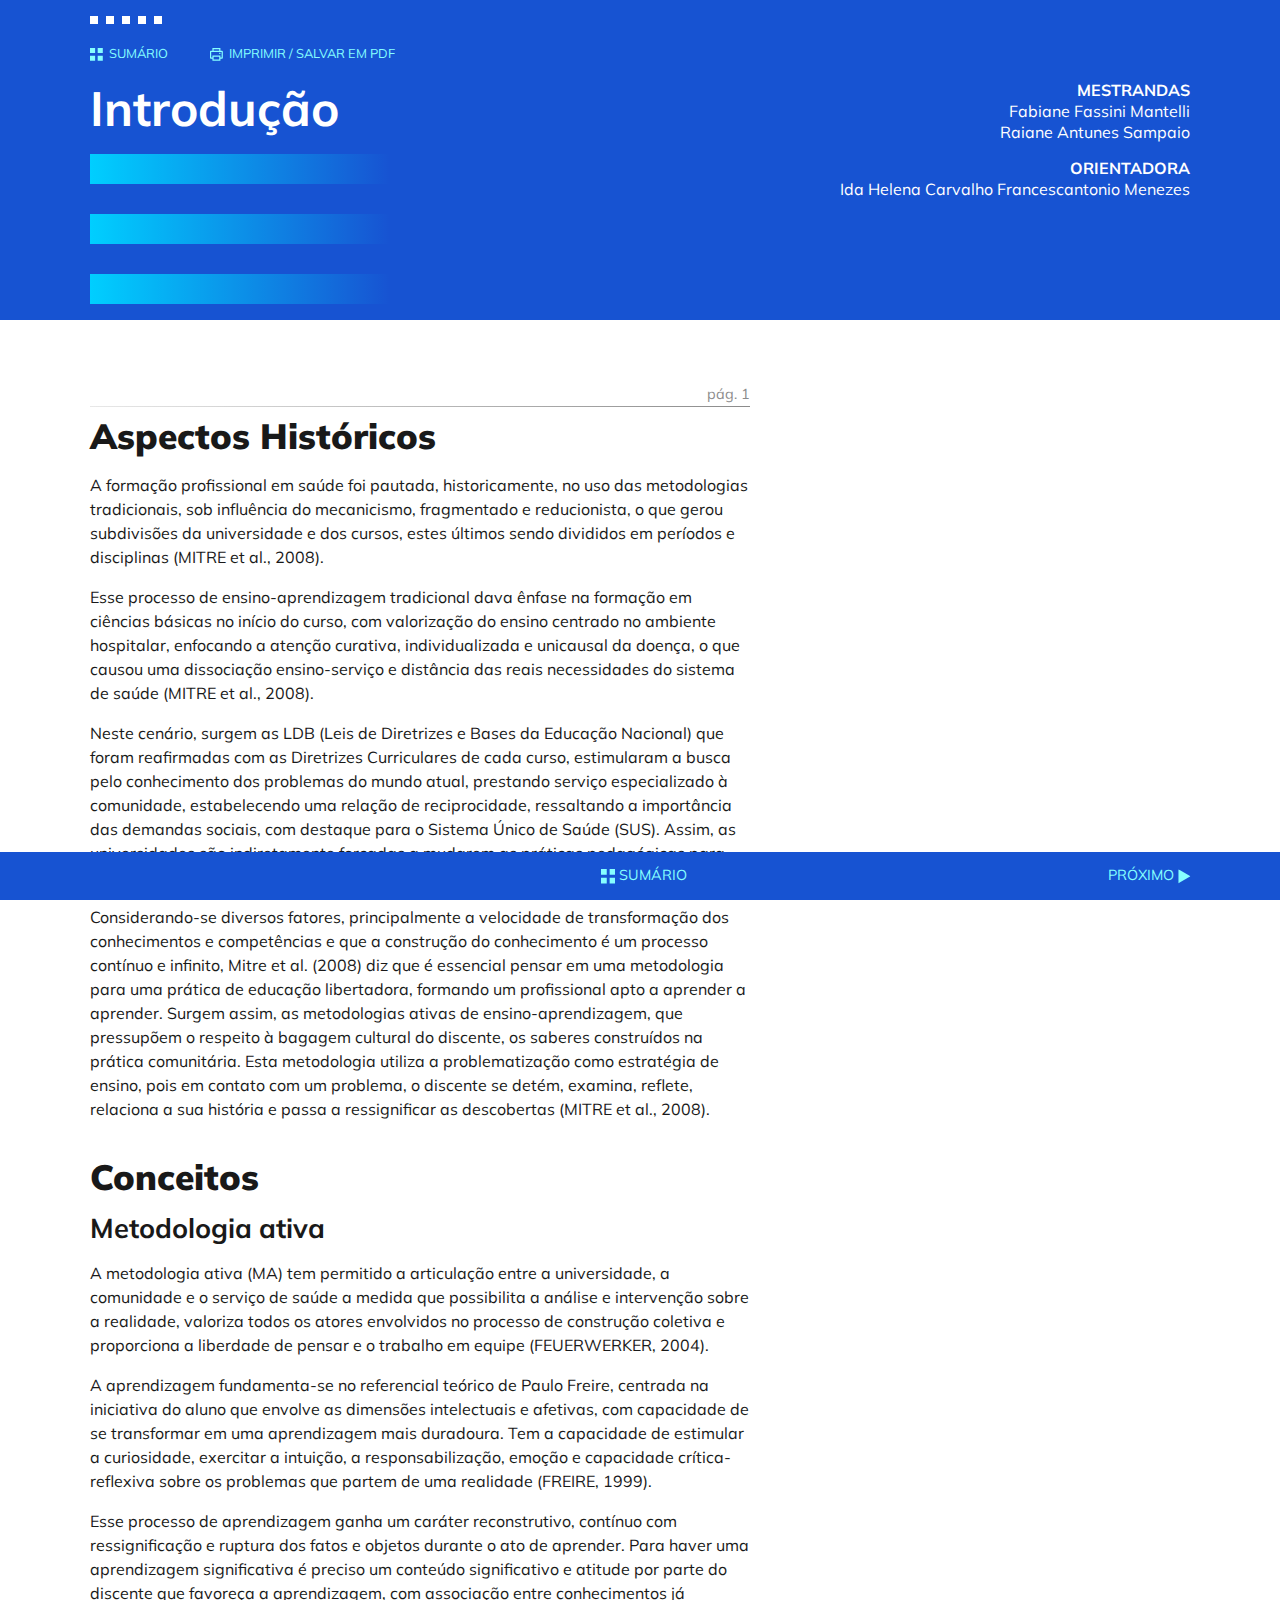
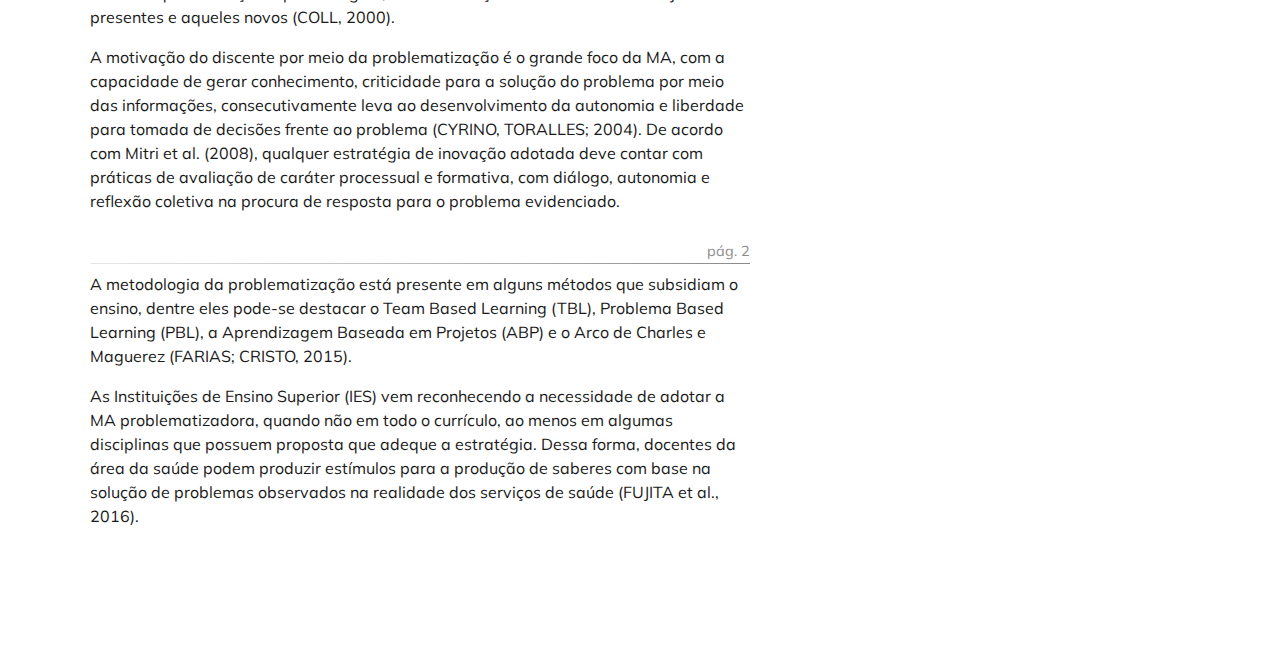
<file: capitulos/intro.html>
<html lang="pt-br">
<head>
	<meta charset="utf-8">
	<meta name="viewport" content="width=device-width, initial-scale=1">
	<meta http-equiv="X-UA-Compatible" content="IE=edge">
	<title>Metodologias Ativas - Manual para profissionais de saúde</title>
	<link rel="stylesheet" href="../assets/css/style.css">
</head>
<body>

	<svg id="svg-definitions">
		<defs>
			<path id="shape-triangulo" d="M0,50 L86.6,0 L86.6,100"/>
			<path id="shape-print" d="M140.98 32.71h-18.85V0H28.27v32.89H9.42A9.48 9.48 0 000 42.3v75.02a9.48 9.48 0 009.42 9.43h18.85v23.46h93.86v-23.64h18.85a9.48 9.48 0 009.42-9.42V42.13c-.18-5.15-4.27-9.42-9.42-9.42zM42.3 14.04h65.78V32.9H42.3V14.04zM108.1 136H42.3v-32.89h65.78V136zm28.09-23.47h-14.05V89.07H28.27v23.46H14.22V46.76h122.14v65.77h-.18zm-14.05-56.35H108.1v14.04h14.04V56.18z"/>
			<path id="shape-sumario" d="M0,0 L40,0 L40,40 L0,40z M60,0 L100,0 L100,40 L60,40z M0,60 L40,60 L40,100 L0,100z M60,60 L100,60 L100,100 L60,100z"/>
		</defs>
	</svg>

	<header>
		<div class="container">
			<img src="../assets/media/grafismomiolo1.svg" class="grafismo1" aria-hidden="true">
			<a href="../sumario.html"> <svg viewBox="0 0 100 100"><use xlink:href="#shape-sumario"/></svg> sumário</a>
			<a href="javascript:window.print()"> <svg viewBox="0 0 150 150"><use xlink:href="#shape-print"/></svg> Imprimir / salvar em PDF</a>
			<div class="titulo-e-autores">
				<h1>Introdução</h1>
				<dl class="autores">
					<dt>Mestrandas</dt>
					<dd>Fabiane Fassini Mantelli</dd>
					<dd>Raiane Antunes Sampaio</dd>

					<dt>Orientadora</dt>
					<dd>Ida Helena Carvalho Francescantonio Menezes</dd>
				</dl>
			</div>
			<img src="../assets/media/grafismomiolo2.svg" class="grafismo2" aria-hidden="true">

		</div>
	</header>
	<main>
		<div class="container">
			<article>

				<span class="pagina">1</span>
				<h2>Aspectos Históricos</h2>

				<p>A formação profissional em saúde foi pautada, historicamente, no uso das metodologias tradicionais, sob influência do mecanicismo, fragmentado e reducionista, o que gerou subdivisões da universidade e dos cursos, estes últimos sendo divididos em períodos e disciplinas (MITRE et al., 2008).</p>
				<p>Esse processo de ensino-aprendizagem tradicional dava ênfase na formação em ciências básicas no início do curso, com valorização do ensino centrado no ambiente hospitalar, enfocando a atenção curativa, individualizada e unicausal da doença, o que causou uma dissociação ensino-serviço e distância das reais necessidades do sistema de saúde (MITRE et al., 2008).</p>
				<p>Neste cenário, surgem as LDB (Leis de Diretrizes e Bases da Educação Nacional) que foram reafirmadas com as Diretrizes Curriculares de cada curso, estimularam a busca pelo conhecimento dos problemas do mundo atual, prestando serviço especializado à comunidade, estabelecendo uma relação de reciprocidade, ressaltando a importância das demandas sociais, com destaque para o Sistema Único de Saúde (SUS). Assim, as universidades são indiretamente forçadas a mudarem as práticas pedagógicas para aproximarem seu corpo docente e discente da realidade social (MITRE et al., 2008).</p>
				<p>Considerando-se diversos fatores, principalmente a velocidade de transformação dos conhecimentos e competências e que a construção do conhecimento é um processo contínuo e infinito, Mitre et al. (2008) diz que é essencial pensar em uma metodologia para uma prática de educação libertadora, formando um profissional apto a aprender a aprender.				Surgem assim, as metodologias ativas de ensino-aprendizagem, que pressupõem o respeito à bagagem cultural do discente, os saberes construídos na prática comunitária. Esta metodologia utiliza a problematização como estratégia de ensino, pois em contato com um problema, o discente se detém, examina, reflete, relaciona a sua história e passa a ressignificar as descobertas (MITRE et al., 2008).</p>


				<h2>Conceitos</h2>

				<h3>Metodologia ativa</h3>

				<p>A metodologia ativa (MA) tem permitido a articulação entre a universidade, a comunidade e o serviço de saúde a medida que possibilita a análise e intervenção sobre a realidade, valoriza todos os atores envolvidos no processo de construção coletiva e proporciona a liberdade de pensar e o trabalho em equipe (FEUERWERKER, 2004). </p>
				<p>A aprendizagem fundamenta-se no referencial teórico de Paulo Freire, centrada na iniciativa do aluno que envolve as dimensões intelectuais e afetivas, com capacidade de se transformar em uma aprendizagem mais duradoura. Tem a capacidade de estimular a curiosidade, exercitar a intuição, a responsabilização, emoção e capacidade crítica-reflexiva sobre os problemas que partem de uma realidade (FREIRE, 1999). </p>
				<p>Esse processo de aprendizagem ganha um caráter reconstrutivo, contínuo com ressignificação e ruptura dos fatos e objetos durante o ato de aprender. Para haver uma aprendizagem significativa é preciso um conteúdo significativo e atitude por parte do discente que favoreça a aprendizagem, com associação entre conhecimentos já presentes e aqueles novos (COLL, 2000).</p>
				<p>A motivação do discente por meio da problematização é o grande foco da MA, com a capacidade de gerar conhecimento, criticidade para a solução do problema por meio das informações, consecutivamente leva ao desenvolvimento da autonomia e liberdade para tomada de decisões frente ao problema (CYRINO, TORALLES; 2004). De acordo com Mitri et al. (2008), qualquer estratégia de inovação adotada deve contar com práticas de avaliação de caráter processual e formativa, com diálogo, autonomia e reflexão coletiva na procura de resposta para o problema evidenciado.  </p>

				<span class="pagina">2</span>

				<p>A metodologia da problematização está presente em alguns métodos que subsidiam o ensino, dentre eles pode-se destacar o Team Based Learning (TBL), Problema Based Learning (PBL), a Aprendizagem Baseada em Projetos (ABP) e o Arco de Charles e Maguerez (FARIAS; CRISTO, 2015).</p>
				<p>As Instituições de Ensino Superior (IES) vem reconhecendo a necessidade de adotar a MA problematizadora, quando não em todo o currículo, ao menos em algumas disciplinas que possuem proposta que adeque a estratégia. Dessa forma, docentes da área da saúde podem produzir estímulos para a produção de saberes com base na solução de problemas observados na realidade dos serviços de saúde (FUJITA et al., 2016). </p>


			</article>
		</div>
	</main>

	<footer>
		<div class="container">
			<a href="javascript:void(0)" disabled class="anterior">
				<svg viewBox="0 0 86.6 100"><use xlink:href="#shape-triangulo"/></svg>Anterior
			</a>
			<a href="../sumario.html" class="sumario">
				<svg viewBox="0 0 100 100"><use xlink:href="#shape-sumario"/></svg>Sumário
			</a>
			<a href="01.html" class="proximo">
				Próximo<svg viewBox="0 0 86.6 100"><use xlink:href="#shape-triangulo"/></svg>
			</a>
		</div>
	</footer>
</body>
</html>
</file>
<file: assets/css/style.css>
@charset "UTF-8";
/*! normalize.css v8.0.1 | MIT License | github.com/necolas/normalize.css */
/* Document
   ========================================================================== */
/**
 * 1. Correct the line height in all browsers.
 * 2. Prevent adjustments of font size after orientation changes in iOS.
 */
@import url("https://fonts.googleapis.com/css2?family=Muli:ital,wght@0,300;0,400;0,700;0,900;1,300;1,400;1,700;1,900&display=swap");
html {
  line-height: 1.15;
  /* 1 */
  -webkit-text-size-adjust: 100%;
  /* 2 */
}

/* Sections
   ========================================================================== */
/**
 * Remove the margin in all browsers.
 */
body {
  margin: 0;
}

/**
 * Render the `main` element consistently in IE.
 */
main {
  display: block;
}

/**
 * Correct the font size and margin on `h1` elements within `section` and
 * `article` contexts in Chrome, Firefox, and Safari.
 */
h1 {
  font-size: 2em;
  margin: 0.67em 0;
}

/* Grouping content
   ========================================================================== */
/**
 * 1. Add the correct box sizing in Firefox.
 * 2. Show the overflow in Edge and IE.
 */
hr {
  box-sizing: content-box;
  /* 1 */
  height: 0;
  /* 1 */
  overflow: visible;
  /* 2 */
}

/**
 * 1. Correct the inheritance and scaling of font size in all browsers.
 * 2. Correct the odd `em` font sizing in all browsers.
 */
pre {
  font-family: monospace, monospace;
  /* 1 */
  font-size: 1em;
  /* 2 */
}

/* Text-level semantics
   ========================================================================== */
/**
 * Remove the gray background on active links in IE 10.
 */
a {
  background-color: transparent;
}

/**
 * 1. Remove the bottom border in Chrome 57-
 * 2. Add the correct text decoration in Chrome, Edge, IE, Opera, and Safari.
 */
abbr[title] {
  border-bottom: none;
  /* 1 */
  text-decoration: underline;
  /* 2 */
  text-decoration: underline dotted;
  /* 2 */
}

/**
 * Add the correct font weight in Chrome, Edge, and Safari.
 */
b,
strong {
  font-weight: bolder;
}

/**
 * 1. Correct the inheritance and scaling of font size in all browsers.
 * 2. Correct the odd `em` font sizing in all browsers.
 */
code,
kbd,
samp {
  font-family: monospace, monospace;
  /* 1 */
  font-size: 1em;
  /* 2 */
}

/**
 * Add the correct font size in all browsers.
 */
small {
  font-size: 80%;
}

/**
 * Prevent `sub` and `sup` elements from affecting the line height in
 * all browsers.
 */
sub,
sup {
  font-size: 75%;
  line-height: 0;
  position: relative;
  vertical-align: baseline;
}

sub {
  bottom: -0.25em;
}

sup {
  top: -0.5em;
}

/* Embedded content
   ========================================================================== */
/**
 * Remove the border on images inside links in IE 10.
 */
img {
  border-style: none;
}

/* Forms
   ========================================================================== */
/**
 * 1. Change the font styles in all browsers.
 * 2. Remove the margin in Firefox and Safari.
 */
button,
input,
optgroup,
select,
textarea {
  font-family: inherit;
  /* 1 */
  font-size: 100%;
  /* 1 */
  line-height: 1.15;
  /* 1 */
  margin: 0;
  /* 2 */
}

/**
 * Show the overflow in IE.
 * 1. Show the overflow in Edge.
 */
button,
input {
  /* 1 */
  overflow: visible;
}

/**
 * Remove the inheritance of text transform in Edge, Firefox, and IE.
 * 1. Remove the inheritance of text transform in Firefox.
 */
button,
select {
  /* 1 */
  text-transform: none;
}

/**
 * Correct the inability to style clickable types in iOS and Safari.
 */
button,
[type=button],
[type=reset],
[type=submit] {
  -webkit-appearance: button;
}

/**
 * Remove the inner border and padding in Firefox.
 */
button::-moz-focus-inner,
[type=button]::-moz-focus-inner,
[type=reset]::-moz-focus-inner,
[type=submit]::-moz-focus-inner {
  border-style: none;
  padding: 0;
}

/**
 * Restore the focus styles unset by the previous rule.
 */
button:-moz-focusring,
[type=button]:-moz-focusring,
[type=reset]:-moz-focusring,
[type=submit]:-moz-focusring {
  outline: 1px dotted ButtonText;
}

/**
 * Correct the padding in Firefox.
 */
fieldset {
  padding: 0.35em 0.75em 0.625em;
}

/**
 * 1. Correct the text wrapping in Edge and IE.
 * 2. Correct the color inheritance from `fieldset` elements in IE.
 * 3. Remove the padding so developers are not caught out when they zero out
 *    `fieldset` elements in all browsers.
 */
legend {
  box-sizing: border-box;
  /* 1 */
  color: inherit;
  /* 2 */
  display: table;
  /* 1 */
  max-width: 100%;
  /* 1 */
  padding: 0;
  /* 3 */
  white-space: normal;
  /* 1 */
}

/**
 * Add the correct vertical alignment in Chrome, Firefox, and Opera.
 */
progress {
  vertical-align: baseline;
}

/**
 * Remove the default vertical scrollbar in IE 10+.
 */
textarea {
  overflow: auto;
}

/**
 * 1. Add the correct box sizing in IE 10.
 * 2. Remove the padding in IE 10.
 */
[type=checkbox],
[type=radio] {
  box-sizing: border-box;
  /* 1 */
  padding: 0;
  /* 2 */
}

/**
 * Correct the cursor style of increment and decrement buttons in Chrome.
 */
[type=number]::-webkit-inner-spin-button,
[type=number]::-webkit-outer-spin-button {
  height: auto;
}

/**
 * 1. Correct the odd appearance in Chrome and Safari.
 * 2. Correct the outline style in Safari.
 */
[type=search] {
  -webkit-appearance: textfield;
  /* 1 */
  outline-offset: -2px;
  /* 2 */
}

/**
 * Remove the inner padding in Chrome and Safari on macOS.
 */
[type=search]::-webkit-search-decoration {
  -webkit-appearance: none;
}

/**
 * 1. Correct the inability to style clickable types in iOS and Safari.
 * 2. Change font properties to `inherit` in Safari.
 */
::-webkit-file-upload-button {
  -webkit-appearance: button;
  /* 1 */
  font: inherit;
  /* 2 */
}

/* Interactive
   ========================================================================== */
/*
 * Add the correct display in Edge, IE 10+, and Firefox.
 */
details {
  display: block;
}

/*
 * Add the correct display in all browsers.
 */
summary {
  display: list-item;
}

/* Misc
   ========================================================================== */
/**
 * Add the correct display in IE 10+.
 */
template {
  display: none;
}

/**
 * Add the correct display in IE 10.
 */
[hidden] {
  display: none;
}

/* BOX-SIZING */
html {
  box-sizing: border-box;
}

*, *:before, *:after {
  box-sizing: inherit;
}

/* CORES PADRAO */
/* ESTILO GERAL */
html {
  font-size: 16px;
  line-height: 1.5;
  font-family: "Muli", sans-serif;
  color: #191919;
}
@media screen and (max-width: 616px) {
  html {
    font-size: 15px;
  }
}

.container {
  margin-left: auto;
  margin-right: auto;
  width: 1100px;
}
@media screen and (max-width: 1116px) {
  .container {
    width: 600px;
  }
}
@media screen and (max-width: 616px) {
  .container {
    width: 100%;
    padding-left: 1em;
    padding-right: 1em;
  }
}

h1, h2, h3 {
  margin: 0;
  line-height: 1.2;
}

dl {
  margin: 0;
}
dl dd {
  margin-left: 0;
}

#svg-definitions {
  display: none;
}

header {
  background-color: #1753d2;
}
header .container {
  position: relative;
  padding-top: 1em;
  padding-bottom: 2em;
  min-height: 20em;
  height: auto;
}
@media screen and (max-width: 616px) {
  header .container {
    min-height: 25em;
    padding-bottom: 4em;
  }
}
header .grafismo1 {
  display: block;
  height: 0.5em;
  margin-bottom: 1em;
}
header a {
  color: #86FFFF;
  text-transform: uppercase;
  font-size: 0.8em;
  text-decoration: none;
  margin-right: 3em;
  -webkit-user-select: none;
  -moz-user-select: none;
  -ms-user-select: none;
  user-select: none;
}
@media screen and (max-width: 616px) {
  header a {
    display: block;
  }
}
header a svg {
  display: inline-block;
  height: 1em;
  width: auto;
  vertical-align: middle;
  margin-right: 0.25em;
}
header a svg use {
  fill: #86FFFF;
}
header a:hover {
  color: white;
}
header a:hover svg use {
  fill: white;
}
header .titulo-e-autores {
  margin-top: 1rem;
  display: flex;
  justify-content: space-between;
}
header .titulo-e-autores h1 {
  font-weight: bold;
  font-size: 3em;
  color: white;
  width: 60%;
}
header .titulo-e-autores h1.menor {
  font-size: 2.4em;
}
header .titulo-e-autores dl.autores {
  text-align: right;
  color: white;
  line-height: 1.3;
}
header .titulo-e-autores dl.autores dt {
  font-weight: bold;
  text-transform: uppercase;
  padding-left: 0;
}
header .titulo-e-autores dl.autores dt:not(:first-child) {
  margin-top: 1em;
}
@media screen and (max-width: 1116px) {
  header .titulo-e-autores h1 {
    font-size: 2em;
  }
  header .titulo-e-autores h1.menor {
    font-size: 1.8em;
  }
}
@media screen and (max-width: 616px) {
  header .titulo-e-autores {
    display: block;
  }
  header .titulo-e-autores h1 {
    width: 100%;
  }
  header .titulo-e-autores dl.autores {
    margin-top: 2em;
    text-align: left;
  }
}
header .grafismo2 {
  display: block;
  position: absolute;
  bottom: 1em;
}
@media screen and (max-width: 616px) {
  header .grafismo2 {
    height: 1.5em;
    width: calc(100% - 2em);
  }
}

main {
  padding-bottom: 3em;
}

article {
  padding-top: 4em;
  padding-bottom: 4em;
}
article > * {
  width: 60%;
  margin-top: 1em;
}
@media screen and (max-width: 1116px) {
  article > * {
    width: 100%;
  }
}
article .pagina {
  display: block;
  font-weight: bold;
  color: #8B8B8B;
  text-align: right;
  font-size: 0.9em;
  font-weight: normal;
  margin-top: 2em;
}
article .pagina + * {
  margin-top: 0.5rem;
}
article .pagina:before {
  content: "pág. ";
}
article .pagina:after {
  content: "";
  display: block;
  width: 100%;
  height: 1px;
  background: #8B8B8B;
  background: linear-gradient(270deg, #8B8B8B 0%, rgba(139, 139, 139, 0.2) 100%);
}
article .pagina:first-child {
  margin-top: 0;
}
article a {
  color: #1246B7;
  overflow-wrap: break-word;
  word-wrap: break-word;
  -ms-word-break: break-all;
  word-break: break-all;
  -ms-hyphens: auto;
  -moz-hyphens: auto;
  -webkit-hyphens: auto;
  hyphens: auto;
}
article h2 {
  font-weight: 900;
  font-size: 2.2em;
}
article h3 {
  font-weight: bold;
  font-size: 1.7em;
}
article h4 {
  font-size: 1.2em;
  font-weight: bold;
}
article h5 {
  font-size: 1em;
  font-weight: bold;
  font-style: italic;
}
@media screen and (max-width: 1116px) {
  article h2 {
    font-size: 1.9em;
  }
  article h3 {
    font-size: 1.5em;
  }
  article h4 {
    font-size: 1.1em;
  }
}
@media screen and (max-width: 1116px) {
  article h2 {
    font-size: 1.6em;
  }
  article h3 {
    font-size: 1.3em;
  }
}
article figure {
  margin: 0;
  margin-top: 2em;
}
article figure + * {
  margin-top: 2em;
}
article figure img {
  display: block;
  max-width: 100%;
}
article figure figcaption {
  font-size: 0.9em;
  color: #8B8B8B;
}
article .container-table {
  width: 100%;
  overflow-x: auto;
  margin-top: 3em;
}
article .container-table + * {
  margin-top: 3em;
}
article table {
  min-width: 60%;
  max-width: 100%;
  border-collapse: collapse;
  font-size: 0.9em;
  border-bottom: 4px solid;
}
article table caption {
  margin-top: 0.5em;
  caption-side: bottom;
  color: #8B8B8B;
  text-align: left;
}
article table caption + tbody {
  border-top: 4px solid;
}
article table th, article table td {
  text-align: left;
}
article table thead {
  border-bottom: 4px solid;
}
article table thead th, article table thead td {
  vertical-align: bottom;
  padding: 0.25em 0.5em;
  font-weight: 900;
}
article table tbody:first-child {
  border-top: 4px solid;
}
article table tbody tr {
  border-bottom: 1px solid;
}
article table tbody th, article table tbody td {
  vertical-align: top;
  padding: 0.75em 0.5em;
}
article table tfoot {
  border-top: 2px solid;
  font-weight: bold;
}
article table tfoot th, article table tfoot td {
  vertical-align: top;
  padding: 0.5em 0.5em;
}
article .documento {
  border: 1px solid #8B8B8B;
  width: auto;
  min-width: 60%;
  max-width: 100%;
  padding: 2em 1em;
  overflow-x: auto;
  font-size: 0.9em;
}
article .documento > * {
  width: auto;
  margin: 0;
  margin-top: 1em;
}
article .documento > *:first-child {
  margin-top: 0;
}
article .documento table {
  min-width: 0;
  border-bottom: none;
}
article .documento table thead {
  border-bottom: none;
}
article .documento table thead, article .documento table tfoot {
  background-color: #191919;
  color: white;
  border-top: none;
}
article .documento table thead th, article .documento table thead td, article .documento table tfoot th, article .documento table tfoot td {
  border-right: 1px solid white;
}
article .documento table thead th, article .documento table tfoot th {
  font-weight: normal;
}
article .documento table tbody th, article .documento table tbody td {
  border-right: 1px solid;
  border-left: 1px solid;
}
article > h2 + h2, article > h2 + h3, article > h2 + h4, article > h3 + h2, article > h3 + h3, article > h3 + h4, article > h4 + h2, article > h4 + h3, article > h4 + h4 {
  margin-top: 0.5em;
}

footer {
  background-color: #1753d2;
  position: fixed;
  bottom: 0;
  left: 0;
  width: 100%;
  height: 3em;
}
footer .container {
  display: flex;
  justify-content: space-between;
  align-items: center;
  height: 100%;
}
footer .container a {
  color: #86FFFF;
  text-decoration: none;
  text-transform: uppercase;
  font-size: 0.9em;
  -webkit-user-select: none;
  -moz-user-select: none;
  -ms-user-select: none;
  user-select: none;
}
footer .container a svg {
  display: inline-block;
  height: 1em;
  vertical-align: middle;
  margin-right: 0.25em;
}
footer .container a svg use {
  fill: #86FFFF;
}
footer .container a.proximo svg {
  margin-right: 0;
  margin-left: 0.25em;
  transform: rotate(180deg);
}
footer .container a[disabled] {
  pointer-events: none;
  visibility: hidden;
}
footer .container a:hover {
  color: white;
}
footer .container a:hover svg use {
  fill: white;
}

#sumario {
  background-color: #1753d2;
}
#sumario main {
  padding-top: 6em;
}
#sumario h1 {
  font-size: 4em;
  font-weight: 300;
  color: #86FFFF;
  text-transform: uppercase;
  margin: 0;
}
#sumario ol {
  margin: 0;
  margin-top: 3em;
  list-style: none;
  display: flex;
  flex-wrap: wrap;
  padding-left: 0;
}
#sumario ol > li {
  width: calc(33.3333% - 1.3333em);
  margin-bottom: 3em;
}
#sumario ol > li:not(:nth-child(3n)) {
  margin-right: 2em;
}
@media screen and (max-width: 1116px) {
  #sumario ol > li {
    width: calc(50% - 2em);
  }
  #sumario ol > li:not(:nth-child(3n)) {
    margin-right: 0;
  }
  #sumario ol > li:not(:nth-child(2n)) {
    margin-right: 2em;
  }
}
@media screen and (max-width: 616px) {
  #sumario ol > li {
    width: 100%;
  }
  #sumario ol > li:not(:nth-child(2n)) {
    margin-right: 0;
  }
}
#sumario ol > li a {
  text-decoration: none;
  display: block;
}
#sumario ol > li a h2 {
  font-size: 1.3em;
  color: white;
  font-weight: bold;
}
#sumario ol > li a ul.autores {
  font-size: 0.9em;
  list-style: none;
  padding-left: 0;
  margin-top: 0.5em;
}
#sumario ol > li a ul.autores li {
  color: #86FFFF;
}
#sumario ol.meta-paginas > li {
  margin-bottom: 0;
}
@media screen and (max-width: 616px) {
  #sumario ol.meta-paginas > li:first-child {
    margin-bottom: 3em;
  }
}
#sumario ol.meta-paginas > li a h2 {
  font-size: 1.8em;
  font-weight: 900;
}

#portal {
  color: white;
}
@media screen and (max-width: 616px) {
  #portal {
    padding-top: 2em;
  }
}
#portal .container {
  height: auto;
  padding-bottom: 4em;
}
#portal .grafismo {
  display: block;
  width: 100%;
}
#portal .grafismo.menor {
  display: none;
}
@media screen and (max-width: 616px) {
  #portal .grafismo {
    display: none;
  }
  #portal .grafismo.menor {
    display: block;
  }
}
#portal .titulo-e-org {
  display: flex;
  justify-content: space-between;
  margin: 4em 0;
}
#portal .titulo-e-org h1 {
  text-transform: uppercase;
  font-size: 2.5em;
  margin: 0;
}
#portal .titulo-e-org h1 span {
  display: block;
  font-size: 0.9rem;
}
#portal .titulo-e-org .org {
  text-transform: uppercase;
  text-align: right;
}
#portal .titulo-e-org .org dt {
  font-weight: bold;
  font-size: 0.9em;
}
#portal .titulo-e-org .org dd {
  margin-left: 0;
  font-size: 0.8em;
}
@media screen and (max-width: 1116px) {
  #portal .titulo-e-org {
    display: block;
  }
  #portal .titulo-e-org .org {
    margin-top: 4em;
    text-align: left;
  }
}
#portal .links {
  margin-top: 2em;
}
#portal .links a {
  color: white;
  text-decoration: none;
  display: inline-block;
  text-align: center;
  margin-right: 1em;
  line-height: 1;
  padding: 1em;
  border: 2px solid #86FFFF;
  text-transform: uppercase;
  font-size: 0.9em;
  font-weight: bold;
}
@media screen and (max-width: 616px) {
  #portal .links a {
    display: block;
    width: 100%;
    margin-right: 0;
    margin-top: 1em;
  }
}

article.sobre {
  column-count: 2;
  column-gap: 2em;
}
@media screen and (max-width: 1116px) {
  article.sobre {
    column-count: 1;
    column-gap: 0;
  }
}
article.sobre h2, article.sobre dl {
  width: 100%;
}
article.sobre h2 {
  font-size: 1.4em;
  margin-top: 0;
}
article.sobre dl {
  margin-top: 0.5em;
  margin-bottom: 2.5em;
}
article.sobre dl dt {
  font-weight: bold;
}
article.sobre dl dd + dt {
  margin-top: 1em;
}

.fichacat {
  border: 1px solid #191919;
  padding: 1em 2em;
  width: 70%;
  display: flex;
  justify-content: space-between;
}
.fichacat .dados {
  flex-shrink: 0;
  margin-right: 2em;
}
.fichacat .ficha {
  width: 100%;
}
@media screen and (max-width: 1116px) {
  .fichacat {
    width: 100%;
    padding: 0.5em 1em;
  }
  .fichacat .dados {
    margin-right: 1em;
  }
}

@media print {
  html {
    font-size: 9pt;
  }

  .container {
    width: auto;
    padding: 0;
  }

  header {
    background-color: transparent;
    border-bottom: 1px solid;
  }
  header .container {
    height: auto;
  }
  header .grafismo1, header .grafismo2, header a {
    display: none;
  }
  header .titulo-e-autores h1 {
    color: #191919;
  }
  header .titulo-e-autores dl.autores {
    color: #191919;
  }

  #portal {
    color: #191919;
    border-bottom: 1px solid;
  }
  #portal .grafismo {
    display: none;
  }
  #portal .links {
    display: none;
  }

  article .pagina {
    border-bottom: 1px dotted #8B8B8B;
  }
  article .pagina:after {
    content: none;
  }

  footer {
    display: none;
  }
}

/*# sourceMappingURL=style.css.map */
</file>
